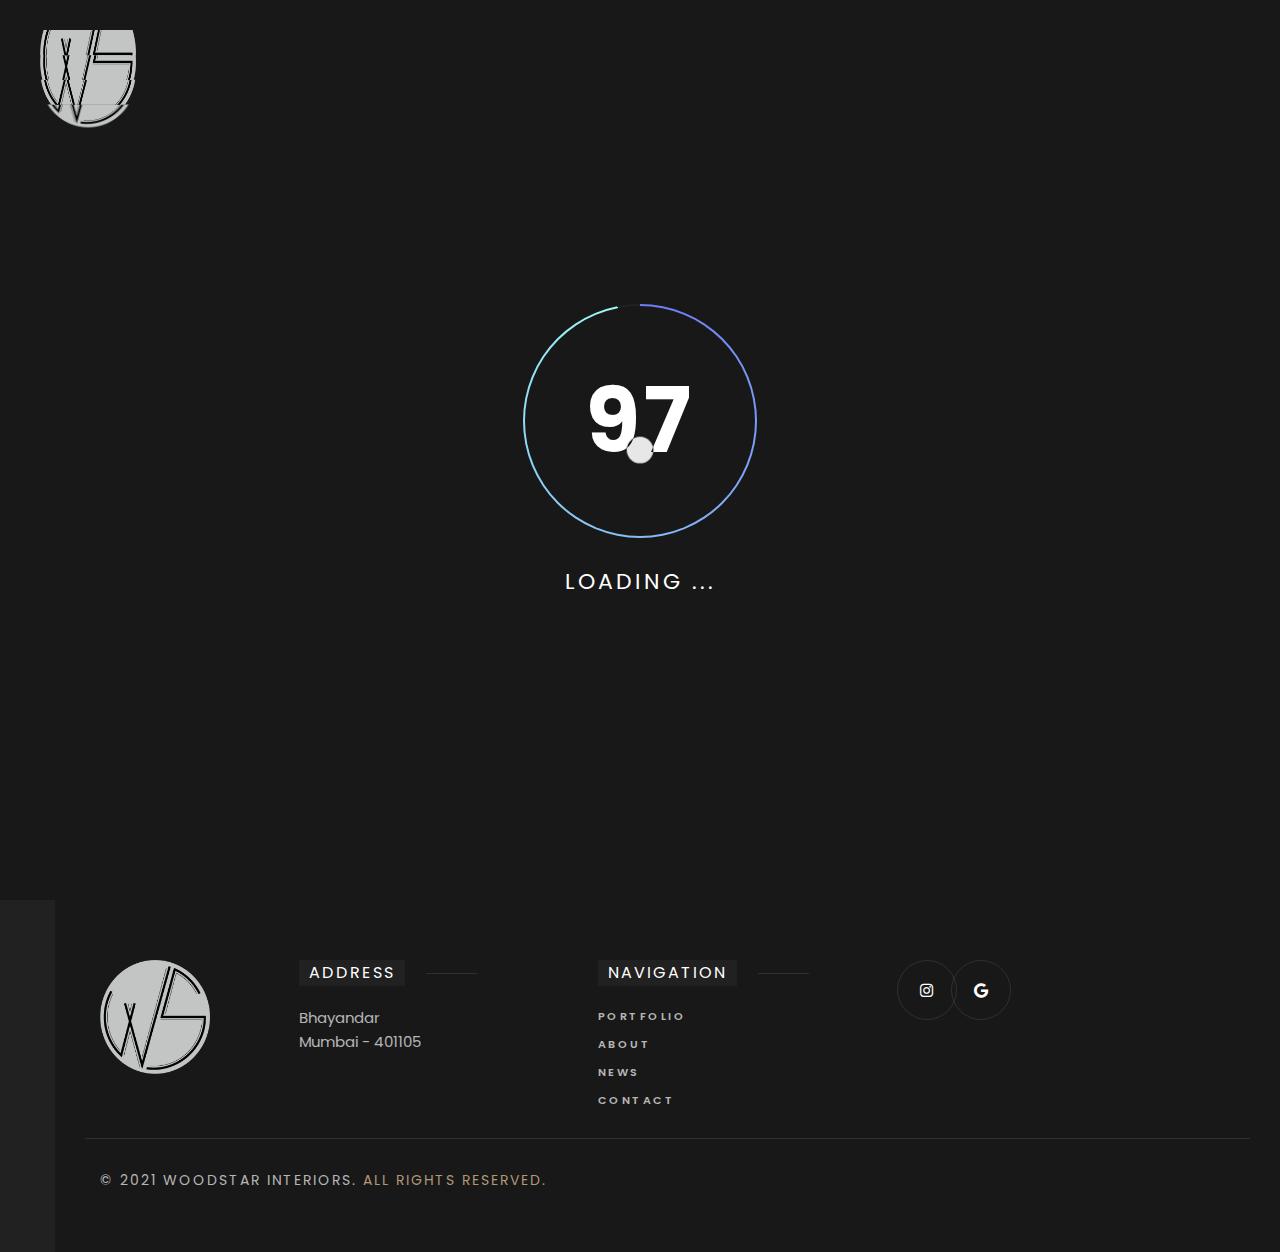
<file: index.html>
<!DOCTYPE html>
<html lang="en-US">

<head>
    <!-- Required meta tags -->
    <meta charset="utf-8" />
    <meta name="viewport" content="width=device-width, initial-scale=1, shrink-to-fit=no" />
    <meta name="discrption" content="parallax one page" />
    <meta name="keyword"
        content="agency, business, corporate, creative, freelancer, interior, joomla template, K2 Blog, minimal, modern, multipurpose, personal, portfolio, responsive, simple" />

    <!--  Title -->
    <title>Woodstar Interior</title>

    <!-- Font Google -->
    <link rel="preload"
        href="https://fonts.googleapis.com/css2?family=Roboto:wght@400;500&family=Poppins:wght@300;400;500;600;700&display=swap"
        as="style" onload="this.onload=null;this.rel='stylesheet'">
    <noscript>
        <link
            href="https://fonts.googleapis.com/css2?family=Roboto:wght@400;500&family=Poppins:wght@300;400;500;600;700&display=swap"
            rel="stylesheet">
    </noscript>

    <link rel="shortcut icon" href="assets/img/favicon.ico" type="image/x-icon" />
    <link rel="icon" href="assets/img/favicon.ico" type="image/x-icon" />

    <!-- custom styles (optional) -->
    <link href="assets/css/plugins.css" rel="stylesheet" />
    <link rel="stylesheet" href="assets/css/style.css">
</head>

<body class="v-dark dsn-effect-scroll dsn-cursor-effect dsn-ajax classic-menu">

    <!-- ========== Loading Page ========== -->
    <div class="preloader">
        <div class="dsnload p-absolute">
            <span class="dsnload__row">
                <span class="dsnload__img">
                    <img src="assets/img/logo.png" alt="">
                </span>
            </span>
            <span class="dsnload__row dsnload__row--sibling">
                <span class="dsnload__img">
                    <img src="assets/img/logo.png" alt="">
                </span>
            </span>
            <span class="dsnload__row dsnload__row--sibling">
                <span class="dsnload__img">
                    <img src="assets/img/logo.png" alt="">
                </span>
            </span>
            <span class="dsnload__row dsnload__row--sibling">
                <span class="dsnload__img">
                    <img src="assets/img/logo.png" alt="">
                </span>
            </span>
        </div>

        <div class="loading-circle">
            <p class="loading-count">
                <span class="percent" id="loadingNumber">0</span>
            </p>
        </div>

        <span class="loading-text text-uppercase mt-30">Loading ...</span>

    </div>
    <!-- ========== End Loading Page ========== -->

    <!-- ========== Menu ========== -->
    <div class="site-header dsn-load-animate dsn-container">
        <div class="extend-container d-flex w-100 align-items-baseline justify-content-between align-items-end">
            <div class="inner-header p-relative">
                <div class="main-logo">
                    <a href="index.html" data-dsn="parallax">
                        <img class="light-logo"
                            src="[data-uri]"
                            data-dsn-src="assets/img/logo.png" alt="" />
                        <img class="dark-logo"
                            src="[data-uri]"
                            data-dsn-src="assets/img/logo-dark.png" alt="" />
                    </a>
                </div>
            </div>
            <div class="menu-icon d-flex align-items-baseline">
                <div class="text-menu p-relative  font-heading text-transform-upper">
                    <div class="p-absolute text-button">Menu</div>
                    <div class="p-absolute text-open">Open</div>
                    <div class="p-absolute text-close">Close</div>
                </div>
                <div class="icon-m" data-dsn="parallax" data-dsn-move="10">
                    <span class="menu-icon-line p-relative d-inline-block icon-top"></span>
                    <span class="menu-icon-line p-relative d-inline-block icon-center"></span>
                    <span class="menu-icon-line p-relative d-block icon-bottom"></span>
                </div>
            </div>
            <nav class="accent-menu dsn-container main-navigation p-absolute  w-100  d-flex align-items-baseline ">
                <div class="menu-cover-title">Menu</div>
                <ul class="extend-container p-relative d-flex flex-column justify-content-center h-100">

                    <li class="dsn-title-menu">
                        <a href="index.html" class="dsn-title-menu">

                            <span class="dsn-title-menu">Home</span>
                            
                        </a>


                       
                    </li>

                    <li>
                        <a href="about.html">

                            <span class="dsn-title-menu">About</span>
                            
                        </a>
                    </li>

                    <li class="dsn-title-menu">
                        <a href="work-2-col.html" class="dsn-title-menu">

                            <span class="dsn-title-menu">Portfolio</span>
                            
                        </a>


                        
                    </li>

                    <li>
                        <a href="contact.html" class="user-no-selection">

                            <span class="dsn-title-menu">Contact</span>
                            <span class="dsn-meta-menu">04</span>
                            <span class="dsn-bg-arrow"></span>
                        </a>
                    </li>
                </ul>
                <div class="container-content  p-absolute h-100 left-60 d-flex flex-column justify-content-center">
                    <div class="nav__info">
                        <div class="nav-content">
                            <p class="title-line">
                                Head Office</p>
                            <p>
                                Mira - Bhayandar<br> Mumbai 401105</p>
                        </div>
                        <div class="nav-content">
                            <p class="title-line">
                                Contact</p>
                            <p class="links over-hidden">
                                <a href="#" data-hover-text="9920852168" class="link-hover">9920852168</a>
                            </p>
                            <p class="links  over-hidden">
                                <a href="#" data-hover-text="info@dsngrid.com" class="link-hover">info@dsngrid.com</a>
                            </p>
                        </div>
                    </div>
                    <div class="nav-social nav-content">
                        <div class="nav-social-inner p-relative">
                            <p class="title-line">
                                Follow us</p>
                            <ul>
                                <li>
                                    <a href="https://www.instagram.com/woodstarinteriors/" target="_blank" rel="nofollow">Instagram.
                                        <div class="icon-circle"></div>
                                    </a>
                                </li>
                                

                            </ul>
                        </div>
                    </div>
                </div>
            </nav>
        </div>
    </div>
    <!-- ========== End Menu ========== -->

    <main class="main-root">

        <div id="dsn-scrollbar">
            <div class="dsn-slider-global has-horizontal dsn-slider v-dark dsn-header-animation">
                <div class="dsn-root-slider content-slider">
                    <div class="bg-container pb-80  p-relative h-100">
                        <div class="slide-inner h-100 ">
                            <div class="swiper-wrapper">
                                <div class="slide-item swiper-slide over-hidden">
                                    <div class="image-bg cover-bg w-100 h-100 " data-overlay="5"
                                        data-swiper-parallax="50%" data-swiper-parallax-scale="1.1">
                                        <img class="cover-bg-img"
                                            src="[data-uri]"
                                            data-dsn-src="assets/img/project/project1/1.jpg" alt="">
                                    </div>

                                    <div class="slide-content p-absolute ">
                                        <div class="content p-relative">
                                            <div class="metas d-inline-block mb-20">
                                                <span>house</span><span>ADND architects</span>
                                            </div>
                                            <div class="d-block"></div>
                                            <h1 class="title line-title user-no-selection d-inline-block ">
                                                <a href="project.html" class="effect-ajax" data-dsn-ajax="slider">Luxury Bunglow 01
                                                    </a>
                                            </h1>

                                        </div>

                                    </div>
                                </div>

                                <div class="slide-item swiper-slide over-hidden">
                                    <div class="image-bg cover-bg w-100 h-100 " data-overlay="6"
                                        data-swiper-parallax="50%" data-swiper-parallax-scale="1.1">
                                        <img class="cover-bg-img"
                                            src="[data-uri]"
                                            data-dsn-src="assets/img/project/project2/1.jpg" alt="">
                                    </div>
                                    <div class="slide-content p-absolute ">
                                        <div class="content p-relative">
                                            <div class="metas d-inline-block mb-20">
                                                <span>Architecture</span><span>Home</span>
                                            </div>
                                            <div class="d-block"></div>
                                            <h1 class="title line-title user-no-selection d-inline-block ">
                                                <a href="project-2.html" class="effect-ajax"
                                                    data-dsn-ajax="slider">Bloom Office interior</a>
                                            </h1>

                                        </div>

                                    </div>
                                </div>

                                <div class="slide-item swiper-slide over-hidden">
                                    <div class="image-bg cover-bg w-100 h-100 " data-overlay="5"
                                        data-swiper-parallax="50%" data-swiper-parallax-scale="1.1">
                                        <img class="cover-bg-img"
                                            src="[data-uri]"
                                            data-dsn-src="assets/img/project/project3/1.jpg" alt="">
                                    </div>
                                    <div class="slide-content p-absolute ">
                                        <div class="content p-relative">
                                            <div class="metas d-inline-block mb-20">
                                                <span>Architecture</span><span>kitchen</span>
                                            </div>
                                            <div class="d-block"></div>
                                            <h1 class="title line-title user-no-selection d-inline-block ">
                                                <a href="project-3.html" class="effect-ajax"
                                                    data-dsn-ajax="slider">Central Park</a>
                                            </h1>

                                        </div>

                                    </div>
                                </div>

                                <div class="slide-item swiper-slide over-hidden">
                                    <div class="image-bg cover-bg w-100 h-100 " data-overlay="5"
                                        data-swiper-parallax="50%" data-swiper-parallax-scale="1.1">
                                        <img class="cover-bg-img"
                                            src="[data-uri]"
                                            data-dsn-src="assets/img/project/project4/1.jpg" alt="">
                                    </div>
                                    <div class="slide-content p-absolute ">
                                        <div class="content p-relative">
                                            <div class="metas d-inline-block mb-20">
                                                <span>living</span><span>Architecture</span>
                                            </div>
                                            <div class="d-block"></div>
                                            <h1 class="title line-title user-no-selection d-inline-block ">
                                                <a href="project-4.html" class="effect-ajax"
                                                    data-dsn-ajax="slider">Luxury Bunglow 01</a>
                                            </h1>

                                        </div>

                                    </div>
                                </div>

                                <div class="slide-item swiper-slide over-hidden">
                                    <div class="image-bg cover-bg w-100 h-100 " data-overlay="5"
                                        data-swiper-parallax="50%" data-swiper-parallax-scale="1.1">
                                        <img class="cover-bg-img"
                                            src="[data-uri]"
                                            data-dsn-src="assets/img/project/project5/1.jpg" alt="">
                                    </div>
                                    <div class="slide-content p-absolute ">
                                        <div class="content p-relative">
                                            <div class="metas d-inline-block mb-20">
                                                <span>living</span><span>Architecture</span>
                                            </div>
                                            <div class="d-block"></div>
                                            <h1 class="title line-title user-no-selection d-inline-block ">
                                                <a href="project-5.html" class="effect-ajax"
                                                    data-dsn-ajax="slider">Living room design</a>
                                            </h1>

                                        </div>

                                    </div>
                                </div>
                            </div>
                        </div>
                    </div>
                    <div
                        class="dsn-slider-content p-absolute h-100 w-100 z-index-2 top-0 left-0 dsn-hero-parallax-title">
                        <div class="dsn-container d-flex justify-content-end pb-100 w-100 h-100 flex-column"></div>
                    </div>

                    <div class="next-slide-box">
                        <div class="swiper-wrapper" role="navigation">
                            <div class="slide-item swiper-slide over-hidden">
                                <div class="box-next-content">
                                    <div class="box-img">
                                        <img src="assets/img/project/project2/1.jpg" alt="">
                                    </div>
                                    <div class="box-title background-main">
                                        <span class="num">02</span>
                                        <h3>Bloom Office interior </h3>
                                    </div>
                                </div>
                            </div>

                            <div class="slide-item swiper-slide over-hidden">
                                <div class="box-next-content ">
                                    <div class="box-img">
                                        <img src="assets/img/project/project3/1.jpg" alt="">
                                    </div>
                                    <div class="box-title background-main">
                                        <span class="num">03</span>
                                        <h3>Central Park</h3>
                                    </div>
                                </div>
                            </div>

                            <div class="slide-item swiper-slide over-hidden">
                                <div class="box-next-content ">
                                    <div class="box-img">
                                        <img src="assets/img/project/project4/1.jpg" alt="">
                                    </div>
                                    <div class="box-title background-main">
                                        <span class="num">04</span>
                                        <h3>Luxury Bunglow 01</h3>
                                    </div>
                                </div>
                            </div>

                            <div class="slide-item swiper-slide over-hidden">
                                <div class="box-next-content ">
                                    <div class="box-img">
                                        <img src="assets/img/project/project5/1.jpg" alt="">
                                    </div>
                                    <div class="box-title background-main">
                                        <span class="num">05</span>
                                        <h3>Living room design</h3>
                                    </div>
                                </div>
                            </div>

                            <div class="slide-item swiper-slide over-hidden">
                                <div class="box-next-content ">
                                    <div class="box-img">
                                        <img src="assets/img/project/project1/1.jpg" alt="">
                                    </div>
                                    <div class="box-title background-main">
                                        <span class="num">01</span>
                                        <h3>Luxury Bunglow 01</h3>
                                    </div>
                                </div>
                            </div>
                        </div>

                    </div>

                    <div class="progress-nav dsn-container">
                        <div class="progress-number">
                            <span class="slider-current-index">01</span>
                        </div>
                        <div class="progress-w">
                            <div class="progress-w-affter"></div>
                        </div>
                    </div>

                    <div class="control-nav">
                        <div class="prev-container slider-button-prev">
                            <svg class="border-svg" xmlns="http://www.w3.org/2000/svg"
                                xmlns:xlink="http://www.w3.org/1999/xlink" viewBox="0 0 104 104">
                                <defs>
                                    <circle id="a" cx="52" cy="52" r="52" />
                                    <mask id="b" x="0" y="0">
                                        <path d="M0 0h104v104H0z" />
                                        <use xlink:href="#a" />
                                    </mask>
                                </defs>
                                <use fill-opacity="0" stroke-dasharray="4 6 4 6" stroke-width="2" mask="url(#b)"
                                    xlink:href="#a" />
                            </svg>

                            <svg xmlns="http://www.w3.org/2000/svg" viewBox="0 0 28.214 23.057">
                                <g fill="none" stroke-linecap="square" stroke-width="1.5">
                                    <path d="M23.528 11.685h-20M16.685 19.528l8-8-8-8" />
                                </g>
                            </svg>
                        </div>

                        <div class="next-container slider-button-next">
                            <svg class="border-svg" xmlns="http://www.w3.org/2000/svg"
                                xmlns:xlink="http://www.w3.org/1999/xlink" viewBox="0 0 104 104">
                                <defs>
                                    <circle id="d" cx="52" cy="52" r="52" />
                                    <mask x="0" y="0">
                                        <path d="M0 0h104v104H0z" />
                                        <use xlink:href="#a" />
                                    </mask>
                                </defs>
                                <use fill-opacity="0" stroke-dasharray="4 6 4 6" stroke-width="2" mask="url(#b)"
                                    xlink:href="#d" />
                            </svg>

                            <svg xmlns="http://www.w3.org/2000/svg" viewBox="0 0 28.214 23.057">
                                <g fill="none" stroke-linecap="square" stroke-width="1.5">
                                    <path d="M23.528 11.685h-20M16.685 19.528l8-8-8-8" />
                                </g>
                            </svg>
                        </div>
                    </div>
                </div>
            </div>

            <div class="wrapper">
                <section class="about-block section-padding over-hidden  background-section">
                    <div class="container">
                        <div class="d-grid grid-lg-2">
                            <div class="box-text">
                                <div class="mb-30 p-relative">
                                    <h5 class="sub-heading mb-15 pb-15">About US</h5>
                                    <h2 class="section-title text-uppercase">Welcome! <strong> We are Woodstar
                                            Interior</strong>
                                    </h2>
                                </div>

                                <p class="max-w570 dsn-up mb-10 ">
                                    We are pleased to introduce our company,
                                    WOODSTAR INTERIORS, One of the
                                    premium and trusted interior contractors
                                    in the Indian market. We are in this business
                                    for more the two decades (26 years)
                                    with a vivid experience. 
                                </p>

                                <p class="max-w570 dsn-up">
                                    We have successfully
                                    executed work for multiple Clientel. We
                                    specialize in undertaking interiors contracting
                                    projects such as Commercial, Residential &
                                    Retails and delivering high-quality outcomes
                                    using highly skilled labourers. Our in-house trusted
                                    labours are working with us from genesis,
                                    which developed their technical skills and practical
                                    knowledge in interior Industries.
                                    Quality and timely delivery are the core values of the
                                    company.
                                </p>

                                <div class="process-block background-main mt-30">
                                    <span>Idea & Start</span>
                                    <span>Design & Crate</span>
                                    <span>Build & finish</span>
                                </div>

                                <div class="d-grid grid-sm-2 d-grid-no-space mt-30 ">
                                    <ul class="lest-icon">
                                        <li>Carpentry Work</li>
                                        <li>Civil Work</li>
                                        <li>Electrical Work</li>
                                        <li>Painting Work</li>
                                    </ul>

                                    <ul class="lest-icon">
                                        <li>False Ceiling Work</li>
                                        <li>Metal Fabrication Work</li>
                                        <li>Plumbing Work</li>
                                        <li>HVAC Work</li>
                                    </ul>
                                </div>
                            </div>

                            <div class="img-box d-grid grid-sm-2">
                                <div class="box-img">
                                    <div class="inner">
                                        <img src="assets/img/about.jpg" alt="">
                                    </div>
                                </div>

                                <div class="box-img d-flex flex-column justify-content-end">
                                    <div class="inner">
                                        <img src="assets/img/about-2.jpg" alt="">
                                    </div>
                                </div>
                            </div>
                        </div>


                    </div>
                </section>

                <section class="features v-dark-head">
                    <div class="list-features">
                        <!-- Item Service-->
                        <div class="list-item">
                            <div class="item-content text-center">
                                <div class="icon mb-25">
                                    <img src="assets/img/services/1.png" alt="">
                                </div>
                                <h3 class="title-block text-uppercase">INTERIOR CARPENTRY</h3>

                                <div class="inner-divider"></div>

                                <div class="text-hover">
                                    <p class="max-w570">Carpentry is an art & we are inherent to
                                        perform this art with perfection from
                                        genes.</p>
                                </div>
                            </div>
                        </div>
                        <div class="item-bg cover-bg" data-image-src="assets/img/project/project1/1.jpg"
                            data-overlay="7">
                        </div>
                        <!-- End Item Service-->

                        <!-- Item Service-->
                        <div class="list-item active">

                            <div class="item-content text-center">
                                <div class="icon mb-25">
                                    <img src="assets/img/services/2.png" alt="">
                                </div>
                                <h3 class="title-block text-uppercase">CIVIL WORK</h3>
                                <div class="inner-divider"></div>

                                <div class="text-hover">
                                    <p class="max-w570">We at WoodStar are equipped to
                                        carry any type of Civil Work that
                                        fit-out for the project.</p>
                                </div>
                            </div>
                        </div>
                        <div class="item-bg cover-bg" data-image-src="assets/img/project/project2/1.jpg"
                            data-overlay="7">
                        </div>
                        <!-- End Item Service-->

                        <!-- Item Service-->
                        <div class="list-item sm-mb-0">
                            <div class="item-content text-center">
                                <div class="icon mb-25">
                                    <img src="assets/img/services/3.png" alt="">
                                </div>
                                <h3 class="title-block text-uppercase">PAINTING</h3>
                                <div class="inner-divider"></div>

                                <div class="text-hover">
                                    <p class="max-w570">We carry out all type of paint and polish
                                        services from tip to toe. Quality is always
                                        the priority.</p>
                                </div>
                            </div>
                        </div>
                        <div class="item-bg cover-bg" data-image-src="assets/img/project/project3/1.jpg"
                            data-overlay="7">
                        </div>
                        <!-- End Item Service-->

                    </div>
                </section>

                <section class="last-project-section section-margin dsn-swiper" data-dsn-controller=".project-content"
                    data-dsn-option='{"slidesPerView":1,"centeredSlides":false }'>
                    <div class="container">
                        <div class="mb-70 p-relative">
                            <h5 class="sub-heading mb-15 pb-15">
                                OUR WORKS</h5>
                            <h2 class="section-title text-uppercase">AWESOME<strong> PROJECTS</strong>
                            </h2>
                        </div>

                        <div class="row">
                            <div class="col-12">
                                <div class="bg-project w-100 ">
                                    <div class="swiper-container">
                                        <div class="swiper-wrapper">
                                            <div class="swiper-slide">
                                                <div class="bg-item cover-bg"
                                                    data-image-src="assets/img/project/project1/3.jpg">
                                                </div>
                                            </div>

                                            <div class="swiper-slide">
                                                <div class="bg-item cover-bg"
                                                    data-image-src="assets/img/project/project2/2.jpg">
                                                </div>
                                            </div>

                                            <div class="swiper-slide">
                                                <div class="bg-item cover-bg"
                                                    data-image-src="assets/img/project/project3/3.jpg">
                                                </div>
                                            </div>

                                            <div class="swiper-slide">
                                                <div class="bg-item cover-bg"
                                                    data-image-src="assets/img/project/project4/3.jpg">
                                                </div>
                                            </div>

                                            <div class="swiper-slide">
                                                <div class="bg-item cover-bg"
                                                    data-image-src="assets/img/project/project5/3.jpg">
                                                </div>
                                            </div>
                                        </div>
                                    </div>

                                </div>
                            </div>

                            <div class="col col-lg-6 order-md-2 order-lg-3 align-self-end">
                                <div class="project-content">
                                    <div class="swiper-container">
                                        <div class="swiper-wrapper">
                                            <div class="swiper-slide">
                                                <div class="content-item">
                                                    <div class="metas d-inline-block mb-25">
                                                        <span>house</span>
                                                        <span>ADND Architects</span>
                                                    </div>
                                                    <h4 class="title-block mb-25 sec-title">Luxury Bunglow 01</h4>
                                                    <p>Project Designed by
                                                        ADND Architects, Carpentry
                                                        and Furniture work
                                                        executed by Woodstar
                                                        interior, Project Location
                                                        Alibag, Maharashtra.</p>

                                                    <a href="project.html"
                                                        class="text-link mt-25 d-flex align-item-center effect-ajax">
                                                        <span class="text text-uppercase d-flex align-item-center">More
                                                            info</span>
                                                        <span
                                                            class="icon d-flex align-item-center justify-content-center">
                                                            <svg version="1.1" xmlns="http://www.w3.org/2000/svg"
                                                                xmlns:xlink="http://www.w3.org/1999/xlink" x="0px"
                                                                y="0px" viewBox="0 0 512.002 512.002"
                                                                style="enable-background:new 0 0 512.002 512.002;"
                                                                xml:space="preserve">
                                                                <g>
                                                                    <g>
                                                                        <path d="M388.425,241.951L151.609,5.79c-7.759-7.733-20.321-7.72-28.067,0.04c-7.74,7.759-7.72,20.328,0.04,28.067l222.72,222.105
                            L123.574,478.106c-7.759,7.74-7.779,20.301-0.04,28.061c3.883,3.89,8.97,5.835,14.057,5.835c5.074,0,10.141-1.932,14.017-5.795
                            l236.817-236.155c3.737-3.718,5.834-8.778,5.834-14.05S392.156,245.676,388.425,241.951z" />
                                                                    </g>
                                                                </g>
                                                            </svg>
                                                        </span>
                                                    </a>
                                                </div>
                                            </div>

                                            <div class="swiper-slide">
                                                <div class="content-item">
                                                    <div class="metas d-inline-block mb-25">
                                                        <span>Architecture</span>
                                                        <span>Home</span>
                                                    </div>
                                                    <h4 class="title-block mb-25 sec-title">Bloom Office interior</h4>
                                                    <p>Whether you are a company or an institution with a large
                                                        portfolio of properties, Castell Management designs a set of
                                                        solutions to meet your
                                                        needs and investment objectives.</p>

                                                    <a href="project-2.html"
                                                        class="text-link mt-25 d-flex align-item-center effect-ajax">
                                                        <span class="text text-uppercase d-flex align-item-center">More
                                                            info</span>
                                                        <span
                                                            class="icon d-flex align-item-center justify-content-center">
                                                            <svg version="1.1" xmlns="http://www.w3.org/2000/svg"
                                                                xmlns:xlink="http://www.w3.org/1999/xlink" x="0px"
                                                                y="0px" viewBox="0 0 512.002 512.002"
                                                                style="enable-background:new 0 0 512.002 512.002;"
                                                                xml:space="preserve">
                                                                <g>
                                                                    <g>
                                                                        <path d="M388.425,241.951L151.609,5.79c-7.759-7.733-20.321-7.72-28.067,0.04c-7.74,7.759-7.72,20.328,0.04,28.067l222.72,222.105
                            L123.574,478.106c-7.759,7.74-7.779,20.301-0.04,28.061c3.883,3.89,8.97,5.835,14.057,5.835c5.074,0,10.141-1.932,14.017-5.795
                            l236.817-236.155c3.737-3.718,5.834-8.778,5.834-14.05S392.156,245.676,388.425,241.951z" />
                                                                    </g>
                                                                </g>
                                                            </svg>
                                                        </span>
                                                    </a>
                                                </div>
                                            </div>

                                            <div class="swiper-slide">
                                                <div class="content-item">
                                                    <div class="metas d-inline-block mb-25">
                                                        <span>Architecture</span>
                                                        <span>kitchen</span>
                                                    </div>
                                                    <h4 class="title-block mb-25 sec-title">Central Park</h4>
                                                    <p>Whether you are a company or an
                                                        institution with a large
                                                        portfolio of properties, Castell Management designs a set of
                                                        solutions to meet your
                                                        needs and investment objectives.</p>

                                                    <a href="project-3.html"
                                                        class="text-link mt-25 d-flex align-item-center effect-ajax">
                                                        <span class="text text-uppercase d-flex align-item-center">More
                                                            info</span>
                                                        <span
                                                            class="icon d-flex align-item-center justify-content-center">
                                                            <svg version="1.1" xmlns="http://www.w3.org/2000/svg"
                                                                xmlns:xlink="http://www.w3.org/1999/xlink" x="0px"
                                                                y="0px" viewBox="0 0 512.002 512.002"
                                                                style="enable-background:new 0 0 512.002 512.002;"
                                                                xml:space="preserve">
                                                                <g>
                                                                    <g>
                                                                        <path d="M388.425,241.951L151.609,5.79c-7.759-7.733-20.321-7.72-28.067,0.04c-7.74,7.759-7.72,20.328,0.04,28.067l222.72,222.105
                            L123.574,478.106c-7.759,7.74-7.779,20.301-0.04,28.061c3.883,3.89,8.97,5.835,14.057,5.835c5.074,0,10.141-1.932,14.017-5.795
                            l236.817-236.155c3.737-3.718,5.834-8.778,5.834-14.05S392.156,245.676,388.425,241.951z" />
                                                                    </g>
                                                                </g>
                                                            </svg>
                                                        </span>
                                                    </a>
                                                </div>
                                            </div>

                                            <div class="swiper-slide">
                                                <div class="content-item">
                                                    <div class="metas d-inline-block mb-25">
                                                        <span>living</span>
                                                        <span>Architecture</span>
                                                    </div>
                                                    <h4 class="title-block mb-25 sec-title">Luxury Bunglow 01</h4>
                                                    <p>The garden has been reconfigured to provide a better link with
                                                        the living space – made perfect for entertaining and relaxing
                                                        all the same. </p>

                                                    <a href="project-4.html"
                                                        class="text-link mt-25 d-flex align-item-center effect-ajax">
                                                        <span class="text text-uppercase d-flex align-item-center">More
                                                            info</span>
                                                        <span
                                                            class="icon d-flex align-item-center justify-content-center">
                                                            <svg version="1.1" xmlns="http://www.w3.org/2000/svg"
                                                                xmlns:xlink="http://www.w3.org/1999/xlink" x="0px"
                                                                y="0px" viewBox="0 0 512.002 512.002"
                                                                style="enable-background:new 0 0 512.002 512.002;"
                                                                xml:space="preserve">
                                                                <g>
                                                                    <g>
                                                                        <path d="M388.425,241.951L151.609,5.79c-7.759-7.733-20.321-7.72-28.067,0.04c-7.74,7.759-7.72,20.328,0.04,28.067l222.72,222.105
                            L123.574,478.106c-7.759,7.74-7.779,20.301-0.04,28.061c3.883,3.89,8.97,5.835,14.057,5.835c5.074,0,10.141-1.932,14.017-5.795
                            l236.817-236.155c3.737-3.718,5.834-8.778,5.834-14.05S392.156,245.676,388.425,241.951z" />
                                                                    </g>
                                                                </g>
                                                            </svg>
                                                        </span>
                                                    </a>
                                                </div>
                                            </div>

                                            <div class="swiper-slide">
                                                <div class="content-item">
                                                    <div class="metas d-inline-block mb-25">
                                                        <span>living</span>
                                                        <span>Architecture</span>
                                                    </div>
                                                    <h4 class="title-block mb-25 sec-title">Living room design</h4>
                                                    <p>Whether you are a company or an institution with a large
                                                        portfolio of properties, Castell Management designs a set of
                                                        solutions to meet your
                                                        needs and investment objectives.</p>

                                                    <a href="project-4.html"
                                                        class="text-link mt-25 d-flex align-item-center effect-ajax">
                                                        <span class="text text-uppercase d-flex align-item-center">More
                                                            info</span>
                                                        <span
                                                            class="icon d-flex align-item-center justify-content-center">
                                                            <svg version="1.1" xmlns="http://www.w3.org/2000/svg"
                                                                xmlns:xlink="http://www.w3.org/1999/xlink" x="0px"
                                                                y="0px" viewBox="0 0 512.002 512.002"
                                                                style="enable-background:new 0 0 512.002 512.002;"
                                                                xml:space="preserve">
                                                                <g>
                                                                    <g>
                                                                        <path d="M388.425,241.951L151.609,5.79c-7.759-7.733-20.321-7.72-28.067,0.04c-7.74,7.759-7.72,20.328,0.04,28.067l222.72,222.105
                            L123.574,478.106c-7.759,7.74-7.779,20.301-0.04,28.061c3.883,3.89,8.97,5.835,14.057,5.835c5.074,0,10.141-1.932,14.017-5.795
                            l236.817-236.155c3.737-3.718,5.834-8.778,5.834-14.05S392.156,245.676,388.425,241.951z" />
                                                                    </g>
                                                                </g>
                                                            </svg>
                                                        </span>
                                                    </a>
                                                </div>
                                            </div>
                                        </div>
                                    </div>

                                </div>
                            </div>

                            <div class="col-lg-6 order-lg-2 order-md-3">
                                <div
                                    class="dsn-pagination d-flex justify-content-between background-section pt-50 pb-50">
                                    <div class="swiper-next">
                                        <div class="next-container">
                                            <div class="container-inner">
                                                <div class="triangle"></div>
                                                <svg class="circle" xmlns="http://www.w3.org/2000/svg" width="24"
                                                    height="24" viewBox="0 0 24 24">
                                                    <g class="circle-wrap" fill="none" stroke-width="1"
                                                        stroke-linejoin="round" stroke-miterlimit="10">
                                                        <circle cx="12" cy="12" r="10.5"></circle>
                                                    </g>
                                                </svg>
                                            </div>
                                        </div>
                                    </div>
                                    <div class="swiper-pagination"></div>
                                    <div class="swiper-prev">
                                        <div class="prev-container">
                                            <div class="container-inner">
                                                <div class="triangle"></div>
                                                <svg class="circle" xmlns="http://www.w3.org/2000/svg"
                                                    viewBox="0 0 24 24">
                                                    <g class="circle-wrap" fill="none" stroke-width="1"
                                                        stroke-linejoin="round" stroke-miterlimit="10">
                                                        <circle cx="12" cy="12" r="10.5"></circle>
                                                    </g>
                                                </svg>
                                            </div>
                                        </div>
                                    </div>
                                </div>
                            </div>
                        </div>
                    </div>
                </section>

                

                    <div class="box-desc v-light pt-section" data-dsn-animate="section">
                        <div class="container">
                            <div class="fill-right-container">
                                <div class="row m-0">
                                    <div class="col-lg-6">
                                        <div class="left-box pr-60">
                                            <div class="mb-30 p-relative">
                                                <h5 class="sub-heading mb-15 pb-15">Rewards</h5>
                                                <h2 class="section-title text-uppercase">Recognitions and <br> <strong>
                                                        Experience</strong>
                                                </h2>
                                            </div>
                                            <p class="max-w570">We work for ambitious Corporates and Residentials like yours with our expertise in 
                                               complete Interior Projects and Turnkey Projects.</p>

                                            <div class="exper heading-color mt-30">
                                                <span class="has-animate-number">26</span>
                                                <h5 class="sm-title-block">YEARS OF <br>
                                                    CONTRACTING EXPERIENCE</h5>
                                            </div>
                                        </div>
                                    </div>

                                    <div class="col-lg-6  pr-0 pl-0">
                                        <div class="right-box background-section section-padding pl-60 pr-60"
                                            data-image-src="assets/img/seamless-pattern.svg">
                                            <div class="mb-30 p-relative">
                                                <h5 class="sub-heading mb-15 pb-15">UNIQUE EXPERTISE</h5>
                                                <h2 class="section-title text-uppercase">Number Values that we<strong> 
                                                        proud of</strong>
                                                </h2>
                                            </div>

                                            <div class="fact-item d-flex">
                                                <div class="number d-flex align-items-center mr-15">
                                                    <span class="title has-animate-number">200</span>
                                                    <span class="sm-title-block">+</span>
                                                </div>

                                                <div class="text">
                                                    <h4 class="title-block mb-15">Manpower</h4>
                                                    <p>Manpower without Unity is not a strength unless it is harmonized and united properly, then it becomes a spiritual power.</p>
                                                </div>
                                            </div>

                                            <div class="fact-item d-flex">
                                                <div class="number d-flex align-items-center mr-15">
                                                    <span class="title has-animate-number">60</span>
                                                    <span class="sm-title-block">+</span>
                                                </div>

                                                <div class="text">
                                                    <h4 class="title-block mb-15">Team Players</h4>
                                                    <p>Talent wins games, but teamwork and intelligence win championships and accomplish Goals & Targets in projects. </p>
                                                </div>
                                            </div>

                                            <div class="fact-item d-flex">
                                                <div class="number d-flex align-items-center mr-15">
                                                    <span class="title has-animate-number">03</span>
                                                    <span class="sm-title-block">+</span>
                                                </div>

                                                <div class="text">
                                                    <h4 class="title-block mb-15">Leaders</h4>
                                                    <p>The greatest leader is not necessarily the one who does the greatest things. He is the one that gets the people to do the greatest things.</p>
                                                </div>
                                            </div>

                                        </div>
                                    </div>
                                </div>
                            </div>
                        </div>
                    </div>
                </div>

                <section class="testimonials-2 section-margin p-relative dsn-swiper"
                    data-dsn-option='{"autoHeight" : "auto"}' data-dsn-controller=".testimonial-content">
                    <div class="container">
                        <div class="row">
                            <div class="col-lg-4">
                                <div class="box-title p-relative sm-mb-title">
                                    <h5 class="sub-heading mb-15 pb-15">awesome partner</h5>
                                    <h2 class="section-title mb-15 text-uppercase"> Our <strong>
                                            clients</strong></h2>
                                    <p>They live in different universes. Engaging in politics or IT,
                                        making cheese or
                                        baking the most delicious cookies in the world.</p>
                                </div>
                            </div>

                            <div class="col-lg-8">
                                <div class="testimonials-inner">
                                    <div class="swiper-container">
                                        <div class="swiper-wrapper">
                                            <div class="swiper-slide testimonial-item">
                                                <p class="subtitle p-relative line-shap  line-shap-after mb-15">
                                                    <span class="pl-10 pr-10 background-section dsn-load-animate">Design
                                                        Quality</span>
                                                </p>
                                                <p>"The designer is just amazing! Very good quality and
                                                    taste.
                                                    This template is incredible beautiful. The overall
                                                    impression
                                                    is more than good.The support cannot be better. I wish
                                                    the
                                                    team all success!"</p>

                                                <div class="author-box d-flex align-items-center mt-20">
                                                    <div class="avatar mr-15">
                                                        <img class="cover-bg-img" src="assets/img/team/1.png" alt="">
                                                    </div>

                                                    <div class="author-text">
                                                        <h4 class="sm-title-block mb-10">linda miku</h4>
                                                        <h5>Marketing Manager</h5>
                                                    </div>
                                                </div>
                                            </div>

                                            <div class="swiper-slide testimonial-item">
                                                <p class="subtitle p-relative line-shap  line-shap-after mb-15">
                                                    <span class="pl-10 pr-10 background-section dsn-load-animate">Design
                                                        Quality</span>
                                                </p>
                                                <p>"First of all, I really enjoyed setting this up. What a
                                                    great
                                                    layout and design. The support is fast and high quality.
                                                    They
                                                    really made an effort to make sure I got the help I
                                                    needed.
                                                    keep in mind that it is not only a great design, but
                                                    also it
                                                    is easy to change it up with little effort. Great Job!"</p>

                                                <div class="author-box d-flex align-items-center mt-20">
                                                    <div class="avatar mr-15">
                                                        <img class="cover-bg-img" src="assets/img/team/2.png" alt="">
                                                    </div>

                                                    <div class="author-text">
                                                        <h4 class="sm-title-block mb-10">makrand patne</h4>
                                                        <h5>Web Designer</h5>
                                                    </div>
                                                </div>
                                            </div>

                                            <div class="swiper-slide testimonial-item">
                                                <p class="subtitle p-relative line-shap  line-shap-after mb-15">
                                                    <span class="pl-10 pr-10 background-section dsn-load-animate">Design
                                                        Quality</span>
                                                </p>
                                                <p>"This theme is awesome and the designer is very helpful.
                                                    I
                                                    had a few questions before purchase. He/She helped me
                                                    with
                                                    all the doubts. Also, they provide quick support. Thank
                                                    you
                                                    so much for a beautiful theme"</p>

                                                <div class="author-box d-flex align-items-center mt-20">
                                                    <div class="avatar mr-15">
                                                        <img class="cover-bg-img" src="assets/img/team/3.png" alt="">
                                                    </div>

                                                    <div class="author-text">
                                                        <h4 class="sm-title-block mb-10">MTL Graphic</h4>
                                                        <h5>Graphic Design</h5>
                                                    </div>
                                                </div>
                                            </div>

                                            <div class="swiper-slide testimonial-item">
                                                <p class="subtitle p-relative line-shap  line-shap-after mb-15">
                                                    <span class="pl-10 pr-10 background-section dsn-load-animate">Design
                                                        Quality</span>
                                                </p>
                                                <p>"Basically im using this theme as a base for my new
                                                    website
                                                    and i couldnt be happier. Ran into some bumps but the
                                                    team
                                                    who developed this theme was there to help me with any
                                                    problems. Very slick nice ajax portfolio theme"</p>

                                                <div class="author-box d-flex align-items-center mt-20">
                                                    <div class="avatar mr-15">
                                                        <img class="cover-bg-img" src="assets/img/team/2.png" alt="">
                                                    </div>

                                                    <div class="author-text">
                                                        <h4 class="sm-title-block mb-10">MTL Graphic</h4>
                                                        <h5>Graphic Design</h5>
                                                    </div>
                                                </div>
                                            </div>
                                        </div>

                                        <div class="dsn-pagination mt-30 d-flex justify-content-between">
                                            <div class="swiper-next">
                                                <div class="next-container">
                                                    <div class="container-inner">
                                                        <div class="triangle"></div>
                                                        <svg class="circle" xmlns="http://www.w3.org/2000/svg"
                                                            width="24" height="24" viewBox="0 0 24 24">
                                                            <g class="circle-wrap" fill="none" stroke-width="1"
                                                                stroke-linejoin="round" stroke-miterlimit="10">
                                                                <circle cx="12" cy="12" r="10.5"></circle>
                                                            </g>
                                                        </svg>
                                                    </div>
                                                </div>
                                            </div>
                                            <div class="swiper-pagination"></div>
                                            <div class="swiper-prev">
                                                <div class="prev-container">
                                                    <div class="container-inner">
                                                        <div class="triangle"></div>
                                                        <svg class="circle" xmlns="http://www.w3.org/2000/svg"
                                                            viewBox="0 0 24 24">
                                                            <g class="circle-wrap" fill="none" stroke-width="1"
                                                                stroke-linejoin="round" stroke-miterlimit="10">
                                                                <circle cx="12" cy="12" r="10.5"></circle>
                                                            </g>
                                                        </svg>
                                                    </div>
                                                </div>
                                            </div>
                                        </div>
                                    </div>
                                </div>
                            </div>
                        </div>
                    </div>
                </section>


                

                        

               

                <div class="brand skills-circular p-relative" data-dsn-title="Skills" data-dsn-animate="section">

                    <div class="circular-wrap p-relative section-padding v-dark-head">
                        <div class="bg-section p-absolute w-100 h-100 over-hidden top-0">
                            <div class="before-z-index h-100" data-dsn-grid="move-up" data-overlay="7">
                                <img class="p-absolute cover-bg-img has-top-bottom"
                                    src="[data-uri]"
                                    data-dsn-src="assets/img/project/project2/5-sm.jpg"
                                    data-dsn-srcset="assets/img/header.jpg 1800w, assets/img/project/project2/5-sm.jpg 768w"
                                    alt="" data-dsn-speed="30%">
                            </div>
                        </div>
                        <div class="container">
                            <div class="d-grid grid-lg-4 grid-sm-2">
                                <div class="circular-item p-relative text-center">
                                    <div class="circle p-relative" data-value="0.81">
                                        <h4 class="v-middle">0</h4>
                                    </div>
                                    <h5 class="mt-30 title-block mb-15 text-uppercase">CIVIL WORK</h5>
                                    <p>We at WoodStar are equipped to
                                        carry any type of Civil Work that
                                        fit-out for the project.</p>
                                </div>

                                <div class="circular-item p-relative text-center">
                                    <div class="circle p-relative" data-value="0.94">
                                        <h4 class="v-middle">0</h4>
                                    </div>
                                    <h5 class="mt-30 title-block mb-15 text-uppercase">CARPENTRY WORK</h5>
                                    <p>Carpentry is an art & we are inherent to
                                        perform this art with perfection from
                                        genes.</p>

                                </div>

                                <div class="circular-item p-relative text-center">
                                    <div class="circle p-relative" data-value="0.92">
                                        <h4 class="v-middle">0</h4>
                                    </div>
                                    <h5 class="mt-30 title-block mb-15 text-uppercase">ELECTRICAL WORK</h5>
                                    <p>Our team, make sure that all the requirements of
                                        power, at multiple points is delivered in the right
                                        way, without any future risk of accidents.</p>

                                </div>

                                <div class="circular-item p-relative text-center">
                                    <div class="circle p-relative" data-value="0.90">
                                        <h4 class="v-middle">0</h4>
                                    </div>
                                    <h5 class="mt-30 title-block mb-15 text-uppercase">PAINT AND POLISH WORK</h5>
                                    <p>We carry out all type of paint and polish
                                        services from tip to toe. Quality is always
                                        the priority.</p>

                                </div>
                                <div class="circular-item p-relative text-center">
                                    <div class="circle p-relative" data-value="0.77">
                                        <h4 class="v-middle">0</h4>
                                    </div>
                                    <h5 class="mt-30 title-block mb-15 text-uppercase">FALSE CEILING WORK</h5>
                                    <p>We provide numerous design solutions for
                                        your ceiling space, including Gypsum,
                                        Glass, Mirror, Wood or any other material</p>
                                
                                    

                                </div>
                                <div class="circular-item p-relative text-center">
                                    <div class="circle p-relative" data-value="0.69">
                                        <h4 class="v-middle">0</h4>
                                    </div>
                                    <h5 class="mt-30 title-block mb-15 text-uppercase">PLUMBING WORK</h5>
                                    <p>We execute waterlines, drainage lines, hot
                                        water lines, RO water lines or sewerage work
                                        without worry of any leakage in the future.</p>

                                </div>
                                <div class="circular-item p-relative text-center">
                                    <div class="circle p-relative" data-value="0.58">
                                        <h4 class="v-middle">0</h4>
                                    </div>
                                    <h5 class="mt-30 title-block mb-15 text-uppercase">HVAC WORK</h5>
                                    <p>Heating, Ventilation and Air Conditioning services
                                        maintaining the temperature, humidity,
                                        airflow and pressure of the area.</p>

                                </div>
                                <div class="circular-item p-relative text-center">
                                    <div class="circle p-relative" data-value="0.84">
                                        <h4 class="v-middle">0</h4>
                                    </div>
                                    <h5 class="mt-30 title-block mb-15 text-uppercase">METAL FABRICATION WORK</h5>
                                    <p>We provide multiple design solutions for
                                        you, be it Stainless steel, Aluminium,
                                        Copper, Brass or any other material.</p>

                                </div>
                            </div>
                        </div>

                    </div>

                    <div class="container">
                        <div class="brand-inner mb-sm-section mt-sm-section">
                            <div class="brand-grid d-grid grid-md-3 grid-sm-2 d-grid-no-space">
                                <div class="brand-item d-flex align-item-center text-center p-relative p-15">
                                    <div class="logo-box-inner">
                                        <a href="#">
                                            <img class="cover-bg-img" src="assets/img/logo/1.png" alt="">
                                        </a>
                                    </div>
                                </div>

                                <div class="brand-item d-flex align-item-center text-center p-relative p-15">
                                    <div class="logo-box-inner">
                                        <a href="#">
                                            <img class="cover-bg-img" src="assets/img/logo/2.png" alt="">
                                        </a>
                                    </div>
                                </div>

                                <div class="brand-item d-flex align-item-center text-center p-relative p-15">
                                    <div class="logo-box-inner">
                                        <a href="#">
                                            <img class="cover-bg-img" src="assets/img/logo/3.png" alt="">
                                        </a>
                                    </div>
                                </div>

                                <div class="brand-item d-flex align-item-center text-center p-relative p-15">
                                    <div class="logo-box-inner">
                                        <a href="#">
                                            <img class="cover-bg-img" src="assets/img/logo/4.png" alt="">
                                        </a>
                                    </div>
                                </div>

                                <div class="brand-item d-flex align-item-center text-center p-relative p-15">
                                    <div class="logo-box-inner">
                                        <a href="#">
                                            <img class="cover-bg-img" src="assets/img/logo/5.png" alt="">
                                        </a>
                                    </div>
                                </div>

                                <div class="brand-item d-flex align-item-center text-center p-relative p-15">
                                    <div class="logo-box-inner">
                                        <a href="#">
                                            <img class="cover-bg-img" src="assets/img/logo/6.jpg" alt="">
                                        </a>
                                    </div>
                                </div>
                            </div>
                        </div>
                    </div>
                </div>

                <section class="next-page section-padding background-section">
                    <div class="container">
                        <div class="d-grid grid-sm-2">
                            <div class="box-img">
                                <div class="box-img-inner">
                                    <img src="assets/img/hous-contact.jpg" alt="">
                                </div>
                            </div>

                            <div class="box-content d-flex flex-column justify-content-center ">
                                <div class="box-content-inner">
                                    <h2 class="heading-h2 text-uppercase mb-30">Let's talk about <br> your project</h2>
                                    <p>Do you have Interior Contract or do you want to know <br> more about Interior work?
                                        Let's get acquainted!</p>
                                    <a href="contact.html" class="main-btn effect-ajax mt-30">
                                        <span class="text">Send Request</span>
                                        <span class="line-btn line-btn-top-left"></span>
                                        <span class="line-btn line-btn-top-right"></span>
                                        <span class="line-btn line-btn-bottom-left"></span>
                                        <span class="line-btn line-btn-bottom-right"></span>
                                    </a>
                                </div>
                            </div>
                        </div>
                    </div>
                </section>
            </div>

            <footer class="footer background-section overflow-hidden">
                <div class="container">
                    <div class="fill-right-container background-main">
                        <div class="row">
                            <div class="col-md-2 footer-block-item">
                                <div class="footer-block block-logo">
                                    <a href="" class="logo-footer m-auto">
                                        <img src="assets/img/logo.png" alt="" class="logo-dark cover-bg-img">
                                        <img src="assets/img/logo-dark.png" alt="" class="logo-light cover-bg-img">
                                    </a>
                                </div>
                            </div>

                            <div class="col-md-3 footer-block-item">
                                <div class="footer-block">
                                    <p class="subtitle p-relative line-shap  line-shap-after mb-20">
                                        <span class="pl-10 pr-10 background-section heading-color text-uppercase">ADDRESS</span>
                                    </p>
                                    <p>Bhayandar  <br>
                                        Mumbai - 401105</p>
                                </div>
                            </div>

                            <div class="col-md-3 footer-block-item">
                                <div class="footer-block col-menu">
                                    <p class="subtitle p-relative line-shap  line-shap-after mb-20">
                                        <span class="pl-10 pr-10 background-section heading-color text-uppercase">NAVIGATION</span>
                                    </p>

                                    <ul>
                                        <li><a href="work-2-col.html">Portfolio</a>
                                        </li>
                                        <li><a href="about.html">About</a></li>
                                        <li><a href="#">News</a></li>
                                        <li><a href="#">Contact</a></li>
                                    </ul>
                                </div>
                            </div>

                            <div class="col-md-4 footer-block-item">
                                <div class="footer-block soical-block">
                                    <ul class="socials">
                                        <li>
                                            <a href="" target="_blank">
                                                <i class="fab fa-instagram"></i>
                                                <span>IG</span>
                                            </a>
                                        </li>
                                        <li>
                                            <a href="" target="_blank">
                                                <i class="fab fa-google"></i>
                                                <span>G</span>
                                            </a>
                                        </li>
                                        <li>
                                           
                                    </ul>
                                </div>
                            </div>
                        </div>

                        <div class="footer-credits  border-top pt-30 mt-30">
                            <div class="block">
                                <p class="copyright">© 2021 Woodstar interiors. <a href="https://www.vitorscape.com/" target="_blank"> All Rights Reserved.</a>
                                </p>
                            </div>
                        </div>
                    </div>

                </div>
            </footer>
        </div>
    </main>

    <!-- ========== Cursor Page ========== -->
    <div class="cursor">

        <div class="cursor-helper">
            <span class="cursor-drag">Drag</span>
            <span class="cursor-view">View</span>
            <span class="cursor-open"><i class="fas fa-plus"></i></span>
            <span class="cursor-close">Close</span>
            <span class="cursor-play">play</span>
            <span class="cursor-next"><i class="fas fa-chevron-right"></i></span>
            <span class="cursor-prev"><i class="fas fa-chevron-left"></i></span>
        </div>

    </div>
    <!-- ========== End Cursor Page ========== -->


    <!-- ========== Scroll Right Page To Top Page ========== -->
    <div class="scroll-to-top">
        <img src="assets/img/scroll_top.svg" alt="">
        <div class="box-number v-middle">
            <span>0%</span>
        </div>
    </div>
    <!-- ========== End Scroll Right Page To Top Page ========== -->

    <!-- Optional JavaScript -->
    <script src="assets/js/jquery-3.1.1.min.js"></script>
    <script src="assets/js/plugins.min.js"></script>
    <script src="assets/js/dsn-grid.js"></script>
    <script src="assets/js/custom.js"></script>
</body>

</html>
</file>
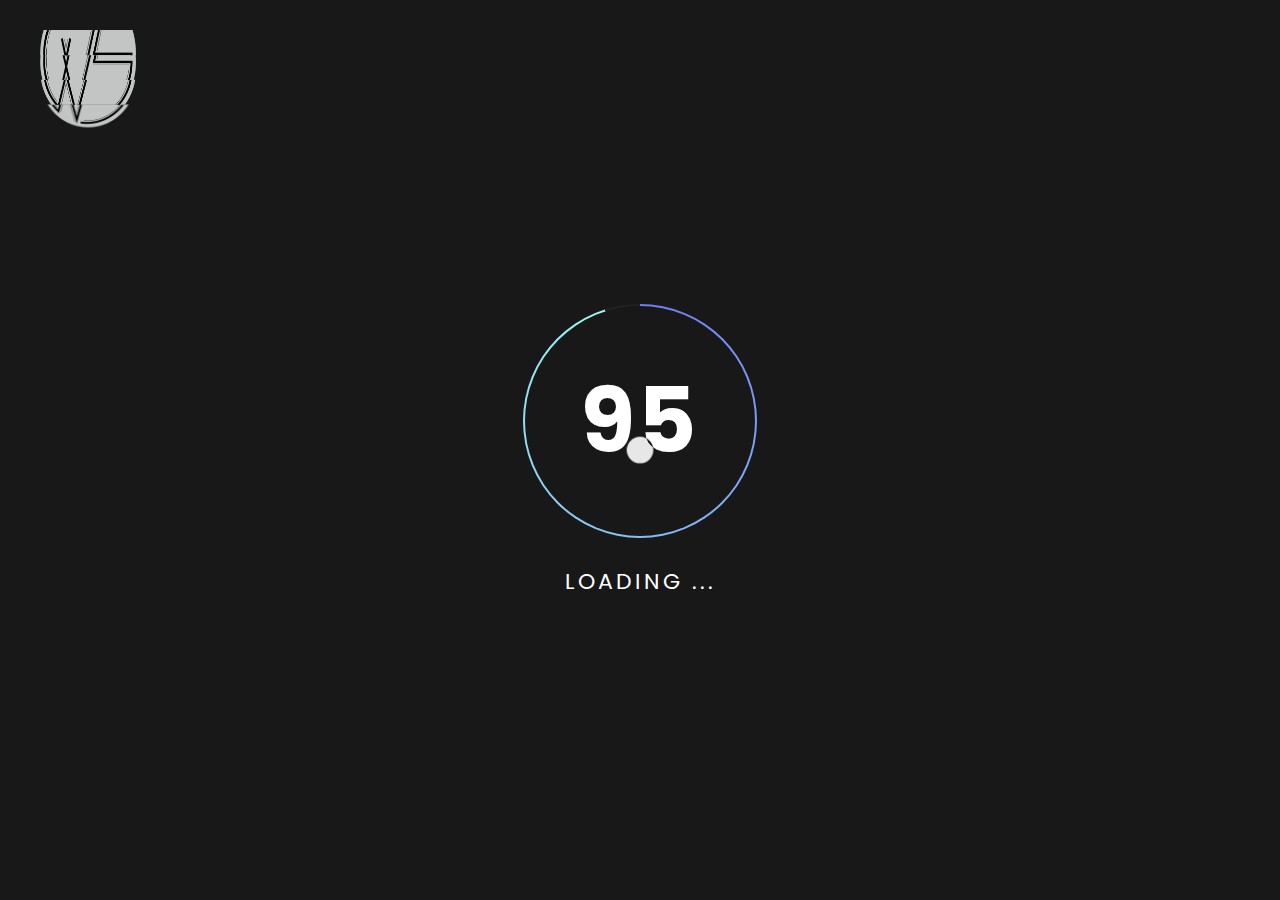
<file: about.html>
<!DOCTYPE html>
<html lang="en-US">

<head>
    <!-- Required meta tags -->
    <meta charset="utf-8" />
    <meta name="viewport" content="width=device-width, initial-scale=1, shrink-to-fit=no" />
    <meta name="discrption" content="parallax one page" />
    <meta name="keyword"
        content="agency, business, corporate, creative, freelancer, interior, joomla template, K2 Blog, minimal, modern, multipurpose, personal, portfolio, responsive, simple" />

    <!--  Title -->
    <title>Woodstar Interior</title>

    <!-- Font Google -->
    <link rel="preload"
        href="https://fonts.googleapis.com/css2?family=Roboto:wght@400;500&family=Poppins:wght@300;400;500;600;700&display=swap"
        as="style" onload="this.onload=null;this.rel='stylesheet'">
    <noscript>
        <link
            href="https://fonts.googleapis.com/css2?family=Roboto:wght@400;500&family=Poppins:wght@300;400;500;600;700&display=swap"
            rel="stylesheet">
    </noscript>

    <link rel="shortcut icon" href="assets/img/favicon.ico" type="image/x-icon" />
    <link rel="icon" href="assets/img/favicon.ico" type="image/x-icon" />

    <!-- custom styles (optional) -->
    <link href="assets/css/plugins.css" rel="stylesheet" />
    <link rel="stylesheet" href="assets/css/style.css">
</head>

<body class="v-dark dsn-effect-scroll dsn-cursor-effect dsn-ajax classic-menu">

    <!-- ========== Loading Page ========== -->
    <div class="preloader">
        <div class="dsnload p-absolute">
            <span class="dsnload__row">
                <span class="dsnload__img">
                    <img src="assets/img/logo.png" alt="">
                </span>
            </span>
            <span class="dsnload__row dsnload__row--sibling">
                <span class="dsnload__img">
                    <img src="assets/img/logo.png" alt="">
                </span>
            </span>
            <span class="dsnload__row dsnload__row--sibling">
                <span class="dsnload__img">
                    <img src="assets/img/logo.png" alt="">
                </span>
            </span>
            <span class="dsnload__row dsnload__row--sibling">
                <span class="dsnload__img">
                    <img src="assets/img/logo.png" alt="">
                </span>
            </span>
        </div>

        <div class="loading-circle">
            <p class="loading-count">
                <span class="percent" id="loadingNumber">0</span>
            </p>
        </div>

        <span class="loading-text text-uppercase mt-30">Loading ...</span>

    </div>
    <!-- ========== End Loading Page ========== -->

    <!-- ========== Menu ========== -->
    <div class="site-header dsn-load-animate dsn-container">
        <div class="extend-container d-flex w-100 align-items-baseline justify-content-between align-items-end">
            <div class="inner-header p-relative">
                <div class="main-logo">
                    <a href="index.html" data-dsn="parallax">
                        <img class="light-logo"
                            src="[data-uri]"
                            data-dsn-src="assets/img/logo.png" alt="" />
                        <img class="dark-logo"
                            src="[data-uri]"
                            data-dsn-src="assets/img/logo-dark.png" alt="" />
                    </a>
                </div>
            </div>
            <div class="menu-icon d-flex align-items-baseline">
                <div class="text-menu p-relative  font-heading text-transform-upper">
                    <div class="p-absolute text-button">Menu</div>
                    <div class="p-absolute text-open">Open</div>
                    <div class="p-absolute text-close">Close</div>
                </div>
                <div class="icon-m" data-dsn="parallax" data-dsn-move="10">
                    <span class="menu-icon-line p-relative d-inline-block icon-top"></span>
                    <span class="menu-icon-line p-relative d-inline-block icon-center"></span>
                    <span class="menu-icon-line p-relative d-block icon-bottom"></span>
                </div>
            </div>
            <nav class="accent-menu dsn-container main-navigation p-absolute  w-100  d-flex align-items-baseline ">
                <div class="menu-cover-title">Menu</div>
                <ul class="extend-container p-relative d-flex flex-column justify-content-center h-100">

                    <li class="dsn-title-menu">
                        <a href="index.html" class="dsn-title-menu">

                            <span class="dsn-title-menu">Home</span>
                            
                        </a>


                       
                    </li>

                    <li>
                        <a href="about.html">

                            <span class="dsn-title-menu">About</span>
                            
                        </a>
                    </li>

                    <li class="dsn-title-menu">
                        <a href="work-2-col.html" class="dsn-title-menu">

                            <span class="dsn-title-menu">Portfolio</span>
                            
                        </a>


                        
                    </li>

                    <li>
                        <a href="contact.html" class="user-no-selection">

                            <span class="dsn-title-menu">Contact</span>
                            <span class="dsn-meta-menu">04</span>
                            <span class="dsn-bg-arrow"></span>
                        </a>
                    </li>
                </ul>
                <div class="container-content  p-absolute h-100 left-60 d-flex flex-column justify-content-center">
                    <div class="nav__info">
                        <div class="nav-content">
                            <p class="title-line">
                                Head Office</p>
                            <p>
                                Mira - Bhayandar<br> Mumbai 401105</p>
                        </div>
                        <div class="nav-content">
                            <p class="title-line">
                                Contact</p>
                            <p class="links over-hidden">
                                <a href="#" data-hover-text="9920852168" class="link-hover">9920852168</a>
                            </p>
                            <p class="links  over-hidden">
                                <a href="#" data-hover-text="info@dsngrid.com" class="link-hover">info@dsngrid.com</a>
                            </p>
                        </div>
                    </div>
                    <div class="nav-social nav-content">
                        <div class="nav-social-inner p-relative">
                            <p class="title-line">
                                Follow us</p>
                            <ul>
                                <li>
                                    <a href="https://www.instagram.com/woodstarinteriors/" target="_blank" rel="nofollow">Instagram.
                                        <div class="icon-circle"></div>
                                    </a>
                                </li>
                                

                            </ul>
                        </div>
                    </div>
                </div>
            </nav>
        </div>
    </div>
    <!-- ========== End Menu ========== -->


    <main class="main-root">
        <div id="dsn-scrollbar">
            <!-- ========== Header Normal ========== -->
            <header
                class="header-page over-hidden p-relative header-padding-top header-padding-bottom dsn-header-animation">
                <div class="bg-circle-dotted"></div>
                <div class="container">
                    <div class="content-hero p-relative d-flex flex-column h-100 dsn-hero-parallax-fill">
                        <p class="subtitle p-relative line-shap  line-shap-after">
                            <span class="pl-10 pr-10 background-section dsn-load-animate heading-color">Woodstar
                                Interior</span>
                        </p>

                        <div class="hero-title mt-30 dsn-load-animate text-transform-upper ">
                            <div class="d-inline-block">
                                <h1 class="title" data-dsn-ajax="title">
                                    We Interior Contractor <br> Company
                                </h1>
                                <h5 class="title title-fill ">
                                    We Interior Contractor <br> Company
                                </h5>
                            </div>

                        </div>

                    </div>
                </div>
            </header>
            <!-- ========== End Header Normal ========== -->


            <div class="wrapper">

                <section class="about section-margin">
                    <div class="container mb-70 p-relative">
                        <h5 class="sub-heading mb-15 pb-15">ABOUT Woodstar</h5>
                        <h2 class="section-title text-uppercase">About<strong> Us</strong></h2>
                    </div>
                    <div class="container">
                        <div class="d-grid grid-md-3">
                            

                            <div class="">

                                <div class="box">
                                    <div class="box-item">
                                        <h5
                                            class="sm-title-block text-uppercase p-relative line-shap  line-shap-after d-inline-block mb-15">
                                            <span class="p-10 background-section dsn-load-animate">Our Vision</span>
                                        </h5>
                                        <p>We stand to translate your
                                            imagination into reality with
                                            our craftsmanship.</p>
                                    </div>

                                </div>

                                <div class="box-img-content mt-30">
                                    <div class="box-img">
                                       
                                    </div>

                                    <div class="contetn mt-30">
                                        <h4 class="title-block mb-20">successful and disciplined</h4>
                                        <p>Lorem ipsum dolor sit amet consectetur adipisicing elit. Sed obcaecati autem
                                            distinctio veritatis excepturi, fugit iste repellendus, porro delectus rem
                                            ducimus cum fugiat.</p>
                                    </div>

                                </div>

                            </div>
                            <div class="">

                                <div class="box">
                                    <div class="box-item">
                                        <h5
                                            class="sm-title-block text-uppercase p-relative line-shap  line-shap-after d-inline-block mb-15">
                                            <span class="p-10 background-section dsn-load-animate">Our Mission</span>
                                        </h5>
                                        <p>We are passionate about our
                                            work quality and maintaining
                                            a positive and healthy work
                                            environment. We excel in our
                                            craftsmanship which has
                                            been deeply embedded
                                            since our forefathers. Our
                                            forte is client satisfaction and
                                            contentment.</p>
                                    </div>

                                </div>

                                <div class="box-img-content mt-30">
                                    <div class="box-img">
                                        
                                    </div>

                                    <div class="contetn mt-30">
                                        <h4 class="title-block mb-20">successful and disciplined</h4>
                                        <p>Lorem ipsum dolor sit amet consectetur adipisicing elit. Sed obcaecati autem
                                            distinctio veritatis excepturi, fugit iste repellendus, porro delectus rem
                                            ducimus cum fugiat.</p>
                                    </div>

                                </div>

                            </div>
                            <div class="">

                                <div class="box">
                                    <div class="box-item">
                                        <h5
                                            class="sm-title-block text-uppercase p-relative line-shap  line-shap-after d-inline-block mb-15">
                                            <span class="p-10 background-section dsn-load-animate">Our Values</span>
                                        </h5>
                                        <p>Quality and punctuality are
core values of WoodStar interior, with the perfect balance
between aesthetic and functionality.</p>
                                    </div>

                                </div>

                                <div class="box-img-content mt-30">
                                    <div class="box-img">
                                        
                                    </div>

                                    <div class="contetn mt-30">
                                        <h4 class="title-block mb-20">successful and disciplined</h4>
                                        <p>Lorem ipsum dolor sit amet consectetur adipisicing elit. Sed obcaecati autem
                                            distinctio veritatis excepturi, fugit iste repellendus, porro delectus rem
                                            ducimus cum fugiat.</p>
                                    </div>

                                </div>

                            </div>

                        </div>
                    </div>
                </section>

                <section class="awards section-margin">
                    <div class="container mb-70 p-relative">
                        <h5 class="sub-heading mb-15 pb-15">Awards</h5>

                        <h2 class="section-title text-uppercase">Awards<strong> and recognitions</strong>
                        </h2>
                    </div>

                    <div class="container">
                        <div class="d-grid grid-lg-2">
                            <div class="box-info">
                                <div class="info-item d-flex mb-30">
                                    <div class="years">
                                        <h4 class="sm-title-block before-line-sm">2013</h4>
                                    </div>
                                    <div class="text">
                                        <p class="mb-15">Lorem ipsum dolor sit amet consectetur adipisicing elit. Sed
                                            obcaecati autem distinctio veritatis excepturi.</p>
                                        <a href="#">Lorem ipsum dolor sit amet consectetur adipisicing elit</a>
                                    </div>
                                </div>

                                <div class="info-item d-flex mb-30">
                                    <div class="years">
                                        <h4 class="sm-title-block before-line-sm">2015</h4>
                                    </div>
                                    <div class="text">
                                        <p class="mb-15">Lorem ipsum dolor sit amet consectetur adipisicing elit. Sed
                                            obcaecati autem distinctio veritatis excepturi.</p>
                                        <a href="#">Lorem ipsum dolor sit amet consectetur adipisicing elit</a>
                                    </div>
                                </div>

                                <div class="info-item d-flex mb-30">
                                    <div class="years">
                                        <h4 class="sm-title-block before-line-sm">2020</h4>
                                    </div>
                                    <div class="text">
                                        <p class="mb-15">Lorem ipsum dolor sit amet consectetur adipisicing elit. Sed
                                            obcaecati autem distinctio veritatis excepturi.</p>
                                        <a href="#">Lorem ipsum dolor sit amet consectetur adipisicing elit</a>
                                    </div>
                                </div>

                                <div class="info-item d-flex mb-30">
                                    <div class="years">
                                        <h4 class="sm-title-block before-line-sm">2021</h4>
                                    </div>
                                    <div class="text">
                                        <p class="mb-15">Lorem ipsum dolor sit amet consectetur adipisicing elit. Sed
                                            obcaecati autem distinctio veritatis excepturi.</p>
                                        <a href="#">Lorem ipsum dolor sit amet consectetur adipisicing elit</a>
                                    </div>
                                </div>
                            </div>

                            <div class="box-img d-flex h-100">
                                <div class="img-item img-item-1">
                                    <img class="cover-bg-img" src="assets/img/about.jpg" alt="">
                                </div>

                                <div class="img-item">
                                    <img class="cover-bg-img" src="assets/img/about.jpg" alt="">

                                    <div class="icon">
                                        <svg version="1.1" xmlns="http://www.w3.org/2000/svg"
                                            xmlns:xlink="http://www.w3.org/1999/xlink" x="0px" y="0px"
                                            viewBox="0 0 508.2 508.2" xml:space="preserve">
                                            <g>
                                                <g>
                                                    <g>
                                                        <path d="M421.15,139c-9.7-9.7-15.1-22.6-15.1-36.4c0-37.3-30.4-67.7-67.7-67.7c-13.7,0-26.7-5.4-36.4-15.1
				c-26.4-26.4-69.3-26.4-95.7,0c-9.7,9.7-22.6,15.1-36.4,15.1c-37.3,0-67.7,30.4-67.7,67.7c0,13.7-5.3,26.7-15.1,36.4
				c-12.8,12.8-19.8,29.8-19.8,47.9s7,35.1,19.8,47.9c9.7,9.7,15.1,22.6,15.1,36.4c0,30.7,20.5,56.6,48.5,64.9l-39.3,146.8l59.3-33
				l34.8,58.3l36.3-135.5c4.1,0.7,8.2,1.1,12.3,1.1c4.1,0,8.2-0.4,12.3-1.1l36.4,135.4l34.8-58.3l59.3,33L357.55,336
				c28-8.3,48.5-34.2,48.5-64.9c0-13.7,5.4-26.7,15.1-36.4C447.55,208.4,447.55,165.4,421.15,139z M199.85,466.8l-23.2-38.8
				l-39.5,22l29.8-111.2c1.1,0.1,2.1,0.1,3.1,0.1c13.7,0,26.7,5.4,36.4,15.1c1.6,1.6,3.2,3,4.9,4.4c0.5,0.4,1,0.8,1.5,1.2
				c1.2,0.9,2.4,1.8,3.7,2.7c0.7,0.5,1.5,0.9,2.2,1.4c1.1,0.6,2.1,1.3,3.2,1.9c0.9,0.5,1.9,1,2.8,1.4c0.4,0.2,1,0.5,1.6,0.7
				L199.85,466.8z M371.35,450l-39.5-22l-23.2,38.8l-26.5-99.1c0.6-0.3,1.1-0.6,1.7-0.8c1-0.5,1.9-0.9,2.9-1.5
				c1.1-0.6,2.1-1.2,3.1-1.8c0.8-0.5,1.5-0.9,2.3-1.4c1.2-0.8,2.3-1.7,3.5-2.6c0.6-0.4,1.2-0.8,1.7-1.3c1.7-1.4,3.3-2.8,4.9-4.4
				c9.7-9.7,22.6-15.1,36.4-15.1c0.8,0.1,1.8,0,2.9,0L371.35,450z M409.65,223.3c-12.8,12.8-19.8,29.8-19.8,47.9
				c0,24.8-17.6,45.5-41,50.4l-2.6,0.4c-1.4,0.2-2.6,0.4-3.9,0.5c-1.3,0.1-2.7,0.2-4,0.2c-6.8,0-13.4,1-19.7,2.9
				c-10.5,3.2-20.2,8.9-28.1,16.9c-1.4,1.4-2.8,2.6-4.3,3.8c-0.5,0.4-1,0.7-1.5,1.1c-1,0.8-2.1,1.5-3.2,2.2c-0.5,0.3-1.1,0.7-1.7,1
				c-1.2,0.7-2.4,1.3-3.6,1.9c-0.5,0.2-0.9,0.4-1.4,0.7c-1.5,0.7-3.1,1.3-4.6,1.8c-0.3,0.1-0.7,0.3-1,0.4l-0.6,0.2
				c-9.4,2.7-19.5,2.7-28.9,0l-0.8-0.2c-0.3-0.1-0.5-0.2-0.8-0.3c-1.6-0.5-3.2-1.2-4.8-1.8c-0.4-0.2-0.9-0.4-1.3-0.6
				c-1.3-0.6-2.5-1.3-3.7-2c-0.5-0.3-1-0.6-1.5-0.9c-1.2-0.7-2.3-1.5-3.4-2.3c-0.4-0.3-0.9-0.6-1.3-1c-1.5-1.2-2.9-2.5-4.3-3.8
				c-8-8-17.6-13.7-28.1-16.9c-6.3-1.9-12.9-2.9-19.7-2.9c-1.4,0-2.7-0.1-4-0.2c-1.2-0.1-2.5-0.3-3.9-0.5l-2.6-0.4
				c-23.4-4.9-41-25.6-41-50.4c0-18.1-7-35.1-19.8-47.9c-9.7-9.7-15.1-22.6-15.1-36.4c0-13.7,5.4-26.7,15.1-36.4
				c12.8-12.8,19.8-29.8,19.8-47.9c0-28.4,23.1-51.4,51.4-51.4c18.1,0,35.1-7,47.9-19.8c10-10,23.2-15,36.4-15
				c13.2,0,26.4,5,36.4,15c12.8,12.8,29.8,19.8,47.9,19.8c28.4,0,51.4,23.1,51.4,51.4c0,18.1,7,35.1,19.8,47.9
				C429.75,170.6,429.75,203.2,409.65,223.3z" />
                                                        <path
                                                            d="M254.15,65.1c-67.2,0-121.9,54.7-121.9,121.9s54.7,121.8,121.9,121.8s121.9-54.7,121.9-121.9S321.35,65.1,254.15,65.1z
				 M254.15,292.5c-58.2,0-105.6-47.4-105.6-105.6s47.4-105.6,105.6-105.6s105.6,47.4,105.6,105.6S312.35,292.5,254.15,292.5z" />
                                                        <path d="M254.15,103.8l-18.1,55.8h-58.7l47.5,34.5l-18.1,55.8l47.5-34.5l47.5,34.5l-18.2-55.8l47.5-34.5h-58.7L254.15,103.8z
				 M270.75,207.4l-16.6-12.1l-16.6,12.1l6.3-19.5l-16.6-12.1h20.5l6.3-19.5l6.3,19.5h20.5l-16.6,12.1L270.75,207.4z" />
                                                    </g>
                                                </g>
                                            </g>
                                        </svg>
                                    </div>
                                </div>

                                <div class="img-item img-item-1">
                                    <img class="cover-bg-img" src="assets/img/about.jpg" alt="">
                                </div>
                            </div>
                        </div>
                    </div>
                </section>

                <section class="testimonials-2 section-margin section-padding p-relative dsn-swiper v-dark"
                    data-dsn-controller=".testimonial-content" data-dsn-option='{"autoHeight" : "auto"}'>
                    <div class="bg-section p-absolute w-100 h-100 over-hidden top-0">
                        <div class="before-z-index h-100" data-dsn-grid="move-up" data-overlay="8">
                            <img class="p-absolute cover-bg-img has-top-bottom"
                                src="[data-uri]"
                                data-dsn-src="assets/img/project/project5/1.jpg" alt="" data-dsn-move="20%">
                        </div>
                    </div>

                    <div class="container">
                        <div class="row">
                            <div class="col-lg-4">
                                <div class="box-title p-relative sm-mb-title">
                                    <h5 class="sub-heading mb-15 pb-15"> Clientele</h5>
                                    <h2 class="section-title mb-15 text-uppercase"> Our <strong>
                                            Testimonials</strong></h2>
                                    <p>They live in different universes. Engaging in politics or IT,
                                        making cheese or
                                        baking the most delicious cookies in the world.</p>
                                </div>
                            </div>

                            <div class="col-lg-8">
                                <div class="testimonials-inner">
                                    <div class="swiper-container">
                                        <div class="swiper-wrapper">
                                            <div class="swiper-slide testimonial-item">
                                                <p class="subtitle p-relative line-shap  line-shap-after mb-15">
                                                    <span class="pl-10 pr-10 background-section dsn-load-animate">Design
                                                        Quality</span>
                                                </p>
                                                <p>"The designer is just amazing! Very good quality and
                                                    taste.
                                                    This template is incredible beautiful. The overall
                                                    impression
                                                    is more than good.The support cannot be better. I wish
                                                    the
                                                    team all success!"</p>

                                                <div class="author-box d-flex align-items-center mt-20">
                                                    <div class="avatar mr-15">
                                                        <img class="cover-bg-img" src="assets/img/team/1.png" alt="">
                                                    </div>

                                                    <div class="author-text">
                                                        <h4 class="sm-title-block mb-10">linda miku</h4>
                                                        <h5>Marketing Manager</h5>
                                                    </div>
                                                </div>
                                            </div>

                                            <div class="swiper-slide testimonial-item">
                                                <p class="subtitle p-relative line-shap  line-shap-after mb-15">
                                                    <span class="pl-10 pr-10 background-section dsn-load-animate">Design
                                                        Quality</span>
                                                </p>
                                                <p>"First of all, I really enjoyed setting this up. What a
                                                    great
                                                    layout and design. The support is fast and high quality.
                                                    They
                                                    really made an effort to make sure I got the help I
                                                    needed.
                                                    keep in mind that it is not only a great design, but
                                                    also it
                                                    is easy to change it up with little effort. Great Job!"</p>

                                                <div class="author-box d-flex align-items-center mt-20">
                                                    <div class="avatar mr-15">
                                                        <img class="cover-bg-img" src="assets/img/team/2.png" alt="">
                                                    </div>

                                                    <div class="author-text">
                                                        <h4 class="sm-title-block mb-10">makrand patne</h4>
                                                        <h5>Web Designer</h5>
                                                    </div>
                                                </div>
                                            </div>

                                            <div class="swiper-slide testimonial-item">
                                                <p class="subtitle p-relative line-shap  line-shap-after mb-15">
                                                    <span class="pl-10 pr-10 background-section dsn-load-animate">Design
                                                        Quality</span>
                                                </p>
                                                <p>"This theme is awesome and the designer is very helpful.
                                                    I
                                                    had a few questions before purchase. He/She helped me
                                                    with
                                                    all the doubts. Also, they provide quick support. Thank
                                                    you
                                                    so much for a beautiful theme"</p>

                                                <div class="author-box d-flex align-items-center mt-20">
                                                    <div class="avatar mr-15">
                                                        <img class="cover-bg-img" src="assets/img/team/3.png" alt="">
                                                    </div>

                                                    <div class="author-text">
                                                        <h4 class="sm-title-block mb-10">MTL Graphic</h4>
                                                        <h5>Graphic Design</h5>
                                                    </div>
                                                </div>
                                            </div>

                                            <div class="swiper-slide testimonial-item">
                                                <p class="subtitle p-relative line-shap  line-shap-after mb-15">
                                                    <span class="pl-10 pr-10 background-section dsn-load-animate">Design
                                                        Quality</span>
                                                </p>
                                                <p>"Basically im using this theme as a base for my new
                                                    website
                                                    and i couldnt be happier. Ran into some bumps but the
                                                    team
                                                    who developed this theme was there to help me with any
                                                    problems. Very slick nice ajax portfolio theme"</p>

                                                <div class="author-box d-flex align-items-center mt-20">
                                                    <div class="avatar mr-15">
                                                        <img class="cover-bg-img" src="assets/img/team/2.png" alt="">
                                                    </div>

                                                    <div class="author-text">
                                                        <h4 class="sm-title-block mb-10">MTL Graphic</h4>
                                                        <h5>Graphic Design</h5>
                                                    </div>
                                                </div>
                                            </div>
                                        </div>

                                        <div class="dsn-pagination mt-30 d-flex justify-content-between">
                                            <div class="swiper-next">
                                                <div class="next-container">
                                                    <div class="container-inner">
                                                        <div class="triangle"></div>
                                                        <svg class="circle" xmlns="http://www.w3.org/2000/svg"
                                                            width="24" height="24" viewBox="0 0 24 24">
                                                            <g class="circle-wrap" fill="none" stroke-width="1"
                                                                stroke-linejoin="round" stroke-miterlimit="10">
                                                                <circle cx="12" cy="12" r="10.5"></circle>
                                                            </g>
                                                        </svg>
                                                    </div>
                                                </div>
                                            </div>
                                            <div class="swiper-pagination"></div>
                                            <div class="swiper-prev">
                                                <div class="prev-container">
                                                    <div class="container-inner">
                                                        <div class="triangle"></div>
                                                        <svg class="circle" xmlns="http://www.w3.org/2000/svg"
                                                            viewBox="0 0 24 24">
                                                            <g class="circle-wrap" fill="none" stroke-width="1"
                                                                stroke-linejoin="round" stroke-miterlimit="10">
                                                                <circle cx="12" cy="12" r="10.5"></circle>
                                                            </g>
                                                        </svg>
                                                    </div>
                                                </div>
                                            </div>
                                        </div>
                                    </div>
                                </div>
                            </div>
                        </div>
                    </div>
                </section>

                <section class="team section-margin">
                    <div class="container mb-70 p-relative">
                        <h5 class="sub-heading mb-15 pb-15">awesome partner</h5>
                        <h2 class="section-title text-uppercase">Meet <strong>The Team</strong></h2>
                    </div>

                    <div class="container">
                        <div class="d-grid grid-md-3 grid-sm-2">
                            <div class="team-item">
                                <div class="box-img">
                                    <img class="cover-bg-img" src="assets/img/team/2.png" alt="">
                                </div>

                                <div class="content text-center p-30">
                                    <h4 class="sm-title-block text-uppercase mb-10">Chatur</h4>
                                    <h5 class="sm-p body-color text-uppercase">Co-Founder / Design</h5>

                                    <ul class="socials mt-10">
                                        <li>
                                            <a href="https://www.youtube.com/results?search_query=shark+tank+india" target="">
                                                <i class="fa fa-phone"></i>
                                                <span>Whatsapp</span>
                                            </a>
                                        </li>
                                        
                                    </ul>
                                </div>
                            </div>

                            <div class="team-item">
                                <div class="box-img">
                                    <img class="cover-bg-img" src="assets/img/team/3.png" alt="">
                                </div>

                                <div class="content text-center p-30">
                                    <h4 class="sm-title-block text-uppercase mb-10">Chatur</h4>
                                    <h5 class="sm-p body-color text-uppercase">CEO / Architect</h5>

                                    <ul class="socials mt-10">
                                        <li>
                                            <a href="https://www.youtube.com/results?search_query=shark+tank+india" target="">
                                                <i class="fa fa-phone"></i>
                                                <span>Whatsapp</span>
                                            </a>
                                        </li>
                                   
                                    </ul>
                                </div>
                            </div>

                            <div class="team-item">
                                <div class="box-img">
                                    <img class="cover-bg-img" src="assets/img/team/1.png" alt="">
                                </div>

                                <div class="content text-center p-30">
                                    <h4 class="sm-title-block  text-uppercase mb-10">Chaturbhuj</h4>
                                    <h5 class="sm-p body-color text-uppercase">Architect / Designer</h5>

                                    <ul class="socials mt-10">
                                        <li>
                                            <a href="" target="">
                                                <i class="fa fa-phone"></i>
                                                <span>Whatsapp</span>
                                            </a>
                                        </li>
                                       
                                    </ul>
                                </div>
                            </div>
                        </div>
                    </div>
                </section>

                <div class="brand section-margin p-relative">
                    <div class="container">
                        <div class="row">
                            <div class="col-lg-4  d-flex flex-column justify-content-center ">
                                <div class="box-title p-relative sm-mb-title">
                                    <h5 class="sub-heading mb-15 pb-15">Success Story</h5>
                                    <h2 class="section-title mb-15 text-uppercase">Our <strong> Clients</strong>
                                    </h2>
                                    
                                </div>
                            </div>

                            <div class="col-lg-8">
                                <div class="brand-inner">
                                    <div class="brand-grid d-grid grid-md-3 grid-sm-2 d-grid-no-space">
                                        <div class="brand-item d-flex align-item-center text-center p-relative p-15">
                                            <div class="logo-box-inner">
                                                <a href="#">
                                                    <img class="cover-bg-img" src="assets/img/logo/1.png" alt="">
                                                </a>
                                            </div>
                                        </div>

                                        <div class="brand-item d-flex align-item-center text-center p-relative p-15">
                                            <div class="logo-box-inner">
                                                <a href="#">
                                                    <img class="cover-bg-img" src="assets/img/logo/2.png" alt="">
                                                </a>
                                            </div>
                                        </div>

                                        <div class="brand-item d-flex align-item-center text-center p-relative p-15">
                                            <div class="logo-box-inner">
                                                <a href="#">
                                                    <img class="cover-bg-img" src="assets/img/logo/3.png" alt="">
                                                </a>
                                            </div>
                                        </div>

                                        <div class="brand-item d-flex align-item-center text-center p-relative p-15">
                                            <div class="logo-box-inner">
                                                <a href="#">
                                                    <img class="cover-bg-img" src="assets/img/logo/4.png" alt="">
                                                </a>
                                            </div>
                                        </div>

                                        <div class="brand-item d-flex align-item-center text-center p-relative p-15">
                                            <div class="logo-box-inner">
                                                <a href="#">
                                                    <img class="cover-bg-img" src="assets/img/logo/5.png" alt="">
                                                </a>
                                            </div>
                                        </div>

                                        <div class="brand-item d-flex align-item-center text-center p-relative p-15">
                                            <div class="logo-box-inner">
                                                <a href="#">
                                                    <img class="cover-bg-img" src="assets/img/logo/6.jpg" alt="">
                                                </a>
                                            </div>
                                        </div>
                                    </div>
                                </div>
                            </div>
                        </div>
                    </div>
                </div>

                <section class="next-page section-padding background-section">
                    <div class="container">
                        <div class="d-grid grid-sm-2">
                            <div class="box-img">
                                <div class="box-img-inner">
                                    <img src="assets/img/hous-contact.jpg" alt="">
                                </div>
                            </div>

                            <div class="box-content d-flex flex-column justify-content-center ">
                                <div class="box-content-inner">
                                    <h2 class="heading-h2 text-uppercase mb-30">Let's talk about <br> your project</h2>
                                    <p>Do you have Interior Contract or do you want to know <br> more about Interior work?
                                        Let's get acquainted!</p>
                                    <a href="contact.html" class="main-btn effect-ajax mt-30">
                                        <span class="text">Send Request</span>
                                        <span class="line-btn line-btn-top-left"></span>
                                        <span class="line-btn line-btn-top-right"></span>
                                        <span class="line-btn line-btn-bottom-left"></span>
                                        <span class="line-btn line-btn-bottom-right"></span>
                                    </a>
                                </div>
                            </div>
                        </div>
                    </div>
                </section>
            </div>

            <footer class="footer background-section overflow-hidden">
                <div class="container">
                    <div class="fill-right-container background-main">
                        <div class="row">
                            <div class="col-md-2 footer-block-item">
                                <div class="footer-block block-logo">
                                    <a href="" class="logo-footer m-auto">
                                        <img src="assets/img/logo.png" alt="" class="logo-dark cover-bg-img">
                                        <img src="assets/img/logo-dark.png" alt="" class="logo-light cover-bg-img">
                                    </a>
                                </div>
                            </div>

                            <div class="col-md-3 footer-block-item">
                                <div class="footer-block">
                                    <p class="subtitle p-relative line-shap  line-shap-after mb-20">
                                        <span
                                            class="pl-10 pr-10 background-section heading-color text-uppercase">ADDRESS</span>
                                    </p>
                                    <p>Bhayandar  <br>
                                        Mumbai - 401105</p>
                                </div>
                            </div>

                            <div class="col-md-3 footer-block-item">
                                <div class="footer-block col-menu">
                                    <p class="subtitle p-relative line-shap  line-shap-after mb-20">
                                        <span
                                            class="pl-10 pr-10 background-section heading-color text-uppercase">NAVIGATION</span>
                                    </p>

                                    <ul>
                                        <li><a href="project.html">Portfolio</a>
                                        </li>
                                        <li><a href="about.html">About</a></li>
                                        <li><a href="index.html">Home</a></li>
                                        <li><a href="contact.html">Contact</a></li>
                                    </ul>
                                </div>
                            </div>

                            <div class="col-md-4 footer-block-item">
                                <div class="footer-block soical-block">
                                    <ul class="socials">
                                        <li>
                                            <a href="https://www.instagram.com/woodstarinteriors/" target="_blank">
                                                <i class="fab fa-instagram"></i>
                                                <span>Instagram</span>
                                            </a>
                                        </li>
                                        
                                    </ul>
                                </div>
                            </div>
                        </div>

                        <div class="footer-credits  border-top pt-30 mt-30">
                            <div class="block">
                                <p class="copyright">© 2021 woodstar interior. <a href="https://www.vitorscape.com/" target="_blank"> All Rights Reserved.</a>
                                </p>
                            </div>
                        </div>
                    </div>

                </div>
            </footer>
        </div>
    </main>

    <!-- ========== Cursor Page ========== -->
    <div class="cursor">

        <div class="cursor-helper">
            <span class="cursor-drag">Drag</span>
            <span class="cursor-view">View</span>
            <span class="cursor-open"><i class="fas fa-plus"></i></span>
            <span class="cursor-close">Close</span>
            <span class="cursor-play">play</span>
            <span class="cursor-next"><i class="fas fa-chevron-right"></i></span>
            <span class="cursor-prev"><i class="fas fa-chevron-left"></i></span>
        </div>

    </div>
    <!-- ========== End Cursor Page ========== -->


    <!-- ========== Scroll Right Page To Top Page ========== -->
    <div class="scroll-to-top">
        <img src="assets/img/scroll_top.svg" alt="">
        <div class="box-number v-middle">
            <span>0%</span>
        </div>
    </div>
    <!-- ========== End Scroll Right Page To Top Page ========== -->

    <!-- Optional JavaScript -->
    <script src="assets/js/jquery-3.1.1.min.js"></script>
    <script src="assets/js/plugins.min.js"></script>
    <script src="assets/js/dsn-grid.js"></script>
    <script src="assets/js/custom.js"></script>
</body>

</html>
</file>
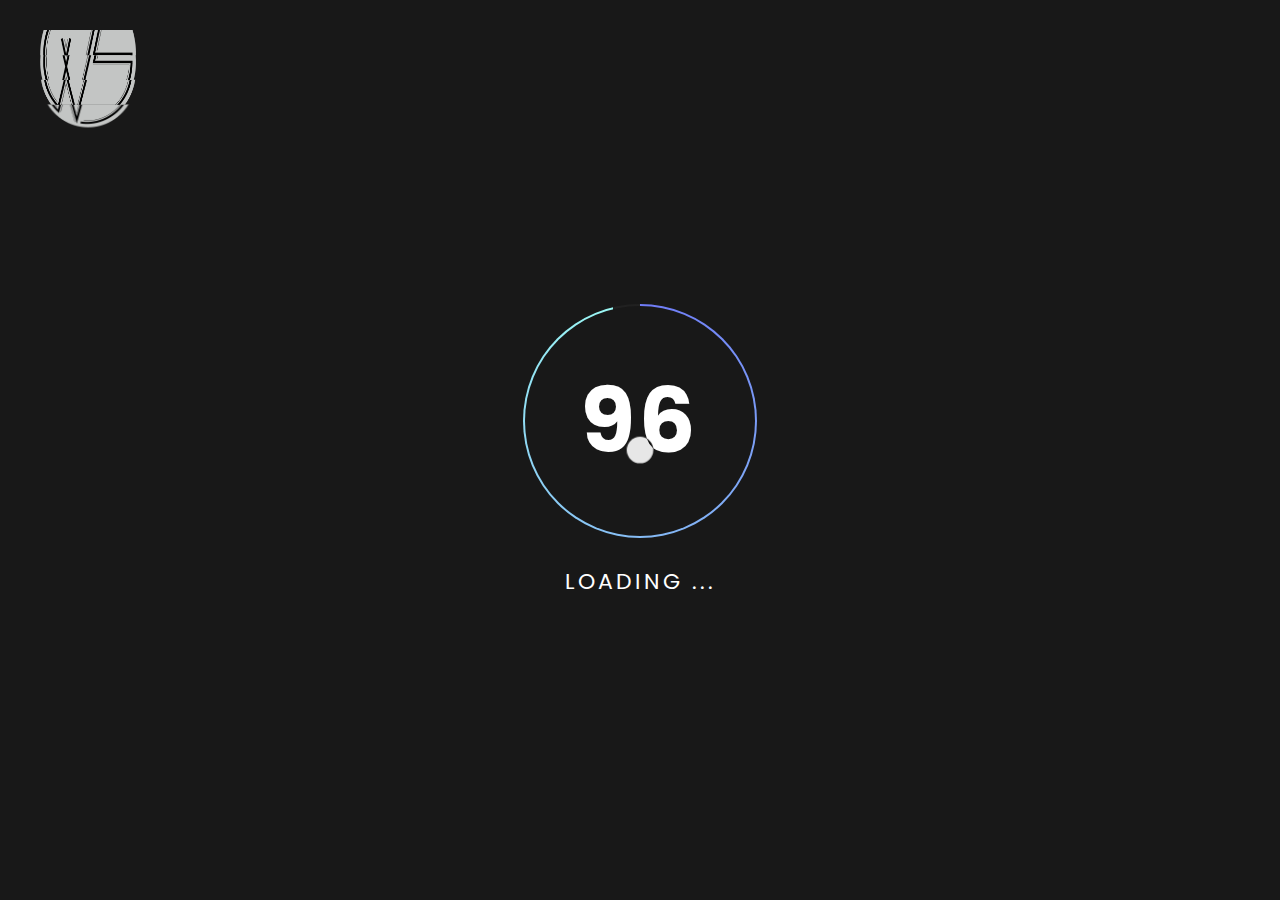
<file: contact.html>
<!DOCTYPE html>
<html lang="en-US">

<head>
    <!-- Required meta tags -->
    <meta charset="utf-8" />
    <meta name="viewport" content="width=device-width, initial-scale=1, shrink-to-fit=no" />
    <meta name="discrption" content="parallax one page" />
    <meta name="keyword"
        content="agency, business, corporate, creative, freelancer, interior, joomla template, K2 Blog, minimal, modern, multipurpose, personal, portfolio, responsive, simple" />

    <!--  Title -->
    <title>Woodstar Interior</title>

    <!-- Font Google -->
    <link rel="preload"
        href="https://fonts.googleapis.com/css2?family=Roboto:wght@400;500&family=Poppins:wght@300;400;500;600;700&display=swap"
        as="style" onload="this.onload=null;this.rel='stylesheet'">
    <noscript>
        <link
            href="https://fonts.googleapis.com/css2?family=Roboto:wght@400;500&family=Poppins:wght@300;400;500;600;700&display=swap"
            rel="stylesheet">
    </noscript>

    <link rel="shortcut icon" href="assets/img/favicon.ico" type="image/x-icon" />
    <link rel="icon" href="assets/img/favicon.ico" type="image/x-icon" />

    <!-- custom styles (optional) -->
    <link href="assets/css/plugins.css" rel="stylesheet" />
    <link rel="stylesheet" href="assets/css/style.css">
</head>

<body class="v-dark dsn-effect-scroll dsn-cursor-effect dsn-ajax">

    <!-- ========== Loading Page ========== -->
    <div class="preloader">
        <div class="dsnload p-absolute">
            <span class="dsnload__row">
                <span class="dsnload__img">
                    <img src="assets/img/logo.png" alt="">
                </span>
            </span>
            <span class="dsnload__row dsnload__row--sibling">
                <span class="dsnload__img">
                    <img src="assets/img/logo.png" alt="">
                </span>
            </span>
            <span class="dsnload__row dsnload__row--sibling">
                <span class="dsnload__img">
                    <img src="assets/img/logo.png" alt="">
                </span>
            </span>
            <span class="dsnload__row dsnload__row--sibling">
                <span class="dsnload__img">
                    <img src="assets/img/logo.png" alt="">
                </span>
            </span>
        </div>

        <div class="loading-circle">
            <p class="loading-count">
                <span class="percent" id="loadingNumber">0</span>
            </p>
        </div>

        <span class="loading-text text-uppercase mt-30">Loading ...</span>

    </div>
    <!-- ========== End Loading Page ========== -->

    <!-- ========== Menu ========== -->
    <div class="site-header dsn-load-animate dsn-container">
        <div class="extend-container d-flex w-100 align-items-baseline justify-content-between align-items-end">
            <div class="inner-header p-relative">
                <div class="main-logo">
                    <a href="index.html" data-dsn="parallax">
                        <img class="light-logo"
                            src="[data-uri]"
                            data-dsn-src="assets/img/logo.png" alt="" />
                        <img class="dark-logo"
                            src="[data-uri]"
                            data-dsn-src="assets/img/logo-dark.png" alt="" />
                    </a>
                </div>
            </div>
            <div class="menu-icon d-flex align-items-baseline">
                <div class="text-menu p-relative  font-heading text-transform-upper">
                    <div class="p-absolute text-button">Menu</div>
                    <div class="p-absolute text-open">Open</div>
                    <div class="p-absolute text-close">Close</div>
                </div>
                <div class="icon-m" data-dsn="parallax" data-dsn-move="10">
                    <span class="menu-icon-line p-relative d-inline-block icon-top"></span>
                    <span class="menu-icon-line p-relative d-inline-block icon-center"></span>
                    <span class="menu-icon-line p-relative d-block icon-bottom"></span>
                </div>
            </div>
            <nav class="accent-menu dsn-container main-navigation p-absolute  w-100  d-flex align-items-baseline ">
                <div class="menu-cover-title">Menu</div>
                <ul class="extend-container p-relative d-flex flex-column justify-content-center h-100">

                    <li class="dsn-title-menu">
                        <a href="index.html" class="dsn-title-menu">

                            <span class="dsn-title-menu">Home</span>
                            
                        </a>


                       
                    </li>

                    <li>
                        <a href="about.html">

                            <span class="dsn-title-menu">About</span>
                            
                        </a>
                    </li>

                    <li class="dsn-title-menu">
                        <a href="work-2-col.html" class="dsn-title-menu">

                            <span class="dsn-title-menu">Portfolio</span>
                            
                        </a>


                        
                    </li>

                    <li>
                        <a href="contact.html" class="user-no-selection">

                            <span class="dsn-title-menu">Contact</span>
                            <span class="dsn-meta-menu">04</span>
                            <span class="dsn-bg-arrow"></span>
                        </a>
                    </li>
                </ul>
                <div class="container-content  p-absolute h-100 left-60 d-flex flex-column justify-content-center">
                    <div class="nav__info">
                        <div class="nav-content">
                            <p class="title-line">
                                Head Office</p>
                            <p>
                                Mira - Bhayandar<br> Mumbai 401105</p>
                        </div>
                        <div class="nav-content">
                            <p class="title-line">
                                Contact</p>
                            <p class="links over-hidden">
                                <a href="#" data-hover-text="9920852168" class="link-hover">9920852168</a>
                            </p>
                            <p class="links  over-hidden">
                                <a href="#" data-hover-text="info@dsngrid.com" class="link-hover">info@dsngrid.com</a>
                            </p>
                        </div>
                    </div>
                    <div class="nav-social nav-content">
                        <div class="nav-social-inner p-relative">
                            <p class="title-line">
                                Follow us</p>
                            <ul>
                                <li>
                                    <a href="https://www.instagram.com/woodstarinteriors/" target="_blank" rel="nofollow">Instagram.
                                        <div class="icon-circle"></div>
                                    </a>
                                </li>
                                

                            </ul>
                        </div>
                    </div>
                </div>
            </nav>
        </div>
    </div>
 <!-- ========== end menu ========== -->
    <main class="main-root">
        <div id="dsn-scrollbar">
            <!-- ========== Header Normal ========== -->
            <header
                class="header-page over-hidden p-relative header-padding-top header-padding-bottom dsn-header-animation">
                <div class="bg-circle-dotted"></div>
                <div class="container">
                    <div class="content-hero p-relative d-flex flex-column h-100 dsn-hero-parallax-fill">
                        <p class="subtitle p-relative line-shap  line-shap-after">
                            <span class="pl-10 pr-10 background-section dsn-load-animate heading-color">Let's Start
                                Project</span>
                        </p>

                        <div class="hero-title mt-30 dsn-load-animate text-transform-upper ">
                            <div class="d-inline-block">
                                <h1 class="title" data-dsn-ajax="title">
                                    ready to <br> get started?</h1>
                                <h5 class="title title-fill ">ready to <br> get started?</h5>
                            </div>

                        </div>

                    </div>
                </div>
            </header>
            <!-- ========== End Header Normal ========== -->


            <div class="wrapper">

                <section class="contact-up section-padding background-section">
                    <div class="container mb-50 p-relative">
                        <h5 class="sub-heading mb-15 pb-15">Contact Us</h5>
                        <h2 class="section-title text-uppercase">Woodstar <strong> Interior</strong>
                        </h2>

                        <p class="sm-title-block pb-50 border-bottom mt-20">We are always interested in looking at the
                            possibilities together. If you have any questions or would like general information, please
                            do not hesitate to contact us. We are happy to talk to you.</p>
                    </div>

                    <div class="container">
                        <div class="d-grid grid-md-3 grid-sm-2 mt-50 pb-50 border-bottom">
                            <div class="item">
                                <h4 class="subtitle p-relative line-shap  line-shap-after mb-15 text-uppercase"><span
                                        class="p-10 background-main "> Chaturbhuj Suthar</span>
                                </h4>
                                <p class="sm-title-block">Director<br> Woodstar interior</p>

                                <a href="tel:9920852168" class="mt-15 theme-color"><i class="fas fa-mobile"></i> <span
                                        class="ml-5">9920852168</span></a>
                            </div>

                            <div class="item">
                                <h4 class="subtitle p-relative line-shap  line-shap-after mb-15 text-uppercase"><span
                                        class="p-10 background-main "> Ramkishan suthar</span>
                                </h4>
                                <p class="sm-title-block">Director<br> Woodstar interior</p>

                                <a href="tel:9594909554" class="mt-15 theme-color"><i class="fas fa-mobile"></i> <span
                                        class="ml-5">9594909554</span></a>
                            </div>

                            <div class="item">
                                <h4 class="subtitle p-relative line-shap  line-shap-after mb-15 text-uppercase"><span
                                        class="p-10 background-main "> Bhawarlal suthar</span>
                                </h4>
                                <p class="sm-title-block">Founder<br> Woodstar interior</p>

                                <a href="tel:9137125567" class="mt-15 theme-color"><i class="fas fa-mobile"></i> <span
                                        class="ml-5">9137125567</span></a>
                            </div>
                        </div>

                        <form id="contact-form" class="form w-100 mt-50" method="post" action="contact.php"
                            data-toggle="validator">
                            <div class="messages"></div>
                            <div class="input__wrap controls row">
                                <div class="col-md-6 form-group">
                                    <div class="entry-box">
                                        <input id="form_name" type="text" name="name" placeholder="What's Your Name"
                                            required="required" data-error="name is required.">
                                    </div>
                                    <div class="help-block with-errors"></div>
                                </div>

                                <div class="col-md-6 form-group">
                                    <div class="entry-box">
                                        <input id="form_email" type="email" name="email" placeholder="Your Email"
                                            required="required" data-error="Valid email is required.">
                                    </div>
                                    <div class="help-block with-errors"></div>
                                </div>

                                <div class="col-md-12 form-group">
                                    <div class="entry-box">
                                        <textarea id="form_message" class="form-control" name="message"
                                            placeholder="Tell Us About Your Project" required="required"
                                            data-error="Please,leave us a message."></textarea>
                                    </div>
                                    <div class="help-block with-errors"></div>
                                </div>

                                <div class="col-md-12 text-center">
                                    <div class="image-zoom w-auto d-inline-block move-circle inner-btn v-dark-head"
                                        data-dsn="parallax">
                                        <input type="submit" value="Send" class="dsn-btn v-dark text-uppercase">
                                    </div>
                                </div>
                            </div>
                        </form>
                    </div>


                </section>

                <div class="map-custom p-absolute w-100 h-100" data-dsn-lat="19.3101135" data-dsn-len="72.8589296"
                    data-dsn-zoom="14">
                </div>

            </div>

            <footer class="footer background-section pb-0 p-footer overflow-hidden">
                <div class="container">
                    <div class="fill-right-container background-main">
                        <div class="row">
                            <div class="col-md-2 footer-block-item">
                                <div class="col-md-2 footer-block-item">
                                    <div class="footer-block block-logo">
                                        <a href="" class="logo-footer m-auto">
                                            <img src="assets/img/logo.png" alt="" class="logo-dark cover-bg-img">
                                            <img src="assets/img/logo-dark.png" alt="" class="logo-light cover-bg-img">
                                        </a>
                                    </div>
                                </div>
                            </div>

                            <div class="col-md-3 footer-block-item">
                                <div class="footer-block">
                                    <p class="subtitle p-relative line-shap  line-shap-after mb-20">
                                        <span
                                            class="pl-10 pr-10 background-section heading-color text-uppercase">ADDRESS</span>
                                    </p>
                                    <p>Bhayandar <br>
                                        Mumbai - 401105</p>
                                </div>
                            </div>

                            <div class="col-md-3 footer-block-item">
                                <div class="footer-block col-menu">
                                    <p class="subtitle p-relative line-shap  line-shap-after mb-20">
                                        <span
                                            class="pl-10 pr-10 background-section heading-color text-uppercase">NAVIGATION</span>
                                    </p>

                                    <ul>
                                        <li><a href="index.html">Home</a>
                                        </li>
                                        <li><a href="about.html">About</a></li>
                                        <li><a href="work-2-col.html">Portfolio</a></li>
                                        <li><a href="contact.html">Contact</a></li>
                                    </ul>
                                </div>
                            </div>

                            <div class="col-md-4 footer-block-item">
                                <div class="footer-block soical-block">
                                    <ul class="socials">
                                        <li>
                                            <a href="" target="_blank">
                                                <i class="fab fa-instagram"></i>
                                                <span>IG</span>
                                            </a>
                                        </li>
                                        <li>
                                            <a href="" target="_blank">
                                                <i class="fab fa-google"></i>
                                                <span>G</span>
                                            </a>
                                        </li>
                                    </ul>
                                </div>
                            </div>
                        </div>

                        <div class="footer-credits  border-top pt-30 mt-30">
                            <div class="block">
                                <p class="copyright">© 2021 woodstar interior. <a href="https://www.vitorscape.com/" target="_blank"> All Rights Reserved.</a>
                                </p>
                            </div>
                        </div>
                    </div>

                </div>
            </footer>
        </div>
    </main>

    <!-- ========== Cursor Page ========== -->
    <div class="cursor">

        <div class="cursor-helper">
            <span class="cursor-drag">Drag</span>
            <span class="cursor-view">View</span>
            <span class="cursor-open"><i class="fas fa-plus"></i></span>
            <span class="cursor-close">Close</span>
            <span class="cursor-play">play</span>
            <span class="cursor-next"><i class="fas fa-chevron-right"></i></span>
            <span class="cursor-prev"><i class="fas fa-chevron-left"></i></span>
        </div>

    </div>
    <!-- ========== End Cursor Page ========== -->


    <!-- ========== Scroll Right Page To Top Page ========== -->
    <div class="scroll-to-top">
        <img src="assets/img/scroll_top.svg" alt="">
        <div class="box-number v-middle">
            <span>0%</span>
        </div>
    </div>
    <!-- ========== End Scroll Right Page To Top Page ========== -->

    <!-- Optional JavaScript -->
    <script src="assets/js/jquery-3.1.1.min.js"></script>
    <script src="assets/js/plugins.min.js"></script>
    <script src="assets/js/dsn-grid.js"></script>
    <script src="assets/js/custom.js"></script>
</body>

</html>
</file>
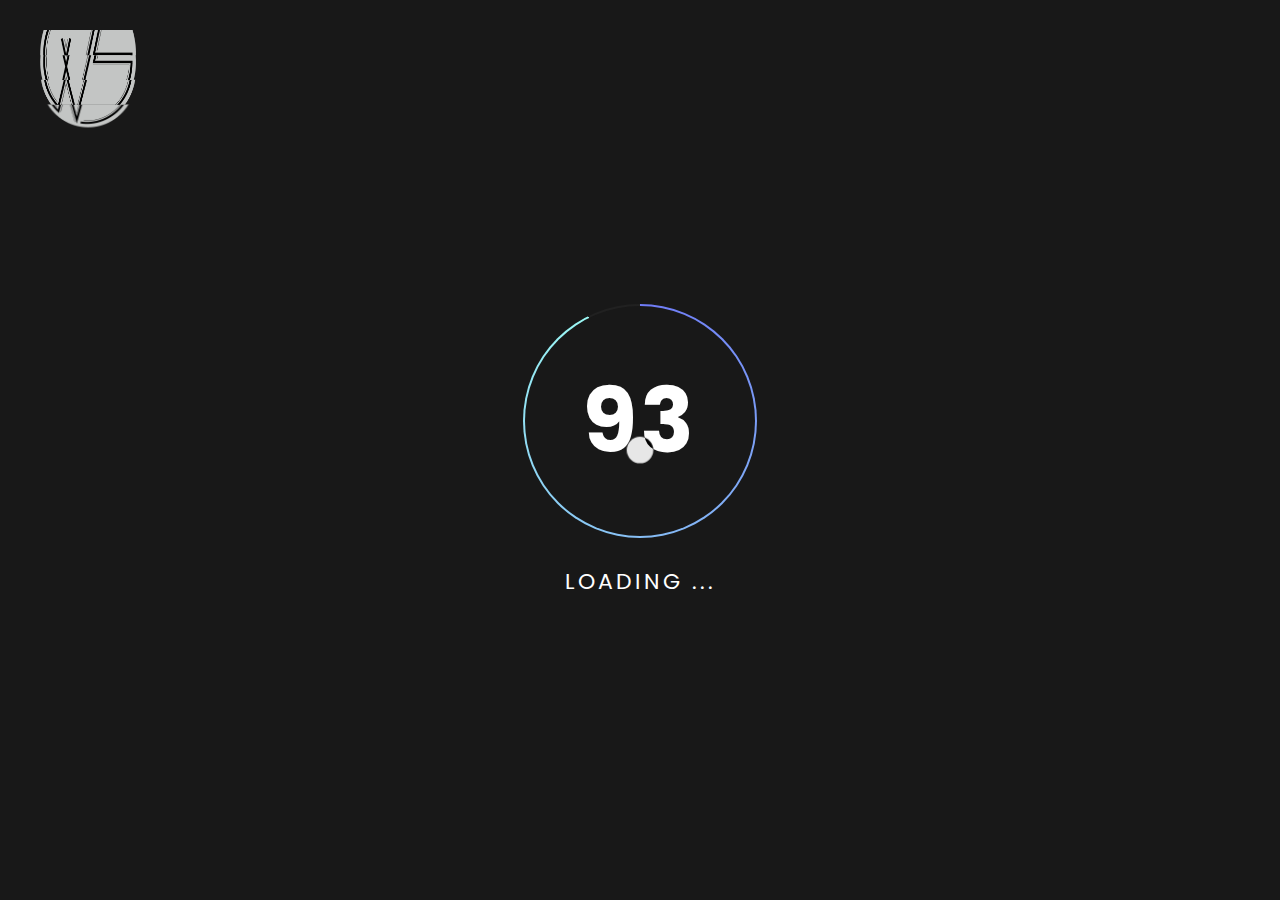
<file: project-2.html>
<!DOCTYPE html>
<html lang="en-US">

<head>
    <!-- Required meta tags -->
    <meta charset="utf-8" />
    <meta name="viewport" content="width=device-width, initial-scale=1, shrink-to-fit=no" />
    <meta name="discrption" content="parallax one page" />
    <meta name="keyword"
        content="agency, business, corporate, creative, freelancer, interior, joomla template, K2 Blog, minimal, modern, multipurpose, personal, portfolio, responsive, simple" />

    <!--  Title -->
    <title>Woodstar Interior</title>

    <!-- Font Google -->
    <link rel="preload"
        href="https://fonts.googleapis.com/css2?family=Roboto:wght@400;500&family=Poppins:wght@300;400;500;600;700&display=swap"
        as="style" onload="this.onload=null;this.rel='stylesheet'">
    <noscript>
        <link
            href="https://fonts.googleapis.com/css2?family=Roboto:wght@400;500&family=Poppins:wght@300;400;500;600;700&display=swap"
            rel="stylesheet">
    </noscript>

    <link rel="shortcut icon" href="assets/img/favicon.ico" type="image/x-icon" />
    <link rel="icon" href="assets/img/favicon.ico" type="image/x-icon" />

    <!-- custom styles (optional) -->
    <link href="assets/css/plugins.css" rel="stylesheet" />
    <link rel="stylesheet" href="assets/css/style.css">
</head>

<body class="v-dark dsn-effect-scroll dsn-cursor-effect dsn-ajax">

    <!-- ========== Loading Page ========== -->
    <div class="preloader">
        <div class="dsnload p-absolute">
            <span class="dsnload__row">
                <span class="dsnload__img">
                    <img src="assets/img/logo.png" alt="">
                </span>
            </span>
            <span class="dsnload__row dsnload__row--sibling">
                <span class="dsnload__img">
                    <img src="assets/img/logo.png" alt="">
                </span>
            </span>
            <span class="dsnload__row dsnload__row--sibling">
                <span class="dsnload__img">
                    <img src="assets/img/logo.png" alt="">
                </span>
            </span>
            <span class="dsnload__row dsnload__row--sibling">
                <span class="dsnload__img">
                    <img src="assets/img/logo.png" alt="">
                </span>
            </span>
        </div>

        <div class="loading-circle">
            <p class="loading-count">
                <span class="percent" id="loadingNumber">0</span>
            </p>
        </div>

        <span class="loading-text text-uppercase mt-30">Loading ...</span>

    </div>
    <!-- ========== End Loading Page ========== -->

    <!-- ========== Menu ========== -->
    <div class="site-header dsn-load-animate dsn-container">
        <div class="extend-container d-flex w-100 align-items-baseline justify-content-between align-items-end">
            <div class="inner-header p-relative">
                <div class="main-logo">
                    <a href="index.html" data-dsn="parallax">
                        <img class="light-logo"
                            src="[data-uri]"
                            data-dsn-src="assets/img/logo.png" alt="" />
                        <img class="dark-logo"
                            src="[data-uri]"
                            data-dsn-src="assets/img/logo-dark.png" alt="" />
                    </a>
                </div>
            </div>
            <div class="menu-icon d-flex align-items-baseline">
                <div class="text-menu p-relative  font-heading text-transform-upper">
                    <div class="p-absolute text-button">Menu</div>
                    <div class="p-absolute text-open">Open</div>
                    <div class="p-absolute text-close">Close</div>
                </div>
                <div class="icon-m" data-dsn="parallax" data-dsn-move="10">
                    <span class="menu-icon-line p-relative d-inline-block icon-top"></span>
                    <span class="menu-icon-line p-relative d-inline-block icon-center"></span>
                    <span class="menu-icon-line p-relative d-block icon-bottom"></span>
                </div>
            </div>
            <nav class="accent-menu dsn-container main-navigation p-absolute  w-100  d-flex align-items-baseline ">
                <div class="menu-cover-title">Menu</div>
                <ul class="extend-container p-relative d-flex flex-column justify-content-center h-100">

                    <li class="dsn-title-menu">
                        <a href="index.html" class="dsn-title-menu">

                            <span class="dsn-title-menu">Home</span>
                            
                        </a>


                       
                    </li>

                    <li>
                        <a href="about.html">

                            <span class="dsn-title-menu">About</span>
                            
                        </a>
                    </li>

                    <li class="dsn-title-menu">
                        <a href="work-2-col.html" class="dsn-title-menu">

                            <span class="dsn-title-menu">Portfolio</span>
                            
                        </a>


                        
                    </li>

                    <li>
                        <a href="contact.html" class="user-no-selection">

                            <span class="dsn-title-menu">Contact</span>
                            <span class="dsn-meta-menu">04</span>
                            <span class="dsn-bg-arrow"></span>
                        </a>
                    </li>
                </ul>
                <div class="container-content  p-absolute h-100 left-60 d-flex flex-column justify-content-center">
                    <div class="nav__info">
                        <div class="nav-content">
                            <p class="title-line">
                                Head Office</p>
                            <p>
                                Mira - Bhayandar<br> Mumbai 401105</p>
                        </div>
                        <div class="nav-content">
                            <p class="title-line">
                                Contact</p>
                            <p class="links over-hidden">
                                <a href="#" data-hover-text="9920852168" class="link-hover">9920852168</a>
                            </p>
                            <p class="links  over-hidden">
                                <a href="#" data-hover-text="info@dsngrid.com" class="link-hover">info@dsngrid.com</a>
                            </p>
                        </div>
                    </div>
                    <div class="nav-social nav-content">
                        <div class="nav-social-inner p-relative">
                            <p class="title-line">
                                Follow us</p>
                            <ul>
                                <li>
                                    <a href="https://www.instagram.com/woodstarinteriors/" target="_blank" rel="nofollow">Instagram.
                                        <div class="icon-circle"></div>
                                    </a>
                                </li>
                                

                            </ul>
                        </div>
                    </div>
                </div>
            </nav>
        </div>
    </div>
    <!-- ========== End Menu ========== -->

    <main class="main-root">
        <div id="dsn-scrollbar">

            <header class="header-project p-relative h-100-v over-hidden dsn-header-animation border-bottom">
                <div data-dsn-ajax="img"
                    class="p-absolute dsn-hero-parallax-img transform-3d w-50 h-100 right-0 bg-container over-hidden"
                    data-overlay="5">
                    <img class="cover-bg-img "
                        src="[data-uri]"
                        data-dsn-src="assets/img/project/project2/1-sm.jpg"
                        data-dsn-srcset="assets/img/project/project2/1.jpg 1800w,assets/img/project/project2/1-sm.jpg 768w"
                        alt="">
                </div>

                <div
                    class="dsn-container d-flex align-items-end w-50 h-100 p-relative dsn-z-index-2 pb-80 dsn-hero-parallax-title">
                    <div class="content p-relative ">
                        <div class="intro-project w-100" data-dsn-y="200">
                            <div class="intro-title">
                                <div class="metas d-inline-block mb-25">
                                    <span>Architecture</span><span>Home</span>
                                </div>

                                <h1 class="title p-relative line-before line-after" data-dsn-ajax="title">Bloom Office
                                    interior</h1>

                            </div>

                        </div>

                    </div>


                </div>
            </header>

            <div class="wrapper">

                <div class="about-project border-bottom section-padding">
                    <div class="container">
                        <div class="d-grid grid-1-half grid-md-1">
                            <div class="box-text">
                                <div class="mb-30 p-relative">
                                    <h5 class="sub-heading mb-15 pb-15">Bloom Office interior </h5>
                                    <h2 class="section-title text-uppercase">interior visualization</h2>
                                </div>

                                <p class="sm-title-block">Whether you are a company or an institution with a large
                                    portfolio of properties, Castell Management designs a set of solutions to meet your
                                    needs and investment objectives.</p>
                            </div>

                            <div class="list-info-project border-left pl-30 h-100">
                                <ul>
                                    <li>
                                        <h5 class="sm-title-block mb-5">CLIENT:</h5>
                                        <span>Beyondmatterstudio</span>
                                    </li>

                                    <li>
                                        <h5 class="sm-title-block mb-5">CATEGORY:</h5>
                                        <span> interior design </span>
                                    </li>

                                    <li>
                                        <h5 class="sm-title-block mb-5">Visualization:</h5>
                                        <span> Maxim Tsiabus</span>
                                    </li>
                                </ul>
                            </div>
                        </div>
                    </div>
                </div>

                <div class="section-margin has-popup over-hidden p-relative">
                    <div class="dsn-container">
                        <div class="d-grid grid-md-3  over-hidden">
                            <a href="assets/img/project/project2/2.jpg" class="p-relative over-hidden h-v-60 d-flex">
                                <img src="[data-uri]"
                                    data-dsn-src="assets/img/project/project2/2-sm.jpg"
                                    data-dsn-srcset="assets/img/project/project2/2.jpg 1800w,assets/img/project/project2/2-sm.jpg 768w"
                                    alt="" class="cover-bg-img">
                            </a>
                            <a href="assets/img/project/project2/3.jpg" class="p-relative over-hidden h-v-60 d-flex">
                                <img src="[data-uri]"
                                    data-dsn-src="assets/img/project/project2/3-sm.jpg"
                                    data-dsn-srcset="assets/img/project/project2/3.jpg 1800w,assets/img/project/project2/3-sm.jpg 768w"
                                    alt="" class="cover-bg-img">
                            </a>
                            <a href="assets/img/project/project2/4.jpg" class="p-relative over-hidden h-v-60 d-flex">
                                <img src="[data-uri]"
                                    data-dsn-src="assets/img/project/project2/4-sm.jpg"
                                    data-dsn-srcset="assets/img/project/project2/4.jpg 1800w,assets/img/project/project2/4-sm.jpg 768w"
                                    alt="" class="cover-bg-img">
                            </a>
                        </div>
                    </div>
                </div>

                <div class="container-fluid">
                    <div class="img-box-small dsn-parallax-full parallax-responsive" data-dsn-grid="move-up">
                        <img src="[data-uri]"
                            data-dsn-src="assets/img/project/project2/5-sm.jpg"
                            data-dsn-srcset="assets/img/project/project2/5.jpg 1800w, assets/img/project/project2/5-sm.jpg 768w"
                            alt="">
                        <div class="cap">
                            <span>Web Design</span>
                        </div>
                    </div>
                </div>

                <div class="section-margin has-popup over-hidden p-relative">
                    <div class="dsn-container">
                        <div class="d-grid grid-md-2  over-hidden">
                            <a href="assets/img/project/project2/6.jpg" class="p-relative over-hidden h-v-60 d-flex">
                                <img src="[data-uri]"
                                    data-dsn-src="assets/img/project/project2/6-sm.jpg"
                                    data-dsn-srcset="assets/img/project/project2/6.jpg 1800w,assets/img/project/project2/6-sm.jpg 768w"
                                    alt="" class="cover-bg-img">
                            </a>
                            <a href="assets/img/project/project2/7.jpg" class="p-relative over-hidden h-v-60 d-flex">
                                <img src="[data-uri]"
                                    data-dsn-src="assets/img/project/project2/7-sm.jpg"
                                    data-dsn-srcset="assets/img/project/project2/7.jpg 1800w,assets/img/project/project2/7-sm.jpg 768w"
                                    alt="" class="cover-bg-img">
                            </a>
                        </div>
                    </div>
                </div>

                <div class="container-fluid">
                    <div class="img-box-small dsn-parallax-full parallax-responsive" data-dsn-grid="move-up">
                        <img src="[data-uri]"
                            data-dsn-src="assets/img/project/project2/8-sm.jpg"
                            data-dsn-srcset="assets/img/project/project2/8.jpg 1800w, assets/img/project/project2/8-sm.jpg 768w"
                            alt="">
                        <div class="cap">
                            <span>Web Design</span>
                        </div>
                    </div>
                </div>

                <div class="description-project section-padding has-popup over-hidden p-relative v-light">
                    <div class="dsn-container">
                        <div class="mb-70 p-relative">
                            <h5 class="sub-heading mb-15 pb-15">Bloom Office interior </h5>
                            <h2 class="section-title text-uppercase"><strong>interior visualization</strong></h2>
                        </div>

                        <div class="d-grid grid-md-2  over-hidden">
                            <div class="">
                                <h4 class="title-block mb-30">Let the photos do the talking</h4>
                                <p class="sm-title-block max-w570">Playful, detailed photography served a key role in
                                    the
                                    website’s success. By embracing a lifestyle approach that showcased the quality and
                                    craftsmanship of the products, as well as their vibrant styles, we were able to
                                    deepen
                                    the story of both the individual products and the brand itself.</p>
                            </div>
                            <a href="assets/img/project/project2/9.jpg" class="p-relative over-hidden h-v-60 d-flex">
                                <img src="[data-uri]"
                                    data-dsn-src="assets/img/project/project2/9-sm.jpg"
                                    data-dsn-srcset="assets/img/project/project2/9.jpg 1800w,assets/img/project/project2/9-sm.jpg 768w"
                                    alt="" class="cover-bg-img">
                            </a>

                            <a href="assets/img/project/project2/10.jpg" class="p-relative over-hidden h-v-60 d-flex">
                                <img src="[data-uri]"
                                    data-dsn-src="assets/img/project/project2/10-sm.jpg"
                                    data-dsn-srcset="assets/img/project/project2/10.jpg 1800w,assets/img/project/project2/10-sm.jpg 768w"
                                    alt="" class="cover-bg-img">
                            </a>

                            <a href="assets/img/project/project2/11.jpg" class="p-relative over-hidden h-v-60 d-flex">
                                <img src="[data-uri]"
                                    data-dsn-src="assets/img/project/project2/11-sm.jpg"
                                    data-dsn-srcset="assets/img/project/project2/11.jpg 1800w,assets/img/project/project2/11-sm.jpg 768w"
                                    alt="" class="cover-bg-img">
                            </a>
                        </div>
                    </div>
                </div>

                <div class="next-project section-padding p-relative v-dark-head background-section">
                    <div data-dsn-ajax="img"
                        class="p-absolute dsn-hero-parallax-img transform-3d bg-container over-hidden "
                        data-overlay="5">
                        <img class="cover-bg-img "
                            src="[data-uri]"
                            data-dsn-src="assets/img/project/project3/1-sm.jpg"
                            data-dsn-srcset="assets/img/project/project3/1.jpg 1800w,assets/img/project/project3/1-sm.jpg 768w"
                            alt="">
                    </div>


                    <div class="dsn-container dsn-z-index-2 p-relative h-100">
                        <div class=" p-relative h-100 d-flex flex-column">
                            <div class="intro-project w-100 h">
                                <div class="intro-title text-center">
                                    <div class="metas d-inline-block mb-25 ml-auto mr-auto ">
                                        <span>Architecture</span><span>kitchen</span>
                                    </div>


                                    <div class="hero-title">
                                        <a href="project-3.html" class="d-inline-block effect-ajax">
                                            <h1 class="title" data-dsn-ajax="title">Central Park </h1>
                                            <h5 class="title title-fill " data-dsn-ajax="title">Central Park</h5>
                                        </a>

                                    </div>


                                </div>
                            </div>
                        </div>

                    </div>
                </div>
            </div>


        </div>
    </main>

    <!-- ========== Cursor Page ========== -->
    <div class="cursor">

        <div class="cursor-helper">
            <span class="cursor-drag">Drag</span>
            <span class="cursor-view">View</span>
            <span class="cursor-open"><i class="fas fa-plus"></i></span>
            <span class="cursor-close">Close</span>
            <span class="cursor-play">play</span>
            <span class="cursor-next"><i class="fas fa-chevron-right"></i></span>
            <span class="cursor-prev"><i class="fas fa-chevron-left"></i></span>
        </div>

    </div>
    <!-- ========== End Cursor Page ========== -->


    <!-- ========== Scroll Right Page To Top Page ========== -->
    <div class="scroll-to-top">
        <img src="assets/img/scroll_top.svg" alt="">
        <div class="box-number v-middle">
            <span>0%</span>
        </div>
    </div>
    <!-- ========== End Scroll Right Page To Top Page ========== -->

    <!-- Optional JavaScript -->
    <script src="assets/js/jquery-3.1.1.min.js"></script>
    <script src="assets/js/plugins.min.js"></script>
    <script src="assets/js/dsn-grid.js"></script>
    <script src="assets/js/custom.js"></script>
</body>

</html>
</file>
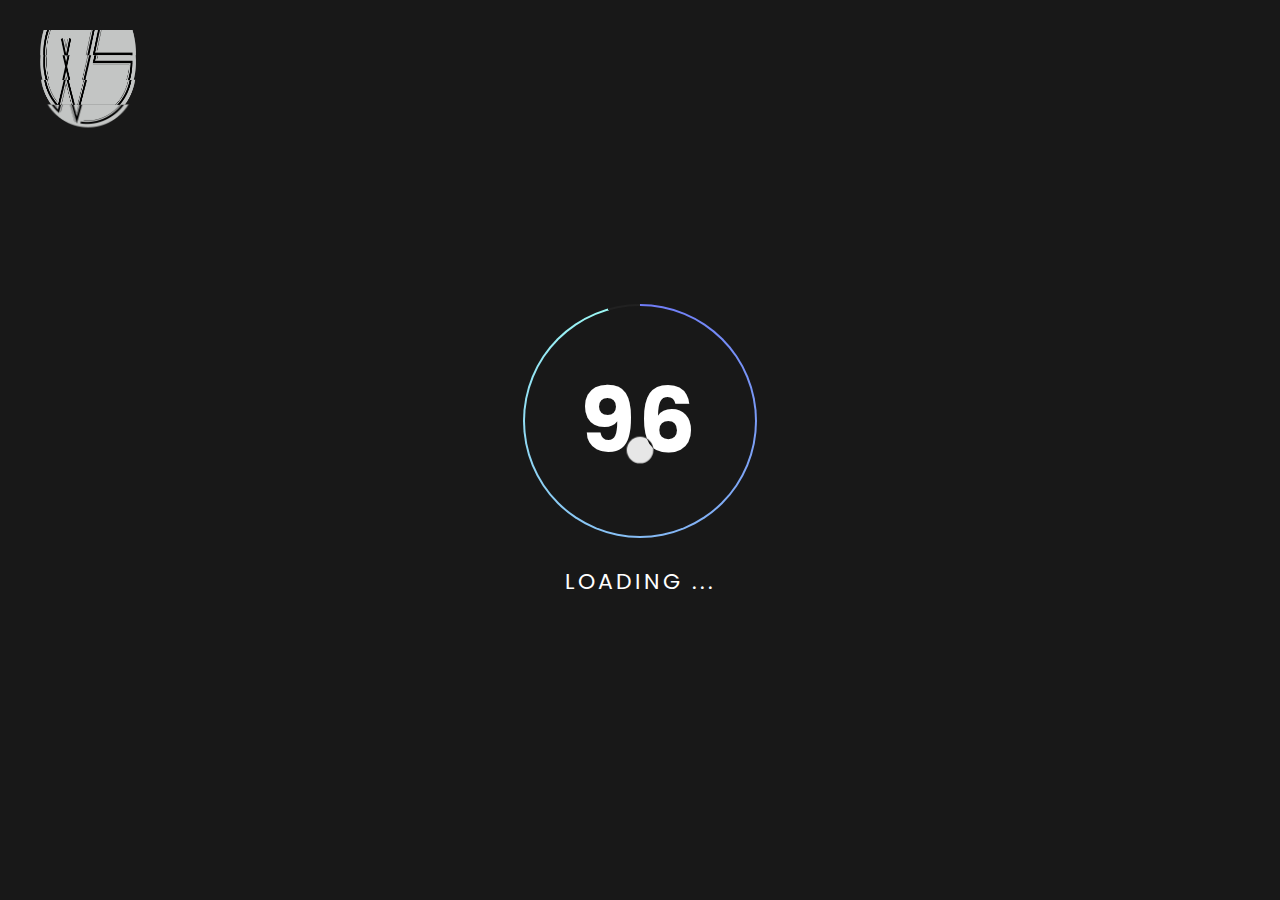
<file: project-3.html>
<!DOCTYPE html>
<html lang="en-US">

<head>
    <!-- Required meta tags -->
    <meta charset="utf-8" />
    <meta name="viewport" content="width=device-width, initial-scale=1, shrink-to-fit=no" />
    <meta name="discrption" content="parallax one page" />
    <meta name="keyword"
        content="agency, business, corporate, creative, freelancer, interior, joomla template, K2 Blog, minimal, modern, multipurpose, personal, portfolio, responsive, simple" />

    <!--  Title -->
    <title>Woodstar Interior</title>

    <!-- Font Google -->
    <link rel="preload"
        href="https://fonts.googleapis.com/css2?family=Roboto:wght@400;500&family=Poppins:wght@300;400;500;600;700&display=swap"
        as="style" onload="this.onload=null;this.rel='stylesheet'">
    <noscript>
        <link
            href="https://fonts.googleapis.com/css2?family=Roboto:wght@400;500&family=Poppins:wght@300;400;500;600;700&display=swap"
            rel="stylesheet">
    </noscript>

    <link rel="shortcut icon" href="assets/img/favicon.ico" type="image/x-icon" />
    <link rel="icon" href="assets/img/favicon.ico" type="image/x-icon" />

    <!-- custom styles (optional) -->
    <link href="assets/css/plugins.css" rel="stylesheet" />
    <link rel="stylesheet" href="assets/css/style.css">
</head>

<body class="v-dark dsn-effect-scroll dsn-cursor-effect dsn-ajax">

    <!-- ========== Loading Page ========== -->
    <div class="preloader">
        <div class="dsnload p-absolute">
            <span class="dsnload__row">
                <span class="dsnload__img">
                    <img src="assets/img/logo.png" alt="">
                </span>
            </span>
            <span class="dsnload__row dsnload__row--sibling">
                <span class="dsnload__img">
                    <img src="assets/img/logo.png" alt="">
                </span>
            </span>
            <span class="dsnload__row dsnload__row--sibling">
                <span class="dsnload__img">
                    <img src="assets/img/logo.png" alt="">
                </span>
            </span>
            <span class="dsnload__row dsnload__row--sibling">
                <span class="dsnload__img">
                    <img src="assets/img/logo.png" alt="">
                </span>
            </span>
        </div>

        <div class="loading-circle">
            <p class="loading-count">
                <span class="percent" id="loadingNumber">0</span>
            </p>
        </div>

        <span class="loading-text text-uppercase mt-30">Loading ...</span>

    </div>
    <!-- ========== End Loading Page ========== -->

    <!-- ========== Menu ========== -->
    <div class="site-header dsn-load-animate dsn-container">
        <div class="extend-container d-flex w-100 align-items-baseline justify-content-between align-items-end">
            <div class="inner-header p-relative">
                <div class="main-logo">
                    <a href="index.html" data-dsn="parallax">
                        <img class="light-logo"
                            src="[data-uri]"
                            data-dsn-src="assets/img/logo.png" alt="" />
                        <img class="dark-logo"
                            src="[data-uri]"
                            data-dsn-src="assets/img/logo-dark.png" alt="" />
                    </a>
                </div>
            </div>
            <div class="menu-icon d-flex align-items-baseline">
                <div class="text-menu p-relative  font-heading text-transform-upper">
                    <div class="p-absolute text-button">Menu</div>
                    <div class="p-absolute text-open">Open</div>
                    <div class="p-absolute text-close">Close</div>
                </div>
                <div class="icon-m" data-dsn="parallax" data-dsn-move="10">
                    <span class="menu-icon-line p-relative d-inline-block icon-top"></span>
                    <span class="menu-icon-line p-relative d-inline-block icon-center"></span>
                    <span class="menu-icon-line p-relative d-block icon-bottom"></span>
                </div>
            </div>
            <nav class="accent-menu dsn-container main-navigation p-absolute  w-100  d-flex align-items-baseline ">
                <div class="menu-cover-title">Menu</div>
                <ul class="extend-container p-relative d-flex flex-column justify-content-center h-100">

                    <li class="dsn-title-menu">
                        <a href="index.html" class="dsn-title-menu">

                            <span class="dsn-title-menu">Home</span>
                            
                        </a>


                       
                    </li>

                    <li>
                        <a href="about.html">

                            <span class="dsn-title-menu">About</span>
                            
                        </a>
                    </li>

                    <li class="dsn-title-menu">
                        <a href="work-2-col.html" class="dsn-title-menu">

                            <span class="dsn-title-menu">Portfolio</span>
                            
                        </a>


                        
                    </li>

                    <li>
                        <a href="contact.html" class="user-no-selection">

                            <span class="dsn-title-menu">Contact</span>
                            <span class="dsn-meta-menu">04</span>
                            <span class="dsn-bg-arrow"></span>
                        </a>
                    </li>
                </ul>
                <div class="container-content  p-absolute h-100 left-60 d-flex flex-column justify-content-center">
                    <div class="nav__info">
                        <div class="nav-content">
                            <p class="title-line">
                                Head Office</p>
                            <p>
                                Mira - Bhayandar<br> Mumbai 401105</p>
                        </div>
                        <div class="nav-content">
                            <p class="title-line">
                                Contact</p>
                            <p class="links over-hidden">
                                <a href="#" data-hover-text="9920852168" class="link-hover">9920852168</a>
                            </p>
                            <p class="links  over-hidden">
                                <a href="#" data-hover-text="info@dsngrid.com" class="link-hover">info@dsngrid.com</a>
                            </p>
                        </div>
                    </div>
                    <div class="nav-social nav-content">
                        <div class="nav-social-inner p-relative">
                            <p class="title-line">
                                Follow us</p>
                            <ul>
                                <li>
                                    <a href="https://www.instagram.com/woodstarinteriors/" target="_blank" rel="nofollow">Instagram.
                                        <div class="icon-circle"></div>
                                    </a>
                                </li>
                                

                            </ul>
                        </div>
                    </div>
                </div>
            </nav>
        </div>
    </div>
    <!-- ========== End Menu ========== -->


    <main class="main-root">
        <div id="dsn-scrollbar">
            <header class="header-project p-relative over-hidden dsn-header-animation">
                <div
                    class="dsn-container d-flex align-items-center justify-content-center text-center  w-100  p-relative dsn-z-index-2 section-padding">
                    <div class="content p-relative dsn-hero-parallax-fill">
                        <div class="intro-project w-100" data-dsn-y="200">
                            <div class="metas d-inline-block mb-25">
                                <span>Architecture</span><span>kitchen</span>
                            </div>

                            <div class="hero-title dsn-load-animate text-transform-upper">

                                <div class="d-inline-block">
                                    <h1 class="title" data-dsn-ajax="title">Central Park</h1>
                                    <h5 class="title title-fill " >Central Park</h5>
                                </div>

                            </div>

                        </div>

                    </div>


                </div>

                <div data-dsn-ajax="img"
                    class="p-relative ml-auto mr-auto transform-3d w-50 h-100-v bg-container over-hidden"
                    data-overlay="5">
                    <img class="cover-bg-img "
                        src="[data-uri]"
                        data-dsn-src="assets/img/project/project3/1-sm.jpg"
                        data-dsn-srcset="assets/img/project/project3/1.jpg 1800w,assets/img/project/project3/1-sm.jpg 768w"
                        alt="">
                </div>


            </header>

            <div class="wrapper">

                <div class="about-project section-margin">
                    <div class="container">
                        <div class="d-grid">
                            <div class="box-text text-center">
                                <div class="mb-30 p-relative">
                                    <h5 class="sub-heading mb-15 pl-20 pb-15 ml-auto mr-auto text-center">awesome
                                        partner</h5>
                                    <h2 class="section-title text-uppercase">interior visualization</h2>
                                </div>

                                <p class="sm-title-block max-w570 ml-auto mr-auto">Whether you are a company or an
                                    institution with a large
                                    portfolio of properties, Castell Management designs a set of solutions to meet your
                                    needs and investment objectives.</p>
                            </div>
                        </div>
                    </div>
                </div>

                <div class="section-margin has-popup over-hidden p-relative">
                    <div class="container">
                        <div class="d-grid grid-md-2 align-items-center  over-hidden">
                            <a href="assets/img/project/project3/7.jpg" class="p-relative over-hidden ">
                                <img src="[data-uri]"
                                    data-dsn-src="assets/img/project/project3/7-sm.jpg"
                                    data-dsn-srcset="assets/img/project/project3/7.jpg 1800w, assets/img/project/project3/7-sm.jpg 768w"
                                    alt="" class="cover-bg-img">
                            </a>
                            <a href="assets/img/project/project3/8.jpg" class="p-relative over-hidden">
                                <img src="[data-uri]"
                                    data-dsn-src="assets/img/project/project3/8-sm.jpg"
                                    data-dsn-srcset="assets/img/project/project3/8.jpg 1800w, assets/img/project/project3/8-sm.jpg 768w"
                                    alt="" class="cover-bg-img">
                            </a>
                        </div>
                    </div>
                </div>

                <div class="dsn-container">
                    <div class="img-box-small dsn-parallax-full parallax-responsive" data-dsn-grid="move-up">
                        <img src="[data-uri]"
                            data-dsn-src="assets/img/project/project3/2-sm.jpg"
                            data-dsn-srcset="assets/img/project/project3/2.jpg 1800w, assets/img/project/project3/2-sm.jpg 768w"
                            alt="">
                        <div class="cap">
                            <span>Web Design</span>
                        </div>
                    </div>
                </div>

                <div class="section-margin has-popup over-hidden p-relative">
                    <div class="container">
                        <div class="d-grid grid-md-2 align-items-center  over-hidden">
                            <a href="assets/img/project/project3/9.jpg" class="p-relative over-hidden ">
                                <img src="[data-uri]"
                                    data-dsn-src="assets/img/project/project3/9-sm.jpg"
                                    data-dsn-srcset="assets/img/project/project3/9.jpg 1800w, assets/img/project/project3/9-sm.jpg 768w"
                                    alt="" class="cover-bg-img">
                            </a>
                            <a href="assets/img/project/project3/10.jpg" class="p-relative over-hidden">
                                <img src="[data-uri]"
                                    data-dsn-src="assets/img/project/project3/10-sm.jpg"
                                    data-dsn-srcset="assets/img/project/project3/10.jpg 1800w, assets/img/project/project3/10-sm.jpg 768w"
                                    alt="" class="cover-bg-img">
                            </a>
                        </div>
                    </div>
                </div>


                <div class="dsn-container  p-relative section-margin">
                    <div class="gallery-portfolio">
                        <a class="link-pop" href="assets/img/project/project3/3.jpg">
                            <img src="assets/img/project/project3/3.jpg" alt="">
                            <div class="cap">
                                <span>Web Design</span>
                            </div>
                        </a>

                        <a class="link-pop" href="assets/img/project/project3/5.jpg">
                            <img src="assets/img/project/project3/5.jpg" alt="">
                            <div class="cap">
                                <span>Web Design</span>
                            </div>
                        </a>

                        <a class="link-pop" href="assets/img/project/project3/4.jpg">
                            <img src="assets/img/project/project3/4.jpg" alt="">
                            <div class="cap">
                                <span>Web Design</span>
                            </div>
                        </a>


                        <a class="link-pop" href="assets/img/project/project3/6.jpg">
                            <img src="assets/img/project/project3/6.jpg" alt="">
                            <div class="cap">
                                <span>Web Design</span>
                            </div>
                        </a>

                    </div>
                </div>

                <div class="next-project section-padding p-relative v-dark-head background-section">
                    <div data-dsn-ajax="img"
                        class="p-absolute dsn-hero-parallax-img transform-3d bg-container over-hidden "
                        data-overlay="5">
                        <img class="cover-bg-img "
                            src="[data-uri]"
                            data-dsn-src="assets/img/project/project4/1-sm.jpg"
                            data-dsn-srcset="assets/img/project/project4/1.jpg 1800w,assets/img/project/project4/1-sm.jpg 768w"
                            alt="">
                    </div>


                    <div class="dsn-container dsn-z-index-2 p-relative h-100">
                        <div class=" p-relative h-100 d-flex flex-column">
                            <div class="intro-project w-100 h">
                                <div class="intro-title text-center">
                                    <div class="metas d-inline-block mb-25 ml-auto mr-auto ">
                                        <span>living</span><span>Architecture</span>
                                    </div>


                                    <div class="hero-title">
                                        <a href="project-4.html" class="d-inline-block effect-ajax" data-dsn-ajax="next">
                                            <h1 class="title">Small modern
                                                house</h1>
                                            <h5 class="title title-fill " >Small modern
                                                house</h5>
                                        </a>
                                    </div>


                                </div>
                            </div>
                        </div>

                    </div>
                </div>
            </div>

        </div>
    </main>


    <!-- ========== Cursor Page ========== -->
    <div class="cursor">

        <div class="cursor-helper">
            <span class="cursor-drag">Drag</span>
            <span class="cursor-view">View</span>
            <span class="cursor-open"><i class="fas fa-plus"></i></span>
            <span class="cursor-close">Close</span>
            <span class="cursor-play">play</span>
            <span class="cursor-next"><i class="fas fa-chevron-right"></i></span>
            <span class="cursor-prev"><i class="fas fa-chevron-left"></i></span>
        </div>

    </div>
    <!-- ========== End Cursor Page ========== -->


    <!-- ========== Scroll Right Page To Top Page ========== -->
    <div class="scroll-to-top">
        <img src="assets/img/scroll_top.svg" alt="">
        <div class="box-number v-middle">
            <span>0%</span>
        </div>
    </div>
    <!-- ========== End Scroll Right Page To Top Page ========== -->

    <!-- Optional JavaScript -->
    <script src="assets/js/jquery-3.1.1.min.js"></script>
    <script src="assets/js/plugins.min.js"></script>
    <script src="assets/js/dsn-grid.js"></script>
    <script src="assets/js/custom.js"></script>
</body>

</html>
</file>
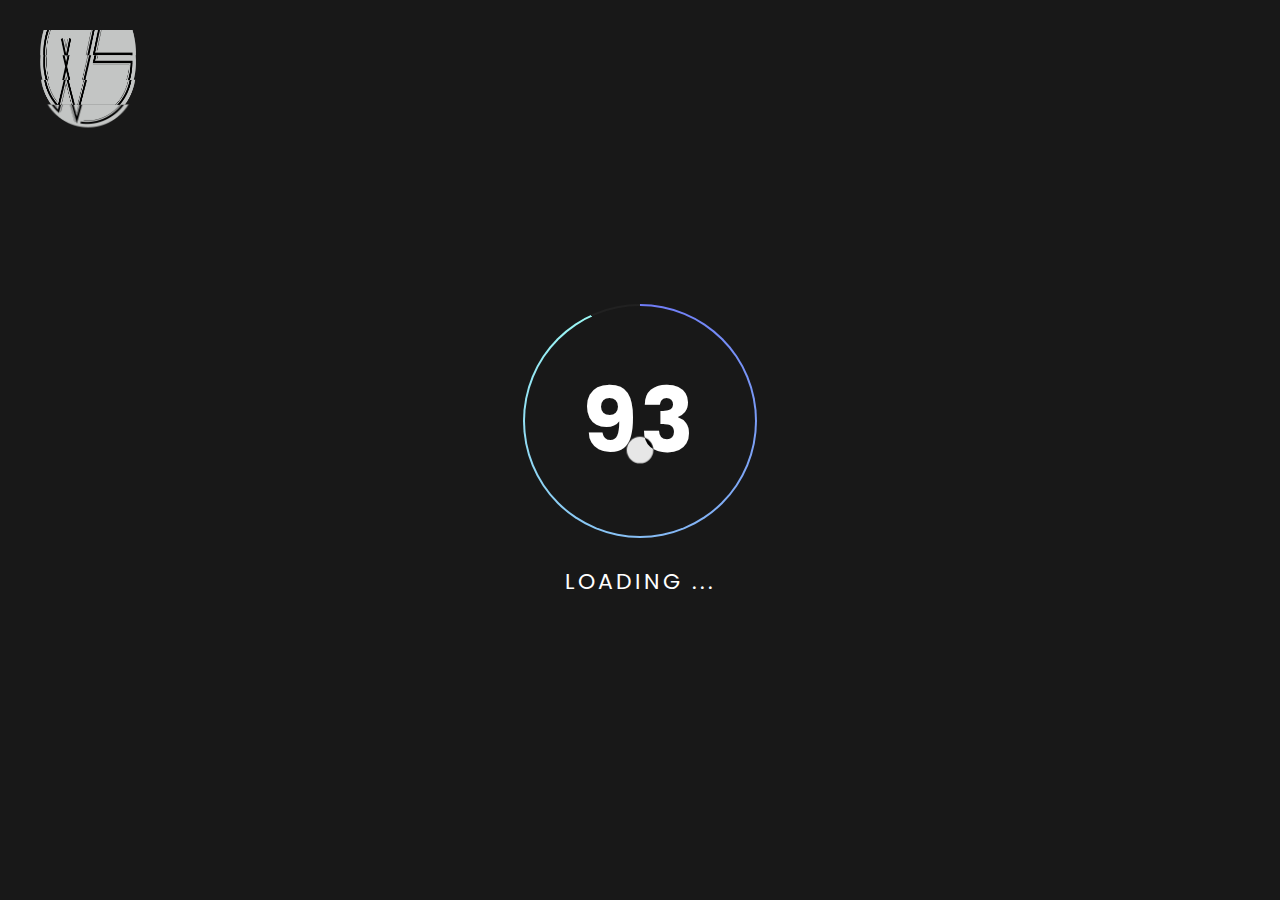
<file: project-4.html>
<!DOCTYPE html>
<html lang="en-US">

<head>
    <!-- Required meta tags -->
    <meta charset="utf-8" />
    <meta name="viewport" content="width=device-width, initial-scale=1, shrink-to-fit=no" />
    <meta name="discrption" content="parallax one page" />
    <meta name="keyword"
        content="agency, business, corporate, creative, freelancer, interior, joomla template, K2 Blog, minimal, modern, multipurpose, personal, portfolio, responsive, simple" />

    <!--  Title -->
    <title>Woodstar Interior</title>

    <!-- Font Google -->
    <link rel="preload"
        href="https://fonts.googleapis.com/css2?family=Roboto:wght@400;500&family=Poppins:wght@300;400;500;600;700&display=swap"
        as="style" onload="this.onload=null;this.rel='stylesheet'">
    <noscript>
        <link
            href="https://fonts.googleapis.com/css2?family=Roboto:wght@400;500&family=Poppins:wght@300;400;500;600;700&display=swap"
            rel="stylesheet">
    </noscript>

    <link rel="shortcut icon" href="assets/img/favicon.ico" type="image/x-icon" />
    <link rel="icon" href="assets/img/favicon.ico" type="image/x-icon" />

    <!-- custom styles (optional) -->
    <link href="assets/css/plugins.css" rel="stylesheet" />
    <link rel="stylesheet" href="assets/css/style.css">
</head>

<body class="v-dark dsn-effect-scroll dsn-cursor-effect dsn-ajax">

    <!-- ========== Loading Page ========== -->
    <div class="preloader">
        <div class="dsnload p-absolute">
            <span class="dsnload__row">
                <span class="dsnload__img">
                    <img src="assets/img/logo.png" alt="">
                </span>
            </span>
            <span class="dsnload__row dsnload__row--sibling">
                <span class="dsnload__img">
                    <img src="assets/img/logo.png" alt="">
                </span>
            </span>
            <span class="dsnload__row dsnload__row--sibling">
                <span class="dsnload__img">
                    <img src="assets/img/logo.png" alt="">
                </span>
            </span>
            <span class="dsnload__row dsnload__row--sibling">
                <span class="dsnload__img">
                    <img src="assets/img/logo.png" alt="">
                </span>
            </span>
        </div>

        <div class="loading-circle">
            <p class="loading-count">
                <span class="percent" id="loadingNumber">0</span>
            </p>
        </div>

        <span class="loading-text text-uppercase mt-30">Loading ...</span>

    </div>
    <!-- ========== End Loading Page ========== -->

    <!-- ========== Menu ========== -->
    <div class="site-header dsn-load-animate dsn-container">
        <div class="extend-container d-flex w-100 align-items-baseline justify-content-between align-items-end">
            <div class="inner-header p-relative">
                <div class="main-logo">
                    <a href="index.html" data-dsn="parallax">
                        <img class="light-logo"
                            src="[data-uri]"
                            data-dsn-src="assets/img/logo.png" alt="" />
                        <img class="dark-logo"
                            src="[data-uri]"
                            data-dsn-src="assets/img/logo-dark.png" alt="" />
                    </a>
                </div>
            </div>
            <div class="menu-icon d-flex align-items-baseline">
                <div class="text-menu p-relative  font-heading text-transform-upper">
                    <div class="p-absolute text-button">Menu</div>
                    <div class="p-absolute text-open">Open</div>
                    <div class="p-absolute text-close">Close</div>
                </div>
                <div class="icon-m" data-dsn="parallax" data-dsn-move="10">
                    <span class="menu-icon-line p-relative d-inline-block icon-top"></span>
                    <span class="menu-icon-line p-relative d-inline-block icon-center"></span>
                    <span class="menu-icon-line p-relative d-block icon-bottom"></span>
                </div>
            </div>
            <nav class="accent-menu dsn-container main-navigation p-absolute  w-100  d-flex align-items-baseline ">
                <div class="menu-cover-title">Menu</div>
                <ul class="extend-container p-relative d-flex flex-column justify-content-center h-100">

                    <li class="dsn-title-menu">
                        <a href="index.html" class="dsn-title-menu">

                            <span class="dsn-title-menu">Home</span>
                            
                        </a>


                       
                    </li>

                    <li>
                        <a href="about.html">

                            <span class="dsn-title-menu">About</span>
                            
                        </a>
                    </li>

                    <li class="dsn-title-menu">
                        <a href="work-2-col.html" class="dsn-title-menu">

                            <span class="dsn-title-menu">Portfolio</span>
                            
                        </a>


                        
                    </li>

                    <li>
                        <a href="contact.html" class="user-no-selection">

                            <span class="dsn-title-menu">Contact</span>
                            <span class="dsn-meta-menu">04</span>
                            <span class="dsn-bg-arrow"></span>
                        </a>
                    </li>
                </ul>
                <div class="container-content  p-absolute h-100 left-60 d-flex flex-column justify-content-center">
                    <div class="nav__info">
                        <div class="nav-content">
                            <p class="title-line">
                                Head Office</p>
                            <p>
                                Mira - Bhayandar<br> Mumbai 401105</p>
                        </div>
                        <div class="nav-content">
                            <p class="title-line">
                                Contact</p>
                            <p class="links over-hidden">
                                <a href="#" data-hover-text="9920852168" class="link-hover">9920852168</a>
                            </p>
                            <p class="links  over-hidden">
                                <a href="#" data-hover-text="info@dsngrid.com" class="link-hover">info@dsngrid.com</a>
                            </p>
                        </div>
                    </div>
                    <div class="nav-social nav-content">
                        <div class="nav-social-inner p-relative">
                            <p class="title-line">
                                Follow us</p>
                            <ul>
                                <li>
                                    <a href="https://www.instagram.com/woodstarinteriors/" target="_blank" rel="nofollow">Instagram.
                                        <div class="icon-circle"></div>
                                    </a>
                                </li>
                                

                            </ul>
                        </div>
                    </div>
                </div>
            </nav>
        </div>
    </div>
    <!-- ========== End Menu ========== -->


    <main class="main-root">
        <div id="dsn-scrollbar">
            <header class="header-project p-relative h-100-v over-hidden dsn-header-animation v-dark-head">
                <div data-dsn-ajax="img"
                    class="p-absolute dsn-hero-parallax-img transform-3d w-100 h-100 bg-container over-hidden"
                    data-overlay="5">
                    <img class="cover-bg-img "
                        src="[data-uri]"
                        data-dsn-src="assets/img/project/project4/1-sm.jpg"
                        data-dsn-srcset="assets/img/project/project4/1.jpg 1800w,assets/img/project/project4/1-sm.jpg 768w"
                        alt="">
                </div>

                <div
                    class="container d-flex align-items-center justify-content-center text-center h-100 p-relative dsn-z-index-2 pb-80">
                    <div class="content p-relative dsn-hero-parallax-fill">
                        <div class="intro-project w-100">
                            <div class="intro-title">
                                <div class="metas d-inline-block mb-25">
                                    <span>living</span><span>Architecture</span>
                                </div>

                                <div class="hero-title dsn-load-animate ">

                                    <div class="d-inline-block">
                                        <h1 class="title" data-dsn-ajax="title">
                                            Small modern
                                            house
                                        </h1>
                                        <h5 class="title title-fill ">Small modern
                                            house</h5>
                                    </div>

                                </div>


                            </div>

                        </div>

                    </div>


                </div>

            </header>

            <div class="wrapper">
                <div class="info-project pt-60 pb-60 background-section">
                    <div class="container">
                        <div class="d-grid grid-md-4 grid-sm-2">
                            <div class="item">
                                <h4 class="sm-title-block text-transform-upper mb-10">Role</h4>
                                <p>BRANDING</p>
                            </div>

                            <div class="item">
                                <h4 class="sm-title-block text-transform-upper mb-10">Services</h4>
                                <p>INTERIOR DESIGN</p>
                            </div>

                            <div class="item">
                                <h4 class="sm-title-block text-transform-upper mb-10">Client</h4>
                                <p>design grid</p>
                            </div>

                            <div class="item">
                                <h4 class="sm-title-block text-transform-upper mb-10">TIMINGS</h4>
                                <p>37 days</p>
                            </div>
                        </div>
                    </div>
                </div>

                <div class="container-fluid">
                    <div class="img-box-small dsn-parallax-full parallax-responsive" data-dsn-grid="move-up">
                        <img src="[data-uri]"
                            data-dsn-src="assets/img/project/project4/2-sm.jpg"
                            data-dsn-srcset="assets/img/project/project4/2.jpg 1800w, assets/img/project/project4/2-sm.jpg 768w"
                            alt="">
                        <div class="cap">
                            <span>Web Design</span>
                        </div>
                    </div>
                </div>


                <div class="description-project section-margin has-popup over-hidden p-relative">
                    <div class="container">
                        <div class="text-center">
                            <h4 class="title-block max-w570">The garden has been reconfigured to provide a better link
                                with the living space – made perfect for entertaining and relaxing all the same.</h4>
                        </div>
                    </div>
                </div>

                <div class="container-fluid section-margin">
                    <div class="img-box-small dsn-parallax-full parallax-responsive" data-dsn-grid="move-up">
                        <img src="[data-uri]"
                            data-dsn-src="assets/img/project/project4/3-sm.jpg"
                            data-dsn-srcset="assets/img/project/project4/3.jpg 1800w, assets/img/project/project4/3-sm.jpg 768w"
                            alt="">
                        <div class="cap">
                            <span>Web Design</span>
                        </div>
                    </div>
                </div>

                <div class="container-fluid gallery-col section-margin">
                    <div class="d-grid grid-md-2 d-grid-no-space">

                        <div class="box-im bg-btn-assistant">
                            <div class="section-padding pl-80 pr-80">
                                <a class="single-image" href="assets/img/project/project4/4.jpg">
                                    <img src="assets/img/project/project4/4.jpg" alt="">
                                </a>
                                <div class="caption text-center">Sef McCullough</div>
                            </div>
                        </div>

                        <div class="box-im background-section">
                            <div class="section-padding pl-80 pr-80">
                                <a class="single-image" href="assets/img/project/project4/5.jpg">
                                    <img src="assets/img/project/project4/5.jpg" alt="">
                                </a>
                                <div class="caption text-center">Sef McCullough</div>
                            </div>
                        </div>

                    </div>
                </div>

                <div class="container-fluid section-margin">
                    <div class="img-box-small dsn-parallax-full parallax-responsive" data-dsn-grid="move-up">
                        <img src="[data-uri]"
                            data-dsn-src="assets/img/project/project4/6-sm.jpg"
                            data-dsn-srcset="assets/img/project/project4/6.jpg 1800w, assets/img/project/project4/6-sm.jpg 768w"
                            alt="">
                        <div class="cap">
                            <span>Web Design</span>
                        </div>
                    </div>
                </div>

                <div class="next-project section-padding p-relative v-dark-head background-section">
                    <div data-dsn-ajax="img"
                        class="p-absolute dsn-hero-parallax-img transform-3d bg-container over-hidden "
                        data-overlay="5">
                        <img class="cover-bg-img "
                            src="[data-uri]"
                            data-dsn-src="assets/img/project/project5/1-sm.jpg"
                            data-dsn-srcset="assets/img/project/project5/1.jpg 1800w,assets/img/project/project5/1-sm.jpg 768w"
                            alt="">
                    </div>


                    <div class="dsn-container dsn-z-index-2 p-relative h-100">
                        <div class=" p-relative h-100 d-flex flex-column">
                            <div class="intro-project w-100 h">
                                <div class="intro-title text-center">
                                    <div class="metas d-inline-block mb-25 ml-auto mr-auto ">
                                        <span>living</span><span>Architecture</span>
                                    </div>


                                    <div class="hero-title">
                                        <a href="project-5.html" class="d-inline-block effect-ajax" data-dsn-ajax="next">
                                            <h1 class="title" >Living room
                                                design</h1>
                                            <h5 class="title title-fill " >Living room
                                                design</h5>
                                        </a>

                                    </div>


                                </div>
                            </div>
                        </div>

                    </div>
                </div>
            </div>

        </div>
    </main>


    <!-- ========== Cursor Page ========== -->
    <div class="cursor">

        <div class="cursor-helper">
            <span class="cursor-drag">Drag</span>
            <span class="cursor-view">View</span>
            <span class="cursor-open"><i class="fas fa-plus"></i></span>
            <span class="cursor-close">Close</span>
            <span class="cursor-play">play</span>
            <span class="cursor-next"><i class="fas fa-chevron-right"></i></span>
            <span class="cursor-prev"><i class="fas fa-chevron-left"></i></span>
        </div>

    </div>
    <!-- ========== End Cursor Page ========== -->


    <!-- ========== Scroll Right Page To Top Page ========== -->
    <div class="scroll-to-top">
        <img src="assets/img/scroll_top.svg" alt="">
        <div class="box-number v-middle">
            <span>0%</span>
        </div>
    </div>
    <!-- ========== End Scroll Right Page To Top Page ========== -->

    <!-- Optional JavaScript -->
    <script src="assets/js/jquery-3.1.1.min.js"></script>
    <script src="assets/js/plugins.min.js"></script>
    <script src="assets/js/dsn-grid.js"></script>
    <script src="assets/js/custom.js"></script>

</body>

</html>
</file>
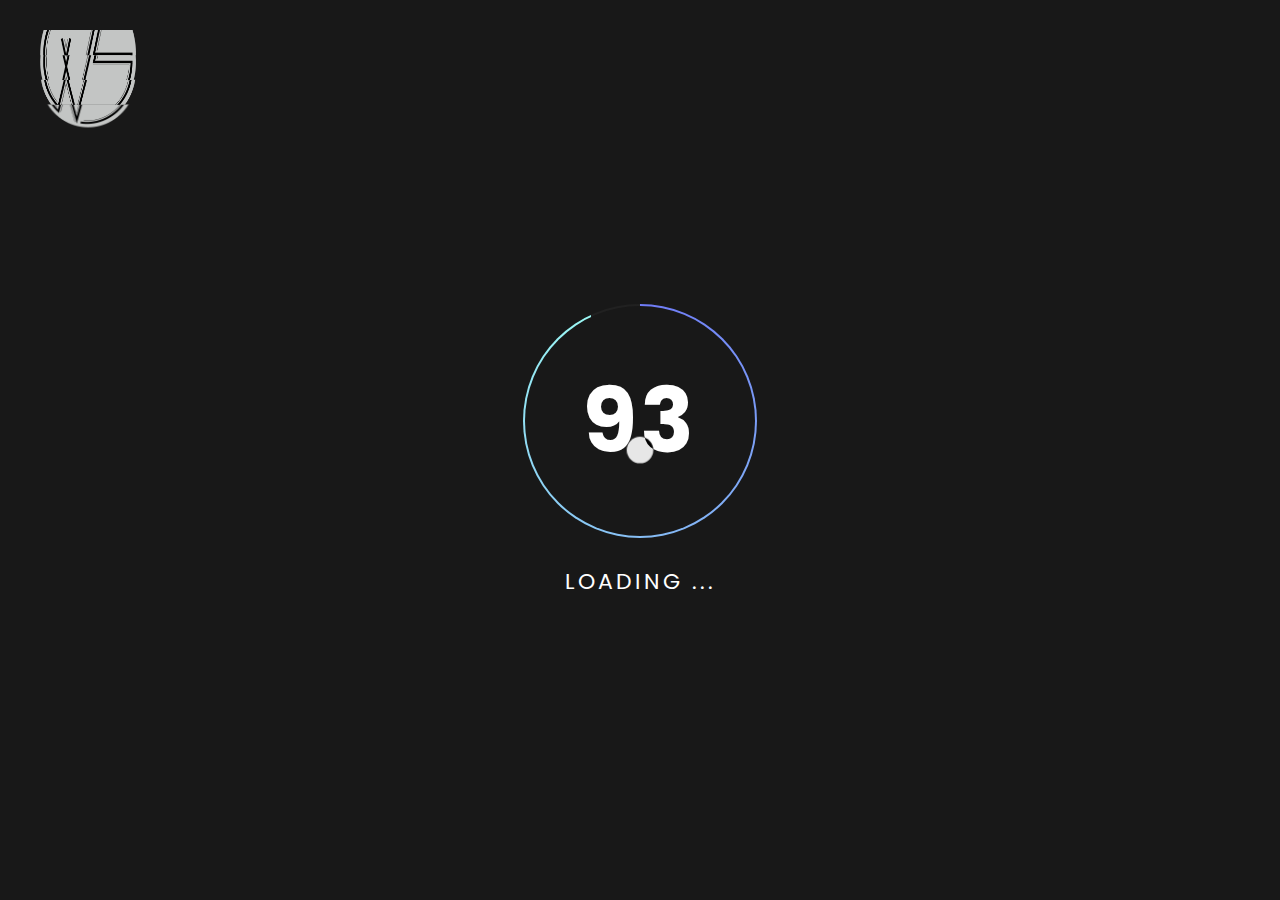
<file: project-5.html>
<!DOCTYPE html>
<html lang="en-US">

<head>
    <!-- Required meta tags -->
    <meta charset="utf-8" />
    <meta name="viewport" content="width=device-width, initial-scale=1, shrink-to-fit=no" />
    <meta name="discrption" content="parallax one page" />
    <meta name="keyword"
        content="agency, business, corporate, creative, freelancer, interior, joomla template, K2 Blog, minimal, modern, multipurpose, personal, portfolio, responsive, simple" />

    <!--  Title -->
    <title>Woodstar Interior</title>

    <!-- Font Google -->
    <link rel="preload"
        href="https://fonts.googleapis.com/css2?family=Roboto:wght@400;500&family=Poppins:wght@300;400;500;600;700&display=swap"
        as="style" onload="this.onload=null;this.rel='stylesheet'">
    <noscript>
        <link
            href="https://fonts.googleapis.com/css2?family=Roboto:wght@400;500&family=Poppins:wght@300;400;500;600;700&display=swap"
            rel="stylesheet">
    </noscript>

    <link rel="shortcut icon" href="assets/img/favicon.ico" type="image/x-icon" />
    <link rel="icon" href="assets/img/favicon.ico" type="image/x-icon" />

    <!-- custom styles (optional) -->
    <link href="assets/css/plugins.css" rel="stylesheet" />
    <link rel="stylesheet" href="assets/css/style.css">
</head>

<body class="v-dark dsn-effect-scroll dsn-cursor-effect dsn-ajax">

    <!-- ========== Loading Page ========== -->
    <div class="preloader">
        <div class="dsnload p-absolute">
            <span class="dsnload__row">
                <span class="dsnload__img">
                    <img src="assets/img/logo.png" alt="">
                </span>
            </span>
            <span class="dsnload__row dsnload__row--sibling">
                <span class="dsnload__img">
                    <img src="assets/img/logo.png" alt="">
                </span>
            </span>
            <span class="dsnload__row dsnload__row--sibling">
                <span class="dsnload__img">
                    <img src="assets/img/logo.png" alt="">
                </span>
            </span>
            <span class="dsnload__row dsnload__row--sibling">
                <span class="dsnload__img">
                    <img src="assets/img/logo.png" alt="">
                </span>
            </span>
        </div>

        <div class="loading-circle">
            <p class="loading-count">
                <span class="percent" id="loadingNumber">0</span>
            </p>
        </div>

        <span class="loading-text text-uppercase mt-30">Loading ...</span>

    </div>
    <!-- ========== End Loading Page ========== -->

    <!-- ========== Menu ========== -->
    <div class="site-header dsn-load-animate dsn-container">
        <div class="extend-container d-flex w-100 align-items-baseline justify-content-between align-items-end">
            <div class="inner-header p-relative">
                <div class="main-logo">
                    <a href="index.html" data-dsn="parallax">
                        <img class="light-logo"
                            src="[data-uri]"
                            data-dsn-src="assets/img/logo.png" alt="" />
                        <img class="dark-logo"
                            src="[data-uri]"
                            data-dsn-src="assets/img/logo-dark.png" alt="" />
                    </a>
                </div>
            </div>
            <div class="menu-icon d-flex align-items-baseline">
                <div class="text-menu p-relative  font-heading text-transform-upper">
                    <div class="p-absolute text-button">Menu</div>
                    <div class="p-absolute text-open">Open</div>
                    <div class="p-absolute text-close">Close</div>
                </div>
                <div class="icon-m" data-dsn="parallax" data-dsn-move="10">
                    <span class="menu-icon-line p-relative d-inline-block icon-top"></span>
                    <span class="menu-icon-line p-relative d-inline-block icon-center"></span>
                    <span class="menu-icon-line p-relative d-block icon-bottom"></span>
                </div>
            </div>
            <nav class="accent-menu dsn-container main-navigation p-absolute  w-100  d-flex align-items-baseline ">
                <div class="menu-cover-title">Menu</div>
                <ul class="extend-container p-relative d-flex flex-column justify-content-center h-100">

                    <li class="dsn-title-menu">
                        <a href="index.html" class="dsn-title-menu">

                            <span class="dsn-title-menu">Home</span>
                            
                        </a>


                       
                    </li>

                    <li>
                        <a href="about.html">

                            <span class="dsn-title-menu">About</span>
                            
                        </a>
                    </li>

                    <li class="dsn-title-menu">
                        <a href="work-2-col.html" class="dsn-title-menu">

                            <span class="dsn-title-menu">Portfolio</span>
                            
                        </a>


                        
                    </li>

                    <li>
                        <a href="contact.html" class="user-no-selection">

                            <span class="dsn-title-menu">Contact</span>
                            <span class="dsn-meta-menu">04</span>
                            <span class="dsn-bg-arrow"></span>
                        </a>
                    </li>
                </ul>
                <div class="container-content  p-absolute h-100 left-60 d-flex flex-column justify-content-center">
                    <div class="nav__info">
                        <div class="nav-content">
                            <p class="title-line">
                                Head Office</p>
                            <p>
                                Mira - Bhayandar<br> Mumbai 401105</p>
                        </div>
                        <div class="nav-content">
                            <p class="title-line">
                                Contact</p>
                            <p class="links over-hidden">
                                <a href="#" data-hover-text="9920852168" class="link-hover">9920852168</a>
                            </p>
                            <p class="links  over-hidden">
                                <a href="#" data-hover-text="info@dsngrid.com" class="link-hover">info@dsngrid.com</a>
                            </p>
                        </div>
                    </div>
                    <div class="nav-social nav-content">
                        <div class="nav-social-inner p-relative">
                            <p class="title-line">
                                Follow us</p>
                            <ul>
                                <li>
                                    <a href="https://www.instagram.com/woodstarinteriors/" target="_blank" rel="nofollow">Instagram.
                                        <div class="icon-circle"></div>
                                    </a>
                                </li>
                                

                            </ul>
                        </div>
                    </div>
                </div>
            </nav>
        </div>
    </div>
    <!-- ========== End Menu ========== -->


    <main class="main-root">
        <div id="dsn-scrollbar">
            <header class="header-project p-relative h-100-v over-hidden dsn-header-animation v-dark-head">
                <div data-dsn-ajax="img"
                    class="p-absolute dsn-hero-parallax-img transform-3d w-100 h-100 bg-container over-hidden"
                    data-overlay="5">
                    <img class="cover-bg-img "
                        src="[data-uri]"
                        data-dsn-src="assets/img/project/project5/1-sm.jpg"
                        data-dsn-srcset="assets/img/project/project5/1.jpg 1800w,assets/img/project/project5/1-sm.jpg 768w"
                        alt="">
                </div>

                <div
                    class="container d-flex align-items-center justify-content-center text-center h-100 p-relative dsn-z-index-2 pb-80">
                    <div class="content p-relative dsn-hero-parallax-fill">
                        <div class="intro-project w-100">
                            <div class="intro-title">
                                <div class="metas d-inline-block mb-25">
                                    <span>living</span><span>Architecture</span>
                                </div>

                                <div class="hero-title dsn-load-animate ">

                                    <div class="d-inline-block">
                                        <h1 class="title" data-dsn-ajax="title">
                                            Living room
                                            design
                                        </h1>
                                        <h5 class="title title-fill ">Living room
                                            design
                                            house</h5>
                                    </div>

                                </div>

                            </div>

                        </div>

                    </div>


                </div>

            </header>

            <div class="wrapper">

                <div class="about-project section-margin">
                    <div class="container">
                        <div class="d-grid grid-half-1 grid-md-1">
                            <div class="box-img">
                                <img src="assets/img/project/project1/1.png" alt="">
                            </div>

                            <div class="box-text">
                                <div class="mb-30 p-relative">
                                    <h5 class="sub-heading mb-15 pb-15">awesome partner</h5>
                                    <h2 class="section-title text-uppercase">Design Brief</h2>
                                </div>

                                <p class="sm-title-block">Whether you are a company or an institution with a large
                                    portfolio of properties, Castell Management designs a set of solutions to meet your
                                    needs and investment objectives.</p>

                                <a href="#" class="text-link mt-20 d-flex align-item-center">
                                    <span class="text text-uppercase d-flex align-item-center">Viset site</span>
                                    <span class="icon d-flex align-item-center justify-content-center">
                                        <svg version="1.1" xmlns="http://www.w3.org/2000/svg"
                                            xmlns:xlink="http://www.w3.org/1999/xlink" x="0px" y="0px"
                                            viewBox="0 0 512.002 512.002"
                                            style="enable-background:new 0 0 512.002 512.002;" xml:space="preserve">
                                            <g>
                                                <g>
                                                    <path d="M388.425,241.951L151.609,5.79c-7.759-7.733-20.321-7.72-28.067,0.04c-7.74,7.759-7.72,20.328,0.04,28.067l222.72,222.105
            L123.574,478.106c-7.759,7.74-7.779,20.301-0.04,28.061c3.883,3.89,8.97,5.835,14.057,5.835c5.074,0,10.141-1.932,14.017-5.795
            l236.817-236.155c3.737-3.718,5.834-8.778,5.834-14.05S392.156,245.676,388.425,241.951z"></path>
                                                </g>
                                            </g>
                                        </svg>
                                    </span>
                                </a>
                            </div>
                        </div>
                    </div>
                </div>

                <div class="dsn-container section-margin">
                    <div class="img-box-small twentytwenty">
                        <div class="box-img dark c-hidden">
                            <img src="assets/img/project/project5/7.jpg" alt="">
                        </div>
                        <div class="box-img light c-hidden">
                            <img src="assets/img/project/project5/8.jpg" alt="">
                        </div>
                    </div>
                </div>

                <div class="container">
                    <div class="d-grid grid-md-2">
                        <div class="">
                            <h4 class="section-title text-uppercase">Credits</h4>
                        </div>

                        <div class="list-info-project border-left pl-30 h-100">
                            <ul>
                                <li>
                                    <h5 class="sm-title-block mb-5">CLIENT:</h5>
                                    <span>Beyondmatterstudio</span>
                                </li>

                                <li>
                                    <h5 class="sm-title-block mb-5">CATEGORY:</h5>
                                    <span> interior design </span>
                                </li>

                                <li>
                                    <h5 class="sm-title-block mb-5">Visualization:</h5>
                                    <span> Maxim Tsiabus</span>
                                </li>
                            </ul>
                        </div>
                    </div>
                </div>

                <div class="dsn-container section-margin">
                    <div class="d-grid grid-half-1 grid-md-1">
                        <div class="img-box-small dsn-parallax-full parallax-responsive" data-dsn-grid="move-up">
                            <img src="[data-uri]"
                                data-dsn-src="assets/img/project/project5/5-sm.jpg"
                                data-dsn-srcset="assets/img/project/project5/5.jpg 1800w, assets/img/project/project5/5-sm.jpg 768w"
                                alt="">
                        </div>

                        <div class="img-box-small dsn-parallax-full parallax-responsive" data-dsn-grid="move-up">
                            <img src="[data-uri]"
                                data-dsn-src="assets/img/project/project5/4-sm.jpg"
                                data-dsn-srcset="assets/img/project/project5/4.jpg 1800w, assets/img/project/project5/4-sm.jpg 768w"
                                alt="">
                        </div>


                    </div>
                </div>

                <div class="section-margin">
                    <div class="dsn-container dsn-right-container">
                        <div class="img-box-small dsn-parallax-full parallax-responsive" data-dsn-grid="move-up">
                            <img src="[data-uri]"
                                data-dsn-src="assets/img/project/project5/6-sm.jpg"
                                data-dsn-srcset="assets/img/project/project5/6.jpg 1800w, assets/img/project/project5/6-sm.jpg 768w"
                                alt="">
                            <div class="cap">
                                <span>Web Design</span>
                            </div>
                        </div>
                    </div>

                </div>

                <div class="dsn-container section-margin">
                    <div class="img-box-small twentytwenty">
                        <div class="box-img dark c-hidden">
                            <img src="assets/img/project/project5/2.jpg" alt="">
                        </div>
                        <div class="box-img light c-hidden">
                            <img src="assets/img/project/project5/3.jpg" alt="">
                        </div>
                    </div>
                </div>


                <div class="section-margin">
                    <div class="dsn-container dsn-left-container">
                        <div class="img-box-small dsn-parallax-full parallax-responsive" data-dsn-grid="move-up">
                            <img src="[data-uri]"
                                data-dsn-src="assets/img/project/project5/9-sm.jpg"
                                data-dsn-srcset="assets/img/project/project5/9.jpg 1800w, assets/img/project/project5/9-sm.jpg 768w"
                                alt="">
                            <div class="cap">
                                <span>Web Design</span>
                            </div>
                        </div>
                    </div>

                </div>

                <div class="about-project section-margin">
                    <div class="container">
                        <div class="d-grid">
                            <div class="box-text text-center">
                                <div class="mb-30 p-relative">
                                    <h5 class="sub-heading mb-15 pl-20 pb-15 ml-auto mr-auto text-center">awesome
                                        partner</h5>
                                    <h2 class="section-title text-uppercase">interior visualization</h2>
                                </div>

                                <p class="sm-title-block max-w570 ml-auto mr-auto">Whether you are a company or an
                                    institution with a large
                                    portfolio of properties, Castell Management designs a set of solutions to meet your
                                    needs and investment objectives.</p>
                            </div>
                        </div>
                    </div>
                </div>

                <div class="next-project section-padding p-relative v-dark-head background-section">
                    <div data-dsn-ajax="img"
                        class="p-absolute dsn-hero-parallax-img transform-3d bg-container over-hidden "
                        data-overlay="5">
                        <img class="cover-bg-img "
                            src="[data-uri]"
                            data-dsn-src="assets/img/project/project1/1-sm.jpg"
                            data-dsn-srcset="assets/img/project/project1/1.jpg 1800w,assets/img/project/project1/1-sm.jpg 768w"
                            alt="">
                    </div>


                    <div class="dsn-container dsn-z-index-2 p-relative h-100">
                        <div class=" p-relative h-100 d-flex flex-column">
                            <div class="intro-project w-100 h">
                                <div class="intro-title text-center">
                                    <div class="metas d-inline-block mb-25 ml-auto mr-auto ">
                                        <span>house</span><span>Architecture</span>
                                    </div>


                                    <div class="hero-title">
                                        <a href="project.html" class="d-inline-block effect-ajax" data-dsn-ajax="next">
                                            <h1 class="title" >
                                                Luxury Bunglow 01
                                            </h1>
                                            <h5 class="title title-fill " data-dsn-ajax="title">
                                                Luxury Bunglow 01
                                            </h5>
                                        </a>

                                    </div>


                                </div>
                            </div>
                        </div>

                    </div>
                </div>
            </div>

        </div>
    </main>


    <!-- ========== Cursor Page ========== -->
    <div class="cursor">

        <div class="cursor-helper">
            <span class="cursor-drag">Drag</span>
            <span class="cursor-view">View</span>
            <span class="cursor-open"><i class="fas fa-plus"></i></span>
            <span class="cursor-close">Close</span>
            <span class="cursor-play">play</span>
            <span class="cursor-next"><i class="fas fa-chevron-right"></i></span>
            <span class="cursor-prev"><i class="fas fa-chevron-left"></i></span>
        </div>

    </div>
    <!-- ========== End Cursor Page ========== -->


    <!-- ========== Scroll Right Page To Top Page ========== -->
    <div class="scroll-to-top">
        <img src="assets/img/scroll_top.svg" alt="">
        <div class="box-number v-middle">
            <span>0%</span>
        </div>
    </div>
    <!-- ========== End Scroll Right Page To Top Page ========== -->

    <!-- Optional JavaScript -->
    <script src="assets/js/jquery-3.1.1.min.js"></script>
    <script src="assets/js/plugins.min.js"></script>
    <script src="assets/js/dsn-grid.js"></script>
    <script src="assets/js/custom.js"></script>
</body>

</html>
</file>
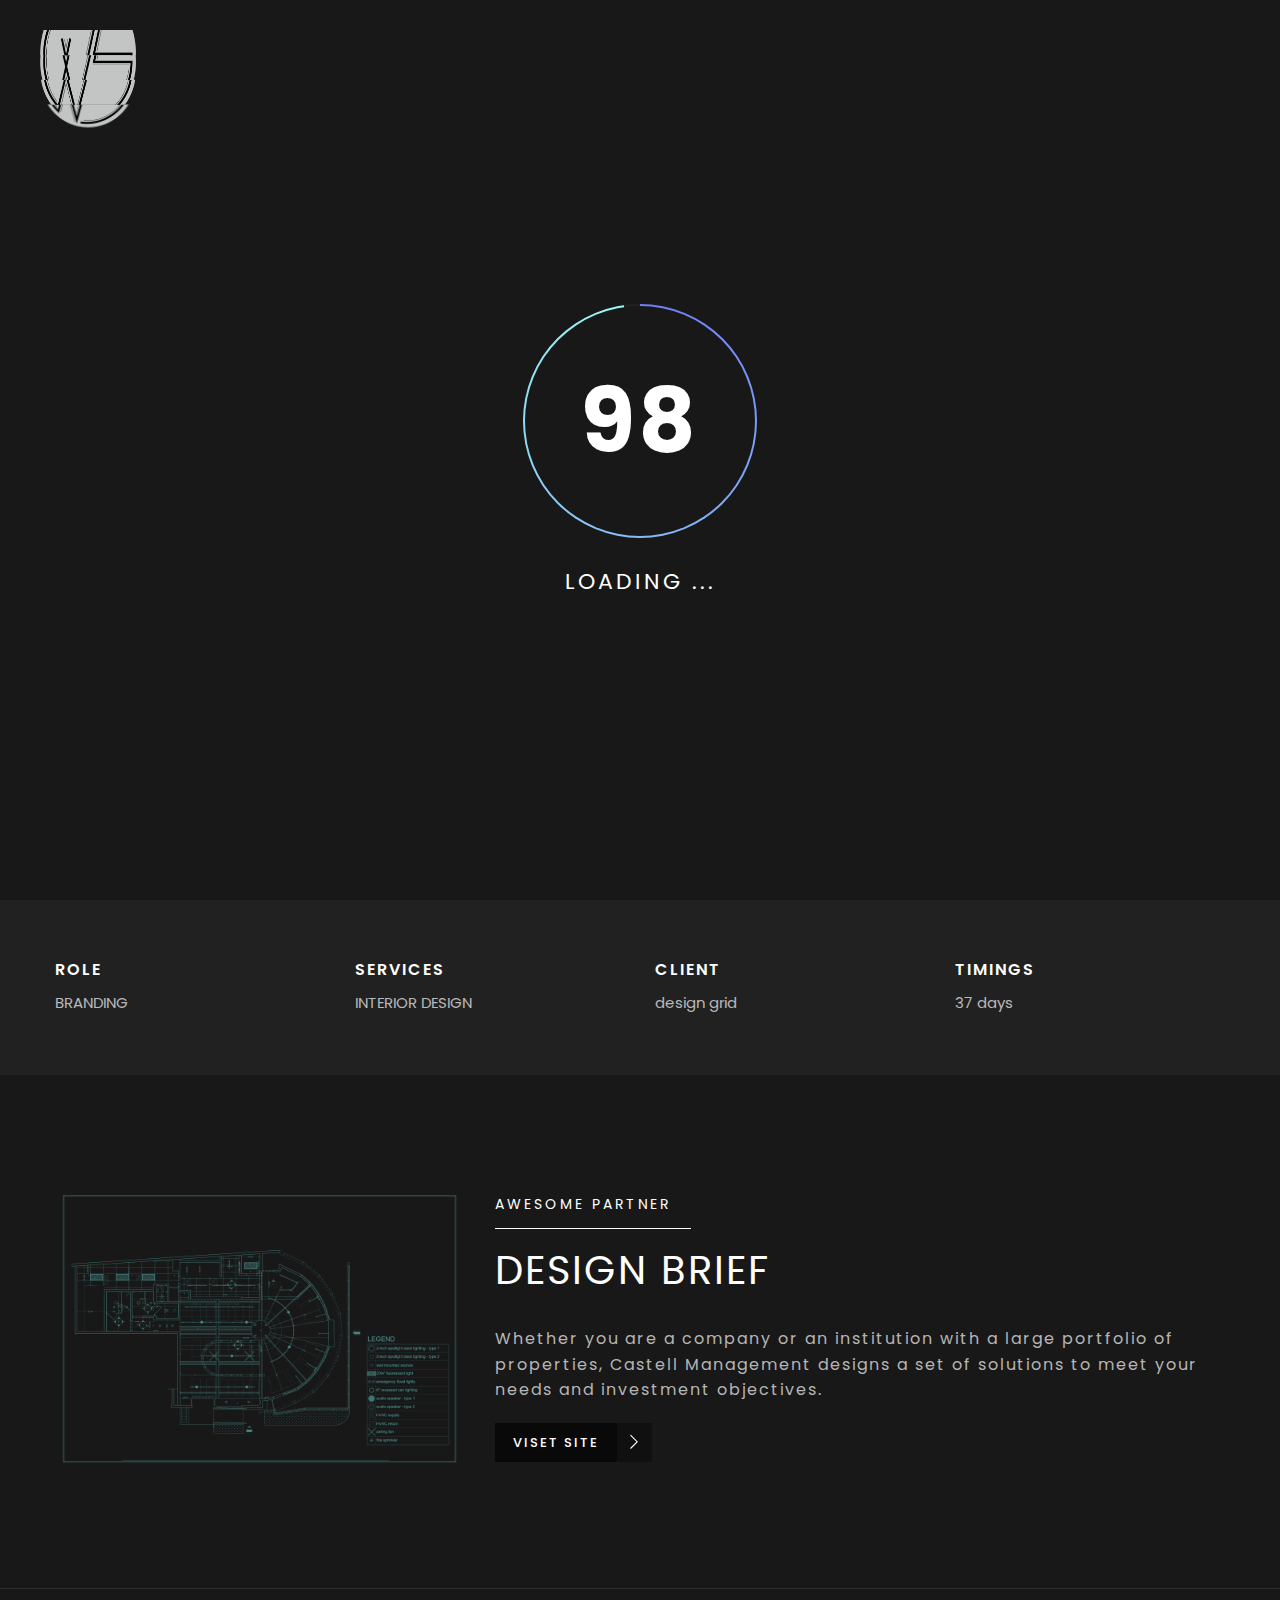
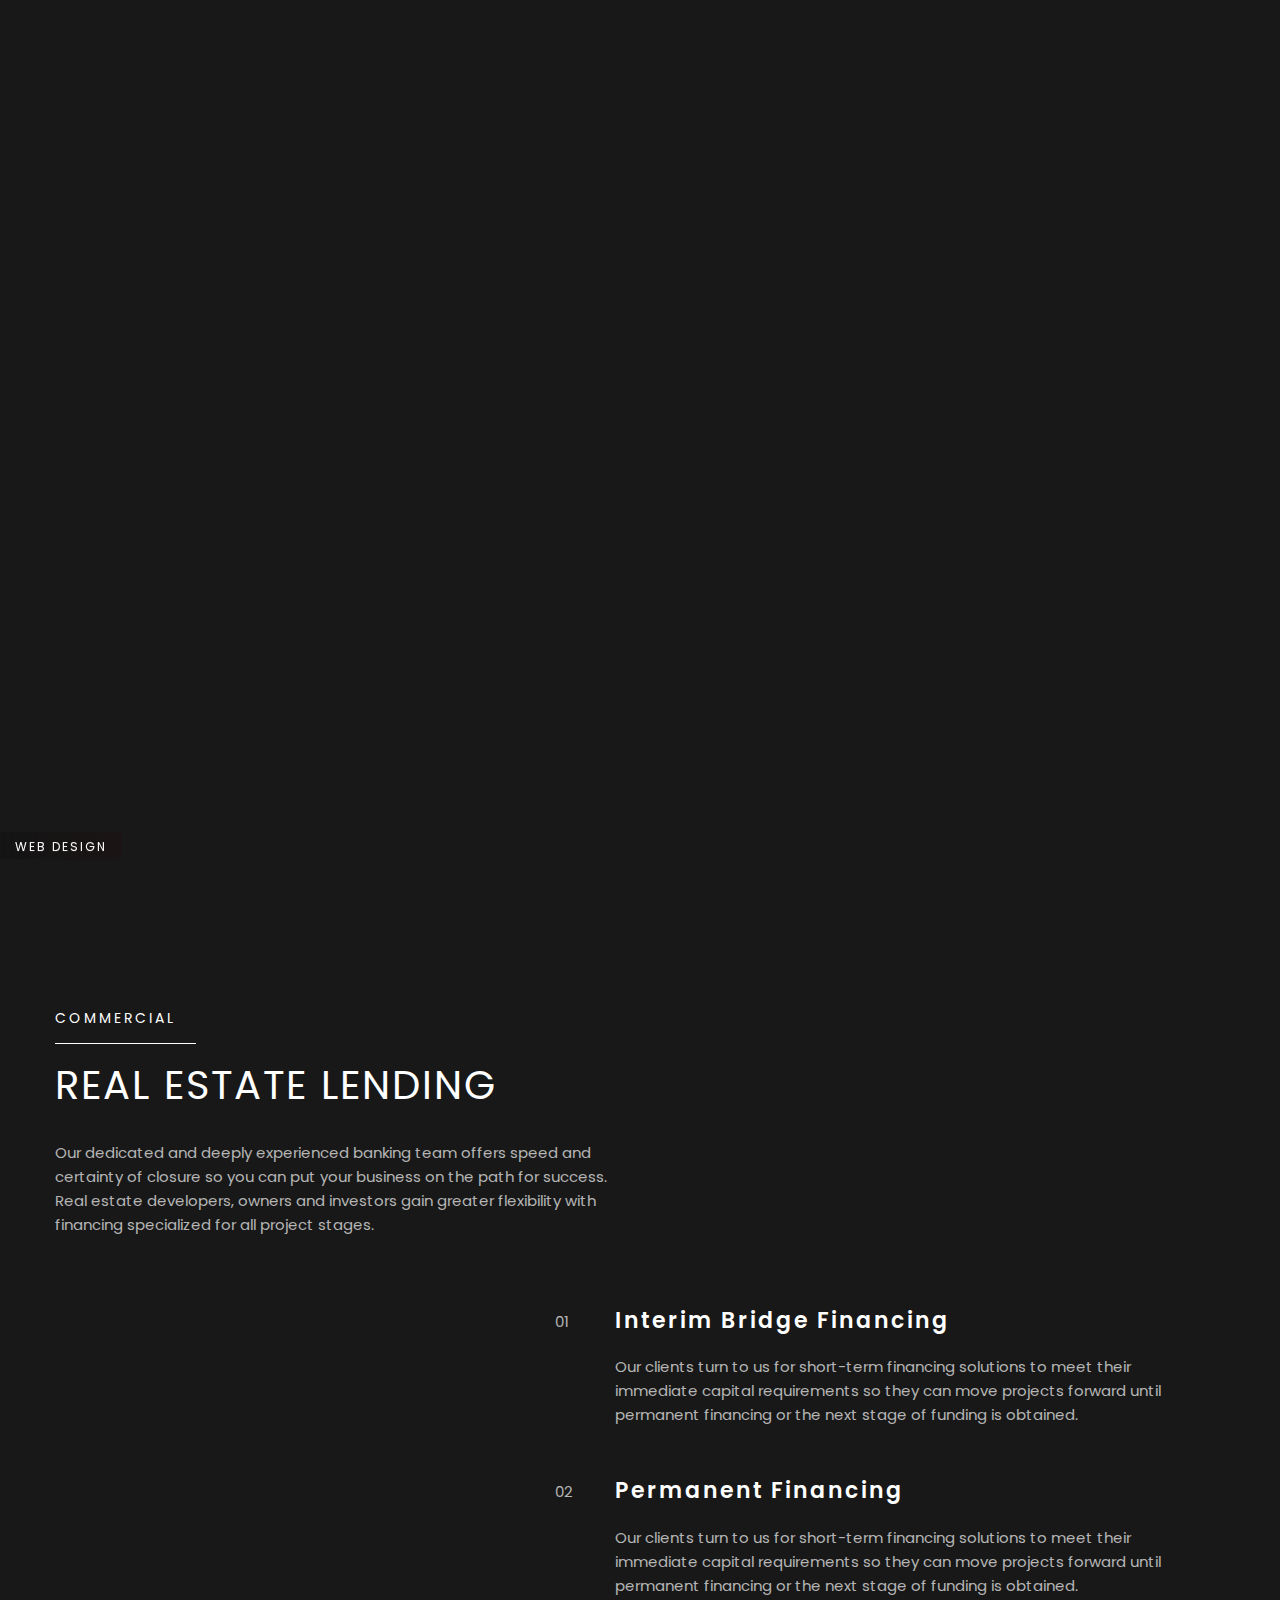
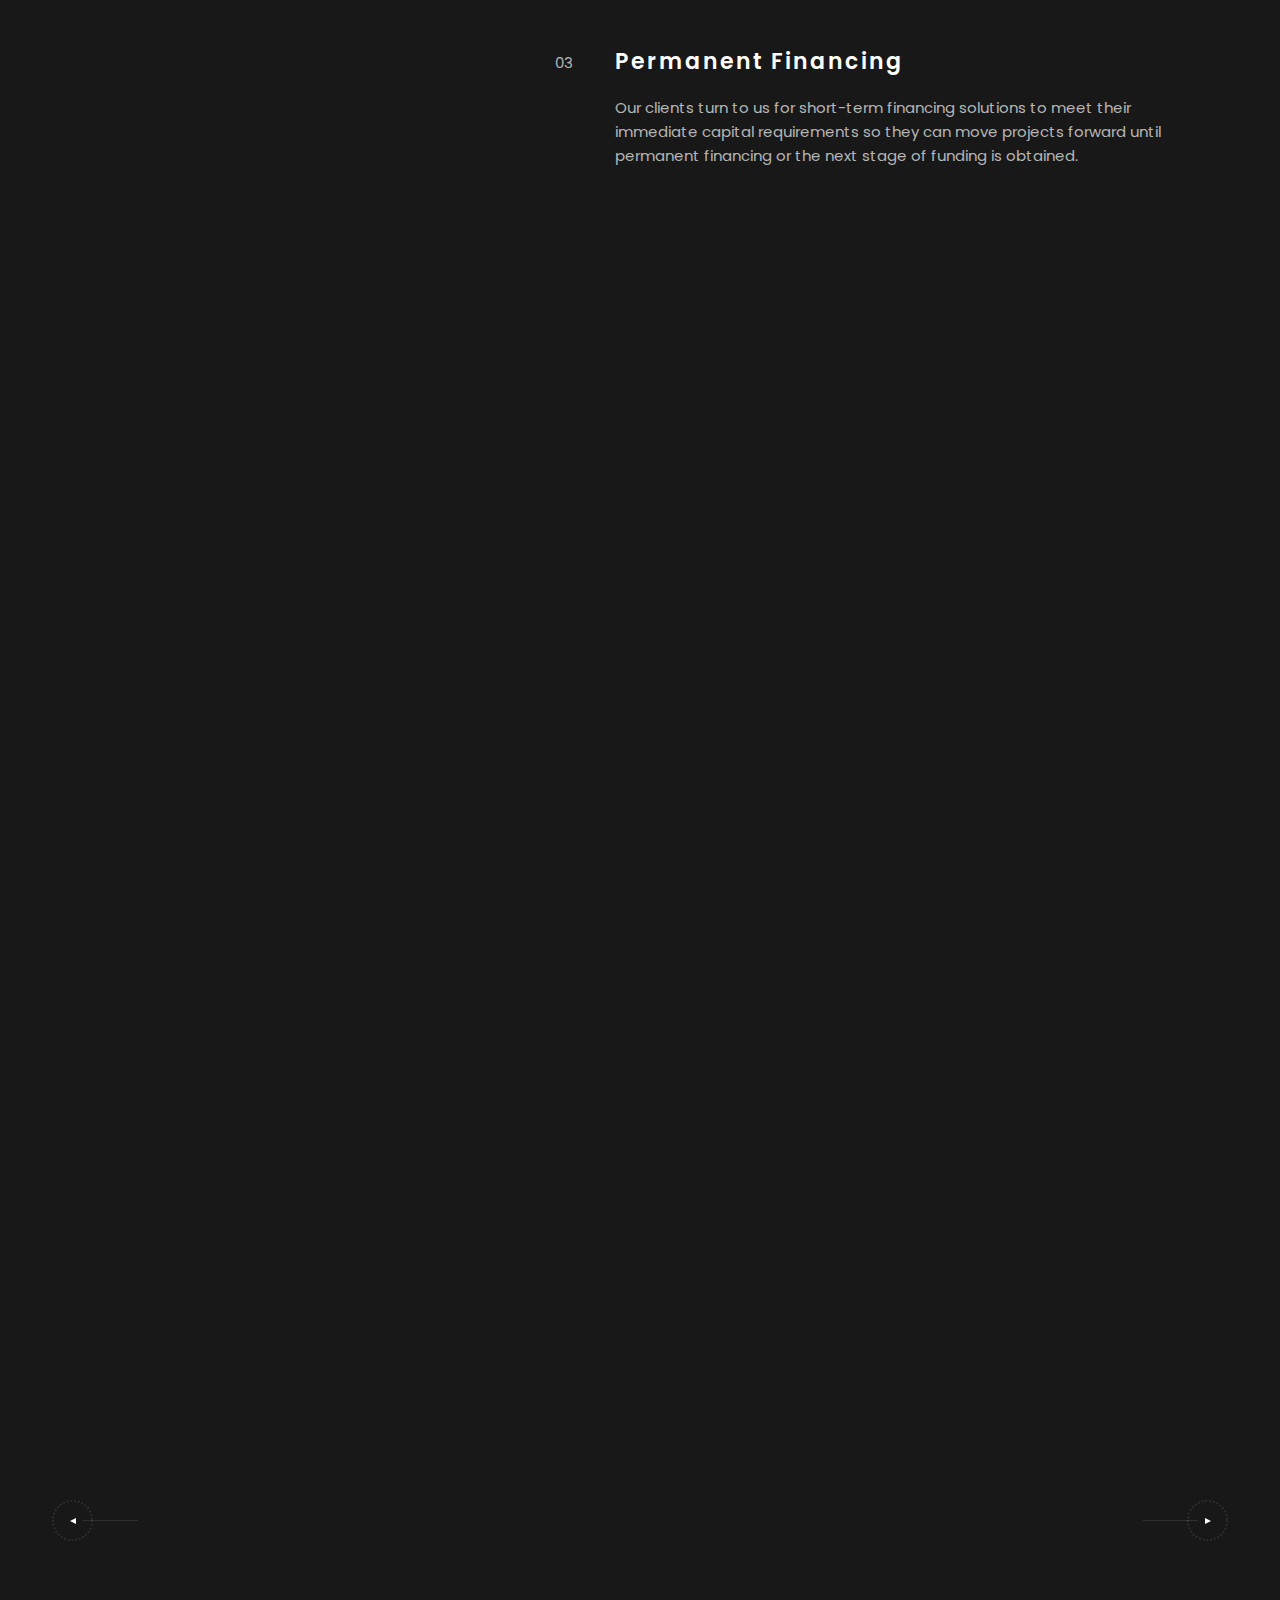
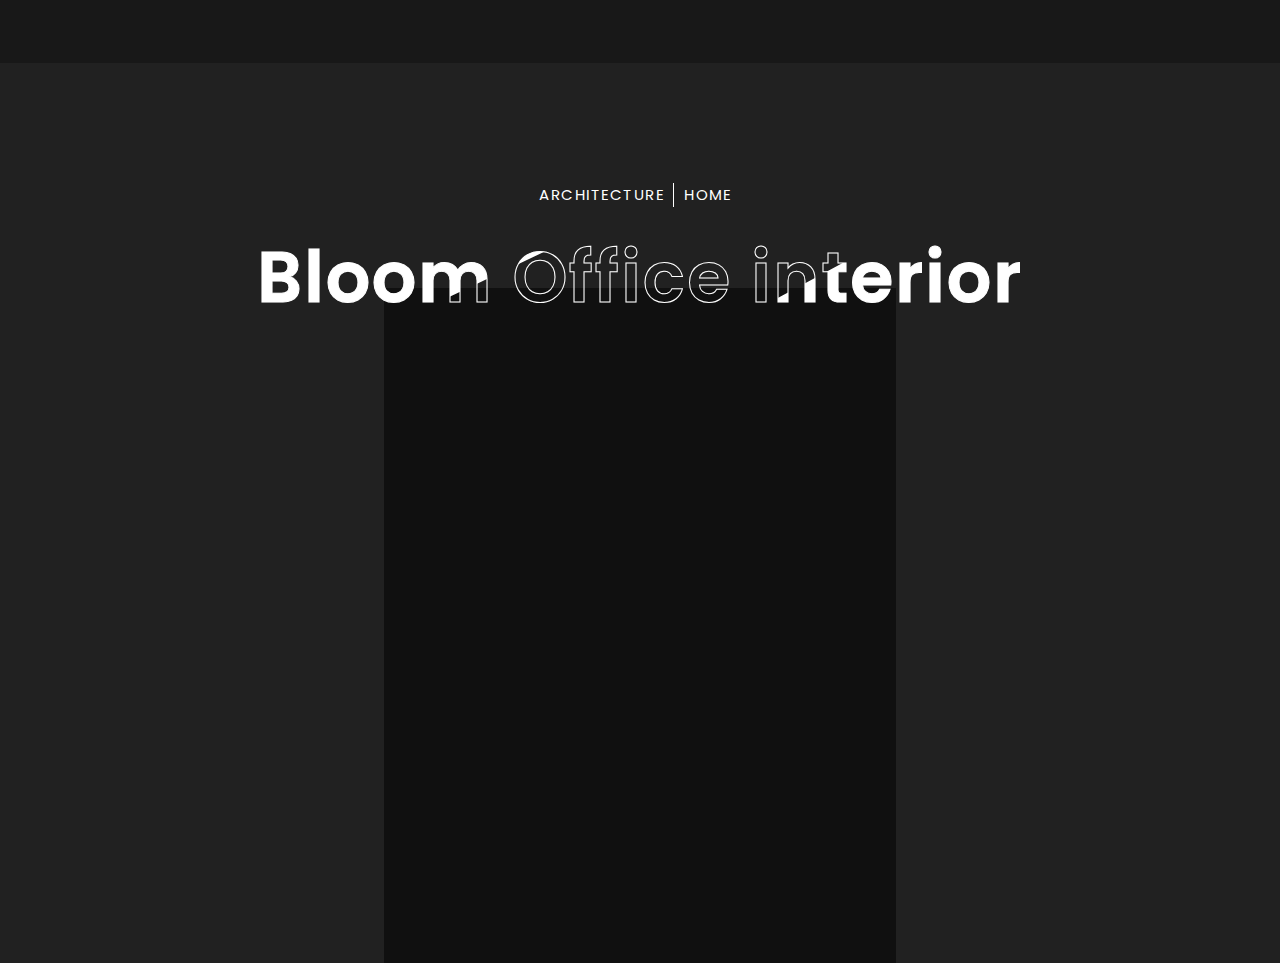
<file: project.html>
<!DOCTYPE html>
<html lang="en-US">

<head>
    <!-- Required meta tags -->
    <meta charset="utf-8" />
    <meta name="viewport" content="width=device-width, initial-scale=1, shrink-to-fit=no" />
    <meta name="discrption" content="parallax one page" />
    <meta name="keyword"
        content="agency, business, corporate, creative, freelancer, interior, joomla template, K2 Blog, minimal, modern, multipurpose, personal, portfolio, responsive, simple" />

    <!--  Title -->
    <title>Woodstar Interior</title>

    <!-- Font Google -->
    <link rel="preload"
        href="https://fonts.googleapis.com/css2?family=Roboto:wght@400;500&family=Poppins:wght@300;400;500;600;700&display=swap"
        as="style" onload="this.onload=null;this.rel='stylesheet'">
    <noscript>
        <link
            href="https://fonts.googleapis.com/css2?family=Roboto:wght@400;500&family=Poppins:wght@300;400;500;600;700&display=swap"
            rel="stylesheet">
    </noscript>

    <link rel="shortcut icon" href="assets/img/favicon.ico" type="image/x-icon" />
    <link rel="icon" href="assets/img/favicon.ico" type="image/x-icon" />

    <!-- custom styles (optional) -->
    <link href="assets/css/plugins.css" rel="stylesheet" />
    <link rel="stylesheet" href="assets/css/style.css">
</head>

<body class="v-dark dsn-effect-scrolld sn-cursor-effect dsn-ajax">

    <!-- ========== Loading Page ========== -->
    <div class="preloader">
        <div class="dsnload p-absolute">
            <span class="dsnload__row">
                <span class="dsnload__img">
                    <img src="assets/img/logo.png" alt="">
                </span>
            </span>
            <span class="dsnload__row dsnload__row--sibling">
                <span class="dsnload__img">
                    <img src="assets/img/logo.png" alt="">
                </span>
            </span>
            <span class="dsnload__row dsnload__row--sibling">
                <span class="dsnload__img">
                    <img src="assets/img/logo.png" alt="">
                </span>
            </span>
            <span class="dsnload__row dsnload__row--sibling">
                <span class="dsnload__img">
                    <img src="assets/img/logo.png" alt="">
                </span>
            </span>
        </div>

        <div class="loading-circle">
            <p class="loading-count">
                <span class="percent" id="loadingNumber">0</span>
            </p>
        </div>

        <span class="loading-text text-uppercase mt-30">Loading ...</span>

    </div>
    <!-- ========== End Loading Page ========== -->

    <!-- ========== Menu ========== -->
    <div class="site-header dsn-load-animate dsn-container">
        <div class="extend-container d-flex w-100 align-items-baseline justify-content-between align-items-end">
            <div class="inner-header p-relative">
                <div class="main-logo">
                    <a href="index.html" data-dsn="parallax">
                        <img class="light-logo"
                            src="[data-uri]"
                            data-dsn-src="assets/img/logo.png" alt="" />
                        <img class="dark-logo"
                            src="[data-uri]"
                            data-dsn-src="assets/img/logo-dark.png" alt="" />
                    </a>
                </div>
            </div>
            <div class="menu-icon d-flex align-items-baseline">
                <div class="text-menu p-relative  font-heading text-transform-upper">
                    <div class="p-absolute text-button">Menu</div>
                    <div class="p-absolute text-open">Open</div>
                    <div class="p-absolute text-close">Close</div>
                </div>
                <div class="icon-m" data-dsn="parallax" data-dsn-move="10">
                    <span class="menu-icon-line p-relative d-inline-block icon-top"></span>
                    <span class="menu-icon-line p-relative d-inline-block icon-center"></span>
                    <span class="menu-icon-line p-relative d-block icon-bottom"></span>
                </div>
            </div>
            <nav class="accent-menu dsn-container main-navigation p-absolute  w-100  d-flex align-items-baseline ">
                <div class="menu-cover-title">Menu</div>
                <ul class="extend-container p-relative d-flex flex-column justify-content-center h-100">

                    <li class="dsn-title-menu">
                        <a href="index.html" class="dsn-title-menu">

                            <span class="dsn-title-menu">Home</span>
                            
                        </a>


                       
                    </li>

                    <li>
                        <a href="about.html">

                            <span class="dsn-title-menu">About</span>
                            
                        </a>
                    </li>

                    <li class="dsn-title-menu">
                        <a href="work-2-col.html" class="dsn-title-menu">

                            <span class="dsn-title-menu">Portfolio</span>
                            
                        </a>


                        
                    </li>

                    <li>
                        <a href="contact.html" class="user-no-selection">

                            <span class="dsn-title-menu">Contact</span>
                            <span class="dsn-meta-menu">04</span>
                            <span class="dsn-bg-arrow"></span>
                        </a>
                    </li>
                </ul>
                <div class="container-content  p-absolute h-100 left-60 d-flex flex-column justify-content-center">
                    <div class="nav__info">
                        <div class="nav-content">
                            <p class="title-line">
                                Head Office</p>
                            <p>
                                Mira - Bhayandar<br> Mumbai 401105</p>
                        </div>
                        <div class="nav-content">
                            <p class="title-line">
                                Contact</p>
                            <p class="links over-hidden">
                                <a href="#" data-hover-text="9920852168" class="link-hover">9920852168</a>
                            </p>
                            <p class="links  over-hidden">
                                <a href="#" data-hover-text="info@dsngrid.com" class="link-hover">info@dsngrid.com</a>
                            </p>
                        </div>
                    </div>
                    <div class="nav-social nav-content">
                        <div class="nav-social-inner p-relative">
                            <p class="title-line">
                                Follow us</p>
                            <ul>
                                <li>
                                    <a href="https://www.instagram.com/woodstarinteriors/" target="_blank" rel="nofollow">Instagram.
                                        <div class="icon-circle"></div>
                                    </a>
                                </li>
                                

                            </ul>
                        </div>
                    </div>
                </div>
            </nav>
        </div>
    </div>
    <!-- ========== End Menu ========== -->


    <main class="main-root">
        <div id="dsn-scrollbar">
            <header class="header-project p-relative h-100-v over-hidden dsn-header-animation v-dark-head ">
                <div data-dsn-ajax="img"
                    class="p-absolute dsn-hero-parallax-img transform-3d w-100 h-100 bg-container over-hidden"
                    data-overlay="5">
                    <img class="cover-bg-img "
                        src="[data-uri]"
                        data-dsn-src="assets/img/project/project1/1-sm.jpg"
                        data-dsn-srcset="assets/img/project/project1/1.jpg 1800w,assets/img/project/project1/1-sm.jpg 768w"
                        alt="">
                </div>

                <div
                    class="container d-flex align-items-end h-100 p-relative dsn-z-index-2 pb-80 dsn-hero-parallax-title">
                    <div class="content p-relative ">
                        <div class="intro-project w-100" data-dsn-y="200">
                            <div class="intro-title">
                                <div class="metas d-inline-block mb-25">
                                    <span>house</span><span>Architecture</span>
                                </div>

                                <h1 class="title p-relative line-before line-after" data-dsn-ajax="title">
                                    Luxury Bunglow 01
                                </h1>

                            </div>

                        </div>

                    </div>


                </div>

            </header>

            <div class="wrapper">
                <div class="info-project pt-60 pb-60 background-section">
                    <div class="container">
                        <div class="d-grid grid-md-4 grid-sm-2">
                            <div class="item">
                                <h4 class="sm-title-block text-transform-upper mb-10">Role</h4>
                                <p>BRANDING</p>
                            </div>

                            <div class="item">
                                <h4 class="sm-title-block text-transform-upper mb-10">Services</h4>
                                <p>INTERIOR DESIGN</p>
                            </div>

                            <div class="item">
                                <h4 class="sm-title-block text-transform-upper mb-10">Client</h4>
                                <p>design grid</p>
                            </div>

                            <div class="item">
                                <h4 class="sm-title-block text-transform-upper mb-10">TIMINGS</h4>
                                <p>37 days</p>
                            </div>
                        </div>
                    </div>
                </div>

                <div class="about-project border-bottom section-padding">
                    <div class="container">
                        <div class="d-grid grid-half-1 grid-md-1">
                            <div class="box-img">
                                <img src="assets/img/project/project1/1.png" alt="">
                            </div>

                            <div class="box-text">
                                <div class="mb-30 p-relative">
                                    <h5 class="sub-heading mb-15 pb-15">awesome partner</h5>
                                    <h2 class="section-title text-uppercase">Design Brief</h2>
                                </div>

                                <p class="sm-title-block">Whether you are a company or an institution with a large
                                    portfolio of properties, Castell Management designs a set of solutions to meet your
                                    needs and investment objectives.</p>
                                <a href="#" class="text-link mt-20 d-flex align-item-center">
                                    <span class="text text-uppercase d-flex align-item-center">Viset site</span>
                                    <span class="icon d-flex align-item-center justify-content-center">
                                        <svg version="1.1" xmlns="http://www.w3.org/2000/svg"
                                            xmlns:xlink="http://www.w3.org/1999/xlink" x="0px" y="0px"
                                            viewBox="0 0 512.002 512.002"
                                            style="enable-background:new 0 0 512.002 512.002;" xml:space="preserve">
                                            <g>
                                                <g>
                                                    <path d="M388.425,241.951L151.609,5.79c-7.759-7.733-20.321-7.72-28.067,0.04c-7.74,7.759-7.72,20.328,0.04,28.067l222.72,222.105
                L123.574,478.106c-7.759,7.74-7.779,20.301-0.04,28.061c3.883,3.89,8.97,5.835,14.057,5.835c5.074,0,10.141-1.932,14.017-5.795
                l236.817-236.155c3.737-3.718,5.834-8.778,5.834-14.05S392.156,245.676,388.425,241.951z"></path>
                                                </g>
                                            </g>
                                        </svg>
                                    </span>
                                </a>
                            </div>
                        </div>
                    </div>
                </div>

                <div class="container-fluid">
                    <div class="img-box-small dsn-parallax-full parallax-responsive" data-dsn-grid="move-up">
                        <img src="[data-uri]"
                            data-dsn-src="assets/img/project/project1/3-sm.jpg"
                            data-dsn-srcset="assets/img/project/project1/3.jpg 1800w, assets/img/project/project1/3-sm.jpg 768w"
                            alt="">
                        <div class="cap">
                            <span>Web Design</span>
                        </div>
                    </div>
                </div>

                <section class="description-project section-margin">
                    <div class="container">
                        <div class="mb-70 p-relative">
                            <h5 class="sub-heading mb-15 pb-15">Commercial</h5>
                            <h2 class="section-title text-uppercase mb-30">Real Estate Lending</h2>
                            <p class="max-w570">Our dedicated and deeply experienced banking team offers speed and
                                certainty of closure so you can put your business on the path for success. Real estate
                                developers, owners and investors gain greater flexibility with financing specialized for
                                all project stages.</p>
                        </div>

                        <div class="row">
                            <div class="col-lg-7 offset-lg-5 col-md-9 offset-md-3">
                                <div class="description-inner">
                                    <div class="item">
                                        <span class="number">01</span>
                                        <div class="">
                                            <h4 class="title-block mb-20">Interim Bridge Financing</h4>
                                            <p class="max-w570">Our clients turn to us for short-term financing
                                                solutions to meet their immediate capital requirements so they can move
                                                projects forward until permanent financing or the next stage of funding
                                                is obtained.</p>
                                        </div>
                                    </div>

                                    <div class="item">
                                        <span class="number">02</span>
                                        <div class="">
                                            <h4 class="title-block mb-20">Permanent Financing</h4>
                                            <p class="max-w570">Our clients turn to us for short-term financing
                                                solutions to meet their immediate capital requirements so they can move
                                                projects forward until permanent financing or the next stage of funding
                                                is obtained.</p>
                                        </div>
                                    </div>

                                    <div class="item">
                                        <span class="number">03</span>
                                        <div class="">
                                            <h4 class="title-block mb-20">Permanent Financing</h4>
                                            <p class="max-w570">Our clients turn to us for short-term financing
                                                solutions to meet their immediate capital requirements so they can move
                                                projects forward until permanent financing or the next stage of funding
                                                is obtained.</p>
                                        </div>
                                    </div>
                                </div>
                            </div>
                        </div>
                    </div>
                </section>

                <!-- ========== Section slider ========== -->
                <div class="p-relative mb-section dsn-container dsn-swiper"
                    data-dsn-option='{"slidesPerView":"1.2","centeredSlides":false , "spaceBetween":60  }'>
                    <div class="swiper-container p-relative w-100 ">

                        <div class="swiper-wrapper">
                            <div class="swiper-slide over-hidden">
                                <img class="cover-bg-img  image-bg" data-swiper-parallax="20%"
                                    src="[data-uri]"
                                    data-dsn-src="assets/img/project/project1/4-sm.jpg"
                                    data-dsn-srcset="assets/img/project/project1/4.jpg 1800w,assets/img/project/project1/4-sm.jpg 768w"
                                    alt="">
                            </div>

                            <div class="swiper-slide over-hidden">
                                <img class="cover-bg-img has-top-bottom image-bg" data-swiper-parallax="20%"
                                    src="[data-uri]"
                                    data-dsn-src="assets/img/project/project1/5-sm.jpg"
                                    data-dsn-srcset="assets/img/project/project1/5.jpg 1800w,assets/img/project/project1/5-sm.jpg 768w"
                                    alt="">
                            </div>

                            <div class="swiper-slide over-hidden">
                                <img class="cover-bg-img has-top-bottom image-bg" data-swiper-parallax="20%"
                                    src="[data-uri]"
                                    data-dsn-src="assets/img/project/project1/6-sm.jpg"
                                    data-dsn-srcset="assets/img/project/project1/6.jpg 1800w,assets/img/project/project1/6-sm.jpg 768w"
                                    alt="">
                            </div>

                        </div>
                        <div class="dsn-pagination mt-30  d-flex justify-content-between">
                            <div class="swiper-next">
                                <div class="next-container">
                                    <div class="container-inner">
                                        <div class="triangle"></div>
                                        <svg class="circle" xmlns="http://www.w3.org/2000/svg" width="24" height="24"
                                            viewBox="0 0 24 24">
                                            <g class="circle-wrap" fill="none" stroke-width="1" stroke-linejoin="round"
                                                stroke-miterlimit="10">
                                                <circle cx="12" cy="12" r="10.5"></circle>
                                            </g>
                                        </svg>
                                    </div>
                                </div>
                            </div>
                            <div class="swiper-pagination"></div>
                            <div class="swiper-prev">
                                <div class="prev-container">
                                    <div class="container-inner">
                                        <div class="triangle"></div>
                                        <svg class="circle" xmlns="http://www.w3.org/2000/svg" viewBox="0 0 24 24">
                                            <g class="circle-wrap" fill="none" stroke-width="1" stroke-linejoin="round"
                                                stroke-miterlimit="10">
                                                <circle cx="12" cy="12" r="10.5"></circle>
                                            </g>
                                        </svg>
                                    </div>
                                </div>
                            </div>
                        </div>
                    </div>
                </div>
                <!-- ========== Section slider ========== -->

                <div class="next-project section-padding p-relative v-dark-head background-section">
                    <div data-dsn-ajax="img"
                        class="p-absolute dsn-hero-parallax-img transform-3d bg-container over-hidden "
                        data-overlay="5">
                        <img class="cover-bg-img "
                            src="[data-uri]"
                            data-dsn-src="assets/img/project/project2/1-sm.jpg"
                            data-dsn-srcset="assets/img/project/project2/1.jpg 1800w,assets/img/project/project2/1-sm.jpg 768w"
                            alt="">
                    </div>


                    <div class="dsn-container dsn-z-index-2 p-relative h-100">
                        <div class=" p-relative h-100 d-flex flex-column">
                            <div class="intro-project w-100 h">
                                <div class="intro-title text-center">
                                    <div class="metas d-inline-block mb-25 ml-auto mr-auto ">
                                        <span>Architecture</span><span>Home</span>
                                    </div>


                                    <div class="hero-title">
                                        <a href="project-2.html" class="d-inline-block effect-ajax"
                                            data-dsn-ajax="next">
                                            <h5 class="title">Bloom Office
                                                interior </h5>
                                            <h2 class="title title-fill">Bloom Office
                                                interior</h2>
                                        </a>

                                    </div>


                                </div>
                            </div>
                        </div>

                    </div>
                </div>
            </div>


        </div>
    </main>

    <!-- ========== Cursor Page ========== -->
    <div class="cursor">

        <div class="cursor-helper">
            <span class="cursor-drag">Drag</span>
            <span class="cursor-view">View</span>
            <span class="cursor-open"><i class="fas fa-plus"></i></span>
            <span class="cursor-close">Close</span>
            <span class="cursor-play">play</span>
            <span class="cursor-next"><i class="fas fa-chevron-right"></i></span>
            <span class="cursor-prev"><i class="fas fa-chevron-left"></i></span>
        </div>

    </div>
    <!-- ========== End Cursor Page ========== -->


    <!-- ========== Scroll Right Page To Top Page ========== -->
    <div class="scroll-to-top">
        <img src="assets/img/scroll_top.svg" alt="">
        <div class="box-number v-middle">
            <span>0%</span>
        </div>
    </div>
    <!-- ========== End Scroll Right Page To Top Page ========== -->

    
    <!-- Optional JavaScript -->
    <script src="assets/js/jquery-3.1.1.min.js"></script>
    <script src="assets/js/plugins.min.js"></script>
    <script src="assets/js/dsn-grid.js"></script>
    <script src="assets/js/custom.js"></script>

</body>

</html>
</file>
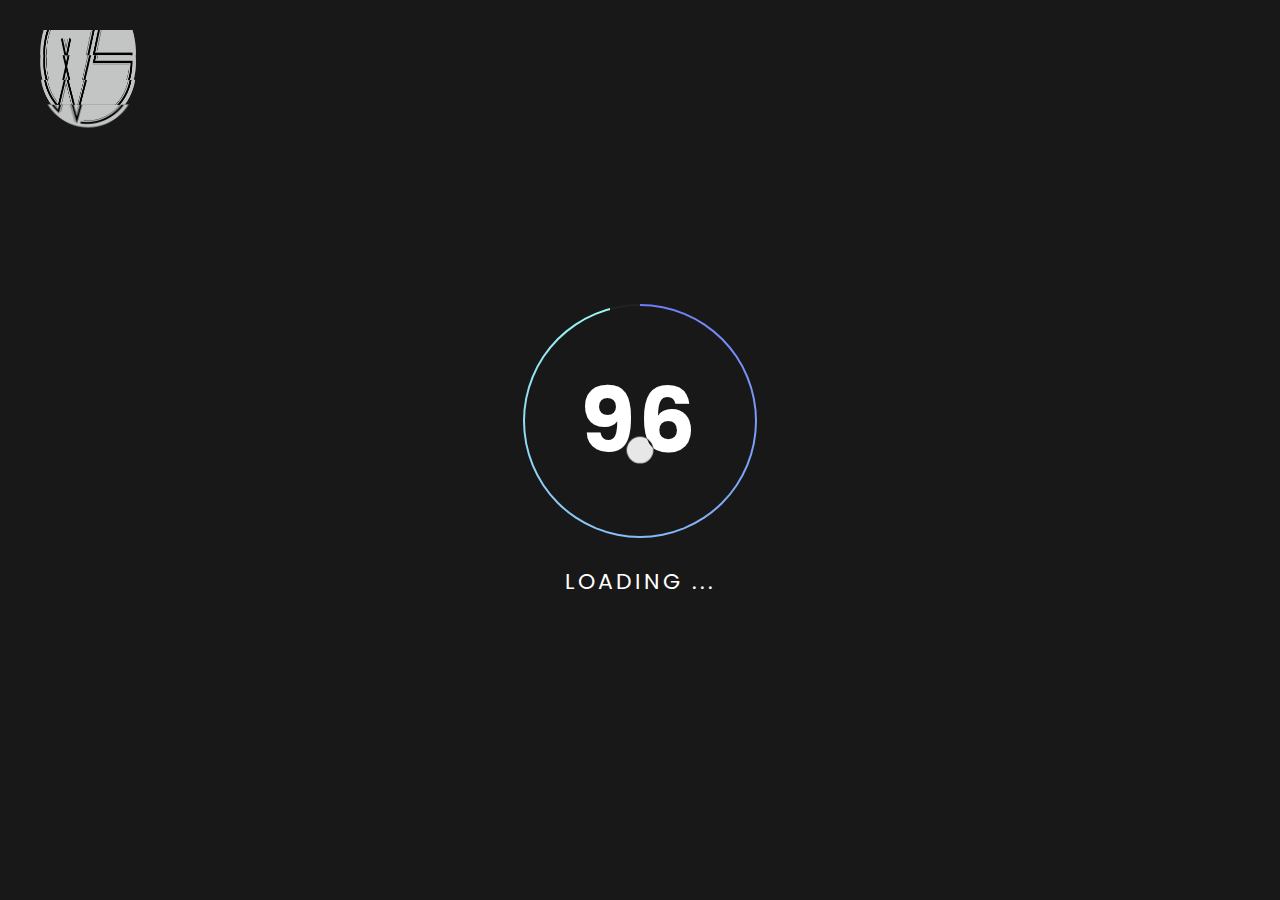
<file: work-2-col.html>
<!DOCTYPE html>
<html lang="en-US">

<head>
    <!-- Required meta tags -->
    <meta charset="utf-8" />
    <meta name="viewport" content="width=device-width, initial-scale=1, shrink-to-fit=no" />
    <meta name="discrption" content="parallax one page" />
    <meta name="keyword"
        content="agency, business, corporate, creative, freelancer, interior, joomla template, K2 Blog, minimal, modern, multipurpose, personal, portfolio, responsive, simple" />

    <!--  Title -->
    <title>Woodstar Interior</title>

    <!-- Font Google -->
    <link rel="preload"
        href="https://fonts.googleapis.com/css2?family=Roboto:wght@400;500&family=Poppins:wght@300;400;500;600;700&display=swap"
        as="style" onload="this.onload=null;this.rel='stylesheet'">
    <noscript>
        <link
            href="https://fonts.googleapis.com/css2?family=Roboto:wght@400;500&family=Poppins:wght@300;400;500;600;700&display=swap"
            rel="stylesheet">
    </noscript>

    <link rel="shortcut icon" href="assets/img/favicon.ico" type="image/x-icon" />
    <link rel="icon" href="assets/img/favicon.ico" type="image/x-icon" />

    <!-- custom styles (optional) -->
    <link href="assets/css/plugins.css" rel="stylesheet" />
    <link rel="stylesheet" href="assets/css/style.css">
</head>

<body class="v-dark dsn-effect-scroll dsn-cursor-effect dsn-ajax classic-menu ">

    <!-- ========== Loading Page ========== -->
    <div class="preloader">
        <div class="dsnload p-absolute">
            <span class="dsnload__row">
                <span class="dsnload__img">
                    <img src="assets/img/logo.png" alt="">
                </span>
            </span>
            <span class="dsnload__row dsnload__row--sibling">
                <span class="dsnload__img">
                    <img src="assets/img/logo.png" alt="">
                </span>
            </span>
            <span class="dsnload__row dsnload__row--sibling">
                <span class="dsnload__img">
                    <img src="assets/img/logo.png" alt="">
                </span>
            </span>
            <span class="dsnload__row dsnload__row--sibling">
                <span class="dsnload__img">
                    <img src="assets/img/logo.png" alt="">
                </span>
            </span>
        </div>

        <div class="loading-circle">
            <p class="loading-count">
                <span class="percent" id="loadingNumber">0</span>
            </p>
        </div>

        <span class="loading-text text-uppercase mt-30">Loading ...</span>

    </div>
    <!-- ========== End Loading Page ========== -->

    <!-- ========== Menu ========== -->
    <div class="site-header dsn-load-animate dsn-container">
        <div class="extend-container d-flex w-100 align-items-baseline justify-content-between align-items-end">
            <div class="inner-header p-relative">
                <div class="main-logo">
                    <a href="index.html" data-dsn="parallax">
                        <img class="light-logo"
                            src="[data-uri]"
                            data-dsn-src="assets/img/logo.png" alt="" />
                        <img class="dark-logo"
                            src="[data-uri]"
                            data-dsn-src="assets/img/logo-dark.png" alt="" />
                    </a>
                </div>
            </div>
            <div class="menu-icon d-flex align-items-baseline">
                <div class="text-menu p-relative  font-heading text-transform-upper">
                    <div class="p-absolute text-button">Menu</div>
                    <div class="p-absolute text-open">Open</div>
                    <div class="p-absolute text-close">Close</div>
                </div>
                <div class="icon-m" data-dsn="parallax" data-dsn-move="10">
                    <span class="menu-icon-line p-relative d-inline-block icon-top"></span>
                    <span class="menu-icon-line p-relative d-inline-block icon-center"></span>
                    <span class="menu-icon-line p-relative d-block icon-bottom"></span>
                </div>
            </div>
            <nav class="accent-menu dsn-container main-navigation p-absolute  w-100  d-flex align-items-baseline ">
                <div class="menu-cover-title">Menu</div>
                <ul class="extend-container p-relative d-flex flex-column justify-content-center h-100">

                    <li class="dsn-title-menu">
                        <a href="index.html" class="dsn-title-menu">

                            <span class="dsn-title-menu">Home</span>
                            
                        </a>


                       
                    </li>

                    <li>
                        <a href="about.html">

                            <span class="dsn-title-menu">About</span>
                            
                        </a>
                    </li>

                    <li class="dsn-title-menu">
                        <a href="work-2-col.html" class="dsn-title-menu">

                            <span class="dsn-title-menu">Portfolio</span>
                            
                        </a>


                        
                    </li>

                    <li>
                        <a href="contact.html" class="user-no-selection">

                            <span class="dsn-title-menu">Contact</span>
                            <span class="dsn-meta-menu">04</span>
                            <span class="dsn-bg-arrow"></span>
                        </a>
                    </li>
                </ul>
                <div class="container-content  p-absolute h-100 left-60 d-flex flex-column justify-content-center">
                    <div class="nav__info">
                        <div class="nav-content">
                            <p class="title-line">
                                Head Office</p>
                            <p>
                                Mira - Bhayandar<br> Mumbai 401105</p>
                        </div>
                        <div class="nav-content">
                            <p class="title-line">
                                Contact</p>
                            <p class="links over-hidden">
                                <a href="#" data-hover-text="9920852168" class="link-hover">9920852168</a>
                            </p>
                            <p class="links  over-hidden">
                                <a href="#" data-hover-text="info@dsngrid.com" class="link-hover">info@dsngrid.com</a>
                            </p>
                        </div>
                    </div>
                    <div class="nav-social nav-content">
                        <div class="nav-social-inner p-relative">
                            <p class="title-line">
                                Follow us</p>
                            <ul>
                                <li>
                                    <a href="https://www.instagram.com/woodstarinteriors/" target="_blank" rel="nofollow">Instagram.
                                        <div class="icon-circle"></div>
                                    </a>
                                </li>
                                

                            </ul>
                        </div>
                    </div>
                </div>
            </nav>
        </div>
    </div>
    <!-- ========== End Menu ========== -->


    <main class="main-root">
        <div id="dsn-scrollbar">
            <!-- ========== Header Normal ========== -->
            <header
                class="header-page over-hidden p-relative header-padding-top header-padding-bottom dsn-header-animation">
                <div class="bg-circle-dotted"></div>
                <div class="container">
                    <div class="content-hero p-relative d-flex flex-column h-100 dsn-hero-parallax-fill">
                        <p class="subtitle p-relative line-shap  line-shap-after">
                            <span class="pl-10 pr-10 background-section dsn-load-animate heading-color">Client
                                Works</span>
                        </p>

                        <div class="hero-title mt-30 dsn-load-animate text-transform-upper ">
                            <div class="d-inline-block">
                                <h1 class="title" data-dsn-ajax="title">OUR <br>
                                    PROJECTS PORTFOLIO</h1>
                                <h5 class="title title-fill ">OUR <br>
                                    PROJECTS PORTFOLIO</h5>
                            </div>

                        </div>

                    </div>
                </div>
            </header>
            <!-- ========== End Header Normal ========== -->


            <div class="wrapper">
                <section
                    class="work-inners work-gallery our-work section-margin p-relative zoom-gallery not-filter dsn-filter">
                    <div class="container">
                        

                        <div class="w-100 dsn-item-filter dsn-isotope dsn-masonry d-grid grid-md-2"
                            data-dsn-item=".work-item" data-dsn-isotope='{"space": 30 }'>

                            <a href="project.html" class="work-item induction p-10 border effect-ajax">
                                <div class="img-next-box before-z-index w-100 h-v-60 over-hidden">
                                    <img class="cover-bg-img box-shadow" src="assets/img/project/project1/1.jpg" alt="">
                                </div>
                                <div class="item-info p-relative w-100 d-flex align-items-end p-25 z-index-1 v-dark-head">
                                    <div class="d-flex align-items-center">
                                        <div class="text">
                                            <div class="metas mb-10">
                                                <span>house</span><span>Architecture</span>
                                            </div>
                                            <h4 class="sm-title-block sec-title text-uppercase">Luxury Bunglow 01</h4>
                                        </div>

                                    </div>
                                </div>
                            </a>

                            <a href="project-2.html" class="work-item induction p-10 border effect-ajax">
                                <div class="img-next-box before-z-index w-100 h-v-60 over-hidden">
                                    <img class="cover-bg-img box-shadow" src="assets/img/project/project2/1.jpg" alt="">
                                </div>
                                <div class="item-info p-relative w-100 d-flex align-items-end p-25 z-index-1 v-dark-head">
                                    <div class="d-flex align-items-center">
                                        <div class="text">
                                            <div class="metas mb-10">
                                                <span>Architecture</span><span>Home</span>
                                            </div>
                                            <h4 class="sm-title-block sec-title text-uppercase">Bloom Office interior
                                            </h4>
                                        </div>

                                    </div>
                                </div>
                            </a>

                            <a href="project-3.html" class="work-item induction p-10 border effect-ajax">
                                <div class="img-next-box before-z-index w-100 h-v-60 over-hidden">
                                    <img class="cover-bg-img box-shadow" src="assets/img/project/project3/1.jpg" alt="">
                                </div>
                                <div class="item-info p-relative w-100 d-flex align-items-end p-25 z-index-1 v-dark-head">
                                    <div class="d-flex align-items-center">
                                        <div class="text">
                                            <div class="metas mb-10">
                                                <span>Architecture</span><span>kitchen</span>
                                            </div>
                                            <h4 class="sm-title-block sec-title text-uppercase">Central Park</h4>
                                        </div>

                                    </div>
                                </div>
                            </a>

                            <a href="project-4.html" class="work-item induction p-10 border effect-ajax">
                                <div class="img-next-box before-z-index w-100 h-v-60 over-hidden">
                                    <img class="cover-bg-img box-shadow" src="assets/img/project/project4/1.jpg" alt="">
                                </div>
                                <div class="item-info p-relative w-100 d-flex align-items-end p-25 z-index-1 v-dark-head">
                                    <div class="d-flex align-items-center">
                                        <div class="text">
                                            <div class="metas mb-10">
                                                <span>living</span><span>Architecture</span>
                                            </div>
                                            <h4 class="sm-title-block sec-title text-uppercase">Luxury Bunglow 01</h4>
                                        </div>

                                    </div>
                                </div>
                            </a>

                            <a href="project-5.html" class="work-item induction p-10 border effect-ajax">
                                <div class="img-next-box before-z-index w-100 h-v-60 over-hidden">
                                    <img class="cover-bg-img box-shadow" src="assets/img/project/project5/1.jpg" alt="">
                                </div>
                                <div class="item-info p-relative w-100 d-flex align-items-end p-25 z-index-1 v-dark-head">
                                    <div class="d-flex align-items-center">
                                        <div class="text">
                                            <div class="metas mb-10">
                                                <span>living</span><span>Architecture</span>
                                            </div>
                                            <h4 class="sm-title-block sec-title text-uppercase">Living room design</h4>
                                        </div>

                                    </div>
                                </div>
                            </a>

                            <a href="project.html" class="work-item induction p-10 border effect-ajax">
                                <div class="img-next-box before-z-index w-100 h-v-60 over-hidden">
                                    <img class="cover-bg-img box-shadow" src="assets/img/project/project1/6.jpg" alt="">
                                </div>
                                <div class="item-info p-relative w-100 d-flex align-items-end p-25 z-index-1 v-dark-head">
                                    <div class="d-flex align-items-center">
                                        <div class="text">
                                            <div class="metas mb-10">
                                                <span>house</span><span>Architecture</span>
                                            </div>
                                            <h4 class="sm-title-block sec-title text-uppercase">Luxury Bunglow 01</h4>
                                        </div>

                                    </div>
                                </div>
                            </a>

                        </div>
                    </div>
                </section>
            </div>

            <footer class="footer background-section pb-0 p-footer overflow-hidden">
                <div class="container">
                    <div class="fill-right-container background-main">
                        <div class="row">
                            <div class="col-md-2 footer-block-item">
                                <div class="footer-block block-logo">
                                    <a href="" class="logo-footer m-auto">
                                        <img src="assets/img/logo.png" alt="" class="logo-dark cover-bg-img">
                                        <img src="assets/img/logo-dark.png" alt="" class="logo-light cover-bg-img">
                                    </a>
                                </div>
                            </div>

                            <div class="col-md-3 footer-block-item">
                                <div class="footer-block">
                                    <p class="subtitle p-relative line-shap  line-shap-after mb-20">
                                        <span
                                            class="pl-10 pr-10 background-section heading-color text-uppercase">ADDRESS</span>
                                    </p>
                                    <p>Bhayandar  <br>
                                        Mumbai - 401105</p>
                                </div>
                            </div>

                            <div class="col-md-3 footer-block-item">
                                <div class="footer-block col-menu">
                                    <p class="subtitle p-relative line-shap  line-shap-after mb-20">
                                        <span
                                            class="pl-10 pr-10 background-section heading-color text-uppercase">NAVIGATION</span>
                                    </p>

                                    <ul>
                                        <li><a href="#">Portfolio</a>
                                        </li>
                                        <li><a href="#">About</a></li>
                                        <li><a href="#">News</a></li>
                                        <li><a href="#">Contact</a></li>
                                    </ul>
                                </div>
                            </div>

                            <div class="col-md-4 footer-block-item">
                                <div class="footer-block soical-block">
                                    <ul class="socials">
                                        <li>
                                            <a href="https://www.instagram.com/woodstarinteriors/" target="#">
                                                <i class="fab fa-instagram"></i>
                                                <span>instagram</span>
                                            </a>
                                        </li>
                                       
                                    </ul>
                                </div>
                            </div>
                        </div>

                        <div class="footer-credits  border-top pt-30 mt-30">
                            <div class="block">
                                <p class="copyright">© 2021 woodstar interior. <a href="https://www.vitorscape.com/" target="_blank"> All Rights Reserved.</a>
                                </p>
                            </div>
                        </div>
                    </div>

                </div>
            </footer>
        </div>
    </main>


    <!-- ========== Cursor Page ========== -->
    <div class="cursor">

        <div class="cursor-helper">
            <span class="cursor-drag">Drag</span>
            <span class="cursor-view">View</span>
            <span class="cursor-open"><i class="fas fa-plus"></i></span>
            <span class="cursor-close">Close</span>
            <span class="cursor-play">play</span>
            <span class="cursor-next"><i class="fas fa-chevron-right"></i></span>
            <span class="cursor-prev"><i class="fas fa-chevron-left"></i></span>
        </div>

    </div>
    <!-- ========== End Cursor Page ========== -->


    <!-- ========== Scroll Right Page To Top Page ========== -->
    <div class="scroll-to-top">
        <img src="assets/img/scroll_top.svg" alt="">
        <div class="box-number v-middle">
            <span>0%</span>
        </div>
    </div>
    <!-- ========== End Scroll Right Page To Top Page ========== -->


    <!-- Optional JavaScript -->
    <script src="assets/js/jquery-3.1.1.min.js"></script>
    <script src="assets/js/plugins.min.js"></script>
    <script src="assets/js/dsn-grid.js"></script>
    <script src="assets/js/custom.js"></script>
</body>

</html>
</file>
<file: assets/css/plugins.css>
/*-----------------------------------------------------------------------------------

	Template Name: 
	Template URI: 
	Description: 
	Author: design_grid
	Author URI:
	Version: 1.0

-----------------------------------------------------------------------------------*/

/* ----------------------------------------------------------------
			[ All Css Plugins & Helper Classes File ]
-----------------------------------------------------------------*/

/* == bootstrap == */
@import url("plugins/bootstrap-grid.min.css");

/* == fontawesome == */
@import url("plugins/fontawesome-all.min.css");


/* == Swiper == */
@import url("plugins/swiper.min.css");


/* == justifiedGallery == */
@import url("plugins/justifiedGallery.min.css");

/* == magnific popup == */
@import url("plugins/magnific-popup.min.css");

/* == magnific popup == */
@import url("plugins/youtubepopup.min.css");

/* == Helper Class == */
@import url("global.min.css");

/* == twentytwenty == */
@import url("plugins/twentytwenty.min.css");
</file>
<file: assets/css/style.css>
@charset "UTF-8";
/*-----------------------------------------------------------

  Template Name: Droow - Ajax Portfolio Showcase HTML Template
  Template URI: http://theme.dsngrid.com/droow
  Description: Droow Ajax Portfolio Showcase HTML Template
  Author: design_grid
  Author URI: https://themeforest.net/user/design_grid
  Version: 1.0.0

-------------------------------------------------------------*/
/*-----------------------------------------------------------

    1.  Variables
    2.  Mixins
      - Mixins Master
      - Utilities
    3.  Normalize
    4.  Helpers
    5. Typography
      - Copy
	  - Headings
	6. Core
    7. Navigation
      - Links
      - Menus
	  - Next & Previous
    8. Content
      - pages
      - Comments
      - Archives
      - Footer
    9.Forms
      - Button
      - Fields
    10.Blocks
    11.Media
      - captions
    12.Version Light

-------------------------------------------------------------*/
:root, :root .v-light, :root .v-light-head {
  --bg-color: #f9f9f9;
  --assistant-color: #efefef;
  --theme-color: #b19777;
  --font-color: #0009;
  --heading-color: #000;
  --border-color: #2828281a;
  --smooth-color: #141414;
  --reverse-color: #141414;
  --reverse-heading-color: #fff;
  --bg-btn: #f6fafd;
  --bg-btn-assistant: #e5eaeacc;
}

@media only screen and (max-width: 768px) {
  body .v-light-head-mobile-sm {
    --bg-color: #f9f9f9;
    --assistant-color: #efefef;
    --theme-color: #b19777;
    --font-color: #0009;
    --heading-color: #000;
    --border-color: #2828281a;
    --smooth-color: #141414;
    --reverse-color: #141414;
    --reverse-heading-color: #fff;
    --bg-btn: #f6fafd;
    --bg-btn-assistant: #e5eaeacc;
  }
}
:root .v-dark, :root .v-dark-head {
  --bg-color: #181818;
  --assistant-color: #212121;
  --theme-color: #b19777;
  --font-color: rgba(255, 255, 255, 0.69);
  --heading-color: #fff;
  --border-color: #ffffff1a;
  --smooth-color: #f9f9f9;
  --reverse-color: #f9f9f9;
  --reverse-heading-color: #000;
  --bg-btn: #0a0909;
  --bg-btn-assistant: #101010;
}

:root .consulting-theme, :root .consulting-theme .v-dark, :root .consulting-theme .v-dark-head, :root .consulting-theme .v-light, :root .consulting-theme .v-light-head {
  --theme-color: #ccbd99;
}

@media only screen and (max-width: 991px) {
  .v-dark-head-mobile {
    --bg-color: #000;
    --assistant-color: #101010;
    --theme-color: #14bfb5;
    --font-color: #bbb;
    --heading-color: #fff;
    --border-color: rgba(255, 255, 255, 0.07);
    --smooth-color: #f9f9f9;
    --reverse-color: #f9f9f9;
    --reverse-heading-color: #000;
    color: var(--font-color);
  }
}
:root {
  --body-font: "Poppins", sans-serif;
  --heading-font: "Poppins", sans-serif;
  --font-code: Menlo, monaco, Consolas, Lucida Console, monospace;
  --font-pre: "Courier 10 Pitch", Courier, monospace;
  --font-size-base: 15px;
  --font-size-h1: 40px;
  --font-size-h2: 35px;
  --font-size-h3: 30px;
  --font-size-h4: 25px;
  --font-size-h5: 22px;
  --font-size-h6: 16px;
  --menu-size: 12px;
  --line-height-base: 1.3;
  --line-height-content: 1.6;
  --font-weight-heading: 600;
  --font-weight-body: 500;
  --margin-padding: 120px;
  --margin-padding-mobile: 80px;
  --box-padding: 80px;
  --box-padding-mobile: 50px;
  --smooth-width: 4px;
  --color-overlay: #000;
}

/* -------------------------------------------------------
                   Core
-------------------------------------------------------- */
html {
  font-size: var(--font-size-base);
}

body {
  line-height: var(--line-height-base);
  font-family: var(--body-font);
  font-weight: 400;
  margin: 0;
  text-rendering: optimizeLegibility;
  -webkit-transition: 100ms;
  -o-transition: 100ms;
  transition: 100ms;
  -webkit-transition-property: background-color, color;
  -o-transition-property: background-color, color;
  transition-property: background-color, color;
}

body, .main-root {
  background-color: var(--bg-color);
  color: var(--font-color);
}

.main-root {
  position: relative;
}

.before-line-sm, .before-line {
  position: relative;
}
.before-line-sm::before, .before-line::before {
  content: "";
  position: absolute;
  top: 50%;
  left: 0;
  width: 11px;
  height: 12px;
  -webkit-transform: translateY(-50%);
      -ms-transform: translateY(-50%);
          transform: translateY(-50%);
  background: var(--heading-color);
}

.before-line {
  padding-left: 30px;
}
.before-line::before {
  width: 11px;
  height: 1px;
}

.before-line-sm {
  padding-left: 25px;
}
.before-line-sm::before {
  width: 10px;
  height: 8px;
}

.line-bg-left, .line-bg-right {
  position: relative;
  z-index: 1;
}
.line-bg-left:before, .line-bg-left:after, .line-bg-right:before, .line-bg-right:after {
  top: 0;
  width: 100px;
  height: 100%;
  background-color: var(--assistant-color);
  z-index: -1;
  -webkit-transform: skew(-10deg);
      -ms-transform: skew(-10deg);
          transform: skew(-10deg);
}
.background-section .line-bg-left:before, .background-section .line-bg-left:after, .background-section .line-bg-right:before, .background-section .line-bg-right:after {
  background-color: var(--bg-color);
}
.line-bg-left.sub-heading:before, .line-bg-right.sub-heading:before {
  width: 60px;
}

.line-bg-left {
  padding-left: 20px;
}
.line-bg-left:before {
  left: 0;
  -webkit-transform-origin: bottom left;
      -ms-transform-origin: bottom left;
          transform-origin: bottom left;
}

.line-bg-right {
  padding-right: 15px;
}
.line-bg-right:after {
  right: 0;
  -webkit-transform-origin: bottom right;
      -ms-transform-origin: bottom right;
          transform-origin: bottom right;
}

.line-under:after, .line-bg-left:before, .line-bg-right:after, .line-under-left:before {
  content: "";
  position: absolute;
}

.bg-circle-dotted {
  position: absolute;
  left: 0;
  top: 0;
  width: 100%;
  height: 15vw;
  background-image: url(../img/circle-dotted.png);
  background-size: contain;
  opacity: 0.4;
  background-repeat: no-repeat;
}
.v-light .bg-circle-dotted {
  opacity: 0.04;
}
.bg-circle-dotted.bg-circle-dotted-right {
  left: auto;
  right: 0;
  top: auto;
  bottom: 0;
  -webkit-transform: rotate(180deg);
      -ms-transform: rotate(180deg);
          transform: rotate(180deg);
}

.line-shap:before, .line-shap:after {
  position: relative;
  display: inline-block;
  vertical-align: middle;
  width: 4vw;
  height: 1px;
  background: var(--border-color);
}
@media only screen and (max-width: 400px) {
  .line-shap:before, .line-shap:after {
    display: none;
  }
}
.line-shap:not(.line-shap-before):after {
  content: "";
  margin-left: 15px;
}
.line-shap:not(.line-shap-after):before {
  content: "";
  margin-right: 15px;
}

/**
    Body Style Line
 */
.main-content {
  position: relative;
  width: 100%;
}
@media only screen and (min-width: 992px) {
  body .main-content {
    padding-left: var(--body-style-space);
    padding-right: var(--body-style-space);
  }
}

@media only screen and (min-width: 992px) {
  body .full-width .dsn-container {
    padding-left: calc(var(--body-style-space) + 50px);
    padding-right: calc(var(--body-style-space) + 50px);
  }
}

@media only screen and (min-width: 992px) {
  body .line-border-style {
    position: fixed;
    top: 0;
    left: 0;
    pointer-events: none;
  }
  body .line-border-style:after, body .line-border-style:before {
    content: "";
    position: absolute;
    top: 0;
    height: 100%;
    width: 1px;
    background-color: var(--border-color);
    z-index: 100;
  }
  body .line-border-style:before {
    left: var(--body-style-space);
  }
  body .line-border-style:after {
    right: var(--body-style-space);
  }
}

/**
   End Body Style Line
 */
.wrapper {
  position: relative;
}

.content-inner {
  position: relative;
}

.cursor {
  position: fixed;
  top: 50%;
  left: 50%;
  width: 76px;
  height: 76px;
  z-index: 999999;
  pointer-events: none;
  border-radius: 50%;
  -webkit-transform-origin: left top;
      -ms-transform-origin: left top;
          transform-origin: left top;
  -webkit-transition: -webkit-transform 0.35s;
  transition: -webkit-transform 0.35s;
  -o-transition: transform 0.35s;
  transition: transform 0.35s;
  transition: transform 0.35s, -webkit-transform 0.35s;
  -webkit-transform: scale(0.35) translate(-50%, -50%);
      -ms-transform: scale(0.35) translate(-50%, -50%);
          transform: scale(0.35) translate(-50%, -50%);
  mix-blend-mode: exclusion;
  background-color: #fff;
}
.cursor.cursor-scale-full, .mfp-zoom-out-cur .cursor {
  -webkit-transform: scale(1.2) translate(-50%, -50%);
      -ms-transform: scale(1.2) translate(-50%, -50%);
          transform: scale(1.2) translate(-50%, -50%);
}
.cursor.cursor-scale-full span, .mfp-zoom-out-cur .cursor span {
  color: #000;
}
.cursor.cursor-scale-half {
  -webkit-transform: scale(0.85) translate(-50%, -50%);
      -ms-transform: scale(0.85) translate(-50%, -50%);
          transform: scale(0.85) translate(-50%, -50%);
  mix-blend-mode: unset;
  background-color: var(--bg-color);
}
.cursor.cursor-scale-half span {
  color: var(--heading-color);
}
.cursor.cursor-drag .cursor-next,
.cursor.cursor-drag .cursor-prev {
  position: absolute;
  top: 0;
  right: -25px;
}
.cursor.cursor-drag .cursor-prev {
  right: auto;
  left: -25px;
}
.cursor.cursor-drag.no-drag {
  mix-blend-mode: exclusion;
  color: #fff;
}
.cursor.cursor-drag.no-drag .cursor-next,
.cursor.cursor-drag.no-drag .cursor-prev,
.cursor.cursor-drag.no-drag .cursor-drag {
  display: none;
}
.cursor.cursor-drag.cursor-up-down .cursor-next,
.cursor.cursor-drag.cursor-up-down .cursor-prev {
  position: absolute;
  top: -50px;
  right: auto;
  left: 33px;
  -webkit-transform: rotate(-90deg);
      -ms-transform: rotate(-90deg);
          transform: rotate(-90deg);
}
.cursor.cursor-drag.cursor-up-down .cursor-prev {
  top: auto;
  bottom: -50px;
}
.cursor.cursor-drag.no-drag {
  mix-blend-mode: exclusion;
  background-color: #fff;
}
.cursor.cursor-drag.no-drag .cursor-next,
.cursor.cursor-drag.no-drag .cursor-prev,
.cursor.cursor-drag.no-drag .cursor-drag {
  display: none;
}
@media only screen and (max-width: 991px) {
  .cursor {
    display: none;
  }
}
.cursor .cursor-helper {
  position: absolute;
  border-radius: 50%;
  width: 100%;
  text-align: center;
}
.cursor .cursor-helper span {
  line-height: 76px;
  font-size: 12px;
  font-weight: bold;
  text-shadow: 20px 20px 20px #000;
  display: none;
}
.cursor.cursor-view span.cursor-view {
  mix-blend-mode: unset;
  display: block;
}
.cursor.cursor-close span.cursor-close {
  mix-blend-mode: unset;
  display: block;
}
.cursor.cursor-play span.cursor-play {
  mix-blend-mode: unset;
  display: block;
}
.cursor.cursor-open span.cursor-open {
  mix-blend-mode: unset;
  display: block;
}
.cursor.cursor-prev span.cursor-prev {
  mix-blend-mode: unset;
  display: block;
}
.cursor.cursor-next span.cursor-next {
  mix-blend-mode: unset;
  display: block;
}
.cursor.cursor-drag span.cursor-drag {
  mix-blend-mode: unset;
  display: block;
}
.dsn-ajax-effect:not(.dsn-cursor-effect) .cursor {
  left: auto;
  top: auto;
  right: 10px;
  bottom: 10px;
  -webkit-transform: scale(0.3) translate(-50%, -50%);
      -ms-transform: scale(0.3) translate(-50%, -50%);
          transform: scale(0.3) translate(-50%, -50%);
  mix-blend-mode: unset;
}
.dsn-ajax-effect .cursor {
  display: inherit !important;
  -webkit-transform: scale(0.3);
      -ms-transform: scale(0.3);
          transform: scale(0.3);
  mix-blend-mode: unset;
}
.dsn-ajax-effect .cursor:after {
  content: "";
  position: absolute;
  width: 100px;
  height: 109px;
  border-radius: 50%;
  left: -9px;
  top: -15px;
  border-top: 5px solid #fff;
  -webkit-animation-name: animate-load;
          animation-name: animate-load;
  -webkit-animation-duration: 1.5s;
          animation-duration: 1.5s;
  -webkit-animation-iteration-count: infinite;
          animation-iteration-count: infinite;
}
.cursor.no-scale {
  -webkit-transform: scale(0) translate(-50%, -50%);
      -ms-transform: scale(0) translate(-50%, -50%);
          transform: scale(0) translate(-50%, -50%);
}

@-webkit-keyframes animate-load {
  from {
    -webkit-transform: rotate(0deg);
            transform: rotate(0deg);
  }
  to {
    -webkit-transform: rotate(360deg);
            transform: rotate(360deg);
  }
}
@keyframes animate-load {
  from {
    -webkit-transform: rotate(0deg);
            transform: rotate(0deg);
  }
  to {
    -webkit-transform: rotate(360deg);
            transform: rotate(360deg);
  }
}
.half-bg-top {
  position: absolute;
  left: 0;
  top: 0;
  width: 100%;
}

.dsn-paginate-right-page {
  position: fixed;
  right: 20px;
  mix-blend-mode: exclusion;
  pointer-events: none;
  z-index: 100;
}
@media only screen and (min-width: 992px) {
  body .dsn-paginate-right-page {
    right: calc(var(--body-style-space) / 2);
  }
}
.dsn-paginate-right-page, .dsn-paginate-right-page .dsn-link-paginate:before {
  top: 50%;
  -webkit-transform: translateY(-50%);
      -ms-transform: translateY(-50%);
          transform: translateY(-50%);
}
.dsn-paginate-right-page .dsn-link-paginate {
  position: relative;
  -webkit-transform: translateX(100%);
      -ms-transform: translateX(100%);
          transform: translateX(100%);
  padding: 4px 25px;
  font-size: 13px;
  letter-spacing: 2px;
  pointer-events: auto;
  cursor: pointer;
  color: #000;
}
.dsn-paginate-right-page .dsn-link-paginate:not(:last-child) {
  margin-bottom: 10px;
}
.dsn-paginate-right-page .dsn-link-paginate:before {
  content: "";
  position: absolute;
  width: 1.5px;
  height: 100%;
  left: -0.5px;
  background-color: #fff;
  z-index: -1;
}
.dsn-paginate-right-page .dsn-link-paginate, .dsn-paginate-right-page .dsn-link-paginate:before {
  -webkit-transition: 0.5s;
  -o-transition: 0.5s;
  transition: 0.5s;
}
.dsn-paginate-right-page .dsn-link-paginate:hover {
  -webkit-transform: translateX(25px);
      -ms-transform: translateX(25px);
          transform: translateX(25px);
}
.dsn-paginate-right-page .dsn-link-paginate:hover:before {
  width: 100%;
}

input::-webkit-input-placeholder, textarea::-webkit-input-placeholder, .form-control::-webkit-input-placeholder, .form-box input::-webkit-input-placeholder, .form-box textarea::-webkit-input-placeholder {
  color: var(--heading-color);
}

input::-moz-placeholder, textarea::-moz-placeholder, .form-control::-moz-placeholder, .form-box input::-moz-placeholder, .form-box textarea::-moz-placeholder {
  color: var(--heading-color);
}

input:-ms-input-placeholder, textarea:-ms-input-placeholder, .form-control:-ms-input-placeholder, .form-box input:-ms-input-placeholder, .form-box textarea:-ms-input-placeholder {
  color: var(--heading-color);
}

input::-ms-input-placeholder, textarea::-ms-input-placeholder, .form-control::-ms-input-placeholder, .form-box input::-ms-input-placeholder, .form-box textarea::-ms-input-placeholder {
  color: var(--heading-color);
}

input::placeholder,
textarea::placeholder,
.form-control::placeholder,
.form-box input::placeholder,
.form-box textarea::placeholder {
  color: var(--heading-color);
}

input[type=search]::-webkit-search-decoration {
  display: none;
}

.main-btn {
  position: relative;
  border: 1px solid var(--heading-color);
  background-color: transparent;
  padding: 18px 45px 18px;
  margin-left: 15px;
}
.main-btn .text {
  font-size: 13px;
  font-weight: 400;
  text-transform: uppercase;
  letter-spacing: 2px;
  color: var(--heading-color);
  background-color: transparent;
}
.main-btn .line-btn {
  position: absolute;
}
.main-btn .line-btn.line-btn-top-left {
  top: 0;
  left: 0;
}
.main-btn .line-btn.line-btn-top-left::before {
  top: -1px;
  left: -11px;
  width: 10px;
  height: 1px;
}
.main-btn .line-btn.line-btn-top-left::after {
  top: -11px;
  left: -1px;
  width: 1px;
  height: 10px;
}
.main-btn .line-btn.line-btn-top-right {
  top: 0;
  right: 0;
}
.main-btn .line-btn.line-btn-top-right::before {
  top: -1px;
  right: -11px;
  width: 10px;
  height: 1px;
}
.main-btn .line-btn.line-btn-top-right::after {
  top: -11px;
  right: -1px;
  width: 1px;
  height: 10px;
}
.main-btn .line-btn.line-btn-bottom-right {
  bottom: 0;
  right: 0;
}
.main-btn .line-btn.line-btn-bottom-right::before {
  bottom: -1px;
  right: -11px;
  width: 10px;
  height: 1px;
}
.main-btn .line-btn.line-btn-bottom-right::after {
  bottom: -11px;
  right: -1px;
  width: 1px;
  height: 10px;
}
.main-btn .line-btn.line-btn-bottom-left {
  bottom: 0;
  left: 0;
}
.main-btn .line-btn.line-btn-bottom-left::before {
  bottom: -1px;
  left: -11px;
  width: 10px;
  height: 1px;
}
.main-btn .line-btn.line-btn-bottom-left::after {
  bottom: -11px;
  left: -1px;
  width: 1px;
  height: 10px;
}
.main-btn .line-btn::before, .main-btn .line-btn::after {
  content: "";
  position: absolute;
  background-color: var(--heading-color);
  -webkit-transition: 0.2s ease-out;
  -o-transition: 0.2s ease-out;
  transition: 0.2s ease-out;
  opacity: 0.4;
}
.main-btn:hover .line-btn::before, .main-btn:hover .line-btn::after {
  width: 0;
  height: 0;
}

.text-link {
  position: relative;
  color: var(--heading-color);
  -webkit-transition: all 2s cubic-bezier(0.165, 0.84, 0.44, 1);
  -o-transition: all 2s cubic-bezier(0.165, 0.84, 0.44, 1);
  transition: all 2s cubic-bezier(0.165, 0.84, 0.44, 1);
  font-weight: 500;
}
.text-link .icon {
  width: 35px;
  background-color: var(--bg-btn-assistant);
}
.text-link svg {
  position: relative;
  width: 14px;
  fill: var(--heading-color);
  margin-top: -2px;
  z-index: 2;
}
.text-link .text {
  background-color: var(--bg-btn);
  padding: 12px 18px;
  position: relative;
  font-size: 13px;
  line-height: 1.2;
  letter-spacing: 2px;
  -webkit-transition: all 0.25s ease-in-out;
  -o-transition: all 0.25s ease-in-out;
  transition: all 0.25s ease-in-out;
  z-index: 2;
}

.text-link-2 {
  position: relative;
  width: auto;
  color: #fff;
  display: inline-block;
  padding-left: 90px;
  -webkit-transition: all 2s cubic-bezier(0.165, 0.84, 0.44, 1);
  -o-transition: all 2s cubic-bezier(0.165, 0.84, 0.44, 1);
  transition: all 2s cubic-bezier(0.165, 0.84, 0.44, 1);
}
.text-link-2::before, .text-link-2::after {
  content: "";
  height: 2px;
  background-color: var(--heading-color);
  position: absolute;
  top: 50%;
  width: 70px;
}
.text-link-2::before {
  display: block;
  left: 0;
  pointer-events: none;
  -webkit-transform: scaleX(1) translateY(-50%);
      -ms-transform: scaleX(1) translateY(-50%);
          transform: scaleX(1) translateY(-50%);
  -webkit-transform-origin: 0 50%;
      -ms-transform-origin: 0 50%;
          transform-origin: 0 50%;
}
.text-link-2::after {
  display: block;
  right: 0px;
  -webkit-transform: scaleX(0) translateY(-50%);
      -ms-transform: scaleX(0) translateY(-50%);
          transform: scaleX(0) translateY(-50%);
  -webkit-transform-origin: 100% 50%;
      -ms-transform-origin: 100% 50%;
          transform-origin: 100% 50%;
  transition: transform 0.3s cubic-bezier(0.895, 0.03, 0.685, 0.22), -webkit-transform 0.3s cubic-bezier(0.895, 0.03, 0.685, 0.22);
}
.text-link-2 .text {
  position: relative;
  letter-spacing: 2px;
  -webkit-transition: all 0.25s ease-in-out;
  -o-transition: all 0.25s ease-in-out;
  transition: all 0.25s ease-in-out;
}
.text-link-2:hover {
  padding-left: 0;
  padding-right: 90px;
}
.text-link-2:hover::before {
  -webkit-transform: scaleX(0) translateY(-50%);
      -ms-transform: scaleX(0) translateY(-50%);
          transform: scaleX(0) translateY(-50%);
  -webkit-transform-origin: 100% 50%;
      -ms-transform-origin: 100% 50%;
          transform-origin: 100% 50%;
  -webkit-transition: -webkit-transform 0.6s cubic-bezier(0.165, 0.84, 0.44, 1);
  transition: -webkit-transform 0.6s cubic-bezier(0.165, 0.84, 0.44, 1);
  -o-transition: transform 0.6s cubic-bezier(0.165, 0.84, 0.44, 1);
  transition: transform 0.6s cubic-bezier(0.165, 0.84, 0.44, 1);
  transition: transform 0.6s cubic-bezier(0.165, 0.84, 0.44, 1), -webkit-transform 0.6s cubic-bezier(0.165, 0.84, 0.44, 1);
}
.text-link-2:hover::after {
  -webkit-transform: scaleX(1) translateY(-50%);
      -ms-transform: scaleX(1) translateY(-50%);
          transform: scaleX(1) translateY(-50%);
  -webkit-transform-origin: 0 50%;
      -ms-transform-origin: 0 50%;
          transform-origin: 0 50%;
  -webkit-transition: -webkit-transform 0.6s cubic-bezier(0.165, 0.84, 0.44, 1) 0.3s;
  transition: -webkit-transform 0.6s cubic-bezier(0.165, 0.84, 0.44, 1) 0.3s;
  -o-transition: transform 0.6s cubic-bezier(0.165, 0.84, 0.44, 1) 0.3s;
  transition: transform 0.6s cubic-bezier(0.165, 0.84, 0.44, 1) 0.3s;
  transition: transform 0.6s cubic-bezier(0.165, 0.84, 0.44, 1) 0.3s, -webkit-transform 0.6s cubic-bezier(0.165, 0.84, 0.44, 1) 0.3s;
}

.read-more {
  color: var(--heading-color);
  letter-spacing: 2px;
  padding-bottom: 2px;
}
.read-more::before {
  position: absolute;
  content: "";
  background-image: url(../img/button-pattern.png);
  background-repeat: repeat;
  bottom: 0;
  left: 0;
  width: 100%;
  height: 10px;
  z-index: 0;
  -webkit-transition: all 0.3s linear;
  -o-transition: all 0.3s linear;
  transition: all 0.3s linear;
  opacity: 0.5;
}
.read-more:hover::before {
  background-position: 20px 0;
}

/*--------------------------------------------------------------
## Links
--------------------------------------------------------------*/
a {
  outline: 0;
  outline-style: none;
}
a:hover, a:active {
  outline: 0;
  text-decoration: none;
}

/*--------------------------------------------------------------
## Menus
--------------------------------------------------------------*/
.font-heading {
  font-family: var(--heading-font);
}

.text-transform-upper {
  text-transform: uppercase;
}

.site-header {
  position: fixed;
  top: 0;
  width: 100%;
  padding-top: 22px;
  padding-bottom: 22px;
  z-index: 10;
  pointer-events: none;
  -webkit-transition-property: background-color, padding-top, padding-bottom, -webkit-transform;
  transition-property: background-color, padding-top, padding-bottom, -webkit-transform;
  -o-transition-property: background-color, padding-top, padding-bottom, transform;
  transition-property: background-color, padding-top, padding-bottom, transform;
  transition-property: background-color, padding-top, padding-bottom, transform, -webkit-transform;
  -webkit-transition-duration: 0.5s;
       -o-transition-duration: 0.5s;
          transition-duration: 0.5s;
}
.site-header a {
  color: inherit;
}
.site-header .main-logo {
  color: var(--heading-color);
}
.site-header .main-logo .light-logo {
  display: inherit;
}
.site-header .main-logo .dark-logo {
  display: none;
}
body:not(.v-dark) .site-header .main-logo .light-logo {
  display: none;
}
body:not(.v-dark) .site-header .main-logo .dark-logo {
  display: inherit;
}
.admin-bar .site-header {
  top: 46px;
}
@media screen and (min-width: 783px) {
  .admin-bar .site-header {
    top: 32px;
  }
}
.site-header .menu-cover-title {
  position: absolute;
  top: 50%;
  left: -12px;
  font-size: 20vw;
  font-weight: 600;
  line-height: 1.15;
  -webkit-transform: translateY(-50%);
      -ms-transform: translateY(-50%);
          transform: translateY(-50%);
  opacity: 0.05;
}
@media only screen and (max-width: 991px) {
  .site-header .menu-cover-title {
    left: 50%;
    -webkit-transform: translate(-50%, -50%);
        -ms-transform: translate(-50%, -50%);
            transform: translate(-50%, -50%);
  }
}
.site-header .inner-header .main-logo {
  width: 96px;
  pointer-events: all;
}
.site-header .inner-header .main-logo img {
  height: auto;
}
.site-header .main-navigation {
  pointer-events: all;
}
.site-header .menu-icon {
  position: relative;
  top: -5px;
  cursor: pointer;
  pointer-events: all;
}
.site-header .menu-icon .icon-m .menu-icon-line {
  background-color: var(--theme-color);
  width: 23px;
  height: 2px;
  -webkit-transition: -webkit-transform 0.2s ease-Out;
  transition: -webkit-transform 0.2s ease-Out;
  -o-transition: transform 0.2s ease-Out;
  transition: transform 0.2s ease-Out;
  transition: transform 0.2s ease-Out, -webkit-transform 0.2s ease-Out;
}
.site-header .menu-icon .icon-m .menu-icon-line.icon-top {
  width: 5px;
}
.site-header .menu-icon .icon-m .menu-icon-line.icon-center {
  width: 14px;
}
.site-header .menu-icon .icon-m .menu-icon-line.icon-bottom {
  margin-top: 5px;
}
.site-header .menu-icon .icon-m .icon-circle {
  position: absolute;
  top: -5px;
  left: -8px;
  width: 46px;
  height: 46px;
  border: 1px solid rgba(255, 255, 255, 0.1);
  border-radius: 50%;
  display: none;
}
.site-header .menu-icon .icon-m:hover .icon-circle {
  display: inherit;
}
.site-header .menu-icon .text-menu {
  top: -4px;
  width: 45px;
  color: var(--heading-color);
  opacity: 0.9;
  font-size: 13px;
  font-weight: 600;
}
.site-header .menu-icon .text-menu > div {
  left: 0;
  top: 0;
}
.site-header .menu-icon .text-menu .text-button .dsn-word-wrapper {
  overflow: hidden;
  will-change: transform;
}
.site-header .menu-icon .text-menu .text-button .dsn-chars-wrapper {
  opacity: 0;
  visibility: hidden;
  will-change: transform;
  -webkit-transform: translateY(50%) rotate(15deg) scale(0.8);
      -ms-transform: translateY(50%) rotate(15deg) scale(0.8);
          transform: translateY(50%) rotate(15deg) scale(0.8);
  -webkit-transform-origin: top left;
      -ms-transform-origin: top left;
          transform-origin: top left;
  -webkit-transition: opacity 0.3s cubic-bezier(0.3, 0, 0.7, 1), visibility 0.3s, -webkit-transform 0.4s cubic-bezier(0.3, 0, 0.7, 1);
  transition: opacity 0.3s cubic-bezier(0.3, 0, 0.7, 1), visibility 0.3s, -webkit-transform 0.4s cubic-bezier(0.3, 0, 0.7, 1);
  -o-transition: transform 0.4s cubic-bezier(0.3, 0, 0.7, 1), opacity 0.3s cubic-bezier(0.3, 0, 0.7, 1), visibility 0.3s;
  transition: transform 0.4s cubic-bezier(0.3, 0, 0.7, 1), opacity 0.3s cubic-bezier(0.3, 0, 0.7, 1), visibility 0.3s;
  transition: transform 0.4s cubic-bezier(0.3, 0, 0.7, 1), opacity 0.3s cubic-bezier(0.3, 0, 0.7, 1), visibility 0.3s, -webkit-transform 0.4s cubic-bezier(0.3, 0, 0.7, 1);
  -webkit-transition-delay: calc(30ms * var(--char-dsn-index) + 1ms);
       -o-transition-delay: calc(30ms * var(--char-dsn-index) + 1ms);
          transition-delay: calc(30ms * var(--char-dsn-index) + 1ms);
}
.site-header .menu-icon .text-menu .text-button .dsn-chars-wrapper {
  opacity: 1;
  visibility: visible;
  -webkit-transform: translateY(0) rotate(0deg) scale(1);
      -ms-transform: translateY(0) rotate(0deg) scale(1);
          transform: translateY(0) rotate(0deg) scale(1);
}
.site-header .menu-icon .text-menu .text-open .dsn-word-wrapper,
.site-header .menu-icon .text-menu .text-close .dsn-word-wrapper {
  overflow: hidden;
  will-change: transform;
}
.site-header .menu-icon .text-menu .text-open .dsn-chars-wrapper,
.site-header .menu-icon .text-menu .text-close .dsn-chars-wrapper {
  opacity: 0;
  visibility: hidden;
  will-change: transform;
  -webkit-transform: translateY(50%) rotate(15deg) scale(0.8);
      -ms-transform: translateY(50%) rotate(15deg) scale(0.8);
          transform: translateY(50%) rotate(15deg) scale(0.8);
  -webkit-transform-origin: top left;
      -ms-transform-origin: top left;
          transform-origin: top left;
  -webkit-transition: opacity 0.3s cubic-bezier(0.3, 0, 0.7, 1), visibility 0.3s, -webkit-transform 0.4s cubic-bezier(0.3, 0, 0.7, 1);
  transition: opacity 0.3s cubic-bezier(0.3, 0, 0.7, 1), visibility 0.3s, -webkit-transform 0.4s cubic-bezier(0.3, 0, 0.7, 1);
  -o-transition: transform 0.4s cubic-bezier(0.3, 0, 0.7, 1), opacity 0.3s cubic-bezier(0.3, 0, 0.7, 1), visibility 0.3s;
  transition: transform 0.4s cubic-bezier(0.3, 0, 0.7, 1), opacity 0.3s cubic-bezier(0.3, 0, 0.7, 1), visibility 0.3s;
  transition: transform 0.4s cubic-bezier(0.3, 0, 0.7, 1), opacity 0.3s cubic-bezier(0.3, 0, 0.7, 1), visibility 0.3s, -webkit-transform 0.4s cubic-bezier(0.3, 0, 0.7, 1);
  -webkit-transition-delay: calc(30ms * var(--char-dsn-index) + 1ms);
       -o-transition-delay: calc(30ms * var(--char-dsn-index) + 1ms);
          transition-delay: calc(30ms * var(--char-dsn-index) + 1ms);
}
.site-header .menu-icon.nav-active .text-menu {
  width: 50px;
}
.site-header .menu-icon:hover .icon-m .icon-top,
.site-header .menu-icon:hover .icon-m .icon-center {
  -webkit-transform: translateY(6px);
      -ms-transform: translateY(6px);
          transform: translateY(6px);
}
.site-header .menu-icon:hover .icon-m .icon-bottom {
  -webkit-transform: translateY(-5px);
      -ms-transform: translateY(-5px);
          transform: translateY(-5px);
}
.site-header .menu-icon:hover .text-menu .text-button .dsn-word-wrapper {
  overflow: hidden;
  will-change: transform;
}
.site-header .menu-icon:hover .text-menu .text-button .dsn-chars-wrapper {
  opacity: 0;
  visibility: hidden;
  will-change: transform;
  -webkit-transform: translateY(50%) rotate(15deg) scale(0.8);
      -ms-transform: translateY(50%) rotate(15deg) scale(0.8);
          transform: translateY(50%) rotate(15deg) scale(0.8);
  -webkit-transform-origin: top left;
      -ms-transform-origin: top left;
          transform-origin: top left;
  -webkit-transition: opacity 0.3s cubic-bezier(0.3, 0, 0.7, 1), visibility 0.3s, -webkit-transform 0.4s cubic-bezier(0.3, 0, 0.7, 1);
  transition: opacity 0.3s cubic-bezier(0.3, 0, 0.7, 1), visibility 0.3s, -webkit-transform 0.4s cubic-bezier(0.3, 0, 0.7, 1);
  -o-transition: transform 0.4s cubic-bezier(0.3, 0, 0.7, 1), opacity 0.3s cubic-bezier(0.3, 0, 0.7, 1), visibility 0.3s;
  transition: transform 0.4s cubic-bezier(0.3, 0, 0.7, 1), opacity 0.3s cubic-bezier(0.3, 0, 0.7, 1), visibility 0.3s;
  transition: transform 0.4s cubic-bezier(0.3, 0, 0.7, 1), opacity 0.3s cubic-bezier(0.3, 0, 0.7, 1), visibility 0.3s, -webkit-transform 0.4s cubic-bezier(0.3, 0, 0.7, 1);
  -webkit-transition-delay: calc(30ms * var(--char-dsn-index) + 1ms);
       -o-transition-delay: calc(30ms * var(--char-dsn-index) + 1ms);
          transition-delay: calc(30ms * var(--char-dsn-index) + 1ms);
}
.site-header .menu-icon:hover:not(.nav-active) .text-menu .text-open .dsn-chars-wrapper {
  opacity: 1;
  visibility: visible;
  -webkit-transform: translateY(0) rotate(0deg) scale(1);
      -ms-transform: translateY(0) rotate(0deg) scale(1);
          transform: translateY(0) rotate(0deg) scale(1);
}
.site-header .menu-icon:hover.nav-active .text-menu .text-close .dsn-chars-wrapper {
  opacity: 1;
  visibility: visible;
  -webkit-transform: translateY(0) rotate(0deg) scale(1);
      -ms-transform: translateY(0) rotate(0deg) scale(1);
          transform: translateY(0) rotate(0deg) scale(1);
}
.site-header .container-content {
  width: 30%;
  opacity: 0;
  visibility: hidden;
}
@media only screen and (max-width: 991px) {
  .site-header .container-content {
    display: none;
  }
}
.site-header .container-content .nav-content:not(:first-of-type) {
  margin-top: 30px;
}
.site-header .container-content .nav-content p {
  color: var(--font-color);
}
.site-header .container-content .nav-content p:not(:last-of-type) {
  margin-bottom: 5px;
}
.site-header .container-content .nav-content p .link-hover {
  text-transform: uppercase;
}
.site-header .container-content .title-line,
.site-header .container-content p.title-line {
  color: var(--theme-color);
  font-size: 20px;
  font-weight: 600;
  margin-bottom: 10px;
}
.site-header .container-content .nav-social ul li {
  font-size: 14px;
  margin-right: 15px;
  padding-right: 5px;
}
.site-header .container-content .nav-social ul li, .site-header .container-content .nav-social ul li a {
  position: relative;
  color: var(--heading-color);
  display: inline-block;
  letter-spacing: 2px;
  font-family: var(--heading-font);
}
.site-header ul.extend-container {
  width: 100%;
  max-width: 100%;
}
@media only screen and (max-width: 991px) {
  .site-header ul.extend-container {
    -webkit-box-align: center;
        -ms-flex-align: center;
            align-items: center;
  }
}
.site-header .extend-container .main-navigation {
  height: 100vh;
  top: 0;
  left: 0;
  background-color: var(--bg-color);
  z-index: -1;
  -webkit-transform: translateY(-100%);
      -ms-transform: translateY(-100%);
          transform: translateY(-100%);
  opacity: 0;
  visibility: visible;
}
.site-header .extend-container .main-navigation:after {
  position: absolute;
  content: "";
  width: 100%;
  height: 100%;
  top: 0;
  z-index: -1;
  opacity: 0.05;
  background-size: cover;
  background-repeat: no-repeat;
}
.site-header .extend-container .main-navigation ul.extend-container li {
  color: var(--heading-color);
  width: -webkit-max-content;
  width: -moz-max-content;
  width: max-content;
  margin-bottom: 10px;
  line-height: 1;
  font-family: var(--heading-font);
}
.site-header .extend-container .main-navigation ul.extend-container li.dsn-active, .site-header .extend-container .main-navigation ul.extend-container li:hover {
  color: var(--theme-color);
}
.site-header .extend-container .main-navigation ul.extend-container li.dsn-active .dsn-meta-menu, .site-header .extend-container .main-navigation ul.extend-container li:hover .dsn-meta-menu {
  color: var(--assistant-color);
}
.site-header .extend-container .main-navigation ul.extend-container li .dsn-back-menu {
  display: -webkit-box;
  display: -ms-flexbox;
  display: flex;
  -webkit-box-align: center;
      -ms-flex-align: center;
          align-items: center;
  margin-bottom: 20px;
  cursor: pointer;
}
.site-header .extend-container .main-navigation ul.extend-container li .dsn-back-menu img {
  width: 32px;
  -webkit-transform: translateX(0);
      -ms-transform: translateX(0);
          transform: translateX(0);
}
.site-header .extend-container .main-navigation ul.extend-container li .dsn-back-menu .dsn-title-menu {
  font-size: 42px;
  margin-left: 5px;
}
@media only screen and (max-width: 767px) {
  .site-header .extend-container .main-navigation ul.extend-container li .dsn-back-menu .dsn-title-menu {
    font-size: 32px;
  }
}
@media only screen and (max-width: 575px) {
  .site-header .extend-container .main-navigation ul.extend-container li .dsn-back-menu .dsn-title-menu {
    font-size: 24px;
  }
}
.site-header .extend-container .main-navigation ul.extend-container li .dsn-back-menu img,
.site-header .extend-container .main-navigation ul.extend-container li .dsn-back-menu .dsn-title-menu {
  -webkit-transition: 0.5s ease-in-out;
  -o-transition: 0.5s ease-in-out;
  transition: 0.5s ease-in-out;
  -webkit-transition-property: opacity, visibility, -webkit-transform;
  transition-property: opacity, visibility, -webkit-transform;
  -o-transition-property: opacity, visibility, transform;
  transition-property: opacity, visibility, transform;
  transition-property: opacity, visibility, transform, -webkit-transform;
}
.site-header .extend-container .main-navigation ul.extend-container li .dsn-back-menu:hover img {
  -webkit-transform: translateX(-22px);
      -ms-transform: translateX(-22px);
          transform: translateX(-22px);
  opacity: 0;
  visibility: hidden;
}
.site-header .extend-container .main-navigation ul.extend-container li .dsn-back-menu:hover .dsn-title-menu {
  -webkit-transform: translateX(-40px);
      -ms-transform: translateX(-40px);
          transform: translateX(-40px);
}
.site-header .extend-container .main-navigation ul.extend-container li li {
  overflow: inherit;
  margin-bottom: 0;
}
.site-header .extend-container .main-navigation ul.extend-container li a {
  overflow: hidden;
  line-height: 1.2;
}
.site-header .extend-container .main-navigation ul.extend-container li a:after,
.site-header .extend-container .main-navigation ul.extend-container li a .dsn-meta-menu {
  position: absolute;
  display: inherit;
  width: -webkit-max-content;
  width: -moz-max-content;
  width: max-content;
}
.site-header .extend-container .main-navigation ul.extend-container li a .dsn-meta-menu {
  margin-left: 10px;
  font-size: 12px;
  letter-spacing: 2px;
  -webkit-transform: translateY(25px);
      -ms-transform: translateY(25px);
          transform: translateY(25px);
}
@media only screen and (max-width: 991px) {
  .site-header .extend-container .main-navigation ul.extend-container li a .dsn-meta-menu {
    display: none;
  }
}
@media only screen and (min-width: 992px) {
  .site-header .extend-container .main-navigation ul.extend-container li.dsn-drop-down > a:after {
    content: "";
    background-image: url("../img/right.svg");
    background-size: 17px;
    height: 17px;
    width: 17px;
    background-repeat: no-repeat;
    opacity: 0;
    visibility: hidden;
    -webkit-transition: 0.5s;
    -o-transition: 0.5s;
    transition: 0.5s;
    -webkit-transform: translate(0, 8px);
        -ms-transform: translate(0, 8px);
            transform: translate(0, 8px);
  }
  .site-header .extend-container .main-navigation ul.extend-container li.dsn-drop-down > a:hover:after {
    opacity: 1;
    visibility: visible;
    -webkit-transform: translate(50%, 8px);
        -ms-transform: translate(50%, 8px);
            transform: translate(50%, 8px);
  }
}
.site-header .extend-container .main-navigation ul.extend-container > li {
  font-size: 42px;
}
@media only screen and (max-width: 991px) {
  .site-header .extend-container .main-navigation ul.extend-container > li {
    font-size: 32px;
  }
}
.site-header .extend-container .main-navigation ul.extend-container > li > a .dsn-title-menu {
  opacity: 0;
  visibility: hidden;
  -webkit-transform: translateY(30px);
      -ms-transform: translateY(30px);
          transform: translateY(30px);
}
.site-header .extend-container .main-navigation ul.extend-container > li > a .dsn-meta-menu {
  opacity: 0;
  visibility: hidden;
}
.site-header .extend-container .main-navigation ul.extend-container > li ul {
  position: absolute;
  display: none;
  width: 100%;
  height: 100%;
  left: 0;
  top: 0;
  -webkit-box-orient: vertical;
  -webkit-box-direction: normal;
      -ms-flex-direction: column;
          flex-direction: column;
  -webkit-box-pack: center;
      -ms-flex-pack: center;
          justify-content: center;
}
@media only screen and (max-width: 991px) {
  .site-header .extend-container .main-navigation ul.extend-container > li ul {
    -webkit-box-align: center;
        -ms-flex-align: center;
            align-items: center;
  }
}
.site-header .extend-container .main-navigation ul.extend-container > li ul li {
  font-size: 32px;
  line-height: 1;
}
.site-header .extend-container .main-navigation ul.extend-container > li ul li a {
  line-height: 1.5;
}
.site-header .extend-container .main-navigation ul.extend-container > li ul li a .dsn-meta-menu {
  -webkit-transform: translateY(22px);
      -ms-transform: translateY(22px);
          transform: translateY(22px);
  margin-left: 10px;
}
@media only screen and (min-width: 992px) {
  .classic-menu:not(.dsn-line-style) .site-header .menu-icon {
    display: none;
  }
  .classic-menu:not(.dsn-line-style) .site-header .container-content {
    display: none;
  }
  .classic-menu:not(.dsn-line-style) .site-header > .extend-container {
    -webkit-box-align: center;
        -ms-flex-align: center;
            align-items: center;
  }
  .classic-menu:not(.dsn-line-style) .site-header > .extend-container .menu-cover-title {
    display: none;
  }
  .classic-menu:not(.dsn-line-style) .site-header .extend-container .main-navigation {
    position: inherit;
    display: block;
    margin-left: auto;
    height: auto;
    width: auto;
    top: unset;
    left: unset;
    background-color: transparent;
    z-index: 1;
    -webkit-transform: none !important;
        -ms-transform: none !important;
            transform: none !important;
    opacity: 1 !important;
    visibility: visible !important;
  }
  .classic-menu:not(.dsn-line-style) .site-header .extend-container .main-navigation:after {
    display: none;
  }
  .classic-menu:not(.dsn-line-style) .site-header .extend-container .main-navigation ul.extend-container {
    display: block;
  }
  .classic-menu:not(.dsn-line-style) .site-header .extend-container .main-navigation ul.extend-container li .dsn-back-menu {
    display: none;
  }
  .classic-menu:not(.dsn-line-style) .site-header .extend-container .main-navigation ul.extend-container li a:after, .classic-menu:not(.dsn-line-style) .site-header .extend-container .main-navigation ul.extend-container li a .dsn-meta-menu {
    display: none;
  }
  .classic-menu:not(.dsn-line-style) .site-header .extend-container .main-navigation ul.extend-container li.dsn-drop-down > a:after {
    display: none;
  }
  .classic-menu:not(.dsn-line-style) .site-header .extend-container .main-navigation ul.extend-container > li {
    font-size: 14px;
    display: inline-block;
    margin-left: 30px;
    margin-bottom: 0;
    font-weight: 700;
    padding-bottom: 10px;
    padding-top: 10px;
  }
  .classic-menu:not(.dsn-line-style) .site-header .extend-container .main-navigation ul.extend-container > li:first-of-type {
    margin-left: 0;
  }
  .classic-menu:not(.dsn-line-style) .site-header .extend-container .main-navigation ul.extend-container > li > a .dsn-title-menu {
    opacity: 1 !important;
    visibility: visible !important;
    -webkit-transform: none !important;
        -ms-transform: none !important;
            transform: none !important;
  }
  .classic-menu:not(.dsn-line-style) .site-header .extend-container .main-navigation ul.extend-container > li > a .dsn-meta-menu {
    display: none;
  }
  .classic-menu:not(.dsn-line-style) .site-header .extend-container .main-navigation ul.extend-container > li ul {
    position: absolute;
    display: block !important;
    min-width: 195px;
    width: inherit;
    height: auto;
    left: unset;
    top: unset;
    margin-top: 10px;
    padding: 10px;
    margin-left: -10px;
    background-color: var(--assistant-color);
    -webkit-transition-property: opacity, visibility, -webkit-transform;
    transition-property: opacity, visibility, -webkit-transform;
    -o-transition-property: transform, opacity, visibility;
    transition-property: transform, opacity, visibility;
    transition-property: transform, opacity, visibility, -webkit-transform;
    -webkit-transition-duration: 0.8s;
         -o-transition-duration: 0.8s;
            transition-duration: 0.8s;
    border-radius: 3px;
    opacity: 0;
    visibility: hidden;
    -webkit-transform: translateY(35px);
        -ms-transform: translateY(35px);
            transform: translateY(35px);
    -webkit-transition-timing-function: cubic-bezier(0.34, 1.56, 0.64, 1);
         -o-transition-timing-function: cubic-bezier(0.34, 1.56, 0.64, 1);
            transition-timing-function: cubic-bezier(0.34, 1.56, 0.64, 1);
  }
  .classic-menu:not(.dsn-line-style) .site-header .extend-container .main-navigation ul.extend-container > li ul li {
    position: relative;
    width: 100%;
    padding: 7px 0;
    font-size: 13px;
    font-weight: 500;
  }
  .classic-menu:not(.dsn-line-style) .site-header .extend-container .main-navigation ul.extend-container > li ul li:not(:last-child) {
    border-bottom: 0.5px dotted var(--assistant-color);
  }
  .classic-menu:not(.dsn-line-style) .site-header .extend-container .main-navigation ul.extend-container > li ul li .dsn-meta-menu {
    display: none;
  }
  .classic-menu:not(.dsn-line-style) .site-header .extend-container .main-navigation ul.extend-container > li ul li:before {
    content: "";
    position: absolute;
    opacity: 0;
    left: -10px;
    top: 0;
    height: 100%;
    width: 1.5px;
    -webkit-transition: 0.5s;
    -o-transition: 0.5s;
    transition: 0.5s;
    background-color: var(--theme-color);
  }
  .classic-menu:not(.dsn-line-style) .site-header .extend-container .main-navigation ul.extend-container > li ul li.dsn-active, .classic-menu:not(.dsn-line-style) .site-header .extend-container .main-navigation ul.extend-container > li ul li:hover {
    color: var(--heading-color);
  }
  .classic-menu:not(.dsn-line-style) .site-header .extend-container .main-navigation ul.extend-container > li ul li.dsn-active:before, .classic-menu:not(.dsn-line-style) .site-header .extend-container .main-navigation ul.extend-container > li ul li:hover:before {
    opacity: 1;
    visibility: visible;
  }
  .classic-menu:not(.dsn-line-style) .site-header .extend-container .main-navigation ul.extend-container > li:hover ul, .classic-menu:not(.dsn-line-style) .site-header .extend-container .main-navigation ul.extend-container > li:focus {
    opacity: 1;
    -webkit-transform: none;
        -ms-transform: none;
            transform: none;
    visibility: visible;
  }
  .classic-menu:not(.dsn-line-style) .site-header .extend-container .main-navigation ul.extend-container > li:last-child ul {
    right: -32px;
  }
}

.dsn-multi-lang {
  position: fixed;
  display: -webkit-box;
  display: -ms-flexbox;
  display: flex;
  max-width: 100px;
  top: 35px;
  right: 165px;
  z-index: 999;
}
.admin-bar .dsn-multi-lang {
  top: 81px;
}
@media screen and (min-width: 783px) {
  .admin-bar .dsn-multi-lang {
    top: 67px;
  }
}
.dsn-multi-lang .extend-container-lang .menu-item > a {
  position: relative;
  display: -webkit-box;
  display: -ms-flexbox;
  display: flex;
  -webkit-box-align: center;
      -ms-flex-align: center;
          align-items: center;
  width: 100%;
  height: 28px;
  cursor: pointer;
  padding: 6px 10px;
  background: var(--theme-color);
  -webkit-transition: all 0.5s;
  -o-transition: all 0.5s;
  transition: all 0.5s;
  border-radius: 12px;
  z-index: 2;
  color: var(--heading-color);
  font-size: 11px;
  text-transform: uppercase;
}
.dsn-multi-lang .extend-container-lang .menu-item > a:before {
  -webkit-clip-path: ellipse(10px 46% at 50% 50%);
          clip-path: ellipse(10px 46% at 50% 50%);
  margin-right: 5px !important;
}
.dsn-multi-lang .extend-container-lang img {
  width: 15px;
  height: 15px;
  -o-object-fit: cover;
     object-fit: cover;
  border-radius: 50%;
}
.dsn-multi-lang .extend-container-lang span {
  color: #fff;
  font-size: 11px;
  text-transform: uppercase;
}
.dsn-multi-lang .extend-container-lang:hover .sub-menu {
  top: 20px;
  opacity: 1;
  visibility: visible;
}
.dsn-multi-lang .sub-menu {
  position: absolute;
  top: -5px;
  left: 0;
  opacity: 0;
  visibility: hidden;
  display: block;
  background: rgba(16, 15, 15, 0.9);
  -webkit-transition: all 0.5s;
  -o-transition: all 0.5s;
  transition: all 0.5s;
  border-radius: 0;
  overflow: hidden;
}
.dsn-multi-lang .sub-menu li:first-of-type {
  padding: 15px 0 0;
}
.dsn-multi-lang .sub-menu li a {
  display: -webkit-box;
  display: -ms-flexbox;
  display: flex;
  -webkit-box-align: center;
      -ms-flex-align: center;
          align-items: center;
  height: 29px;
  padding: 6px 10px;
  line-height: 15px;
  border-radius: 0 !important;
}

@media only screen and (min-width: 992px) {
  .classic-menu .dsn-multi-lang {
    -webkit-transform: translateY(-5px);
        -ms-transform: translateY(-5px);
            transform: translateY(-5px);
    right: 15px;
  }
}
body.nav-bg .site-header {
  background-color: var(--bg-color);
  padding-top: 15px;
  padding-bottom: 15px;
}
body.nav-bg.hide-nav .site-header:not(.nav-active) {
  -webkit-transform: translateY(-100%);
      -ms-transform: translateY(-100%);
          transform: translateY(-100%);
}

body:not(.v-dark) .site-header {
  padding-top: 15px;
  padding-bottom: 15px;
  background-color: rgba(255, 255, 255, 0.45);
}

.social-network .social-title {
  font-size: 10px;
  letter-spacing: 2px;
  text-transform: uppercase;
  color: var(--heading-color);
  font-weight: 600;
}
.social-network ul {
  padding-left: 20px;
}
.social-network ul:before {
  content: "";
  width: 3vw;
  top: 50%;
  height: 1px;
  background: var(--reverse-color);
  margin-right: 15px;
  opacity: 0.15;
}

.socials li {
  display: inline-block;
}
.socials li:not(:last-of-type) {
  margin-right: -10px;
}
.socials li a {
  position: relative;
  width: 60px;
  height: 60px;
  border: 1px solid var(--border-color);
  border-radius: 50%;
  display: -webkit-box;
  display: -ms-flexbox;
  display: flex;
  -webkit-box-align: center;
      -ms-flex-align: center;
          align-items: center;
  -webkit-box-pack: center;
      -ms-flex-pack: center;
          justify-content: center;
  color: var(--heading-color);
}
@media only screen and (max-width: 991px) {
  .socials li a {
    width: 50px;
    height: 50px;
  }
}
.socials li a:after, .socials li a span {
  position: absolute;
  top: 50%;
  left: 50%;
  opacity: 0;
  -webkit-transition: all 0.3s cubic-bezier(0.55, 0.02, 0.1, 0.9);
  -o-transition: all 0.3s cubic-bezier(0.55, 0.02, 0.1, 0.9);
  transition: all 0.3s cubic-bezier(0.55, 0.02, 0.1, 0.9);
}
.socials li a:after {
  content: "";
  width: 4px;
  height: 4px;
  border-radius: 50%;
  background: var(--theme-color);
  -webkit-transform: translate(-50%, -50%) scale(0.2);
      -ms-transform: translate(-50%, -50%) scale(0.2);
          transform: translate(-50%, -50%) scale(0.2);
}
.socials li a span {
  color: var(--heading-color);
  font-weight: bold;
  font-size: 13px;
  -webkit-transform-origin: center bottom;
      -ms-transform-origin: center bottom;
          transform-origin: center bottom;
  cursor: pointer;
}
.socials li a i {
  -webkit-transform: scale(1);
      -ms-transform: scale(1);
          transform: scale(1);
  -webkit-transition: all 0.3s cubic-bezier(0.175, 0.885, 0.32, 1.275);
  -o-transition: all 0.3s cubic-bezier(0.175, 0.885, 0.32, 1.275);
  transition: all 0.3s cubic-bezier(0.175, 0.885, 0.32, 1.275);
}
.socials li a:hover i {
  -webkit-transform: scale(0);
      -ms-transform: scale(0);
          transform: scale(0);
}
.socials li a:hover span {
  opacity: 1;
  -webkit-transform: matrix(1, 0, 0, 1, 0, -20);
      -ms-transform: matrix(1, 0, 0, 1, 0, -20);
          transform: matrix(1, 0, 0, 1, 0, -20);
  -webkit-transition: all 0.6s cubic-bezier(0.75, -0.5, 0, 1.75);
  -o-transition: all 0.6s cubic-bezier(0.75, -0.5, 0, 1.75);
  transition: all 0.6s cubic-bezier(0.75, -0.5, 0, 1.75);
}
.socials li a:hover:after {
  opacity: 1;
  -webkit-transform: translate(-50%, -50%) scale(1);
      -ms-transform: translate(-50%, -50%) scale(1);
          transform: translate(-50%, -50%) scale(1);
  -webkit-transition: all 0.5s cubic-bezier(0.75, -0.5, 0, 1.75);
  -o-transition: all 0.5s cubic-bezier(0.75, -0.5, 0, 1.75);
  transition: all 0.5s cubic-bezier(0.75, -0.5, 0, 1.75);
  -webkit-transition-delay: 0.2s;
       -o-transition-delay: 0.2s;
          transition-delay: 0.2s;
}

/** === Footer menu === */
.footer-navigation {
  display: inline;
}
.footer-navigation > div {
  display: inline;
}
.footer-navigation .footer-menu {
  display: inline;
  padding-left: 0;
}
.footer-navigation .footer-menu li {
  display: inline;
  margin-right: 1rem;
}

/*--------------------------------------------------------------
## Next / Previous
--------------------------------------------------------------*/
/* Next/Previous Page */
.next-page {
  position: relative;
}
@media only screen and (min-width: 768px) {
  .next-page .d-grid {
    grid-column-gap: 60px;
  }
}
.next-page .box-img {
  position: relative;
}
@media only screen and (max-width: 767px) {
  .next-page .box-img img {
    max-height: 80vh;
  }
}
@media only screen and (max-width: 575px) {
  .next-page .box-img img {
    max-height: 50vh;
    -o-object-fit: cover;
       object-fit: cover;
    width: 100%;
  }
}
@media only screen and (min-width: 992px) {
  .next-page .box-img {
    padding: 0 100px;
  }
  .next-page .box-img:after {
    content: "";
    position: absolute;
    top: 50%;
    left: 0;
    width: 100%;
    height: 70%;
    -webkit-transform: translateY(-50%);
    -ms-transform: translateY(-50%);
        transform: translateY(-50%);
    background-color: var(--bg-color);
  }
}
.next-page .box-img .box-img-inner {
  position: relative;
  -webkit-box-shadow: 0px 0px 50px #00000008;
          box-shadow: 0px 0px 50px #00000008;
  z-index: 2;
}
.next-page .lats-tock {
  position: relative;
  background: var(--assistant-color);
  padding: 80px 60px;
  z-index: 2;
}
.next-page .box-input {
  -webkit-box-align: center;
      -ms-flex-align: center;
          align-items: center;
  position: relative;
  background: var(--theme-color);
  height: 100%;
  z-index: 2;
}
.next-page .box-input .main-btn {
  margin-left: -15px;
}

.pagination-post {
  margin-top: 80px;
}
.pagination-post div {
  padding: 20px;
  font-size: 14px;
  font-weight: 500;
  letter-spacing: 1.5px;
}
.pagination-post div a {
  -webkit-transition: all 0.3s ease-in-out;
  -o-transition: all 0.3s ease-in-out;
  transition: all 0.3s ease-in-out;
}
.pagination-post div a::before, .pagination-post div a:after {
  display: none;
}
.pagination-post div a:hover {
  color: var(--theme-color);
}
.pagination-post .icon {
  width: 70px;
}

.next-project {
  position: relative;
  height: 100vh;
}
.next-project .bg-container {
  width: 40%;
  height: calc(100% - 225px);
  left: 30%;
  bottom: 0;
}
.next-project .intro-project {
  position: relative;
}

.hero-title {
  position: relative;
}
.hero-title .title:not(.title-fill) {
  color: transparent;
  -webkit-text-stroke: 1px var(--heading-color);
}
.hero-title .title-fill {
  position: absolute;
  height: 100%;
  top: 0;
  -webkit-clip-path: polygon(0% 0%, 0% 100%, 18% 100%, 43% 0, 84% 0, 62% 100%, 4% 100%, 18% 100%, 100% 100%, 100% 0%);
          clip-path: polygon(0% 0%, 0% 100%, 18% 100%, 43% 0, 84% 0, 62% 100%, 4% 100%, 18% 100%, 100% 100%, 100% 0%);
}

.dsn-paginations {
  position: relative;
}
.dsn-paginations .page-numbers {
  position: relative;
  font-size: 20px;
  width: 40px;
  height: 40px;
  margin-right: 15px;
  -webkit-transition: all 0.45s cubic-bezier(0.08, 0.58, 0.17, 0.94);
  -o-transition: all 0.45s cubic-bezier(0.08, 0.58, 0.17, 0.94);
  transition: all 0.45s cubic-bezier(0.08, 0.58, 0.17, 0.94);
}
.dsn-paginations .page-numbers.current {
  color: var(--heading-color);
  background-color: var(--theme-color);
}
.dsn-paginations .page-numbers:hover {
  color: var(--heading-color);
  background-color: var(--theme-color);
}
.dsn-paginations .next {
  width: auto;
}
.dsn-paginations .next .button-m {
  text-align: center;
  width: 90px;
  height: 50px;
  margin-left: 10px;
  -webkit-transform: translateY(0);
      -ms-transform: translateY(0);
          transform: translateY(0);
}
.dsn-paginations .next .button-m:before {
  content: "";
  display: block;
  position: absolute;
  top: 0;
  left: 0;
  right: 0;
  bottom: 0;
  z-index: -1;
  background: var(--assistant-color);
  -webkit-transition: all 0.45s cubic-bezier(0.08, 0.58, 0.17, 0.94);
  -o-transition: all 0.45s cubic-bezier(0.08, 0.58, 0.17, 0.94);
  transition: all 0.45s cubic-bezier(0.08, 0.58, 0.17, 0.94);
  -webkit-transform: scale(0.8);
      -ms-transform: scale(0.8);
          transform: scale(0.8);
}
.dsn-paginations .next .button-m svg {
  position: absolute;
  top: 0;
  left: -10%;
  fill: var(--heading-color);
  z-index: 1;
  width: 30px;
  height: 100%;
  opacity: 1;
  -webkit-transform: translateX(20%);
      -ms-transform: translateX(20%);
          transform: translateX(20%);
  -webkit-transition: all 0.3s ease-out;
  -o-transition: all 0.3s ease-out;
  transition: all 0.3s ease-out;
  vertical-align: middle;
}
.dsn-paginations .next .button-m span {
  position: relative;
  z-index: 2;
  font-weight: 400;
  font-size: 12px;
  text-transform: uppercase;
  letter-spacing: 2px;
  color: var(--heading-color);
  -webkit-transform: translateX(20%);
      -ms-transform: translateX(20%);
          transform: translateX(20%);
  -webkit-transition: all 0.3s ease-out;
  -o-transition: all 0.3s ease-out;
  transition: all 0.3s ease-out;
}
.dsn-paginations .next .button-m:hover:before {
  -webkit-transform: scale(0.7);
      -ms-transform: scale(0.7);
          transform: scale(0.7);
}
.dsn-paginations .next .button-m:hover svg {
  opacity: 0;
  -webkit-transform: translateX(20%) !important;
      -ms-transform: translateX(20%) !important;
          transform: translateX(20%) !important;
}
.dsn-paginations .next .button-m:hover span {
  -webkit-transform: translateX(0);
      -ms-transform: translateX(0);
          transform: translateX(0);
}
.dsn-paginations .next:hover {
  background-color: transparent;
}

.half-bg {
  position: absolute;
  top: 0;
}

.half-bg-center {
  position: absolute;
  left: 50%;
  top: 0;
  width: 50%;
  -webkit-transform: translateX(-50%);
      -ms-transform: translateX(-50%);
          transform: translateX(-50%);
}

.mask-bg {
  position: absolute;
  top: 0;
  right: 0;
  width: calc(70% + 20px);
  height: 100%;
  background-color: var(--assistant-color);
}

ul.lest-box li {
  border-bottom: 1px solid var(--border-color);
  padding-bottom: 15px;
  margin-bottom: 15px;
}
ul.lest-box li::before {
  font-family: "Font Awesome 5 Free";
  content: "";
  display: inline-block;
  padding-right: 10px;
  vertical-align: middle;
  font-size: 15px;
  font-weight: 900;
  color: var(--theme-color);
}
ul.lest-box li:last-of-type {
  padding-bottom: 0;
  margin-bottom: 0;
  border-bottom: 0;
}

.lest-icon li {
  position: relative;
  padding-left: 30px;
}
.lest-icon li:not(:last-of-type) {
  margin-bottom: 20px;
}
.lest-icon li:before {
  content: "";
  font-family: "Font Awesome 5 Free";
  font-weight: 400;
  color: var(--theme-color);
  font-size: 16px;
  position: absolute;
  left: 0;
  top: 0;
}

@media only screen and (max-width: 767px) {
  .list-info-project {
    padding-left: 0;
    border-left: 0;
  }
}
.list-info-project ul li:not(:last-of-type) {
  margin-bottom: 25px;
}

.about-us {
  position: relative;
}
@media only screen and (min-width: 768px) {
  .about-us .inner-content {
    grid-column-gap: 60px;
  }
}
.about-us h6 {
  line-height: 26px;
  font-size: 19px;
}
.about-us .services-item .icon i {
  font-size: 18px;
  color: var(--theme-color);
}
.about-us .services-item .icon img {
  width: 50px;
}
.about-us .services-item h5 {
  color: var(--font-color);
  font-size: 20px;
  font-weight: 300;
  letter-spacing: 2px;
}
.about-us .box-img {
  position: relative;
  padding: 150px 0;
}
.about-us .box-img .corner {
  position: absolute;
  width: 100%;
  height: 100%;
}
.about-us .box-img .corner::before, .about-us .box-img .corner::after {
  content: "";
  position: absolute;
  background-color: rgba(255, 255, 255, 0.13);
}
.about-us .box-img .corner::before {
  width: 50%;
  height: 1px;
}
.about-us .box-img .corner::after {
  width: 1px;
  height: 50%;
}
.about-us .box-img .corner.corner-top {
  top: 15px;
  left: 15px;
}
.about-us .box-img .corner.corner-top::before, .about-us .box-img .corner.corner-top::after {
  left: 0;
  top: 0;
}
.about-us .box-img .corner.corner-top::before {
  width: 50%;
  height: 1px;
}
.about-us .box-img .corner.corner-top::after {
  width: 1px;
  height: 50%;
}
.about-us .box-img .corner.corner-bottom {
  bottom: 15px;
  right: 15px;
}
.about-us .box-img .corner.corner-bottom::before, .about-us .box-img .corner.corner-bottom::after {
  right: 0;
  bottom: 0;
}
.about-us .box-img .content {
  position: relative;
}
.about-us .box-img .content .number {
  color: var(--heading-color);
  font-size: 120px;
  font-weight: bold;
}
.about-us .box-img .content h5 {
  letter-spacing: 2px;
  font-weight: 500;
  text-transform: uppercase;
}

.about-block {
  position: relative;
}
.about-block .process-block {
  border-radius: 5px;
  padding: 20px 30px;
}
@media only screen and (max-width: 575px) {
  .about-block .process-block {
    padding: 20px;
  }
}
.about-block .process-block span {
  position: relative;
  margin-right: 20px;
  text-transform: uppercase;
  color: var(--heading-color);
}
@media only screen and (max-width: 575px) {
  .about-block .process-block span {
    margin-right: 10px;
  }
}
.about-block .process-block span::before {
  content: "-";
  margin-right: 20px;
}
@media only screen and (max-width: 575px) {
  .about-block .process-block span::before {
    margin-right: 10px;
  }
}
.about-block .process-block span:first-of-type:before {
  display: none;
}
.about-block .process-block span:last-of-type {
  margin-right: 0;
}
.about-block .box-img {
  position: relative;
}
@media only screen and (min-width: 992px) {
  .about-block .box-img {
    padding-right: 30px;
    padding-top: 30px;
  }
  .about-block .box-img:before {
    content: "";
    position: absolute;
    top: 0;
    right: 0;
    width: 50%;
    height: 50%;
    background-image: url(../img/dots.png);
    background-repeat: repeat;
    opacity: 0.5;
  }
}
@media only screen and (min-width: 992px) {
  .about-block .box-img:last-of-type {
    padding: 0 0 30px 30px;
  }
  .about-block .box-img:last-of-type::before {
    top: auto;
    right: auto;
    left: 0;
    bottom: 0;
  }
}
.about-block .box-img img {
  position: relative;
  -webkit-box-shadow: 0 3px 10px rgba(0, 0, 0, 0.15);
          box-shadow: 0 3px 10px rgba(0, 0, 0, 0.15);
  z-index: 2;
}
@media only screen and (max-width: 767px) {
  .about-block .box-img img {
    width: 100%;
    -o-object-fit: cover;
       object-fit: cover;
  }
}
@media only screen and (max-width: 575px) {
  .about-block .box-img img {
    max-height: 80vh;
  }
}
@media only screen and (max-width: 575px) {
  .about-block .lest-icon:last-of-type {
    margin-top: 15px;
  }
}

@media only screen and (max-width: 767px) {
  .about-project .list-info-project.border-left {
    border-left: 0;
    padding-left: 0;
  }
}

.features {
  position: relative;
  overflow: hidden;
  max-width: 100vw;
  height: 100vh;
}
@media only screen and (max-width: 767px) {
  .features {
    margin-top: var(--margin-padding-mobile);
    margin-bottom: var(--margin-padding-mobile);
    padding-right: 10px;
    padding-left: 10px;
    height: auto;
  }
}
@media only screen and (max-width: 575px) {
  .features {
    padding: 0;
  }
}
.features .list-features {
  display: -webkit-box;
  display: -ms-flexbox;
  display: flex;
  width: 100%;
  height: 100%;
}
@media only screen and (max-width: 767px) {
  .features .list-features {
    display: block;
  }
}
.features .list-features .list-item {
  -ms-flex-preferred-size: 33.333%;
      flex-basis: 33.333%;
  height: 100%;
  position: relative;
  overflow: hidden;
  z-index: 2;
  padding-left: 30px;
  padding-right: 30px;
}
@media only screen and (max-width: 767px) {
  .features .list-features .list-item.v-light-head-mobile-sm p {
    color: var(--font-color);
  }
}
@media only screen and (min-width: 992px) {
  .features .list-features .list-item {
    padding-left: 50px;
    padding-right: 50px;
  }
}
@media only screen and (max-width: 767px) {
  .features .list-features .list-item {
    display: inline-block;
    width: calc(49% - 30px);
    margin-left: 15px;
    margin-right: 15px;
    border: 1px solid var(--border-color);
    padding: 30px 15px;
  }
  .features .list-features .list-item:not(:last-of-type) {
    margin-bottom: 30px;
  }
}
@media only screen and (max-width: 575px) {
  .features .list-features .list-item {
    width: calc(100% - 30px);
  }
}
.features .list-features .list-item:nth-of-type(1n + 2) {
  border-left: 1px solid var(--border-color);
}
@supports ((-webkit-backdrop-filter: none) or (backdrop-filter: none)) {
  .features .list-features .list-item:not(.active) {
    -webkit-backdrop-filter: blur(8px);
            backdrop-filter: blur(8px);
  }
}
.features .list-features .list-item .item-content {
  position: relative;
  display: -webkit-box;
  display: -ms-flexbox;
  display: flex;
  -webkit-box-orient: vertical;
  -webkit-box-direction: normal;
      -ms-flex-direction: column;
          flex-direction: column;
  height: 100%;
  -webkit-box-align: center;
      -ms-flex-align: center;
          align-items: center;
  -webkit-box-pack: center;
      -ms-flex-pack: center;
          justify-content: center;
  z-index: 2;
}
@media only screen and (max-width: 991px) {
  .features .list-features .list-item .item-content p br {
    display: none;
  }
}
.features .list-features .list-item .item-content .inner-divider {
  position: relative;
  width: 100%;
  margin: 0 auto;
  height: 20px;
  -webkit-transition: all 0.6s cubic-bezier(0.77, 0, 0.175, 1);
  -o-transition: all 0.6s cubic-bezier(0.77, 0, 0.175, 1);
  transition: all 0.6s cubic-bezier(0.77, 0, 0.175, 1);
}
.features .list-features .list-item .item-content .text-hover {
  max-height: 0;
  opacity: 0;
  filter: alpha(opacity=0);
  overflow: hidden;
  -webkit-transition: all 0.6s cubic-bezier(0.77, 0, 0.175, 1);
  -o-transition: all 0.6s cubic-bezier(0.77, 0, 0.175, 1);
  transition: all 0.6s cubic-bezier(0.77, 0, 0.175, 1);
}
@media only screen and (max-width: 767px) {
  .features .list-features .list-item .item-content .text-hover {
    opacity: 1;
    max-height: unset;
  }
}
.features .list-features .list-item + .item-bg {
  position: absolute;
  width: 100%;
  height: 100%;
  opacity: 0;
  -webkit-transform: scale(0.99);
      -ms-transform: scale(0.99);
          transform: scale(0.99);
  -webkit-transition: opacity 3s cubic-bezier(0.19, 1, 0.22, 1) 0ms, -webkit-transform 2s cubic-bezier(0.19, 1, 0.22, 1) 0ms;
  transition: opacity 3s cubic-bezier(0.19, 1, 0.22, 1) 0ms, -webkit-transform 2s cubic-bezier(0.19, 1, 0.22, 1) 0ms;
  -o-transition: opacity 3s cubic-bezier(0.19, 1, 0.22, 1) 0ms, transform 2s cubic-bezier(0.19, 1, 0.22, 1) 0ms;
  transition: opacity 3s cubic-bezier(0.19, 1, 0.22, 1) 0ms, transform 2s cubic-bezier(0.19, 1, 0.22, 1) 0ms;
  transition: opacity 3s cubic-bezier(0.19, 1, 0.22, 1) 0ms, transform 2s cubic-bezier(0.19, 1, 0.22, 1) 0ms, -webkit-transform 2s cubic-bezier(0.19, 1, 0.22, 1) 0ms;
}
@media only screen and (max-width: 767px) {
  .features .list-features .list-item + .item-bg {
    display: none;
  }
}
.features .list-features .list-item.active + .item-bg {
  opacity: 1;
  -webkit-transform: scale(1.05);
      -ms-transform: scale(1.05);
          transform: scale(1.05);
}
.features .list-features .list-item.active .text-hover {
  max-height: 400px;
  opacity: 1;
  -webkit-transition: all 0.8s cubic-bezier(0.77, 0, 0.175, 1);
  -o-transition: all 0.8s cubic-bezier(0.77, 0, 0.175, 1);
  transition: all 0.8s cubic-bezier(0.77, 0, 0.175, 1);
}

.team-item {
  position: relative;
}
.team-item .box-img {
  overflow: hidden;
  height: 460px;
}
.team-item .box-img img {
  -webkit-transition: -webkit-transform 0.8s cubic-bezier(0.24, 0.87, 0.24, 0.89);
  transition: -webkit-transform 0.8s cubic-bezier(0.24, 0.87, 0.24, 0.89);
  -o-transition: transform 0.8s cubic-bezier(0.24, 0.87, 0.24, 0.89);
  transition: transform 0.8s cubic-bezier(0.24, 0.87, 0.24, 0.89);
  transition: transform 0.8s cubic-bezier(0.24, 0.87, 0.24, 0.89), -webkit-transform 0.8s cubic-bezier(0.24, 0.87, 0.24, 0.89);
}
.team-item .content {
  position: relative;
  margin-top: -50px;
  width: 100%;
  -webkit-backdrop-filter: blur(8px);
  backdrop-filter: blur(8px);
  border: 1px solid var(--border-color);
}
.team-item .content h4 {
  -webkit-transition: opacity cubic-bezier(0.4, 0, 0.2, 1) 0.3s, -webkit-transform cubic-bezier(0.4, 0, 0.2, 1) 0.3s;
  transition: opacity cubic-bezier(0.4, 0, 0.2, 1) 0.3s, -webkit-transform cubic-bezier(0.4, 0, 0.2, 1) 0.3s;
  -o-transition: transform cubic-bezier(0.4, 0, 0.2, 1) 0.3s, opacity cubic-bezier(0.4, 0, 0.2, 1) 0.3s;
  transition: transform cubic-bezier(0.4, 0, 0.2, 1) 0.3s, opacity cubic-bezier(0.4, 0, 0.2, 1) 0.3s;
  transition: transform cubic-bezier(0.4, 0, 0.2, 1) 0.3s, opacity cubic-bezier(0.4, 0, 0.2, 1) 0.3s, -webkit-transform cubic-bezier(0.4, 0, 0.2, 1) 0.3s;
}
.team-item .content h5 {
  font-weight: 400;
  -webkit-transform: translateY(0);
      -ms-transform: translateY(0);
          transform: translateY(0);
  -webkit-transition: opacity cubic-bezier(0.4, 0, 0.2, 1) 0.3s, -webkit-transform cubic-bezier(0.4, 0, 0.2, 1) 0.3s;
  transition: opacity cubic-bezier(0.4, 0, 0.2, 1) 0.3s, -webkit-transform cubic-bezier(0.4, 0, 0.2, 1) 0.3s;
  -o-transition: transform cubic-bezier(0.4, 0, 0.2, 1) 0.3s, opacity cubic-bezier(0.4, 0, 0.2, 1) 0.3s;
  transition: transform cubic-bezier(0.4, 0, 0.2, 1) 0.3s, opacity cubic-bezier(0.4, 0, 0.2, 1) 0.3s;
  transition: transform cubic-bezier(0.4, 0, 0.2, 1) 0.3s, opacity cubic-bezier(0.4, 0, 0.2, 1) 0.3s, -webkit-transform cubic-bezier(0.4, 0, 0.2, 1) 0.3s;
}
.team-item .content .socials {
  width: 100%;
  position: absolute;
  left: 0;
  opacity: 0;
  -webkit-transform: translateY(-25px);
      -ms-transform: translateY(-25px);
          transform: translateY(-25px);
  -webkit-transition: opacity cubic-bezier(0.4, 0, 0.2, 1) 1s, -webkit-transform cubic-bezier(0.4, 0, 0.2, 1) 0.5s;
  transition: opacity cubic-bezier(0.4, 0, 0.2, 1) 1s, -webkit-transform cubic-bezier(0.4, 0, 0.2, 1) 0.5s;
  -o-transition: transform cubic-bezier(0.4, 0, 0.2, 1) 0.5s, opacity cubic-bezier(0.4, 0, 0.2, 1) 1s;
  transition: transform cubic-bezier(0.4, 0, 0.2, 1) 0.5s, opacity cubic-bezier(0.4, 0, 0.2, 1) 1s;
  transition: transform cubic-bezier(0.4, 0, 0.2, 1) 0.5s, opacity cubic-bezier(0.4, 0, 0.2, 1) 1s, -webkit-transform cubic-bezier(0.4, 0, 0.2, 1) 0.5s;
}
.team-item .content .socials li a {
  position: relative;
  width: 50px;
  height: 50px;
  -webkit-transition: opacity cubic-bezier(0.4, 0, 0.2, 1) 1s, -webkit-transform cubic-bezier(0.4, 0, 0.2, 1) 0.5s;
  transition: opacity cubic-bezier(0.4, 0, 0.2, 1) 1s, -webkit-transform cubic-bezier(0.4, 0, 0.2, 1) 0.5s;
  -o-transition: transform cubic-bezier(0.4, 0, 0.2, 1) 0.5s, opacity cubic-bezier(0.4, 0, 0.2, 1) 1s;
  transition: transform cubic-bezier(0.4, 0, 0.2, 1) 0.5s, opacity cubic-bezier(0.4, 0, 0.2, 1) 1s;
  transition: transform cubic-bezier(0.4, 0, 0.2, 1) 0.5s, opacity cubic-bezier(0.4, 0, 0.2, 1) 1s, -webkit-transform cubic-bezier(0.4, 0, 0.2, 1) 0.5s;
}
.team-item .content .socials li a:hover {
  border: 0;
}
.team-item:hover img {
  -webkit-transform: scale(1.2);
      -ms-transform: scale(1.2);
          transform: scale(1.2);
}
.team-item:hover h4 {
  -webkit-transform: translateY(-10px);
      -ms-transform: translateY(-10px);
          transform: translateY(-10px);
}
.team-item:hover h5 {
  -webkit-transform: translateY(-25px);
      -ms-transform: translateY(-25px);
          transform: translateY(-25px);
  opacity: 0;
}
.team-item:hover .socials {
  opacity: 1;
  -webkit-transform: translateY(-40px);
      -ms-transform: translateY(-40px);
          transform: translateY(-40px);
}

.services-item .services-inner {
  padding: 60px 30px;
}
.services-item .services-inner::before {
  content: "";
  position: absolute;
  top: -1px;
  left: 0;
  right: 0;
  height: 2px;
  background-color: var(--theme-color);
}
.services-item .services-inner .title-block {
  padding-top: 30px;
}
.services-item .services-inner .title-block .number {
  position: absolute;
  left: 0;
  bottom: 0;
  font-size: 60px;
  line-height: 1;
  opacity: 0.7;
  z-index: 0;
}
.services-item .services-inner .title-block .number:after {
  content: "";
  position: absolute;
  width: 100%;
  height: 100%;
  bottom: 0px;
  left: 0;
  z-index: 2;
  background: -webkit-gradient(linear, left bottom, left top, from(var(--bg-color)), to(rgba(41, 41, 41, 0)));
  background: -o-linear-gradient(bottom, var(--bg-color), rgba(41, 41, 41, 0));
  background: linear-gradient(to top, var(--bg-color), rgba(41, 41, 41, 0));
}
.services-item .services-inner .title-block .text {
  position: relative;
  z-index: 2;
}
.services-item .icon-img img {
  width: 100px;
}

.pricing .pricing-item {
  position: relative;
}
.pricing .pricing-item .pricing-item-inner {
  position: relative;
  border-top: 2px solid var(--theme-color);
  -webkit-backdrop-filter: blur(10px);
          backdrop-filter: blur(10px);
}
.pricing .pricing-item .pricing-item-inner::before {
  content: "";
  position: absolute;
  width: 100%;
  height: 100%;
  top: 0;
  left: 0;
  -webkit-filter: blur(5.5px);
          filter: blur(5.5px);
  background-color: var(--bg-color);
  opacity: 0.3;
}
.pricing .pricing-item h5.sm-title-block {
  color: var(--font-color);
  font-weight: 400;
}
.pricing .pricing-item .price {
  font-weight: bold;
  line-height: 57px;
}
.pricing .pricing-item .per {
  display: -webkit-box;
  display: -ms-flexbox;
  display: flex;
  -webkit-box-align: end;
      -ms-flex-align: end;
          align-items: end;
  text-transform: uppercase;
  font-size: 14px;
  font-weight: 400;
}
.pricing .pricing-item ul li {
  position: relative;
  z-index: 1;
  margin-bottom: 15px;
  padding-left: 25px;
}
.pricing .pricing-item ul li:last-of-type {
  margin-bottom: 0;
}
.pricing .pricing-item ul li::before {
  content: "";
  font-family: "Font Awesome 5 Free";
  position: absolute;
  top: 0;
  left: 0;
  z-index: 1;
  font-size: 1rem;
  color: var(--theme-color);
}
.pricing .pricing-item ul li.not::before {
  content: "";
  color: #d63031;
}

.last-project-section {
  position: relative;
}
.last-project-section .bg-project {
  position: relative;
}
.last-project-section .bg-project .bg-item {
  width: 100%;
  height: 65vh;
}
@media only screen and (min-width: 992px) {
  .last-project-section .order-lg-3 {
    padding-left: 0;
  }
}
@media only screen and (min-width: 992px) {
  .last-project-section .order-lg-2 {
    padding-right: 0;
  }
}
.last-project-section .project-content {
  position: relative;
  background: var(--assistant-color);
  padding: 60px 30px;
  z-index: 1;
}
@media only screen and (min-width: 992px) {
  .last-project-section .project-content {
    margin-top: -200px;
    padding: 80px 40px;
  }
}
.last-project-section .project-content .content-item .metas span {
  font-size: 13px;
}
@media only screen and (max-width: 991px) {
  .last-project-section .dsn-pagination {
    border-top: 1px solid var(--border-color);
  }
}
.last-project-section .next-container .container-inner,
.last-project-section .prev-container .container-inner {
  height: auto;
}
.last-project-section .swiper-next.swiper-next,
.last-project-section .swiper-prev.swiper-next {
  right: 25px;
}
.last-project-section .swiper-next.swiper-prev,
.last-project-section .swiper-prev.swiper-prev {
  left: 25px;
}
.last-project-section .swiper-pagination {
  bottom: auto;
  margin-top: -10px;
}

.testimonials .testimonials-inner {
  position: relative;
}
.testimonials .testimonials-inner::before {
  content: "";
  position: absolute;
  right: 0;
  top: 0;
  background-image: url(../img/test-img.png);
  background-repeat: no-repeat;
  width: 247px;
  height: 192px;
  opacity: 0.1;
}
.testimonials .testimonials-inner .testimonial-item {
  position: relative;
  z-index: 2;
  padding-right: 30px;
}
@media only screen and (max-width: 767px) {
  .testimonials .testimonials-inner .testimonial-item {
    padding-right: 0;
    -webkit-box-align: end;
        -ms-flex-align: end;
            align-items: end;
  }
}
.testimonials .testimonials-inner .testimonial-item .box-img {
  -webkit-box-flex: 1;
      -ms-flex: 1 0 190px;
          flex: 1 0 190px;
  height: 190px;
  border-radius: 50%;
}
@media only screen and (max-width: 767px) {
  .testimonials .testimonials-inner .testimonial-item .box-img {
    display: none;
  }
}
.testimonials .testimonials-inner .testimonial-item .box-img img {
  border-radius: 50%;
}
.testimonials .testimonials-inner .testimonial-item .box-content {
  margin-left: 30px;
  padding-top: 15px;
}
@media only screen and (max-width: 767px) {
  .testimonials .testimonials-inner .testimonial-item .box-content {
    margin-left: 0;
  }
}
.testimonials .testimonials-inner .testimonial-item .box-content p {
  font-size: 18px;
  line-height: 28px;
}

.testimonials-2 .testimonial-item .author-box {
  position: relative;
  padding-top: 20px;
  padding-right: 20px;
  width: -webkit-max-content;
  width: -moz-max-content;
  width: max-content;
}
.testimonials-2 .testimonial-item .author-box .avatar {
  width: 60px;
  height: 60px;
  border-radius: 50%;
}
.testimonials-2 .testimonial-item .author-box .avatar img {
  border-radius: 50%;
}
.testimonials-2 .testimonial-item .author-box::before {
  content: "";
  position: absolute;
  top: 0;
  left: 0;
  width: 100%;
  height: 1px;
  background-color: var(--border-color);
}
.testimonials-2 .testimonial-item h5 {
  color: var(--font-color);
  font-size: 14px;
  font-weight: 400;
}

@media only screen and (min-width: 992px) {
  .box-desc .right-box {
    margin-top: -180px;
  }
}
@media only screen and (max-width: 991px) {
  .box-desc .right-box {
    margin-top: var(--margin-padding-mobile);
    margin-bottom: var(--margin-padding-mobile);
  }
}
@media only screen and (max-width: 575px) {
  .box-desc .right-box {
    padding: 50px 30px;
  }
}
.box-desc .right-box .fact-item:not(:last-of-type) {
  margin-bottom: 30px;
}
@media only screen and (max-width: 575px) {
  .box-desc .right-box .fact-item {
    display: block;
  }
}
.box-desc .right-box .fact-item .number {
  -webkit-box-flex: 0;
      -ms-flex: 0 0 170px;
          flex: 0 0 170px;
  max-width: 170px;
}
@media only screen and (max-width: 575px) {
  .box-desc .right-box .fact-item .number {
    margin-bottom: 15px;
    max-width: -webkit-fit-content;
    max-width: -moz-fit-content;
    max-width: fit-content;
  }
}
.box-desc .right-box .fact-item .text p {
  max-width: 300px;
}
.box-desc .exper span {
  font-family: var(--heading-font);
  font-size: 200px;
  font-weight: 600;
  line-height: 1;
}

.box-seat {
  position: relative;
  /* video */
}
.box-seat .inner-img {
  height: 100vh;
  overflow: hidden;
}
.box-seat .inner-img img {
  -o-object-fit: cover;
     object-fit: cover;
  pointer-events: none;
}
.box-seat .pro-text {
  position: absolute;
  background-color: #0d0d0d;
  max-width: 600px;
  padding: 80px;
  right: 80px;
  bottom: -80px;
}
.box-seat .pro-text p {
  margin-left: 70px;
  margin-top: 30px;
}
.box-seat .pro-text p.dsn-active > .dsn-wrapper {
  margin-right: 5px;
}
.box-seat.box-seat-full .pro-text {
  display: -webkit-box;
  display: -ms-flexbox;
  display: flex;
  -webkit-box-orient: vertical;
  -webkit-box-direction: normal;
      -ms-flex-flow: column;
          flex-flow: column;
  -webkit-box-pack: center;
      -ms-flex-pack: center;
          justify-content: center;
  -ms-flex-line-pack: center;
      align-content: center;
  background-color: rgba(13, 13, 13, 0.7);
  height: 100%;
  top: 0;
}
.v-light .box-seat.box-seat-full .pro-text {
  background-color: rgba(0, 0, 0, 0.42);
}
@media only screen and (max-width: 991px) {
  .v-light .box-seat.box-seat-full .pro-text {
    background-color: black;
  }
}
.v-light .box-seat.box-seat-full .pro-text h3 {
  color: var(--heading-color);
}
.v-light .box-seat.box-seat-full .pro-text .link-custom a {
  color: var(--heading-color);
}
.v-light .box-seat.box-seat-full .pro-text .link-custom a:before {
  color: #000;
  background-color: #fff;
}
.box-seat.box-seat-bottom {
  margin-bottom: 0;
}
.box-seat.box-seat-bottom .pro-text {
  position: relative;
  bottom: 150px;
  max-width: inherit;
  width: 80%;
  text-align: center;
  right: auto;
  margin: 0 auto;
  margin-bottom: -150px;
  border-radius: 3px 3px 0 0;
}
.box-seat.box-seat-qute .pro-text:after {
  content: "”";
  position: absolute;
  line-height: 1;
  height: 40px;
  opacity: 0.03;
  font-size: 24vw;
  left: 50%;
  top: 20px;
  -webkit-transform: translateX(-50%);
      -ms-transform: translateX(-50%);
          transform: translateX(-50%);
}
.box-seat.box-seat-under-header {
  overflow: hidden;
  margin-top: -10vh;
}
.box-seat.box-seat-under-header .custom-container {
  width: 120%;
}
.box-seat.box-seat-under-header .inner-img {
  height: 80vh;
}
@media only screen and (max-width: 991px) {
  .box-seat .pro-text, .box-seat.box-seat-full .pro-text, .box-seat.box-seat-bottom .pro-text {
    position: relative;
    width: auto;
    max-width: 100%;
    top: auto;
    left: 0;
    right: 0;
    bottom: 60px;
    padding: 50px;
    margin: 0 20px -60px 20px;
    background-color: #0d0d0d;
    text-align: center;
  }
  .box-seat .pro-text p, .box-seat.box-seat-full .pro-text p, .box-seat.box-seat-bottom .pro-text p {
    padding-left: 0;
    max-width: 100%;
    margin: auto;
    padding-top: 15px;
  }
}
@media only screen and (max-width: 767px) {
  .box-seat .pro-text, .box-seat.box-seat-full .pro-text, .box-seat.box-seat-bottom .pro-text {
    padding: 50px 15px;
  }
  .box-seat .pro-text h3, .box-seat.box-seat-full .pro-text h3, .box-seat.box-seat-bottom .pro-text h3 {
    font-size: 25px;
    line-height: 1.3;
  }
  .box-seat .pro-text h3.dsn-active > .dsn-wrapper, .box-seat.box-seat-full .pro-text h3.dsn-active > .dsn-wrapper, .box-seat.box-seat-bottom .pro-text h3.dsn-active > .dsn-wrapper {
    margin-right: 6px;
  }
  .box-seat .pro-text p.dsn-active > .dsn-wrapper, .box-seat.box-seat-full .pro-text p.dsn-active > .dsn-wrapper, .box-seat.box-seat-bottom .pro-text p.dsn-active > .dsn-wrapper {
    line-height: 1.4;
  }
}
@media only screen and (max-width: 400px) {
  .box-seat .pro-text, .box-seat.box-seat-full .pro-text, .box-seat.box-seat-bottom .pro-text {
    bottom: 0;
    padding: 30px 20px;
    margin: 0;
  }
  .box-seat .pro-text p, .box-seat.box-seat-full .pro-text p, .box-seat.box-seat-bottom .pro-text p {
    max-width: 100%;
    padding-top: 15px;
    text-align: center;
  }
}
.box-seat .btn-play-inner {
  position: absolute;
  top: 50%;
  left: 50%;
  -webkit-transform: translate(-50%, -50%);
      -ms-transform: translate(-50%, -50%);
          transform: translate(-50%, -50%);
  -webkit-backdrop-filter: blur(8px);
          backdrop-filter: blur(8px);
  border-radius: 50%;
}
.box-seat .btn-play-inner svg {
  width: 190px;
  height: 190px;
}
.box-seat .btn-play-inner svg .stroke,
.box-seat .btn-play-inner svg .circle {
  fill: none;
  stroke-width: 2;
  stroke-linejoin: round;
  stroke-miterlimit: 10;
}
.box-seat .btn-play-inner svg .stroke {
  stroke: rgba(255, 255, 255, 0.3);
}
.box-seat .btn-play-inner svg .circle {
  stroke: #fff;
  stroke-dashoffset: 700;
  stroke-dasharray: 700;
  stroke-linecap: butt;
  -webkit-transition: all 1.5s;
  -o-transition: all 1.5s;
  transition: all 1.5s;
}
.box-seat .btn-play-inner:hover .circle {
  stroke-dashoffset: 0;
  stroke-dasharray: 700;
  -webkit-transition: all 2s cubic-bezier(0.46, 0.08, 0.12, 0.91);
  -o-transition: all 2s cubic-bezier(0.46, 0.08, 0.12, 0.91);
  transition: all 2s cubic-bezier(0.46, 0.08, 0.12, 0.91);
}
.box-seat .dsn-video {
  position: relative;
  overflow: hidden;
}
.box-seat .box-middle-text {
  position: absolute;
  width: 100%;
  left: 50%;
  top: 50%;
  -webkit-transform: translate(-50%, -50%);
      -ms-transform: translate(-50%, -50%);
          transform: translate(-50%, -50%);
  text-align: center;
  z-index: 2;
}
.box-seat .box-middle-text h3 {
  margin-bottom: 25px;
}
@media only screen and (max-width: 575px) {
  .box-seat .box-middle-text h3 {
    font-size: 25px;
  }
}
.box-seat .box-middle-text p {
  color: #fff;
  margin: 0 auto 25px;
  max-width: 460px;
}
.box-seat .dsn-v-text {
  position: relative;
  overflow: hidden;
}
.v-light .box-seat .dsn-v-text h2 {
  color: var(--heading-color);
}

.our-work {
  --gutter: 30px;
}
.our-work .dsn-isotope, .our-work.dsn-isotope {
  margin-left: calc(var(--gutter) / 2 * -1);
  width: calc(100% + var(--gutter));
}
.our-work .container-fluid {
  padding-left: 0;
  padding-right: 0;
}
.our-work .our-work-slider {
  position: relative;
}
@media only screen and (max-width: 991px) {
  .our-work .our-work-slider {
    padding-top: 0;
  }
}
.our-work .our-work-slider .mask-bg {
  width: 90%;
  right: auto;
  left: 0;
}
@media only screen and (max-width: 991px) {
  .our-work .our-work-slider .mask-bg {
    display: none;
  }
}
.our-work .our-work-slider .swiper-container {
  width: 100%;
  height: 100%;
}
.our-work .our-work-slider .swiper-slide {
  width: 80%;
  height: 600px;
  max-height: 600px;
  position: relative;
  display: -webkit-box;
  display: -ms-flexbox;
  display: flex;
  -webkit-box-align: center;
      -ms-flex-align: center;
          align-items: center;
}
@media only screen and (max-width: 991px) {
  .our-work .our-work-slider .swiper-slide {
    -webkit-box-orient: vertical;
    -webkit-box-direction: normal;
        -ms-flex-direction: column;
            flex-direction: column;
  }
}
.our-work .our-work-slider .swiper-slide .link {
  position: absolute;
  width: 100%;
  height: 100%;
  z-index: 2;
}
@media only screen and (max-width: 991px) {
  .our-work .our-work-slider .swiper-slide {
    width: 100%;
  }
}
.our-work .our-work-slider .swiper-slide .box-img {
  width: 100%;
  height: 100%;
  overflow: hidden;
}
.our-work .our-work-slider .swiper-slide .text-holder {
  direction: ltr;
  background-color: var(--bg-color);
  position: absolute;
  height: auto;
  bottom: 0;
  left: -1px;
  right: -1px;
  padding: 28px 40px;
  -webkit-transform: translateY(100%);
      -ms-transform: translateY(100%);
          transform: translateY(100%);
  -webkit-transition: 0.5s cubic-bezier(0.26, 0.53, 0.58, 1);
  -o-transition: 0.5s cubic-bezier(0.26, 0.53, 0.58, 1);
  transition: 0.5s cubic-bezier(0.26, 0.53, 0.58, 1);
  overflow: hidden;
}
@media only screen and (max-width: 991px) {
  .our-work .our-work-slider .swiper-slide .text-holder {
    position: relative;
    width: 100%;
    background-color: var(--assistant-color);
  }
}
.our-work .our-work-slider .swiper-slide .text-holder .text-wrapper {
  position: relative;
  height: 100%;
  width: 100%;
  -webkit-transition: 0.5s cubic-bezier(0.21, 0.53, 0.58, 1);
  -o-transition: 0.5s cubic-bezier(0.21, 0.53, 0.58, 1);
  transition: 0.5s cubic-bezier(0.21, 0.53, 0.58, 1);
  -webkit-transform: translateY(-200%);
      -ms-transform: translateY(-200%);
          transform: translateY(-200%);
}
.our-work .our-work-slider .swiper-slide .text-holder .text-wrapper .metas {
  -webkit-transform: translateY(-45px);
      -ms-transform: translateY(-45px);
          transform: translateY(-45px);
  -webkit-transition: opacity cubic-bezier(0.4, 0, 0.2, 1) 1s, -webkit-transform cubic-bezier(0.4, 0, 0.2, 1) 0.5s;
  transition: opacity cubic-bezier(0.4, 0, 0.2, 1) 1s, -webkit-transform cubic-bezier(0.4, 0, 0.2, 1) 0.5s;
  -o-transition: transform cubic-bezier(0.4, 0, 0.2, 1) 0.5s, opacity cubic-bezier(0.4, 0, 0.2, 1) 1s;
  transition: transform cubic-bezier(0.4, 0, 0.2, 1) 0.5s, opacity cubic-bezier(0.4, 0, 0.2, 1) 1s;
  transition: transform cubic-bezier(0.4, 0, 0.2, 1) 0.5s, opacity cubic-bezier(0.4, 0, 0.2, 1) 1s, -webkit-transform cubic-bezier(0.4, 0, 0.2, 1) 0.5s;
}
.our-work .our-work-slider .swiper-slide .text-holder .text-wrapper .metas span {
  font-size: 13px;
}
.our-work .our-work-slider .swiper-slide .text-holder .text-wrapper .title-block {
  margin-bottom: 0;
  -webkit-transform: translateY(-35px);
      -ms-transform: translateY(-35px);
          transform: translateY(-35px);
  -webkit-transition: opacity cubic-bezier(0.4, 0, 0.2, 1) 1s, -webkit-transform cubic-bezier(0.4, 0, 0.2, 1) 0.5s;
  transition: opacity cubic-bezier(0.4, 0, 0.2, 1) 1s, -webkit-transform cubic-bezier(0.4, 0, 0.2, 1) 0.5s;
  -o-transition: transform cubic-bezier(0.4, 0, 0.2, 1) 0.5s, opacity cubic-bezier(0.4, 0, 0.2, 1) 1s;
  transition: transform cubic-bezier(0.4, 0, 0.2, 1) 0.5s, opacity cubic-bezier(0.4, 0, 0.2, 1) 1s;
  transition: transform cubic-bezier(0.4, 0, 0.2, 1) 0.5s, opacity cubic-bezier(0.4, 0, 0.2, 1) 1s, -webkit-transform cubic-bezier(0.4, 0, 0.2, 1) 0.5s;
}
.our-work .our-work-slider .swiper-slide.swiper-slide-active .text-holder,
.our-work .our-work-slider .swiper-slide.swiper-slide-active .text-wrapper {
  -webkit-transform: translateY(0);
      -ms-transform: translateY(0);
          transform: translateY(0);
}
.our-work .our-work-slider .swiper-slide.swiper-slide-active .text-wrapper .metas {
  -webkit-transform: translateY(0);
      -ms-transform: translateY(0);
          transform: translateY(0);
}
.our-work .our-work-slider .swiper-slide.swiper-slide-active .text-wrapper .title-block {
  -webkit-transform: translateY(0);
      -ms-transform: translateY(0);
          transform: translateY(0);
}
.our-work .slider-button-next {
  top: auto;
  right: auto;
  left: 150px;
}
.our-work .slider-button-prev,
.our-work .slider-button-next {
  top: auto;
  right: auto;
  left: 0;
  width: 90px;
  height: 90px;
  border-radius: 100%;
  cursor: pointer;
  display: inline-block;
  position: relative;
  vertical-align: top;
  -webkit-transform-origin: center;
      -ms-transform-origin: center;
          transform-origin: center;
  -webkit-transition: all 0.5s cubic-bezier(0.165, 0.84, 0.44, 1);
  -o-transition: all 0.5s cubic-bezier(0.165, 0.84, 0.44, 1);
  transition: all 0.5s cubic-bezier(0.165, 0.84, 0.44, 1);
}
.our-work .slider-button-prev .border-svg,
.our-work .slider-button-next .border-svg {
  position: absolute;
  left: 0;
  top: 0;
  width: 100%;
  height: 100%;
}
.our-work .slider-button-prev svg,
.our-work .slider-button-next svg {
  content: "";
  margin: auto;
  top: 0;
  right: 0;
  bottom: 0;
  left: 0;
  position: absolute;
  width: 28px;
  height: 23px;
  -webkit-transform-origin: center;
      -ms-transform-origin: center;
          transform-origin: center;
  z-index: 2;
}
.our-work .slider-button-prev svg path,
.our-work .slider-button-next svg path {
  stroke: var(--heading-color);
}
.our-work .slider-button-prev.slider-button-prev,
.our-work .slider-button-next.slider-button-prev {
  -webkit-transform: rotate(-180deg);
      -ms-transform: rotate(-180deg);
          transform: rotate(-180deg);
}
.our-work .slider-button-prev.slider-button-next,
.our-work .slider-button-next.slider-button-next {
  left: -15px;
}
.our-work .box-info {
  position: relative;
  padding: 0 60px;
}
@media only screen and (max-width: 991px) {
  .our-work .box-info {
    padding-top: var(--margin-padding-mobile);
  }
}
.our-work .box-info p {
  margin-bottom: 30px;
}
.our-work .box-info .dsn-pagination {
  height: auto;
}
@media only screen and (max-width: 991px) {
  .our-work .box-info .dsn-pagination {
    display: none;
  }
}

.featurs-2 {
  position: relative;
}
.featurs-2 .box-text {
  position: relative;
  height: 100%;
}
.featurs-2 .box-img {
  position: relative;
  width: 100%;
  height: 100%;
}
.featurs-2 .box-img .image-container {
  height: 100%;
}

.brand.skills-circular .box-title {
  margin-top: -80px;
  border-top: 4px solid var(--theme-color);
  -webkit-box-shadow: 0 0.063em 0.313em 0 #78787812, 0 0.438em 1.063em 0 #0000001a;
          box-shadow: 0 0.063em 0.313em 0 #78787812, 0 0.438em 1.063em 0 #0000001a;
}
.brand .brand-item {
  position: relative;
  border-right: 1px solid var(--border-color);
  min-height: 190px;
}
@media only screen and (max-width: 767px) {
  .brand .brand-item {
    border: 1px solid var(--border-color);
  }
}
.brand .brand-item:first-of-type, .brand .brand-item:nth-of-type(2), .brand .brand-item:nth-of-type(3) {
  border-bottom: 1px solid var(--border-color);
}
.brand .brand-item:first-of-type::before, .brand .brand-item:nth-of-type(2)::before, .brand .brand-item:nth-of-type(3)::before {
  content: "▪";
  color: var(--heading-color);
  position: absolute;
  bottom: -10px;
  right: -3px;
  z-index: 3;
}
@media only screen and (max-width: 767px) {
  .brand .brand-item:first-of-type::before, .brand .brand-item:nth-of-type(2)::before, .brand .brand-item:nth-of-type(3)::before {
    display: none;
  }
}
.brand .brand-item:nth-of-type(3)::before {
  display: none;
}
.brand .brand-item:last-of-type, .brand .brand-item:nth-of-type(3) {
  border-right: 0;
}
@media only screen and (max-width: 767px) {
  .brand .brand-item:last-of-type, .brand .brand-item:nth-of-type(3) {
    border-right: 1px solid var(--border-color);
  }
}
.brand .brand-item .logo-box-inner {
  width: 175px;
  margin: auto;
}

.circular-wrap .box-im::before {
  z-index: 1;
}
.circular-wrap .v-middle {
  width: 115px;
  height: 115px;
  background-color: rgba(0, 0, 0, 0.23);
  -webkit-backdrop-filter: blur(15px);
  backdrop-filter: blur(4px);
  border-radius: 50%;
  display: -webkit-box;
  display: -ms-flexbox;
  display: flex;
  -webkit-box-align: center;
      -ms-flex-align: center;
          align-items: center;
  margin-top: -2px;
  -webkit-box-pack: center;
      -ms-flex-pack: center;
          justify-content: center;
}

@media only screen and (max-width: 575px) {
  .awards .box-info .info-item {
    -webkit-box-orient: vertical;
    -webkit-box-direction: normal;
        -ms-flex-direction: column;
            flex-direction: column;
  }
}
.awards .box-info .info-item:last-of-type {
  margin-bottom: 0;
}
.awards .box-info .info-item .years {
  min-width: 120px;
}
@media only screen and (max-width: 575px) {
  .awards .box-info .info-item .years {
    margin-bottom: 15px;
  }
}
.awards .box-info .info-item .text a {
  position: relative;
  font-size: 14px;
  padding-bottom: 5px;
  border-bottom: 1px dotted var(--border-color);
}
.awards .box-info .info-item .text a::before {
  content: "[";
  margin-right: 10px;
}
.awards .box-info .info-item .text a::after {
  content: "]";
  margin-left: 10px;
}
.awards .box-img .img-item {
  position: relative;
  margin: 0 15px;
}
.awards .box-img .img-item .icon {
  position: absolute;
  left: 50%;
  top: 50%;
  -webkit-transform: translate(-50%, -50%);
      -ms-transform: translate(-50%, -50%);
          transform: translate(-50%, -50%);
  z-index: 2;
  width: 70%;
}
.awards .box-img .img-item .icon svg {
  fill: var(--heading-color);
}
.awards .box-img .img-item.img-item-1 {
  -webkit-box-flex: 0;
      -ms-flex: 0 1 40%;
          flex: 0 1 40%;
  height: 70%;
}
.awards .box-img .img-item.img-item-1:first-of-type {
  top: 35%;
  height: 50%;
}
.awards .box-img .img-item.img-item-1:first-of-type img {
  -o-object-position: left bottom;
     object-position: left bottom;
}
.awards .box-img .img-item.img-item-1:last-of-type {
  top: 5%;
}
.awards .box-img .img-item.img-item-1:last-of-type img {
  -o-object-position: right 40%;
     object-position: right 40%;
}
.awards .box-img .img-item.img-item-1 img {
  position: absolute;
  height: 100%;
}

.item-list ul li {
  position: relative;
  font-size: 19px;
  padding-left: 50px;
}
.item-list ul li:before {
  content: "";
  position: absolute;
  top: 50%;
  left: 0;
  width: 10px;
  background: var(--theme-color);
  opacity: 0.5;
  height: 1px;
}
.item-list ul li:not(:last-of-type) {
  margin-bottom: 25px;
}

.numbers-section {
  position: relative;
}
@media only screen and (max-width: 991px) {
  .numbers-section {
    padding-top: 0;
  }
}
.numbers-section .inner-img {
  position: absolute;
  height: 100%;
  top: 0;
}
@media only screen and (max-width: 767px) {
  .numbers-section .inner-img {
    position: relative;
    height: 70vh;
    top: auto;
  }
}
@media only screen and (min-width: 992px) {
  .numbers-section .item {
    height: 357px;
  }
}

[data-dsn-grid=move-up],
[data-dsn-grid=moveUp] {
  position: relative;
  overflow: hidden;
  height: 100vh;
  will-change: transform;
  -webkit-transform: rotateX(2deg);
          transform: rotateX(2deg);
  -webkit-transform-origin: bottom;
      -ms-transform-origin: bottom;
          transform-origin: bottom;
}
[data-dsn-grid=move-up].h-60v,
[data-dsn-grid=moveUp].h-60v {
  height: 60vh;
}
.container [data-dsn-grid=move-up],
.container [data-dsn-grid=moveUp] {
  height: 80vh;
}
[data-dsn-grid=move-up] img,
[data-dsn-grid=move-up] video,
[data-dsn-grid=moveUp] img,
[data-dsn-grid=moveUp] video {
  position: relative;
  width: 100%;
  top: -30%;
  height: 130%;
  pointer-events: none;
  -o-object-fit: cover;
     object-fit: cover;
  -webkit-transform-style: preserve-3d;
          transform-style: preserve-3d;
}
[data-dsn-grid=move-up] img.has-bigger-scale,
[data-dsn-grid=move-up] video.has-bigger-scale,
[data-dsn-grid=moveUp] img.has-bigger-scale,
[data-dsn-grid=moveUp] video.has-bigger-scale {
  -webkit-transform: scale(1.3);
      -ms-transform: scale(1.3);
          transform: scale(1.3);
}
[data-dsn-grid=move-up] img.has-skew,
[data-dsn-grid=move-up] video.has-skew,
[data-dsn-grid=moveUp] img.has-skew,
[data-dsn-grid=moveUp] video.has-skew {
  -webkit-transform-origin: 0 90%;
      -ms-transform-origin: 0 90%;
          transform-origin: 0 90%;
  -webkit-transform: skewX(5deg);
      -ms-transform: skewX(5deg);
          transform: skewX(5deg);
}
[data-dsn-grid=move-up] img.has-opposite-direction,
[data-dsn-grid=move-up] video.has-opposite-direction,
[data-dsn-grid=moveUp] img.has-opposite-direction,
[data-dsn-grid=moveUp] video.has-opposite-direction {
  height: 120%;
  top: 0;
}
[data-dsn-grid=move-up] img[data-dsn-scale="1"],
[data-dsn-grid=move-up] video[data-dsn-scale="1"],
[data-dsn-grid=moveUp] img[data-dsn-scale="1"],
[data-dsn-grid=moveUp] video[data-dsn-scale="1"] {
  -webkit-transform: scale(1.3);
      -ms-transform: scale(1.3);
          transform: scale(1.3);
}
@media only screen and (max-width: 767px) {
  [data-dsn-grid=move-up].parallax-responsive,
[data-dsn-grid=moveUp].parallax-responsive {
    height: 70vh;
  }
}
@media only screen and (max-width: 575px) {
  [data-dsn-grid=move-up].parallax-responsive,
[data-dsn-grid=moveUp].parallax-responsive {
    height: 50vh;
  }
}

[data-dsn-grid=move-up].h-100,
[data-dsn-grid=moveUp].h-100 {
  height: 100%;
}

.img-col-random img:nth-child(1) {
  width: calc(((100% + 40px) / 12) * 8);
}
.img-col-random img:nth-child(2) {
  margin-left: auto;
  margin-top: 120px;
  width: 40%;
}

.description-project .description-inner .item {
  display: -webkit-box;
  display: -ms-flexbox;
  display: flex;
}
.description-project .description-inner .item:not(:last-of-type) {
  margin-bottom: 50px;
}
.description-project .description-inner .item .number {
  -webkit-box-flex: 1;
      -ms-flex: 1 0 60px;
          flex: 1 0 60px;
  max-width: 60px;
  line-height: var(--line-height-base);
  padding-top: 5px;
}

@-webkit-keyframes progress {
  0% {
    stroke-dashoffset: 75;
    opacity: 1;
  }
  95% {
    stroke-dashoffset: 0;
    opacity: 1;
  }
  100% {
    opacity: 0;
    stroke-dashoffset: 0;
  }
}
@keyframes progress {
  0% {
    stroke-dashoffset: 75;
    opacity: 1;
  }
  95% {
    stroke-dashoffset: 0;
    opacity: 1;
  }
  100% {
    opacity: 0;
    stroke-dashoffset: 0;
  }
}
.swiper-pagination-bullet {
  background-color: transparent;
  opacity: 0.7;
}
.swiper-pagination-bullet--svg-animation {
  width: 26px;
  height: 26px;
  margin: 0 6px !important;
  display: inline-block;
}
.swiper-pagination-bullet--svg-animation svg {
  -webkit-transform: rotate(-90deg);
  -ms-transform: rotate(-90deg);
  transform: rotate(-90deg);
}
.swiper-pagination-bullet--svg-animation .svg__circle-inner {
  stroke: var(--theme-color);
  fill: transparent;
  -webkit-transition: all 0.7s ease;
  -o-transition: all 0.7s ease;
  transition: all 0.7s ease;
}
.swiper-pagination-bullet-active .svg__circle {
  stroke: var(--theme-color);
  stroke-dasharray: 75;
  stroke-dashoffset: 0;
  -webkit-animation: progress 7s ease-in-out 1 forwards;
  animation: progress 7s ease-in-out 1 forwards;
}
.swiper-pagination-bullet-active .svg__circle-inner {
  fill: var(--theme-color);
}

.gallery-portfolio {
  width: calc(100% + 30px);
  margin-left: -15px;
}

.twentytwenty {
  max-height: 80vh;
  height: 80vh !important;
  overflow: hidden;
}
@media only screen and (max-width: 991px) {
  .twentytwenty {
    max-height: 40vh;
    height: 40vh !important;
  }
}
.twentytwenty .box-img {
  position: absolute;
  left: 0;
  top: 0;
  width: 100%;
  height: 100%;
}
.twentytwenty .box-img img {
  width: 100%;
  height: auto;
}

.view-page {
  background-attachment: fixed;
}
.view-page .box-logo {
  height: 140px;
}
.view-page .box-logo .dsnload {
  position: absolute;
  top: 50%;
  left: 50%;
  -webkit-transform: translate(-50%, -50%);
  -ms-transform: translate(-50%, -50%);
  transform: translate(-50%, -50%);
}
.view-page .box-logo .dsnload .dsnload__img img {
  width: 150px;
}
.view-page .item {
  position: relative;
}
.view-page .item .box-img {
  width: 100%;
  overflow: hidden;
}
.view-page .item .box-img a::before {
  content: "";
  position: absolute;
  top: 0;
  left: 0;
  width: 100%;
  height: 100%;
  background-color: rgba(0, 0, 0, 0.7);
  opacity: 0;
  -webkit-transition: all 0.5s;
  -o-transition: all 0.5s;
  transition: all 0.5s;
  z-index: 2;
}
.view-page .item .box-img img {
  -webkit-box-shadow: 0 3px 10px rgba(0, 0, 0, 0.15);
          box-shadow: 0 3px 10px rgba(0, 0, 0, 0.15);
  transition: opacity 3s cubic-bezier(0.19, 1, 0.22, 1) 0ms, transform 2s cubic-bezier(0.19, 1, 0.22, 1) 0ms, -webkit-transform 2s cubic-bezier(0.19, 1, 0.22, 1) 0ms;
}
.view-page .item .box-img .item-info {
  position: absolute;
  bottom: 0;
  z-index: 3;
  text-align: center;
}
.view-page .item .box-img .item-info h4 {
  opacity: 0;
  -webkit-transform: translateY(10px);
      -ms-transform: translateY(10px);
          transform: translateY(10px);
  transition: transform cubic-bezier(0.4, 0, 0.2, 1) 0.5s, opacity cubic-bezier(0.4, 0, 0.2, 1) 1s, -webkit-transform cubic-bezier(0.4, 0, 0.2, 1) 0.5s;
}
.view-page .item:hover .box-img img {
  -webkit-transform: scale(1.02);
      -ms-transform: scale(1.02);
          transform: scale(1.02);
}
.view-page .item:hover .box-img a::before {
  opacity: 0.6;
}
.view-page .item:hover .item-info h4 {
  opacity: 1;
  -webkit-transform: translateY(0px);
      -ms-transform: translateY(0px);
          transform: translateY(0px);
}

@media only screen and (min-width: 992px) {
  .wrapper > *:first-child.dsn-under-header {
    position: relative;
    margin-top: -80px;
    z-index: 2;
  }
  .wrapper > *:first-child.dsn-under-header.hero-under-header {
    margin-top: -150px;
  }
  .wrapper > *:first-child.dsn-under-header .section-title, .wrapper > *:first-child.dsn-under-header .section-title-2 {
    display: none;
  }
}

.hero-under-header img {
  -webkit-box-shadow: 0 3px 10px 0 rgba(0, 0, 0, 0.2);
          box-shadow: 0 3px 10px 0 rgba(0, 0, 0, 0.2);
}

.dsn-effect-scroll:not(.dsn-mobile) #dsn-scrollbar, .sidebar-single, .dsn-work-scrollbar {
  overflow: hidden;
  height: 100vh;
}
.dsn-effect-scroll:not(.dsn-mobile) #dsn-scrollbar .scrollbar-track, .sidebar-single .scrollbar-track, .dsn-work-scrollbar .scrollbar-track {
  background: none;
  width: 4px;
  mix-blend-mode: exclusion;
}
.dsn-effect-scroll:not(.dsn-mobile) #dsn-scrollbar .scrollbar-track .scrollbar-thumb, .sidebar-single .scrollbar-track .scrollbar-thumb, .dsn-work-scrollbar .scrollbar-track .scrollbar-thumb {
  background: #fff;
  width: var(--smooth-width);
}

.admin-bar.dsn-effect-scroll:not(.dsn-mobile) #dsn-scrollbar, .sidebar-single, .dsn-work-scrollbar {
  height: calc(100vh - 46px);
}
@media screen and (min-width: 783px) {
  .admin-bar.dsn-effect-scroll:not(.dsn-mobile) #dsn-scrollbar, .sidebar-single, .dsn-work-scrollbar {
    height: calc(100vh - 32px);
  }
}

.locked-scroll #dsn-scrollbar {
  background-color: var(--bg-color);
}

@media only screen and (min-width: 992px) {
  body .scrollbar-track {
    left: auto;
    right: 0;
  }
}

/*--------------------------------------------------------------
## Header
--------------------------------------------------------------*/
/* -------------------------------------------------------
                   Header
-------------------------------------------------------- */
@media only screen and (max-width: 991px) {
  .header-personal .w-50, .header-project .w-50 {
    width: 100%;
  }
}

.project-number {
  top: 30px;
  padding-top: 40px;
}
@media only screen and (min-width: 992px) {
  body .project-number {
    padding-top: 0;
  }
}
.project-number h6 {
  margin-right: 15px;
  font-size: 14px;
  font-weight: 400;
  text-transform: uppercase;
  letter-spacing: 2.5px;
}
.project-number span {
  position: relative;
  font-size: 14px;
  font-weight: 400;
  font-family: var(--heading-font);
  color: var(--heading-color);
}
.project-number span.curent {
  padding-right: 80px;
}
@media only screen and (max-width: 575px) {
  .project-number span.curent {
    padding-right: 30px;
  }
}
.project-number span.curent::before {
  content: "";
  position: absolute;
  right: 0;
  top: 50%;
  margin-top: -1px;
  width: 60px;
  height: 1px;
  background-color: var(--heading-color);
}
@media only screen and (max-width: 575px) {
  .project-number span.curent::before {
    width: 20px;
  }
}
.project-number span.full {
  margin-left: 20px;
}
@media only screen and (max-width: 575px) {
  .project-number span.full {
    margin-left: 15px;
  }
}

/**
    border in normal page like contact & about
 */
.border-header {
  position: relative;
  width: 130px;
  margin: 80px auto 0 auto;
}
.border-header *, .border-header path {
  fill: none;
  stroke: var(--heading-color);
}
.border-header path {
  stroke-dashoffset: 0;
}

.header-page {
  position: relative;
}
.header-page::before {
  content: "";
  position: absolute;
  top: auto;
  bottom: 0;
  left: 0;
  width: 100%;
  height: 20%;
  background-image: -webkit-gradient(linear, left bottom, left top, from(var(--bg-color)), to(rgba(0, 0, 0, 0)));
  background-image: -o-linear-gradient(bottom, var(--bg-color), rgba(0, 0, 0, 0));
  background-image: linear-gradient(to top, var(--bg-color), rgba(0, 0, 0, 0));
  z-index: 1;
}
.header-page .bg-circle-dotted {
  position: absolute;
  top: -20%;
  left: -10%;
  width: 120vw;
  height: 100vh;
  background-image: url(../img/circle-dotted.png);
  background-size: cover;
  opacity: 0.02;
  background-repeat: no-repeat;
}
@media only screen and (max-width: 991px) {
  .header-page .dsn-container.justify-content-end {
    padding-bottom: var(--margin-padding-mobile);
  }
}
@media only screen and (max-width: 991px) {
  .header-page .content-hero .item-info {
    background-color: transparent;
    padding: 0;
  }
  .header-page .content-hero .item-info:not(:last-of-type) {
    margin-bottom: 30px;
  }
}

/* -------------------------------------------------------

-------------------------------------------------------- */
header .scroll-d {
  right: 0;
  bottom: 40px;
  cursor: pointer;
  z-index: 2;
}
header .scroll-d img {
  width: 60px;
}
.v-light header .scroll-d img {
  -webkit-filter: invert(1);
          filter: invert(1);
}

/*--------------------------------------------------------------
## pages
--------------------------------------------------------------*/
/* -------------------------------------------------------
                   09 - Slider
-------------------------------------------------------- */
.dsn-slider .dsn-webgl {
  position: relative;
}
.dsn-slider .v-dark,
.dsn-slider .v-light {
  background: transparent;
}
.dsn-slider .slide-inner:before {
  -webkit-transition: opacity 1s;
  -o-transition: opacity 1s;
  transition: opacity 1s;
}
@media only screen and (max-width: 991px) {
  .dsn-slider:not(.demo-2) .dsn-slider-content .dsn-container {
    -webkit-box-pack: center;
        -ms-flex-pack: center;
            justify-content: center;
  }
}
.dsn-slider .dsn-slider-content {
  top: 0;
  z-index: 4;
  pointer-events: none;
}
.dsn-slider .dsn-slider-content .slide-content {
  padding-bottom: 40px;
  padding-top: 40px;
}
.dsn-slider .dsn-slider-content .slide-content:before {
  display: none;
}
.dsn-slider .dsn-slider-content .slide-content.dsn-active {
  z-index: 3;
}
.dsn-slider .dsn-slider-content .slide-content.dsn-active .title,
.dsn-slider .dsn-slider-content .slide-content.dsn-active .metas,
.dsn-slider .dsn-slider-content .slide-content.dsn-active .link-custom,
.dsn-slider .dsn-slider-content .slide-content.dsn-active .description {
  pointer-events: auto;
}
.dsn-slider .dsn-slider-content .slide-content:not(.dsn-active) .title,
.dsn-slider .dsn-slider-content .slide-content:not(.dsn-active) .metas,
.dsn-slider .dsn-slider-content .slide-content:not(.dsn-active) .link-custom,
.dsn-slider .dsn-slider-content .slide-content:not(.dsn-active) .description,
.dsn-slider .dsn-slider-content .slide-content:not(.dsn-active) hr {
  opacity: 0;
  visibility: hidden;
  -webkit-transform: scale(0.8);
      -ms-transform: scale(0.8);
          transform: scale(0.8);
}
.dsn-slider .dsn-slider-content .slide-content .metas,
.dsn-slider .dsn-slider-content .slide-content .link-custom,
.dsn-slider .dsn-slider-content .slide-content .description {
  -webkit-transition-property: opacity, visibility, -webkit-transform, -webkit-box-shadow;
  transition-property: opacity, visibility, -webkit-transform, -webkit-box-shadow;
  -o-transition-property: opacity, visibility, transform, box-shadow;
  transition-property: opacity, visibility, transform, box-shadow;
  transition-property: opacity, visibility, transform, box-shadow, -webkit-transform, -webkit-box-shadow;
  -webkit-transition-duration: 1.5s;
       -o-transition-duration: 1.5s;
          transition-duration: 1.5s;
  -webkit-transition-timing-function: cubic-bezier(0.34, 1.56, 0.64, 1);
       -o-transition-timing-function: cubic-bezier(0.34, 1.56, 0.64, 1);
          transition-timing-function: cubic-bezier(0.34, 1.56, 0.64, 1);
}
.dsn-slider .dsn-slider-content .dsn-container {
  position: relative;
  overflow: hidden;
  width: 100%;
  height: 100%;
}
.dsn-slider .description {
  color: var(--font-color);
  text-transform: uppercase;
  letter-spacing: 1px;
}
.dsn-slider .control-nav {
  position: absolute;
  bottom: 30px;
  right: 0;
  z-index: 3;
  -ms-flex-wrap: wrap;
      flex-wrap: wrap;
  background: transparent;
}
@media only screen and (max-width: 767px) {
  .dsn-slider .control-nav {
    -webkit-box-pack: justify;
        -ms-flex-pack: justify;
            justify-content: space-between;
  }
}
.dsn-slider .control-nav .slider-counter {
  position: relative;
  color: var(--reverse-color);
  margin: 0 30px;
  top: -3px;
}
.dsn-slider .control-nav .slider-counter .slider-counter-delimiter {
  height: 30px;
  border-right: 1px solid var(--reverse-color);
  -webkit-transform: rotate(30deg);
      -ms-transform: rotate(30deg);
          transform: rotate(30deg);
}
.dsn-slider .control-nav .slider-current-index {
  margin-right: 15px;
}
.dsn-slider .control-nav .slider-total-index {
  margin-left: 15px;
  font-size: 20px;
}
.dsn-slider:not(.has-horizontal):not(.controller-bottom) .control-nav .prev-container,
.dsn-slider:not(.has-horizontal):not(.controller-bottom) .control-nav .next-container, .dsn-slider.controller-right .control-nav .prev-container,
.dsn-slider.controller-right .control-nav .next-container {
  position: absolute;
  right: 7px;
  -webkit-transform: rotate(-90deg);
      -ms-transform: rotate(-90deg);
          transform: rotate(-90deg);
}
.dsn-slider:not(.has-horizontal):not(.controller-bottom) .control-nav .next-container, .dsn-slider.controller-right .control-nav .next-container {
  bottom: 100px;
}
.dsn-slider:not(.has-horizontal):not(.controller-bottom) .control-nav .prev-container, .dsn-slider.controller-right .control-nav .prev-container {
  bottom: 15px;
}
.dsn-slider:not(.has-horizontal):not(.controller-bottom) .control-nav .slider-counter, .dsn-slider.controller-right .control-nav .slider-counter {
  margin: 0;
}
.dsn-slider:not(.has-horizontal):not(.controller-bottom).nav-center .control-nav, .dsn-slider.controller-right.nav-center .control-nav {
  height: 100%;
  -webkit-box-align: end;
      -ms-flex-align: end;
          align-items: flex-end;
  pointer-events: none;
}
.dsn-slider:not(.has-horizontal):not(.controller-bottom).nav-center .control-nav *, .dsn-slider.controller-right.nav-center .control-nav * {
  pointer-events: auto;
}
.dsn-slider:not(.has-horizontal):not(.controller-bottom).nav-center .control-nav .prev-container,
.dsn-slider:not(.has-horizontal):not(.controller-bottom).nav-center .control-nav .next-container, .dsn-slider.controller-right.nav-center .control-nav .prev-container,
.dsn-slider.controller-right.nav-center .control-nav .next-container {
  -webkit-transform: rotate(90deg);
      -ms-transform: rotate(90deg);
          transform: rotate(90deg);
  right: 20px;
}
@media only screen and (min-width: 992px) {
  body .dsn-slider:not(.has-horizontal):not(.controller-bottom).nav-center .control-nav .prev-container,
body .dsn-slider:not(.has-horizontal):not(.controller-bottom).nav-center .control-nav .next-container, body .dsn-slider.controller-right.nav-center .control-nav .prev-container,
body .dsn-slider.controller-right.nav-center .control-nav .next-container {
    right: calc(0px - ((var(--body-style-space) / 2) + 25px + 20px));
  }
}
.dsn-slider:not(.has-horizontal):not(.controller-bottom).nav-center .control-nav .next-container, .dsn-slider.controller-right.nav-center .control-nav .next-container {
  bottom: calc(50% - 100px);
}
.dsn-slider:not(.has-horizontal):not(.controller-bottom).nav-center .control-nav .prev-container, .dsn-slider.controller-right.nav-center .control-nav .prev-container {
  bottom: calc(50% - 15px);
}
.dsn-slider:not(.has-horizontal):not(.controller-bottom).nav-center .control-nav .slider-counter, .dsn-slider.controller-right.nav-center .control-nav .slider-counter {
  margin: 0;
}
@media only screen and (min-width: 992px) {
  body .dsn-slider:not(.has-horizontal):not(.controller-bottom).full-width .control-nav .prev-container,
body .dsn-slider:not(.has-horizontal):not(.controller-bottom).full-width .control-nav .next-container, body .dsn-slider.controller-right.full-width .control-nav .prev-container,
body .dsn-slider.controller-right.full-width .control-nav .next-container {
    right: 0;
  }
}

.demo-2 .bg-container {
  width: calc(50% - 80px);
  left: calc(50% + 80px);
}
@media only screen and (max-width: 991px) {
  .demo-2 .bg-container {
    width: 100%;
    left: 0;
  }
}
@media only screen and (min-width: 992px) {
  .demo-2 .bg-container,
.demo-2 .dsn-slider-content {
    overflow: hidden;
  }
}
.demo-2 .dsn-slider-content {
  width: 50%;
}
@media only screen and (max-width: 991px) {
  .demo-2 .dsn-slider-content {
    width: 100%;
  }
}
@media only screen and (min-width: 992px) {
  .demo-2:not(.content-left) .dsn-slider-content {
    left: 50%;
  }
}
.demo-2 .control-nav {
  top: 0;
  left: 50%;
  width: 80px;
  height: 100%;
  background-color: var(--bg-color);
  overflow: hidden;
}
@media only screen and (max-width: 991px) {
  .demo-2 .control-nav {
    height: 80px;
    width: 100%;
    left: 0;
    top: 90%;
    background-color: transparent;
    -webkit-box-pack: justify;
        -ms-flex-pack: justify;
            justify-content: space-between;
    overflow: inherit;
  }
}
.demo-2 .control-nav .slider-counter .slider-counter-delimiter,
.demo-2 .control-nav .slider-total-index {
  display: none;
}
.demo-2 .control-nav .slider-counter {
  position: absolute;
  top: 50%;
  -webkit-transform: translatey(-50%);
      -ms-transform: translatey(-50%);
          transform: translatey(-50%);
  height: 100px;
}
@media only screen and (max-width: 991px) {
  .demo-2 .control-nav .slider-counter {
    top: -50px;
    right: 0;
  }
}
.demo-2 .control-nav .slider-current-index {
  color: var(--assistant-color);
  margin-right: 0;
  font-family: "Oswald", sans-serif;
  font-size: 80px;
  line-height: 100px;
  font-weight: bold;
}
@media only screen and (max-width: 991px) {
  .demo-2 .control-nav .slider-current-index {
    font-size: 15vw;
    opacity: 0.15;
    color: #fff;
  }
}
.demo-2 .control-nav .slider-current-index:after {
  content: "";
  position: absolute;
  width: 100%;
  height: 100%;
  bottom: 0px;
  left: 0;
  z-index: 2;
  background: -webkit-gradient(linear, left bottom, left top, from(var(--bg-color)), to(rgba(41, 41, 41, 0)));
  background: -o-linear-gradient(bottom, var(--bg-color), rgba(41, 41, 41, 0));
  background: linear-gradient(to top, var(--bg-color), rgba(41, 41, 41, 0));
}
@media only screen and (max-width: 991px) {
  .demo-2 .control-nav .slider-current-index:after {
    display: none;
  }
}
@media only screen and (max-width: 991px) {
  .demo-2 .control-nav .prev-container {
    left: 20px;
    top: 15px;
    position: absolute;
  }
}
.demo-2 .control-nav .prev-container .container-inner {
  -webkit-transform: rotate(90deg);
      -ms-transform: rotate(90deg);
          transform: rotate(90deg);
}
@media only screen and (max-width: 991px) {
  .demo-2 .control-nav .prev-container .container-inner {
    -webkit-transform: rotate(0deg);
        -ms-transform: rotate(0deg);
            transform: rotate(0deg);
  }
}
.demo-2 .control-nav .prev-container .container-inner,
.demo-2 .control-nav .next-container .container-inner {
  height: 130px;
}
@media only screen and (max-width: 991px) {
  .demo-2 .control-nav .prev-container .container-inner,
.demo-2 .control-nav .next-container .container-inner {
    height: 45px;
  }
}
@media only screen and (max-width: 991px) {
  .demo-2 .control-nav .next-container {
    right: 20px;
    top: 15px;
    position: absolute;
  }
}
.demo-2 .control-nav .next-container .container-inner {
  -webkit-transform: rotate(90deg);
      -ms-transform: rotate(90deg);
          transform: rotate(90deg);
}
@media only screen and (max-width: 991px) {
  .demo-2 .control-nav .next-container .container-inner {
    -webkit-transform: rotate(0deg);
        -ms-transform: rotate(0deg);
            transform: rotate(0deg);
  }
}
.demo-2 .control-nav .next-container:hover .container-inner:after,
.demo-2 .control-nav .next-container:hover .container-inner:before,
.demo-2 .control-nav .prev-container:hover .container-inner:after,
.demo-2 .control-nav .prev-container:hover .container-inner:before {
  width: 55px;
}
.demo-2 .progress-nav {
  left: calc(50% + 80px);
}
@media only screen and (max-width: 991px) {
  .demo-2 .progress-nav {
    left: 50%;
    bottom: 10px;
    -webkit-transform: translateX(-50%);
        -ms-transform: translateX(-50%);
            transform: translateX(-50%);
  }
}

.dsn-slider-global {
  position: relative;
  width: 100%;
  height: 100vh;
  overflow: hidden;
}

.image-container {
  position: absolute;
  top: 0;
  right: 0;
  width: 100%;
  height: calc(100% - 80px);
  z-index: 1;
}
.image-container .image-bg {
  top: 0;
  left: 0;
  width: 100%;
  height: 100%;
}

.dsn-slider {
  display: -webkit-box;
  display: -ms-flexbox;
  display: flex;
}
.dsn-slider .dsn-root-slider {
  position: relative;
  width: 100%;
  height: 100%;
  overflow: hidden;
}
.dsn-slider .dsn-root-slider .slide-item {
  position: relative;
  width: 100%;
  height: 100%;
}
.dsn-slider .dsn-root-slider .slide-item .slide-content {
  position: relative;
  width: 100%;
  height: 100%;
  z-index: 2;
}
.dsn-slider .next-slide-box {
  position: absolute;
  right: 0;
  bottom: 0;
  width: 40%;
  height: 20vh;
  z-index: 2;
}
@media only screen and (max-width: 991px) {
  .dsn-slider .next-slide-box {
    width: 48%;
  }
}
@media only screen and (max-width: 767px) {
  .dsn-slider .next-slide-box {
    display: none;
  }
}
.dsn-slider .next-slide-box .box-next-content {
  display: -webkit-box;
  display: -ms-flexbox;
  display: flex;
  -webkit-box-align: end;
      -ms-flex-align: end;
          align-items: flex-end;
  height: 100%;
}
.dsn-slider .next-slide-box .box-img {
  width: 40%;
  height: 100%;
}
.dsn-slider .next-slide-box .box-img img {
  width: 100%;
  height: 100%;
  -o-object-fit: cover;
     object-fit: cover;
  -o-object-position: center center;
     object-position: center center;
}
.dsn-slider .next-slide-box .box-title {
  height: 80px;
  width: 60%;
  padding: 0 30px;
  display: -webkit-box;
  display: -ms-flexbox;
  display: flex;
  -webkit-box-align: center;
      -ms-flex-align: center;
          align-items: center;
}
.dsn-slider .next-slide-box .box-title .num {
  position: relative;
  color: #545454;
  font-family: "Oswald", sans-serif;
  font-size: 18px;
  padding-right: 15px;
  margin-right: 15px;
}
.dsn-slider .next-slide-box .box-title .num:after {
  content: "";
  position: absolute;
  width: 100%;
  height: 100%;
  bottom: 0px;
  left: 0;
  z-index: 2;
  background: -webkit-gradient(linear, left bottom, left top, from(var(--bg-color)), to(rgba(41, 41, 41, 0)));
  background: -o-linear-gradient(bottom, var(--bg-color), rgba(41, 41, 41, 0));
  background: linear-gradient(to top, var(--bg-color), rgba(41, 41, 41, 0));
}
.dsn-slider .next-slide-box .box-title .num::before {
  content: "";
  position: absolute;
  right: 0;
  top: 50%;
  -webkit-transform: translateY(-50%);
      -ms-transform: translateY(-50%);
          transform: translateY(-50%);
  width: 6px;
  height: 1px;
  background-color: var(--heading-color);
}
.dsn-slider .next-slide-box .box-title h3 {
  font-size: 16px;
  font-weight: 400;
  text-transform: uppercase;
}
.dsn-slider .control-nav {
  position: absolute;
  bottom: 15px;
  right: 42%;
  z-index: 3;
}
@media only screen and (max-width: 991px) {
  .dsn-slider .control-nav {
    right: 50%;
  }
}
@media only screen and (max-width: 767px) {
  .dsn-slider .control-nav {
    right: 15px;
  }
}

.slider-button-prev,
.slider-button-next {
  top: auto;
  right: auto;
  width: 50px;
  height: 50px;
  border-radius: 100%;
  cursor: pointer;
  display: inline-block;
  position: relative;
  vertical-align: top;
  -webkit-transform-origin: center;
      -ms-transform-origin: center;
          transform-origin: center;
  -webkit-transition: all 0.5s cubic-bezier(0.165, 0.84, 0.44, 1);
  -o-transition: all 0.5s cubic-bezier(0.165, 0.84, 0.44, 1);
  transition: all 0.5s cubic-bezier(0.165, 0.84, 0.44, 1);
}
.slider-button-prev .border-svg,
.slider-button-next .border-svg {
  position: absolute;
  left: 0;
  top: 0;
  width: 100%;
  height: 100%;
  stroke: var(--heading-color);
}
.slider-button-prev svg,
.slider-button-next svg {
  content: "";
  margin: auto;
  top: 0;
  right: 0;
  bottom: 0;
  left: 0;
  position: absolute;
  width: 28px;
  height: 23px;
  -webkit-transform-origin: center;
      -ms-transform-origin: center;
          transform-origin: center;
  z-index: 2;
}
.slider-button-prev svg path,
.slider-button-next svg path {
  stroke: var(--heading-color);
}
.slider-button-prev.slider-button-prev,
.slider-button-next.slider-button-prev {
  -webkit-transform: rotate(-180deg);
      -ms-transform: rotate(-180deg);
          transform: rotate(-180deg);
}
.slider-button-prev.slider-button-next,
.slider-button-next.slider-button-next {
  left: -10px;
}

.progress-nav {
  position: absolute;
  bottom: 15px;
  width: 30%;
  height: 50px;
  z-index: 3;
}
@media only screen and (max-width: 767px) {
  .progress-nav {
    width: 50%;
  }
}
.progress-nav .progress-number {
  position: relative;
  color: #545454;
  font-family: "Oswald", sans-serif;
  font-size: 18px;
}
.progress-nav .progress-number:after {
  content: "";
  position: absolute;
  width: 100%;
  height: 100%;
  bottom: 0px;
  left: 0;
  z-index: 2;
  background: -webkit-gradient(linear, left bottom, left top, from(var(--bg-color)), to(rgba(41, 41, 41, 0)));
  background: -o-linear-gradient(bottom, var(--bg-color), rgba(41, 41, 41, 0));
  background: linear-gradient(to top, var(--bg-color), rgba(41, 41, 41, 0));
}
.progress-nav .progress-w {
  position: relative;
  margin-top: 8px;
  width: 100%;
  height: 2px;
  background-color: var(--border-color);
  border-radius: 4px;
}
.progress-nav .progress-w .progress-w-affter {
  position: absolute;
  top: 0;
  left: 0;
  width: 40%;
  height: 100%;
  background-color: var(--heading-color);
}

/* -------------------------------------------------------
                   09 - portfolio
-------------------------------------------------------- */
.filtering-t {
  z-index: 2;
}
.filtering-t .filtering-wrap .filtering .filter-title {
  margin: 0 0 12px;
  text-transform: uppercase;
  font-size: 18px;
  letter-spacing: 2px;
}
.filtering-t .filtering-wrap .filtering button {
  color: var(--heading-color);
  width: auto;
  margin-right: 10px;
  font-size: 14px;
  font-weight: 400;
  cursor: pointer;
  -webkit-transition: all 0.3s ease-in-out;
  -o-transition: all 0.3s ease-in-out;
  transition: all 0.3s ease-in-out;
  letter-spacing: 2px;
  text-transform: uppercase;
}
.filtering-t .filtering-wrap .filtering button:not(:last-of-type):after {
  content: "/";
  position: absolute;
  margin: 0 2px;
  color: var(--heading-color);
}
.filtering-t .filtering-wrap .filtering button.active {
  color: var(--theme-color);
}
@media only screen and (max-width: 575px) {
  .filtering-t .filtering-wrap .filtering button {
    padding-top: 0;
    padding-bottom: 10px;
    margin: 0 10px 10px 0;
  }
}

.work-inners .dsn-isotope.dsn-masonry .img-next-box {
  position: relative;
  max-height: 80vh;
}
.work-inners .dsn-isotope.dsn-masonry:not(.dsn-show-content) .item-info {
  position: absolute;
  bottom: 0;
}
.work-inners .dsn-isotope.dsn-masonry.dsn-show-content .item-info {
  background-color: var(--assistant-color);
}

.work {
  position: relative;
  display: -webkit-box;
  display: -ms-flexbox;
  display: flex;
  -webkit-box-orient: vertical;
  -webkit-box-direction: normal;
      -ms-flex-direction: column;
          flex-direction: column;
  -webkit-user-select: none;
     -moz-user-select: none;
      -ms-user-select: none;
          user-select: none;
  counter-reset: workcounter;
}
.work.dsn-col:not(.dsn-col-space) .work-inner .work-item {
  padding-left: 0;
  padding-right: 0;
}
.work__item {
  position: relative;
  text-align: center;
}
.work__item:last-of-type {
  margin-bottom: 0;
}
.work__item a:hover .work__item-textinner {
  color: transparent;
  -webkit-text-stroke: 1.5px var(--font-color);
}
.work__item::before {
  counter-increment: workcounter;
  content: counters(workcounter, ".", decimal-leading-zero);
  position: absolute;
  left: 0;
  top: 20%;
  height: 60%;
  padding-left: 15px;
  display: -webkit-box;
  display: -ms-flexbox;
  display: flex;
  -webkit-box-align: center;
      -ms-flex-align: center;
          align-items: center;
  line-height: 1;
  border-left: 1px solid var(--reverse-color);
  opacity: 0;
  -webkit-transform: translateX(-15px);
      -ms-transform: translateX(-15px);
          transform: translateX(-15px);
  -webkit-transition: opacity 0.3s, -webkit-transform 0.3s;
  transition: opacity 0.3s, -webkit-transform 0.3s;
  -o-transition: transform 0.3s, opacity 0.3s;
  transition: transform 0.3s, opacity 0.3s;
  transition: transform 0.3s, opacity 0.3s, -webkit-transform 0.3s;
}
.work__item:hover::before {
  opacity: 1;
  -webkit-transform: translateX(0);
      -ms-transform: translateX(0);
          transform: translateX(0);
}

.work-inner {
  position: relative;
  counter-reset: workcounter;
  display: -webkit-box;
  display: -ms-flexbox;
  display: flex;
  -ms-flex-wrap: wrap;
      flex-wrap: wrap;
}
.work-inner.work-one-page .work-item {
  width: 33.333%;
}
@media only screen and (max-width: 991px) {
  .work-inner.work-one-page .work-item {
    width: 50%;
  }
}
@media only screen and (max-width: 767px) {
  .work-inner.work-one-page .work-item {
    width: 100%;
  }
}

.work-section .work-item:nth-of-type(n+3) {
  margin-top: 80px;
}
.work-section .work-item .img-next-box {
  max-height: 80vh;
}
.work-section .work-item .box-img {
  height: 500px;
}

.work-gallery .work-item .img-next-box::before {
  content: "";
  position: absolute;
  top: 0;
  left: 0;
  width: 100%;
  height: 100%;
  background-color: rgba(0, 0, 0, 0.7);
  opacity: 0;
  -webkit-transition: all 0.5s;
  -o-transition: all 0.5s;
  transition: all 0.5s;
}
.work-gallery .work-item .img-next-box img {
  transition: opacity 3s cubic-bezier(0.19, 1, 0.22, 1) 0ms, transform 2s cubic-bezier(0.19, 1, 0.22, 1) 0ms, -webkit-transform 2s cubic-bezier(0.19, 1, 0.22, 1) 0ms;
}
.work-gallery .work-item .item-info .metas {
  opacity: 0;
  -webkit-transform: translateY(-10px);
      -ms-transform: translateY(-10px);
          transform: translateY(-10px);
  -webkit-transition: opacity cubic-bezier(0.4, 0, 0.2, 1) 1s, -webkit-transform cubic-bezier(0.4, 0, 0.2, 1) 0.5s;
  transition: opacity cubic-bezier(0.4, 0, 0.2, 1) 1s, -webkit-transform cubic-bezier(0.4, 0, 0.2, 1) 0.5s;
  -o-transition: transform cubic-bezier(0.4, 0, 0.2, 1) 0.5s, opacity cubic-bezier(0.4, 0, 0.2, 1) 1s;
  transition: transform cubic-bezier(0.4, 0, 0.2, 1) 0.5s, opacity cubic-bezier(0.4, 0, 0.2, 1) 1s;
  transition: transform cubic-bezier(0.4, 0, 0.2, 1) 0.5s, opacity cubic-bezier(0.4, 0, 0.2, 1) 1s, -webkit-transform cubic-bezier(0.4, 0, 0.2, 1) 0.5s;
}
.work-gallery .work-item .item-info h4 {
  opacity: 0;
  -webkit-transform: translateY(10px);
      -ms-transform: translateY(10px);
          transform: translateY(10px);
  -webkit-transition: opacity cubic-bezier(0.4, 0, 0.2, 1) 1s, -webkit-transform cubic-bezier(0.4, 0, 0.2, 1) 0.5s;
  transition: opacity cubic-bezier(0.4, 0, 0.2, 1) 1s, -webkit-transform cubic-bezier(0.4, 0, 0.2, 1) 0.5s;
  -o-transition: transform cubic-bezier(0.4, 0, 0.2, 1) 0.5s, opacity cubic-bezier(0.4, 0, 0.2, 1) 1s;
  transition: transform cubic-bezier(0.4, 0, 0.2, 1) 0.5s, opacity cubic-bezier(0.4, 0, 0.2, 1) 1s;
  transition: transform cubic-bezier(0.4, 0, 0.2, 1) 0.5s, opacity cubic-bezier(0.4, 0, 0.2, 1) 1s, -webkit-transform cubic-bezier(0.4, 0, 0.2, 1) 0.5s;
}
.work-gallery .work-item:hover .img-next-box::before {
  opacity: 1;
}
.work-gallery .work-item:hover .img-next-box img {
  -webkit-transform: scale(1.2);
      -ms-transform: scale(1.2);
          transform: scale(1.2);
}
.work-gallery .work-item:hover .item-info .metas {
  opacity: 1;
  -webkit-transform: translateY(0px);
      -ms-transform: translateY(0px);
          transform: translateY(0px);
}
.work-gallery .work-item:hover .item-info h4 {
  opacity: 1;
  -webkit-transform: translateY(0px);
      -ms-transform: translateY(0px);
          transform: translateY(0px);
}

/* -------------------------------------------------------
                   Blog
-------------------------------------------------------- */
.blog-item .cat {
  padding: 8px;
  font-size: 13px;
  letter-spacing: 2.5px;
}
.blog-item .cat a {
  color: inherit;
}
.blog-item .box-img {
  overflow: hidden;
}
.blog-item .box-img img {
  transition: opacity 3s cubic-bezier(0.19, 1, 0.22, 1) 0ms, transform 2s cubic-bezier(0.19, 1, 0.22, 1) 0ms, -webkit-transform 2s cubic-bezier(0.19, 1, 0.22, 1) 0ms;
}
.blog-item .blog-meta span {
  position: relative;
  margin-right: 10px;
  padding-left: 30px;
  font-size: 13px;
  letter-spacing: 2.5px;
}
.blog-item .blog-meta span:first-child {
  padding-left: 0;
}
.blog-item .blog-meta span:first-child::before {
  display: none;
}
.blog-item .blog-meta span::before {
  position: absolute;
  content: "••";
  font-size: 18px;
  line-height: 1;
  left: -2px;
  top: 4px;
  color: var(--theme-color);
}
.blog-item:hover .box-img img {
  -webkit-transform: scale(1.2);
      -ms-transform: scale(1.2);
          transform: scale(1.2);
}

.blog-item-list {
  -webkit-transition: all 0.2s ease-in-out;
  -o-transition: all 0.2s ease-in-out;
  transition: all 0.2s ease-in-out;
  overflow: hidden;
}
.blog-item-list:nth-of-type(odd) {
  background-color: var(--assistant-color);
}
.blog-item-list:nth-of-type(odd) .background-hover {
  opacity: 0;
}
.blog-item-list .background-hover {
  width: 100%;
  height: 100%;
  left: 0;
  top: 0;
  bottom: 0;
  opacity: 0.06;
  transition: opacity 3s cubic-bezier(0.19, 1, 0.22, 1) 0ms, transform 2s cubic-bezier(0.19, 1, 0.22, 1) 0ms, -webkit-transform 2s cubic-bezier(0.19, 1, 0.22, 1) 0ms;
}
.blog-item-list:hover .background-hover {
  opacity: 1;
  -webkit-transform: scale(1.2);
      -ms-transform: scale(1.2);
          transform: scale(1.2);
}
.blog-item-list .blog-item-inner {
  position: relative;
}
@media only screen and (min-width: 992px) {
  .blog-item-list .blog-item-inner {
    display: -webkit-box;
    display: -ms-flexbox;
    display: flex;
    padding-left: 60px;
  }
}
@media only screen and (max-width: 991px) {
  .blog-item-list .blog-item-inner {
    -webkit-box-orient: vertical;
    -webkit-box-direction: normal;
        -ms-flex-direction: column;
            flex-direction: column;
  }
}
.blog-item-list .blog-item-inner::before {
  counter-increment: compteListe 1;
  color: var(--heading-color);
  content: "/ " counter(compteListe);
  position: absolute;
  left: 0;
  top: 8px;
  font-size: 12px;
  letter-spacing: 2px;
}
@media only screen and (max-width: 991px) {
  .blog-item-list .blog-item-inner::before {
    display: none;
  }
}
.blog-item-list .blog-item-inner .link a {
  text-transform: uppercase;
  letter-spacing: 2px;
}
.blog-item-list .blog-item-inner .link a:last-of-type {
  margin-left: 10px;
}
.blog-item-list .blog-item-inner .link .blog-category {
  color: var(--theme-color);
}
.blog-item-list .blog-item-inner .link .blog-category::before {
  color: var(--font-color);
  content: "/ ";
  position: relative;
  font-size: 12px;
  margin-right: 8px;
}
@media only screen and (min-width: 992px) {
  .blog-item-list .left-box {
    -webkit-box-flex: 0;
        -ms-flex: 0 1 40%;
            flex: 0 1 40%;
  }
}
@media only screen and (max-width: 991px) {
  .blog-item-list .left-box {
    margin-bottom: 15px;
  }
}
@media only screen and (min-width: 992px) {
  .blog-item-list .right-box {
    -webkit-box-flex: 0;
        -ms-flex: 0 1 60%;
            flex: 0 1 60%;
    padding-left: 30px;
  }
}

body.v-light .blog-item-list .background-hover::before {
  background: #fff;
}

.dsn-posts.d-grid.grid-lg-1 {
  -ms-grid-columns: (1fr)[1];
  grid-template-columns: repeat(1, 1fr);
  grid-row-gap: var(--margin-padding);
}
@media only screen and (max-width: 991px) {
  .dsn-posts.d-grid.grid-lg-1 {
    grid-row-gap: var(--margin-padding-mobile);
  }
}
.dsn-posts.d-grid.grid-lg-3 .dsn-paginations {
  grid-column: 1/-1;
  margin-top: 90px;
}
@media only screen and (max-width: 991px) {
  .dsn-posts.d-grid.grid-lg-3 .dsn-paginations {
    margin-top: 50px;
  }
}
.dsn-posts .blog-item .title-block {
  max-width: 400px;
}

.metas-blog > a {
  margin-left: 15px;
}

.root-blog {
  -webkit-box-sizing: border-box;
          box-sizing: border-box;
}
.root-blog .post-list-item {
  position: relative;
  margin-bottom: var(--margin-padding);
}
.root-blog .post-list-item figure {
  position: relative;
  width: 100%;
}
.root-blog .post-list-item figure a {
  width: 100%;
}
.root-blog .post-list-item figure img {
  position: relative;
  display: block;
  width: 100%;
  -o-object-fit: cover;
     object-fit: cover;
  max-height: 80vh;
}
.root-blog .post-list-item .post-list-item-content {
  margin-top: 30px;
  width: 100%;
  position: relative;
}
.root-blog .post-list-item .post-list-item-content .post-info-date {
  margin-right: 20px;
}
@media only screen and (max-width: 575px) {
  .root-blog .post-list-item .post-list-item-content {
    padding-left: 0;
    padding-right: 0;
  }
}
.root-blog .post-list-item .post-list-item-content .post-info-top a {
  display: inline-block;
  font-size: 14px;
  font-weight: 500;
  letter-spacing: 1.2px;
  word-spacing: 2px;
  margin-bottom: 20px;
  color: var(--heading-color);
}
.root-blog .post-list-item .post-list-item-content .post-info-top > div {
  position: relative;
  display: inline-block;
}
.root-blog .post-list-item .post-list-item-content h3 {
  margin-bottom: 30px;
}
.root-blog .post-list-item .post-list-item-content .post-author {
  width: 100%;
  display: block;
  margin-bottom: 40px;
}
.root-blog .post-list-item .post-list-item-content .post-author img {
  width: 60px;
  height: 60px;
  display: inline-block;
  border-radius: 50%;
  margin-right: 10px;
}
.root-blog .post-list-item .post-list-item-content .post-author span {
  font-weight: 300;
}
.root-blog .post-list-item .post-list-item-content .post-author span a {
  color: var(--heading-color);
  padding-left: 5px;
  letter-spacing: 2px;
}

.news-content {
  position: relative;
  overflow: hidden;
}
@media only screen and (max-width: 991px) {
  .news-content {
    padding-left: 0;
    padding-right: 0;
  }
}
.news-content .news-content-inner {
  width: 100%;
  display: -webkit-box;
  display: -ms-flexbox;
  display: flex;
  -webkit-box-orient: horizontal;
  -webkit-box-direction: normal;
      -ms-flex-flow: row wrap;
          flex-flow: row wrap;
  -webkit-box-sizing: border-box;
          box-sizing: border-box;
}
.news-content .post-content {
  position: relative;
  display: block;
}
.news-content .post-content > * {
  margin-bottom: 30px;
}
.news-content .post-content > *:first-child, .news-content .post-content:first-child {
  margin-top: 0;
}
.news-content .post-content > *:last-child, .news-content .post-content:last-child {
  margin-bottom: 0;
}
.news-content .post-content p {
  letter-spacing: -0.6px;
}
.news-content .post-content p a {
  display: inline-block;
}
.news-content .post-content blockquote {
  font-size: 20px;
  font-family: serif;
  color: var(--heading-color);
  font-style: italic;
  padding: 10px 0 10px 15px;
  border-left: 1px solid var(--border-color);
}
.news-content .post-content a {
  position: relative;
  text-decoration: none;
  -webkit-transition: color 670ms linear 417ms;
  -o-transition: color 670ms linear 417ms;
  transition: color 670ms linear 417ms;
}
.news-content .post-content a:before {
  content: "";
  position: absolute;
  bottom: 0;
  height: 45%;
  left: -0.15em;
  right: -0.15em;
  background: rgba(82, 83, 85, 0.19);
  background-size: 100% 100%;
  -webkit-transition: 380ms -webkit-transform cubic-bezier(0.165, 0.84, 0.44, 1);
  transition: 380ms -webkit-transform cubic-bezier(0.165, 0.84, 0.44, 1);
  -o-transition: 380ms transform cubic-bezier(0.165, 0.84, 0.44, 1);
  transition: 380ms transform cubic-bezier(0.165, 0.84, 0.44, 1);
  transition: 380ms transform cubic-bezier(0.165, 0.84, 0.44, 1), 380ms -webkit-transform cubic-bezier(0.165, 0.84, 0.44, 1);
  -webkit-transform-origin: 50% 100%;
      -ms-transform-origin: 50% 100%;
          transform-origin: 50% 100%;
  -webkit-transform: scale(0.98, 0) translateZ(0);
          transform: scale(0.98, 0) translateZ(0);
  -webkit-backface-visibility: hidden;
          backface-visibility: hidden;
  z-index: -1;
  background-repeat: repeat-x;
}
.news-content .post-content a:after {
  content: "";
  position: absolute;
  bottom: 0;
  height: 1px;
  left: -0.025em;
  right: -0.075em;
  background: rgba(82, 83, 85, 0.19);
  background-size: 100% 100%;
  -webkit-transition: 190ms opacity cubic-bezier(0.895, 0.03, 0.685, 0.22), background 670ms linear 417ms;
  -o-transition: 190ms opacity cubic-bezier(0.895, 0.03, 0.685, 0.22), background 670ms linear 417ms;
  transition: 190ms opacity cubic-bezier(0.895, 0.03, 0.685, 0.22), background 670ms linear 417ms;
  -webkit-transform: translateZ(0);
          transform: translateZ(0);
}
.news-content .post-content a:hover:before {
  -webkit-transform: scale(1, 0.99999999) translateZ(0);
          transform: scale(1, 0.99999999) translateZ(0);
}
.news-content .post-content a:hover:after {
  opacity: 0;
  -webkit-transition: 126.66666667ms opacity cubic-bezier(0.165, 0.84, 0.44, 1);
  -o-transition: 126.66666667ms opacity cubic-bezier(0.165, 0.84, 0.44, 1);
  transition: 126.66666667ms opacity cubic-bezier(0.165, 0.84, 0.44, 1);
}
.news-content .post-tags {
  position: relative;
  display: -webkit-box;
  display: -ms-flexbox;
  display: flex;
  -webkit-box-align: center;
      -ms-flex-align: center;
          align-items: center;
  padding: 50px 0 0;
}
@media only screen and (max-width: 767px) {
  .news-content .post-tags {
    padding: 30px 0 0;
  }
}
.news-content .post-tags a {
  color: var(--heading-color);
  margin-right: 30px;
  display: inline-block;
  line-height: 1;
  float: left;
}
.news-content .post-tags a:before {
  content: "#";
  position: relative;
  margin-right: 5px;
  font-size: 14px;
  background-color: transparent;
  border: 0;
}
.news-content .post-tags a::after {
  display: none;
}

/* -------------------------------------------------------
                  contact
-------------------------------------------------------- */
.form-group {
  width: 100%;
}
.form-group .help-block {
  color: red;
  font-weight: 600;
  margin-top: 15px;
  margin-bottom: 15px;
}
.form-group li {
  list-style: none;
}
.form-group input,
.form-group textarea {
  background-color: transparent;
  width: 100%;
  height: 50px;
  padding: 12px 20px;
  border: 0;
  border: 1px solid var(--border-color);
  font-size: 16px;
}
.form-group textarea {
  min-height: 120px;
}

.inner-btn {
  padding: 7px;
  border: 1px solid var(--bg-color);
}

input[type=submit] {
  width: 150px;
  height: 40px;
  color: var(--heading-color);
  background-color: var(--bg-color);
  cursor: pointer;
}

/*
  Map
 */
.map-custom {
  position: relative;
  width: 100%;
  height: 70vh;
}
.map-custom .gm-fullscreen-control,
.map-custom .gm-bundled-control,
.map-custom .gm-bundled-control-on-bottom,
.map-custom .gmnoprint,
.map-custom .gm-style-cc {
  display: none !important;
}

.comments-form textarea,
.comments-form input {
  width: 100%;
  border: 1px solid var(--border-color);
  padding: 15px;
  color: var(--heading-color);
  background-color: transparent;
  font-size: 16px;
}
.comments-form textarea::-webkit-input-placeholder, .comments-form input::-webkit-input-placeholder {
  font-size: 16px;
  color: var(--heading-color);
}
.comments-form textarea::-moz-placeholder, .comments-form input::-moz-placeholder {
  font-size: 16px;
  color: var(--heading-color);
}
.comments-form textarea:-ms-input-placeholder, .comments-form input:-ms-input-placeholder {
  font-size: 16px;
  color: var(--heading-color);
}
.comments-form textarea::-ms-input-placeholder, .comments-form input::-ms-input-placeholder {
  font-size: 16px;
  color: var(--heading-color);
}
.comments-form textarea::placeholder,
.comments-form input::placeholder {
  font-size: 16px;
  color: var(--heading-color);
}
.comments-form input[type=submit] {
  padding: 15px 40px;
  background: transparent;
  position: relative;
  width: auto;
  font-size: 15px;
  border: 2px solid var(--heading-color);
  color: var(--heading-color);
  cursor: pointer;
  min-height: 48px;
  line-height: 0;
  letter-spacing: 1.2px;
  font-weight: 600;
}
.comments-form .box-textarea {
  grid-column: 1/-1;
}

/*--------------------------------------------------------------
## Comments
--------------------------------------------------------------*/
.comments-post {
  position: relative;
  width: 100%;
  vertical-align: middle;
  -webkit-box-sizing: border-box;
          box-sizing: border-box;
}
.comments-post .comments-title {
  margin-bottom: 70px;
}
@media only screen and (max-width: 991px) {
  .comments-post .comments-title {
    margin-bottom: 35px;
  }
}
.comments-post .comments-title .subtitle {
  margin-bottom: 0;
}
.comments-post .comments-area {
  position: relative;
}
.comments-post .comments-area .comment-list > li.comment:first-child {
  margin-top: 0;
}
.comments-post .comments-area .comment-list > li.comment:first-child > .comment-body {
  padding-top: 0;
}
.comments-post .comments-area .comment {
  list-style: none;
  margin-top: 20px;
}
.comments-post .comments-area .comment .comment-body {
  position: relative;
  padding-top: 30px;
}
.comments-post .comments-area .comment .comment-body .comment-author {
  position: relative;
  top: 10px;
  left: 0;
  width: 64px;
  height: 64px;
  display: block;
  float: left;
}
@media only screen and (max-width: 575px) {
  .comments-post .comments-area .comment .comment-body .comment-author {
    width: 30px;
    height: 30px;
  }
}
.comments-post .comments-area .comment .comment-body .comment-author img {
  display: block;
  height: auto;
  max-width: 100%;
  border-radius: 50%;
}
.comments-post .comments-area .comment .comment-body .comment-text {
  padding: 0 0 0 90px;
  min-height: 64px;
}
@media only screen and (max-width: 575px) {
  .comments-post .comments-area .comment .comment-body .comment-text {
    padding: 0 0 0 40px;
  }
}
.comments-post .comments-area .comment .comment-body .comment-text .comment-date {
  font-size: 13px;
  color: var(--font-color);
  margin-top: 5px;
}
.comments-post .comments-area .comment .comment-body .comment-text .comment-date:before {
  content: "/";
  display: inline-block;
  margin-right: 5px;
}
.comments-post .comments-area .comment .comment-body .comment-text .comment-info {
  position: relative;
  display: inline-block;
}
.comments-post .comments-area .comment .comment-body .comment-text .comment-info .comment-name {
  float: left;
  margin: 0;
  font-weight: 700;
  font-size: 17px;
}
.comments-post .comments-area .comment .comment-body .comment-text .text-holder p {
  margin: 7px 0 10px;
}
.comments-post .comments-area .comment .comment-body .comment-text .comment-reply-link {
  position: relative;
  text-decoration: none;
  -webkit-transition: color 670ms linear 417ms;
  -o-transition: color 670ms linear 417ms;
  transition: color 670ms linear 417ms;
  font-weight: 700;
  font-size: 15px;
  line-height: 20px;
  text-transform: uppercase;
  color: var(--heading-color);
}
.comments-post .comments-area .comment .comment-body .comment-text .comment-reply-link:before {
  content: "";
  position: absolute;
  bottom: 0;
  height: 45%;
  left: -0.15em;
  right: -0.15em;
  background: rgba(82, 83, 85, 0.19);
  background-size: 100% 100%;
  -webkit-transition: 380ms -webkit-transform cubic-bezier(0.165, 0.84, 0.44, 1);
  transition: 380ms -webkit-transform cubic-bezier(0.165, 0.84, 0.44, 1);
  -o-transition: 380ms transform cubic-bezier(0.165, 0.84, 0.44, 1);
  transition: 380ms transform cubic-bezier(0.165, 0.84, 0.44, 1);
  transition: 380ms transform cubic-bezier(0.165, 0.84, 0.44, 1), 380ms -webkit-transform cubic-bezier(0.165, 0.84, 0.44, 1);
  -webkit-transform-origin: 50% 100%;
      -ms-transform-origin: 50% 100%;
          transform-origin: 50% 100%;
  -webkit-transform: scale(0.98, 0) translateZ(0);
          transform: scale(0.98, 0) translateZ(0);
  -webkit-backface-visibility: hidden;
          backface-visibility: hidden;
  z-index: -1;
  background-repeat: repeat-x;
}
.comments-post .comments-area .comment .comment-body .comment-text .comment-reply-link:after {
  content: "";
  position: absolute;
  bottom: 0;
  height: 1px;
  left: -0.025em;
  right: -0.075em;
  background: rgba(82, 83, 85, 0.19);
  background-size: 100% 100%;
  -webkit-transition: 190ms opacity cubic-bezier(0.895, 0.03, 0.685, 0.22), background 670ms linear 417ms;
  -o-transition: 190ms opacity cubic-bezier(0.895, 0.03, 0.685, 0.22), background 670ms linear 417ms;
  transition: 190ms opacity cubic-bezier(0.895, 0.03, 0.685, 0.22), background 670ms linear 417ms;
  -webkit-transform: translateZ(0);
          transform: translateZ(0);
}
.comments-post .comments-area .comment .comment-body .comment-text .comment-reply-link:hover:before {
  -webkit-transform: scale(1, 0.99999999) translateZ(0);
          transform: scale(1, 0.99999999) translateZ(0);
}
.comments-post .comments-area .comment .comment-body .comment-text .comment-reply-link:hover:after {
  opacity: 0;
  -webkit-transition: 126.66666667ms opacity cubic-bezier(0.165, 0.84, 0.44, 1);
  -o-transition: 126.66666667ms opacity cubic-bezier(0.165, 0.84, 0.44, 1);
  transition: 126.66666667ms opacity cubic-bezier(0.165, 0.84, 0.44, 1);
}
.comments-post .comments-area .comment .children {
  margin-left: 90px;
}
@media only screen and (max-width: 575px) {
  .comments-post .comments-area .comment .children {
    margin-left: 40px;
  }
}
@media only screen and (max-width: 400px) {
  .comments-post .comments-area .comment .children {
    margin-left: 20px;
  }
}
.comments-post .comments-form {
  position: relative;
  width: 100%;
  margin-top: var(--margin-padding);
}

/*--------------------------------------------------------------
## Archives
--------------------------------------------------------------*/
/*--------------------------------------------------------------
## Footer
--------------------------------------------------------------*/
/* -------------------------------------------------------
                   Footer
-------------------------------------------------------- */
.footer {
  position: relative;
}
@media only screen and (max-width: 991px) {
  .footer {
    background-color: var(--bg-color);
  }
}
.footer .logo-footer img.logo-dark {
  display: block;
}
.footer .logo-footer img.logo-light {
  display: none;
}
.footer.p-footer {
  padding: 60px 0;
}
.footer.pb-0 {
  padding-bottom: 0;
}
@media only screen and (max-width: 991px) {
  .footer.pb-0 {
    padding-top: 0;
  }
}
.footer .fill-right-container {
  padding: 60px 30px;
}
@media only screen and (max-width: 991px) {
  .footer .fill-right-container {
    padding-left: 0;
    padding-right: 0;
  }
}
@media only screen and (max-width: 767px) {
  .footer .footer-block-item:not(:first-of-type) {
    margin-top: 30px;
  }
}
.footer .footer-block {
  padding: 0 15px;
}
.footer .footer-block.block-logo a {
  width: 110px;
  margin-bottom: 15px;
}
.footer .footer-block.block-logo h6 {
  font-size: 17px;
  font-weight: 500;
  letter-spacing: 2px;
}
.footer .footer-block.block-contact .contact-item {
  margin-bottom: 30px;
}
.footer .footer-block.block-contact .contact-item:last-of-type {
  margin-bottom: 0;
}
.footer .footer-block.block-contact .contact-item .sm-title-block {
  margin-bottom: 10px;
}
.footer .footer-block.block-contact .contact-item a {
  text-decoration: underline;
  letter-spacing: 2px;
}
.footer .footer-block.col-menu ul li {
  font-size: 14px;
  font-weight: 600;
  margin-bottom: 10px;
  overflow: hidden;
}
.footer .footer-block.col-menu ul li a {
  margin-bottom: 0;
  font-size: 11px;
  text-transform: uppercase;
  letter-spacing: 2.5px;
}
.footer .footer-block.col-menu ul li:last-of-type {
  margin-bottom: 0;
}
.footer .footer-credits {
  display: -webkit-box;
  display: -ms-flexbox;
  display: flex;
  -webkit-box-pack: justify;
      -ms-flex-pack: justify;
          justify-content: space-between;
  padding-right: 15px;
  padding-left: 15px;
}
.footer .footer-credits .copyright {
  font-size: 14px;
  font-family: var(--heading-font);
  text-transform: uppercase;
  letter-spacing: 2px;
}
.footer .footer-credits .copyright a {
  color: var(--theme-color);
}
.footer .footer-credits .block ul li {
  position: relative;
  display: inline-block;
  padding-left: 15px;
  padding-right: 15px;
}
.footer .footer-credits .block ul li:last-of-type {
  padding-right: 0;
}
.footer .footer-credits .block ul li:last-of-type::before {
  display: none;
}
.footer .footer-credits .block ul li::before {
  content: "";
  position: absolute;
  right: 0;
  top: 0;
  width: 1px;
  height: 100%;
  background-color: #202020;
}

body.v-light .footer .logo-footer img.logo-dark {
  display: none;
}
body.v-light .footer .logo-footer img.logo-light {
  display: block;
}

.cap {
  position: absolute;
  bottom: 30px;
  left: 0;
  background-image: -webkit-gradient(linear, left top, right top, from(#0e0e0e5c), to(#1b1515));
  background-image: -o-linear-gradient(left, #0e0e0e5c 0%, #1b1515 100%);
  background-image: linear-gradient(to right, #0e0e0e5c 0%, #1b1515 100%);
  padding: 4px 15px;
  color: #fff;
  z-index: 10;
}
.cap span {
  font-size: 12px;
  text-transform: uppercase;
  letter-spacing: 2px;
}

.caption {
  -webkit-transform-origin: left center;
      -ms-transform-origin: left center;
          transform-origin: left center;
  color: #fff;
  letter-spacing: 2px;
  font-size: 14px;
  font-weight: 600;
  position: relative;
  margin-top: 15px;
}

.box-seat .pro-text {
  bottom: -120px;
}
</file>
